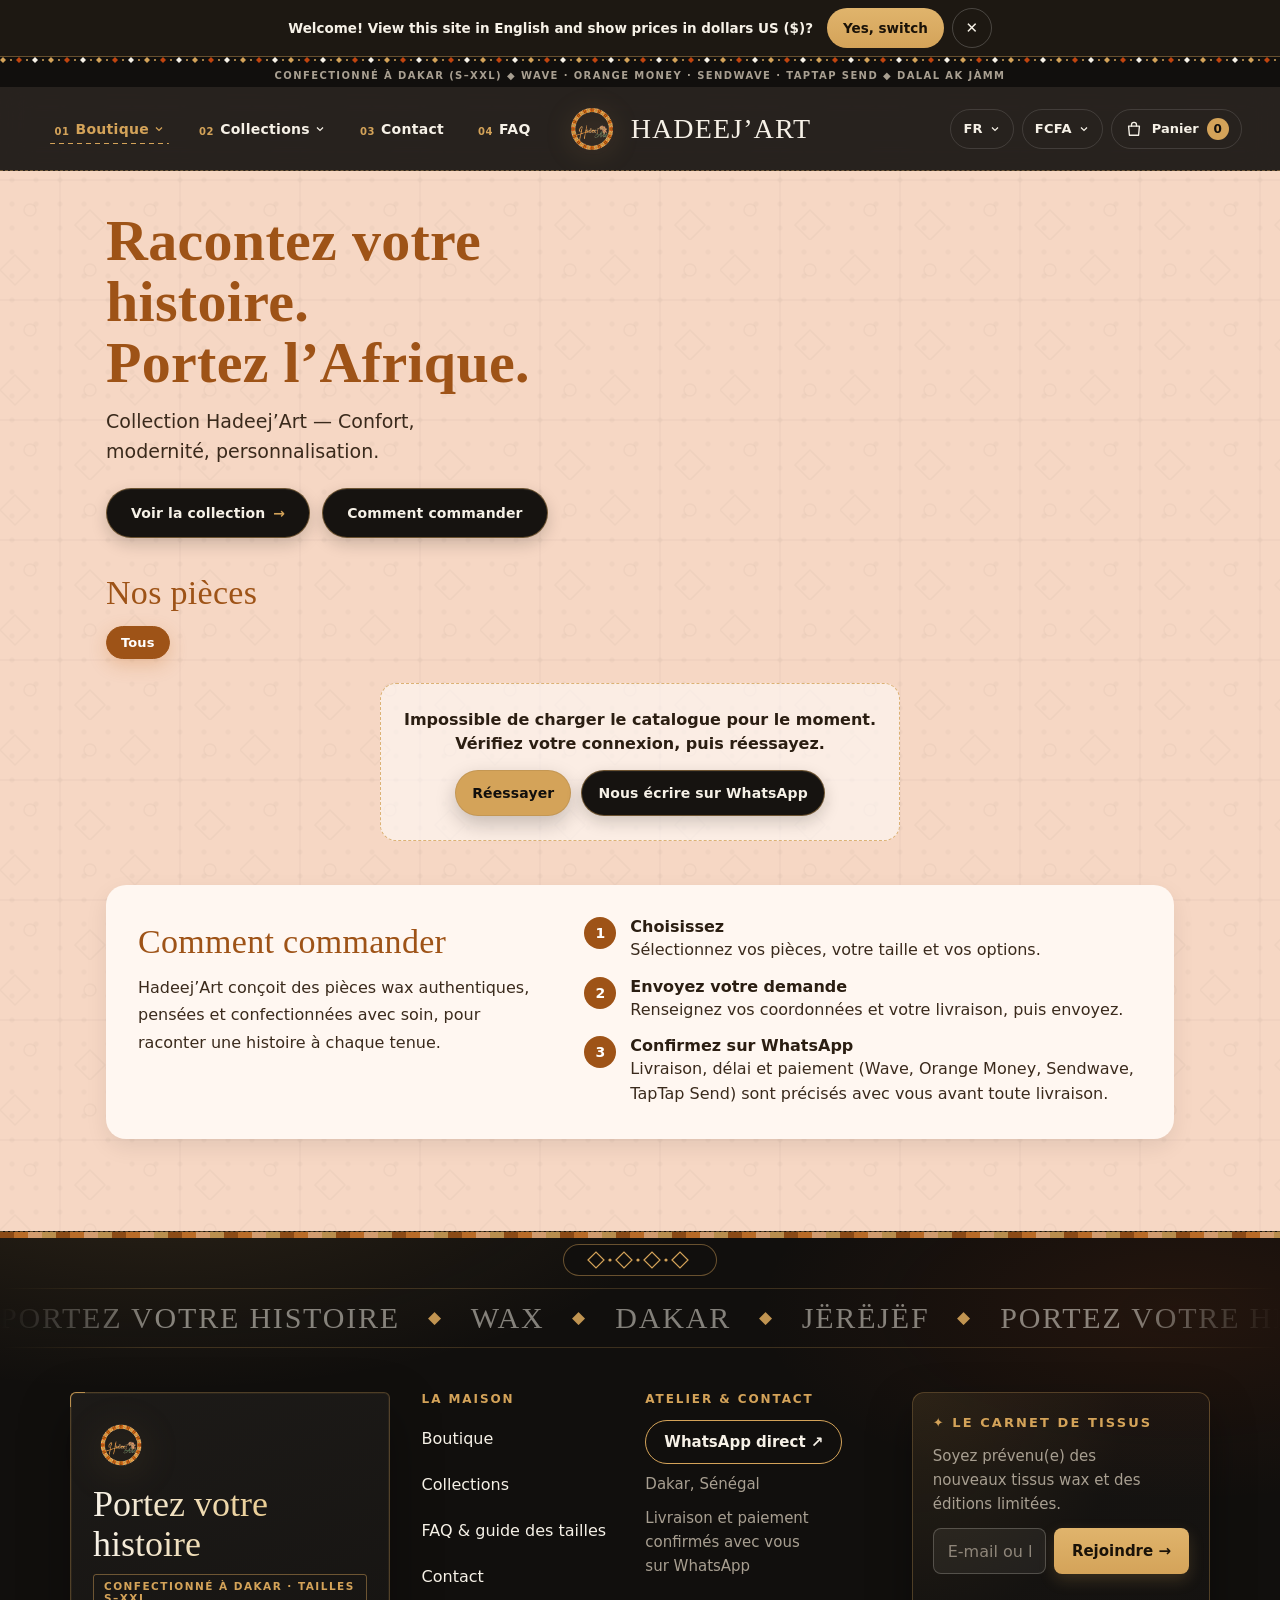
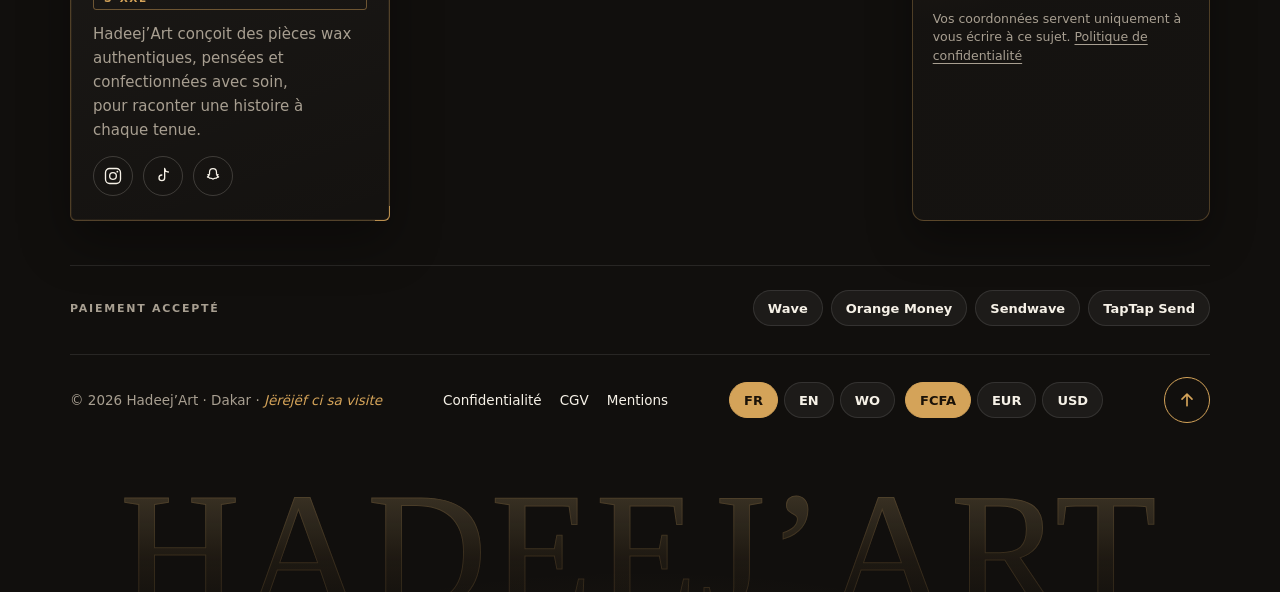
<file: index.html>
<!DOCTYPE html>
<html lang="fr">
<head>
<meta charset="utf-8"/>
<meta name="viewport" content="width=device-width, initial-scale=1, viewport-fit=cover"/>
<meta http-equiv="Content-Security-Policy" content="default-src 'self'; script-src 'self' 'unsafe-inline' https://unpkg.com; style-src 'self' 'unsafe-inline' https://fonts.googleapis.com https://unpkg.com; font-src 'self' https://fonts.gstatic.com; img-src 'self' data: blob: https://*.tile.openstreetmap.org https://unpkg.com https://nwujdxrelsjicvsnbgzc.supabase.co; connect-src 'self' https://nwujdxrelsjicvsnbgzc.supabase.co https://nominatim.openstreetmap.org https://unpkg.com; object-src 'none'; base-uri 'self'; form-action 'self'">
<meta name="referrer" content="strict-origin-when-cross-origin">
<link rel="icon" type="image/png" sizes="32x32" href="images/icons/favicon-32.png">
<link rel="icon" type="image/png" sizes="192x192" href="images/icons/icon-192.png">
<link rel="apple-touch-icon" sizes="180x180" href="images/icons/icon-180.png">
<link rel="manifest" href="manifest.webmanifest">
<meta name="apple-mobile-web-app-capable" content="yes">
<meta name="mobile-web-app-capable" content="yes">
<meta name="apple-mobile-web-app-title" content="Hadeej’Art">
<title data-i18n="page_title_home">Hadeej’Art — Boutique wax à Dakar</title>
<link rel="preconnect" href="https://nwujdxrelsjicvsnbgzc.supabase.co" crossorigin>
<link rel="preconnect" href="https://fonts.googleapis.com">
<link rel="preconnect" href="https://fonts.gstatic.com" crossorigin>
<link rel="stylesheet" href="https://fonts.googleapis.com/css2?family=DM+Sans:ital,opsz,wght@0,9..40,400..800;1,9..40,400..600&family=Fraunces:ital,opsz,wght@0,9..144,400..800;1,9..144,400..600&family=Kenia&display=swap" media="print" onload="this.media='all'">
<noscript><link rel="stylesheet" href="https://fonts.googleapis.com/css2?family=DM+Sans:ital,opsz,wght@0,9..40,400..800;1,9..40,400..600&family=Fraunces:ital,opsz,wght@0,9..144,400..800;1,9..144,400..600&family=Kenia&display=swap"></noscript>
<link rel="stylesheet" href="css/style.css?v=9bf48f9a">

<meta name="description" content="Hadeej’Art — Créations & accessoires inspirés Wax. Commande WhatsApp rapide.">
<link rel="canonical" href="https://hadeejart.store/">
<meta property="og:type" content="website">
<meta property="og:site_name" content="Hadeej’Art">
<meta property="og:locale" content="fr_FR">
<meta property="og:title" content="Hadeej’Art — Boutique">
<meta property="og:description" content="Hadeej’Art — Créations & accessoires inspirés Wax. Commande WhatsApp rapide.">
<meta property="og:url" content="https://hadeejart.store/">
<meta property="og:image" content="https://hadeejart.store/images/logo.png">
<meta name="twitter:card" content="summary">
<meta name="theme-color" content="#111111">
<script type="application/ld+json">
{
  "@context": "https://schema.org",
  "@type": "Organization",
  "name": "Hadeej’Art",
  "url": "https://hadeejart.store/",
  "logo": "https://hadeejart.store/images/logo.png",
  "sameAs": [
    "https://www.instagram.com/hadeejart.sn",
    "https://www.tiktok.com/@hadeejart.sn",
    "https://www.snapchat.com/add/Hadeejart.sn"
  ]
}
</script>
<script type="application/ld+json" id="ldProducts"></script>
</head>
<body>
<div id="pageLoader" aria-hidden="true">
  <div class="page-loader-halo">
    <div class="page-loader-mark"><img src="images/logo.png" alt=""></div>
  </div>
  <p class="page-loader-word">Hadeej’Art</p>
  <div class="page-loader-bar"></div>
</div>
<canvas id="inv" width="1240" height="1754"></canvas>

<div class="hd-ribbon" id="hdRibbon">
  <div class="hd-weave" aria-hidden="true"></div>
  <p class="hd-micro"><span class="hd-micro-full" data-i18n="hd_micro_full">Confectionné à Dakar (S–XXL) ◆ Wave · Orange Money · Sendwave · TapTap Send ◆ Dalal ak jàmm</span><span class="hd-micro-short" data-i18n="hd_micro_short">Confectionné à Dakar · Commande via WhatsApp</span></p>
</div>

<header class="hd" id="siteHeader">
  <div class="hd-bar">
    <nav class="main-nav hd-nav" id="mainNav" data-i18n-aria="nav_main_aria" aria-label="Navigation principale">
      <div class="nav-item" id="navShop">
        <button type="button" class="nav-link" id="navShopBtn" aria-haspopup="true" aria-expanded="false">
          <sup aria-hidden="true">01</sup><span data-i18n="nav_shop">Boutique</span>
          <svg class="chev" viewBox="0 0 24 24" aria-hidden="true"><path d="M6 9l6 6 6-6"/></svg>
        </button>
        <div class="dropdown" id="navShopMenu" role="menu" data-i18n-aria="nav_shop" aria-label="Boutique"></div>
      </div>
      <div class="nav-item" id="navCollections">
        <button type="button" class="nav-link" id="navCollectionsBtn" aria-haspopup="true" aria-expanded="false">
          <sup aria-hidden="true">02</sup><span data-i18n="nav_collections">Collections</span>
          <svg class="chev" viewBox="0 0 24 24" aria-hidden="true"><path d="M6 9l6 6 6-6"/></svg>
        </button>
        <div class="dropdown" id="navCollectionsMenu" role="menu" data-i18n-aria="nav_collections" aria-label="Collections"></div>
      </div>
      <a class="nav-link nav-plain" id="navContact" href="contact.html"><sup aria-hidden="true">03</sup><span data-i18n="nav_contact">Contact</span></a>
      <a class="nav-link nav-plain" id="navFaq" href="faq.html"><sup aria-hidden="true">04</sup><span data-i18n="nav_faq">FAQ</span></a>
    </nav>

    <a class="hd-brand" href="index.html" data-i18n-aria="home_aria" aria-label="Retour à l’accueil">
      <span class="hd-emblem"><img src="images/logo.png" alt="" width="56" height="56"></span>
      <span class="hd-word">HADEEJ’ART</span>
    </a>

    <div class="hd-actions">
      <select id="langSelect" class="hd-select lang-select" data-i18n-aria="lang_label" data-i18n-title="lang_label" title="Langue">
        <option value="fr">FR</option>
        <option value="en">EN</option>
        <option value="wo">WO</option>
      </select>
      <select id="currencySelect" class="hd-select currency-select" data-i18n-aria="currency_label" data-i18n-title="currency_label" title="Devise">
        <option value="FCFA">FCFA</option>
        <option value="EUR">EUR</option>
        <option value="USD">USD</option>
      </select>
      <a id="cartBtn" class="hd-cart" href="index.html" data-i18n-aria="cart" aria-label="Panier">
        <svg viewBox="0 0 24 24" aria-hidden="true"><path d="M5.5 8.5h13l-1 11h-11z" fill="none" stroke="currentColor" stroke-width="1.6" stroke-linejoin="round"/><path d="M9 8.5V7a3 3 0 0 1 6 0v1.5" fill="none" stroke="currentColor" stroke-width="1.6" stroke-linecap="round"/></svg>
        <span class="hd-cart-label" data-i18n="cart">Panier</span>
        <span class="hd-count" id="cartCount">0</span>
      </a>
      <button type="button" class="hd-burger" id="hamburgerBtn" aria-haspopup="true" aria-expanded="false" aria-controls="mobileMenu" data-i18n-aria="menu_open" aria-label="Ouvrir le menu">
        <span></span><span></span>
      </button>
    </div>
  </div>
</header>

<!-- RIDEAU D'ATELIER (menu mobile plein écran) -->
<div class="mobile-menu mm" id="mobileMenu" role="dialog" aria-modal="true" aria-label="Menu" data-i18n-aria="nav_main_aria">
  <svg class="mm-corner mm-corner-tl" viewBox="0 0 80 80" aria-hidden="true"><g fill="none" stroke="#D4A359" stroke-width="1.2" opacity=".55"><path d="M2 40l38-38 38 38-38 38z"/><path d="M14 40l26-26 26 26-26 26z"/><path d="M26 40l14-14 14 14-14 14z"/></g></svg>
  <svg class="mm-corner mm-corner-br" viewBox="0 0 80 80" aria-hidden="true"><g fill="none" stroke="#D4A359" stroke-width="1.2" opacity=".55"><path d="M2 40l38-38 38 38-38 38z"/><path d="M14 40l26-26 26 26-26 26z"/><path d="M26 40l14-14 14 14-14 14z"/></g></svg>
  <div class="mobile-menu-head">
    <a class="hd-brand" href="index.html" data-i18n-aria="home_aria" aria-label="Retour à l’accueil">
      <span class="hd-emblem"><img src="images/logo.png" alt="" width="56" height="56"></span>
      <span class="hd-word">HADEEJ’ART</span>
    </a>
    <button type="button" class="mobile-menu-close" id="mobileMenuClose" data-i18n-aria="menu_close" aria-label="Fermer le menu">
      <svg viewBox="0 0 24 24" aria-hidden="true"><path d="M5 5l14 14M19 5L5 19"/></svg>
    </button>
  </div>
  <nav class="mobile-menu-body mobile-links" data-i18n-aria="nav_main_aria" aria-label="Navigation principale">
    <a class="mobile-link" href="index.html#catalogue"><span class="mobile-link-num" aria-hidden="true">01</span><span class="mobile-link-label" data-i18n="nav_shop">Boutique</span></a>
    <a class="mobile-link" href="collections.html"><span class="mobile-link-num" aria-hidden="true">02</span><span class="mobile-link-label" data-i18n="nav_collections">Collections</span></a>
    <a class="mobile-link" href="contact.html"><span class="mobile-link-num" aria-hidden="true">03</span><span class="mobile-link-label" data-i18n="nav_contact">Contact</span></a>
    <a class="mobile-link" href="faq.html"><span class="mobile-link-num" aria-hidden="true">04</span><span class="mobile-link-label" data-i18n="nav_faq">FAQ</span></a>
    <div class="mm-prefs">
      <div class="mm-pref"><span class="mm-pref-label" data-i18n="footer_langs_title">Langue</span>
        <div class="mm-pills" role="group" aria-label="Langue">
          <button type="button" class="mm-pill" data-lang="fr">FR</button><button type="button" class="mm-pill" data-lang="en">EN</button><button type="button" class="mm-pill" data-lang="wo">WO</button>
        </div></div>
      <div class="mm-pref"><span class="mm-pref-label" data-i18n="footer_currencies_title">Devise</span>
        <div class="mm-pills" role="group" aria-label="Devise">
          <button type="button" class="mm-pill" data-currency="FCFA">FCFA</button><button type="button" class="mm-pill" data-currency="EUR">EUR</button><button type="button" class="mm-pill" data-currency="USD">USD</button>
        </div></div>
    </div>
    <a class="mm-wa" id="mobileWaLink" data-wa target="_blank" rel="noopener" data-i18n="mm_wa_cta">Écrire à l’atelier sur WhatsApp ↗</a>
  </nav>
</div>

<div class="container" id="top">

  <!-- PREMIER ÉCRAN : une vraie photo de la collection, un titre, une action -->
  <section class="hero2" aria-label="Mise en avant" data-i18n-aria="hero_aria">
    <figure class="hero2-photo" id="heroPhoto" hidden>
      <img id="heroImg" alt="" width="1200" height="800" fetchpriority="high" decoding="async">
    </figure>
    <div class="hero2-text">
      <p class="hero2-kicker" id="heroKicker" hidden></p>
      <h1 data-i18n-html="hero_title_html">Racontez votre histoire.<br/>Portez l’Afrique.</h1>
      <p class="hero2-sub" data-i18n="hero_sub">Pièces wax authentiques, confectionnées avec soin.</p>
      <div class="hero2-cta">
        <a class="btn ghost arrow" id="heroCta" href="#catalogue" onclick="scrollToCatalogue();return false;" data-i18n="cta_view_collection">Voir la collection</a>
        <a class="btn ghost" href="#how" data-i18n="cta_how">Comment commander</a>
      </div>
    </div>
  </section>

  <!-- COLLECTIONS (rempli depuis les collections publiées) -->
  <section class="home-collections" id="homeCollections" aria-labelledby="homeColTitle" hidden>
    <h2 id="homeColTitle" class="section-title" data-i18n="nav_collections">Collections</h2>
    <div class="home-col-row" id="homeColRow"></div>
  </section>

  <!-- CATALOGUE -->
  <h2 id="catalogue" class="section-title" data-i18n="catalogue_title">Nos pièces</h2>
  <div id="categoryFilters" class="category-filters"></div>
  <p id="comingSoon" class="coming-soon" hidden></p>
  <div id="activeCollectionBanner" class="active-collection-banner" hidden></div>
  <div id="productGrid" class="grid"></div>

  <!-- COMMENT COMMANDER + MARQUE -->
  <section class="how" id="how" aria-labelledby="howTitle">
    <div class="how-brand">
      <h2 id="howTitle" class="section-title" data-i18n="how_title">Comment commander</h2>
      <p data-i18n="footer_about">Hadeej’Art conçoit des pièces wax authentiques, pensées et confectionnées avec soin, pour raconter une histoire à chaque tenue.</p>
    </div>
    <ol class="how-steps">
      <li><b data-i18n="how_1_t">Choisissez</b><span data-i18n="how_1_d">Sélectionnez vos pièces, votre taille et vos options.</span></li>
      <li><b data-i18n="how_2_t">Envoyez votre demande</b><span data-i18n="how_2_d">Renseignez vos coordonnées et votre livraison, puis envoyez.</span></li>
      <li><b data-i18n="how_3_t">Confirmez sur WhatsApp</b><span data-i18n="how_3_d">Livraison, délai et paiement (Wave, Orange Money, Sendwave, TapTap Send) sont précisés avec vous avant toute livraison.</span></li>
    </ol>
  </section>

</div>

<!-- PIED DE PAGE -->
<footer class="mf" id="siteFooter">
  <div class="mf-stitch" aria-hidden="true">
    <svg viewBox="0 0 120 24" width="120" height="24" focusable="false"><g fill="none" stroke="#D4A359" stroke-width="1.2"><path d="M8 12l8-8 8 8-8 8z"/><path d="M36 12l8-8 8 8-8 8z"/><path d="M64 12l8-8 8 8-8 8z"/><path d="M92 12l8-8 8 8-8 8z"/></g><g fill="#D4A359"><circle cx="30" cy="12" r="1.6"/><circle cx="58" cy="12" r="1.6"/><circle cx="86" cy="12" r="1.6"/></g></svg>
  </div>
  <div class="mf-inner">
    <div class="mf-grid">
      <section class="mf-label" aria-labelledby="mfBrand">
        <img class="mf-logo" src="images/logo.png" alt="" width="64" height="64" loading="lazy">
        <p class="mf-tagline" id="mfBrand" data-i18n="footer_tagline">Portez votre histoire</p>
        <p class="mf-badge" data-i18n="ft_badge">Confectionné à Dakar · Tailles S–XXL</p>
        <p class="mf-about" data-i18n="footer_about">Hadeej’Art conçoit des pièces wax authentiques, pensées et confectionnées avec soin, pour raconter une histoire à chaque tenue.</p>
        <ul class="mf-social" id="mfSocial" hidden></ul>
      </section>

      <nav class="mf-col" aria-labelledby="mfMaison">
        <h2 class="mf-h" id="mfMaison" data-i18n="ft_maison">La Maison</h2>
        <ul class="mf-links">
          <li><a href="index.html#catalogue" data-i18n="nav_shop">Boutique</a></li>
          <li><a href="collections.html" data-i18n="nav_collections">Collections</a></li>
          <li><a href="faq.html" data-i18n="ft_faq">FAQ &amp; guide des tailles</a></li>
          <li><a href="contact.html" data-i18n="nav_contact">Contact</a></li>
        </ul>
      </nav>

      <section class="mf-col" aria-labelledby="mfAtelier">
        <h2 class="mf-h" id="mfAtelier" data-i18n="ft_atelier">Atelier &amp; contact</h2>
        <a class="mf-wa" id="footerWaLink" target="_blank" rel="noopener" data-i18n="ft_wa">WhatsApp direct ↗</a>
        <p class="mf-line" data-i18n="ft_place">Dakar, Sénégal</p>
        <p class="mf-line" data-i18n="ft_delivery">Livraison et paiement confirmés avec vous sur WhatsApp</p>
      </section>

      <section class="mf-col mf-vip" aria-labelledby="mfVip">
        <h2 class="mf-h" id="mfVip" data-i18n="ft_vip_title">Le Carnet de Tissus</h2>
        <p class="mf-line" data-i18n="ft_vip_text">Soyez prévenu(e) des nouveaux tissus wax et des éditions limitées.</p>
        <form class="mf-form" id="mfVipForm" novalidate>
          <label class="mf-sr" for="mfVipInput" data-i18n="ft_vip_label">E-mail ou numéro WhatsApp</label>
          <div class="mf-field">
            <input id="mfVipInput" name="contact" class="mf-input" type="text" inputmode="email" autocomplete="email" maxlength="200" data-i18n-placeholder="ft_vip_placeholder" placeholder="E-mail ou N° WhatsApp" aria-describedby="mfVipMsg">
            <input type="text" name="website" tabindex="-1" autocomplete="off" class="mf-hp" aria-hidden="true">
            <button class="mf-btn" type="submit" id="mfVipBtn" data-i18n="ft_vip_btn">Rejoindre →</button>
          </div>
          <p class="mf-msg" id="mfVipMsg" role="status" aria-live="polite"></p>
          <p class="mf-fine"><span data-i18n="ft_vip_consent">Vos coordonnées servent uniquement à vous écrire à ce sujet.</span> <a href="politique-confidentialite.html" data-i18n="privacy_link">Politique de confidentialité</a></p>
        </form>
      </section>
    </div>

    <div class="mf-pay">
      <span class="mf-pay-label" data-i18n="footer_payments_title">Paiement accepté</span>
      <ul class="mf-pills" aria-label="Moyens de paiement">
        <li>Wave</li><li>Orange Money</li><li>Sendwave</li><li>TapTap Send</li>
      </ul>
    </div>

    <div class="mf-util">
      <p class="mf-copy">© <span id="footerYear"></span> Hadeej’Art · Dakar <span class="mf-sep" aria-hidden="true">·</span> <em>Jërëjëf ci sa visite</em></p>
      <ul class="mf-legal">
        <li><a href="politique-confidentialite.html" data-i18n="ft_privacy_short">Confidentialité</a></li>
        <li><a href="conditions-generales.html" data-i18n="ft_terms_short">CGV</a></li>
        <li><a href="mentions-legales.html" data-i18n="ft_legal_short">Mentions</a></li>
      </ul>
      <div class="mf-prefs">
        <div class="mf-pillrow" id="footerLangRow" role="group" aria-label="Langue">
          <button type="button" class="mf-pill" data-lang="fr">FR</button>
          <button type="button" class="mf-pill" data-lang="en">EN</button>
          <button type="button" class="mf-pill" data-lang="wo">WO</button>
        </div>
        <div class="mf-pillrow" id="footerCurrencyRow" role="group" aria-label="Devise">
          <button type="button" class="mf-pill" data-currency="FCFA">FCFA</button>
          <button type="button" class="mf-pill" data-currency="EUR">EUR</button>
          <button type="button" class="mf-pill" data-currency="USD">USD</button>
        </div>
      </div>
    </div>
  </div>
  <div class="mf-wordmark" aria-hidden="true">HADEEJ’ART</div>
</footer>

<!-- PANIER (tiroir) -->
<div id="cartOverlay" class="cart-overlay" aria-hidden="true"></div>
<aside id="cartPanel" class="cart-drawer" role="dialog" aria-modal="true" aria-labelledby="cartTitle" aria-hidden="true">
  <div class="cart-grab" aria-hidden="true"></div>
  <header class="cart-head">
    <div class="cart-head-title">
      <h4 id="cartTitle" data-i18n="cart_title">Votre panier</h4>
      <span class="cart-count-chip" id="cartCountChip" aria-live="polite">0</span>
    </div>
    <button type="button" class="cart-close" id="cartClose" data-i18n-aria="cart_close" aria-label="Fermer le panier">
      <svg viewBox="0 0 24 24" aria-hidden="true"><path d="M6 6l12 12M18 6L6 18"/></svg>
    </button>
  </header>
  <div class="cart-stitch" aria-hidden="true"></div>
  <div id="cartLines" class="cart-lines"></div>
  <footer class="cart-foot" id="cartFoot">
    <div id="cartNotices" class="cart-notices" aria-live="polite" hidden></div>
    <div class="cart-sum cart-sum-total"><span data-i18n="total_items">Total des articles (hors livraison)</span><b id="cartTotal">0 FCFA</b></div>
    <p class="cart-note" data-i18n="cart_note_delivery">Les frais de livraison ne sont pas inclus : ils sont confirmés avec vous sur WhatsApp, avec le paiement, avant toute livraison.</p>
    <button class="btn cart-checkout" type="button" data-i18n="checkout" onclick="openClient()">Finaliser</button>
    <button class="cart-continue" type="button" data-i18n="cart_continue" onclick="closeCart()">Continuer mes achats</button>
  </footer>
</aside>

<!-- CONFIRMATION DE COMMANDE -->
<div id="orderDone" class="modal" role="dialog" aria-modal="true" aria-labelledby="odTitle" onclick="if(event.target===this) closeOrderDone()">
  <div class="sheet order-done">
    <div class="od-badge" aria-hidden="true">
      <svg viewBox="0 0 24 24"><path d="M5 12.5l4.2 4.2L19 7"/></svg>
    </div>
    <h3 id="odTitle" data-i18n="order_done_title">Commande enregistrée !</h3>
    <p class="od-label" data-i18n="order_done_number_label">Votre numéro de commande</p>
    <div class="od-ref-row">
      <strong id="odRef" class="od-ref"></strong>
      <button type="button" class="od-copy" id="odCopy" onclick="orderDoneCopyRef()" data-i18n="order_done_copy">Copier</button>
    </div>
    <p class="od-text" data-i18n="order_done_text">Votre facture a été téléchargée. Envoyez-la sur WhatsApp à Hadeej’Art pour confirmer votre commande.</p>
    <pre id="odSummary" class="od-summary" tabindex="0" aria-label="Récapitulatif de la commande"></pre>
    <button type="button" class="btn ghost sm" id="odCopySummary" onclick="orderDoneCopySummary()" data-i18n="od_copy_summary">Copier le récapitulatif</button>
    <img id="odPreview" class="od-preview" alt="" hidden>
    <a id="odWhatsapp" class="btn od-wa" href="#" target="_blank" rel="noopener" data-i18n="order_done_wa">Confirmer sur WhatsApp</a>
    <div class="od-actions">
      <button type="button" class="btn ghost" onclick="downloadInvoice()" data-i18n="order_done_download">Télécharger la facture</button>
      <button type="button" class="btn ghost" onclick="orderDoneBackToShop()" data-i18n="order_done_back">Retour à la boutique</button>
    </div>
  </div>
</div>

<!-- MODAL DÉTAIL -->
<div id="detail" class="modal" onclick="if(event.target===this) closeDetail()">
  <div class="sheet">
    <header>
      <b id="dName" data-i18n="detail_default_title">Détail</b>
      <button class="close-medal" type="button" data-i18n-aria="close" aria-label="Fermer" data-i18n-title="close" title="Fermer" onclick="closeDetail()"><svg viewBox="0 0 24 24" aria-hidden="true"><path d="M6 6l12 12M18 6L6 18"/></svg></button>
    </header>
    <div class="body">
      <div class="media" id="dMedia">
        <div class="media-frame">
          <img id="dImg" alt="" onclick="openImageFullscreen(this.src)">
          <button class="gallery-nav prev" type="button" onclick="galleryStep(-1)" data-i18n-aria="gallery_prev_aria" aria-label="Photo précédente" hidden>
            <svg viewBox="0 0 24 24"><path d="M15 6l-6 6 6 6"/></svg>
          </button>
          <button class="gallery-nav next" type="button" onclick="galleryStep(1)" data-i18n-aria="gallery_next_aria" aria-label="Photo suivante" hidden>
            <svg viewBox="0 0 24 24"><path d="M9 6l6 6-6 6"/></svg>
          </button>
          <span class="gallery-count" id="dGalleryCount" hidden></span>
        </div>
        <button class="img-expand" type="button" onclick="openImageFullscreen(document.getElementById('dImg').src)" data-i18n-title="fullscreen_title" title="Voir en plein écran">
          <svg viewBox="0 0 24 24"><path d="M4 9V4h5M20 15v5h-5M15 4h5v5M4 15v5h5"/></svg>
        </button>
        <div id="dThumbs" class="thumbs" hidden></div>
      </div>
      <div class="detail-info">
        <div id="dMeta"></div>
        <div class="price" id="dPrice"></div>
        <div class="detail-availability" id="dAvail"></div>
        <p class="detail-text" id="dDescription" hidden></p>
        <div id="dForm"></div>
        <div id="dSections" class="detail-sections"></div>
        <button type="button" class="link-btn detail-share" id="dShare" onclick="shareCurrentProduct()" data-i18n="share_link">Copier le lien du produit</button>
      </div>
    </div>
  </div>
</div>

<!-- COMMANDE EN 3 ÉTAPES -->
<div id="client" class="modal" role="dialog" aria-modal="true" aria-labelledby="clientTitle" onclick="if(event.target===this) closeClient()">
  <div class="sheet checkout-sheet">
    <header><b id="clientTitle" data-i18n="checkout_title">Ma commande</b><button class="close-medal" type="button" data-i18n-aria="close" aria-label="Fermer" data-i18n-title="close" title="Fermer" onclick="closeClient()"><svg viewBox="0 0 24 24" aria-hidden="true"><path d="M6 6l12 12M18 6L6 18"/></svg></button></header>
    <ol class="co-steps" id="coSteps">
      <li data-step="1"><span class="co-step-n">1</span><span data-i18n="step_contact">Coordonnées</span></li>
      <li data-step="2"><span class="co-step-n">2</span><span data-i18n="step_delivery">Livraison</span></li>
      <li data-step="3"><span class="co-step-n">3</span><span data-i18n="step_summary">Récapitulatif</span></li>
    </ol>
    <form id="coForm" novalidate autocomplete="on" onsubmit="return false">
      <section class="co-step" data-step="1">
        <div class="field"><label for="cName" data-i18n="name_label">Nom complet</label><input id="cName" class="input" autocomplete="name" aria-describedby="err-cName" data-i18n-placeholder="name_placeholder" placeholder="ex: Aïcha Diop"><p class="field-error" id="err-cName" role="alert" hidden></p></div>
        <div class="field"><label for="cPhone" data-i18n="phone_label">Téléphone (WhatsApp)</label><input id="cPhone" class="input" type="tel" inputmode="tel" autocomplete="tel" aria-describedby="hint-cPhone err-cPhone" data-i18n-placeholder="phone_placeholder" placeholder="77 123 45 67"><p class="field-hint" id="hint-cPhone" data-i18n="phone_hint">Ex : 77 123 45 67 ou +221 77 123 45 67</p><p class="field-error" id="err-cPhone" role="alert" hidden></p></div>
        <div class="field"><label for="cEmail" data-i18n="email_label">E-mail (facultatif)</label><input id="cEmail" type="email" class="input" autocomplete="email" aria-describedby="err-cEmail" data-i18n-placeholder="email_placeholder" placeholder="vous@exemple.com"><p class="field-error" id="err-cEmail" role="alert" hidden></p></div>
      </section>

      <section class="co-step" data-step="2" hidden>
        <div class="row">
          <div class="field" style="flex:1"><label for="cCountry" data-i18n="country_label">Pays</label><input id="cCountry" class="input" autocomplete="country-name" data-i18n-placeholder="country_placeholder" placeholder="Sénégal"></div>
          <div class="field" style="flex:1"><label for="cCity" data-i18n="city_label">Ville</label><input id="cCity" class="input" autocomplete="address-level2" aria-describedby="err-cCity" data-i18n-placeholder="city_placeholder" placeholder="Dakar"><p class="field-error" id="err-cCity" role="alert" hidden></p></div>
        </div>
        <div class="field"><label for="cDistrict" data-i18n="district_label">Quartier</label><input id="cDistrict" class="input" autocomplete="address-level3" aria-describedby="err-cDistrict" data-i18n-placeholder="district_placeholder" placeholder="Sicap Mbao"><p class="field-error" id="err-cDistrict" role="alert" hidden></p></div>
        <div class="field"><label for="locNote" data-i18n="location_note_label">Repère ou précision (facultatif)</label><input id="locNote" class="input" maxlength="300" data-i18n-placeholder="location_note_placeholder" placeholder="ex: portail bleu, 2e étage"></div>

        <div class="field co-map">
          <button type="button" class="btn ghost" id="btnShowMap" aria-expanded="false" aria-controls="coMapBox" data-i18n="map_toggle">📍 Ajouter ma position sur la carte (facultatif)</button>
          <div id="coMapBox" hidden>
            <p class="small" data-i18n="map_optional_note">Facultatif : la carte aide le livreur, mais votre commande reste possible sans elle. Votre position n'est demandée que si vous appuyez sur « Ma position ».</p>
            <div class="map-tools">
              <input id="mapSearch" class="input" aria-label="Rechercher une adresse" data-i18n-placeholder="map_search_placeholder" placeholder="Rechercher une adresse…">
              <button type="button" class="btn ghost sm" id="btnMapSearch" data-i18n="map_search_btn">Chercher</button>
              <button type="button" class="btn ghost sm" id="btnLocateMe" data-i18n="map_locate_btn">📍 Ma position</button>
            </div>
            <ul id="mapResults" class="map-results" role="listbox" hidden data-i18n-aria="map_results_label" aria-label="Résultats de la recherche"></ul>
            <div id="deliveryMap" role="application" aria-label="Carte de livraison"></div>
            <p class="small" id="mapStatus" aria-live="polite" data-i18n="map_status_default">Déplacez le repère ou recherchez votre adresse.</p>
            <input type="hidden" id="locLat"><input type="hidden" id="locLng">
            <input id="locAddress" type="hidden">
          </div>
        </div>

        <div class="field">
          <label class="checkbox"><input type="checkbox" id="cRemember"> <span data-i18n="remember_label">Se souvenir de mes informations</span></label>
        </div>
      </section>

      <section class="co-step" data-step="3" hidden>
        <h4 class="co-h" data-i18n="recap_items">Vos articles</h4>
        <ul id="coRecap" class="co-recap"></ul>
        <div class="cart-sum cart-sum-total"><span data-i18n="total_items">Total des articles (hors livraison)</span><b id="coTotal"></b></div>
        <p class="co-note" id="coCurrencyNote" hidden></p>
        <p class="co-note" data-i18n="co_confirm_note">Votre demande sera confirmée avec vous sur WhatsApp : frais de livraison, délai et paiement y sont précisés avant toute livraison. Aucun paiement n'est demandé sur ce site.</p>
        <h4 class="co-h" data-i18n="recap_delivery">Livraison</h4>
        <p class="co-address" id="coAddress"></p>
        <div class="field">
          <label data-i18n="payment_label" id="payLabel">Moyen de paiement prévu</label>
          <div id="payGrid" class="pay-grid" role="radiogroup" aria-labelledby="payLabel">
            <button type="button" class="pay-card" data-method="wave" role="radio" aria-checked="true" tabindex="0"><i class="pay-dot" aria-hidden="true"></i>
              <img src="images/payments/wave-icon.png" alt="" width="18" height="18"><span>Wave</span>
            </button>
            <button type="button" class="pay-card" data-method="orange_money" role="radio" aria-checked="false" tabindex="-1"><i class="pay-dot" aria-hidden="true"></i>
              <img src="images/payments/orange-money-icon.png" alt="" width="18" height="18"><span>Orange Money</span>
            </button>
            <button type="button" class="pay-card" data-method="sendwave" role="radio" aria-checked="false" tabindex="-1"><i class="pay-dot" aria-hidden="true"></i>
              <svg xmlns="http://www.w3.org/2000/svg" width="18" height="18" viewBox="0 0 24 24" aria-hidden="true"><circle cx="12" cy="12" r="11" fill="#5B2A86"/><path d="M6 13l4 4 8-9" stroke="#fff" stroke-width="2" fill="none" stroke-linecap="round" stroke-linejoin="round"/></svg><span>Sendwave</span>
            </button>
            <button type="button" class="pay-card" data-method="taptap_send" role="radio" aria-checked="false" tabindex="-1"><i class="pay-dot" aria-hidden="true"></i>
              <svg xmlns="http://www.w3.org/2000/svg" width="18" height="18" viewBox="0 0 24 24" aria-hidden="true"><circle cx="12" cy="12" r="11" fill="#0B5FFF"/><path d="M7 12h10M13 8l4 4-4 4" stroke="#fff" stroke-width="2" fill="none" stroke-linecap="round" stroke-linejoin="round"/></svg><span>TapTap Send</span>
            </button>
          </div>
          <p class="pay-trust" id="payTrust" aria-live="polite"></p>
          <input type="hidden" id="cPay" name="pay_method" value="wave">
        </div>
        <div id="coError" class="co-error" role="alert" hidden></div>
        <button type="button" class="btn ghost" id="coWaFallback" hidden data-i18n="co_wa_fallback">Envoyer par WhatsApp sans enregistrement</button>
      </section>

      <div class="co-actions">
        <button type="button" class="btn ghost" id="coBack" data-i18n="step_back">Retour</button>
        <button type="button" class="btn" id="coNext" data-i18n="step_next">Continuer</button>
        <button type="button" class="btn" id="btnOrder" data-action="order" data-i18n="place_order_btn" hidden>Envoyer ma demande de commande</button>
      </div>
      <p class="cta-hint co-hint" id="coSendHint" data-i18n="invoice_hint" hidden>Un récapitulatif (et une facture image) sera généré et partagé sur WhatsApp.</p>
      <noscript><a class="btn" href="https://wa.me/221781444340">Commander par WhatsApp</a></noscript>
    </form>
  </div>
</div>

<!-- PLEIN ÉCRAN IMAGE -->
<div id="imgViewer" class="lightbox" onclick="closeImageViewer()">
  <button class="close close-medal" data-i18n-aria="close" aria-label="Fermer" type="button" onclick="closeImageViewer(); event.stopPropagation()"><svg viewBox="0 0 24 24" aria-hidden="true"><path d="M6 6l12 12M18 6L6 18"/></svg></button>
  <img id="imgViewerImg" data-i18n-alt="lightbox_alt" alt="Aperçu produit"/>
</div>

<script src="js/config.js?v=c936df79"></script>
<script src="js/utils.js?v=42bbca5e"></script>
<script src="js/i18n.js?v=e074d265"></script>
<script src="js/currency.js?v=b84c893c"></script>
<script src="js/data.js?v=ad27f3b2"></script>
<script src="js/api.js?v=fb625e1e"></script>
<script src="js/cart.js?v=848b25f1"></script>
<script src="js/catalogue.js?v=d73f945b"></script>
<script src="js/qr.js?v=0d82ab2e"></script>
<script src="js/invoice.js?v=07062c7f"></script>
<script src="js/map.js?v=e1e0b59a"></script>
<script src="js/checkout.js?v=f473d2d5"></script>
<script src="js/nav.js?v=8af2d8a9"></script>
<script src="js/ui.js?v=aa08dacc"></script>
<script src="js/main.js?v=c12df98d"></script>
</body>
</html>
</file>
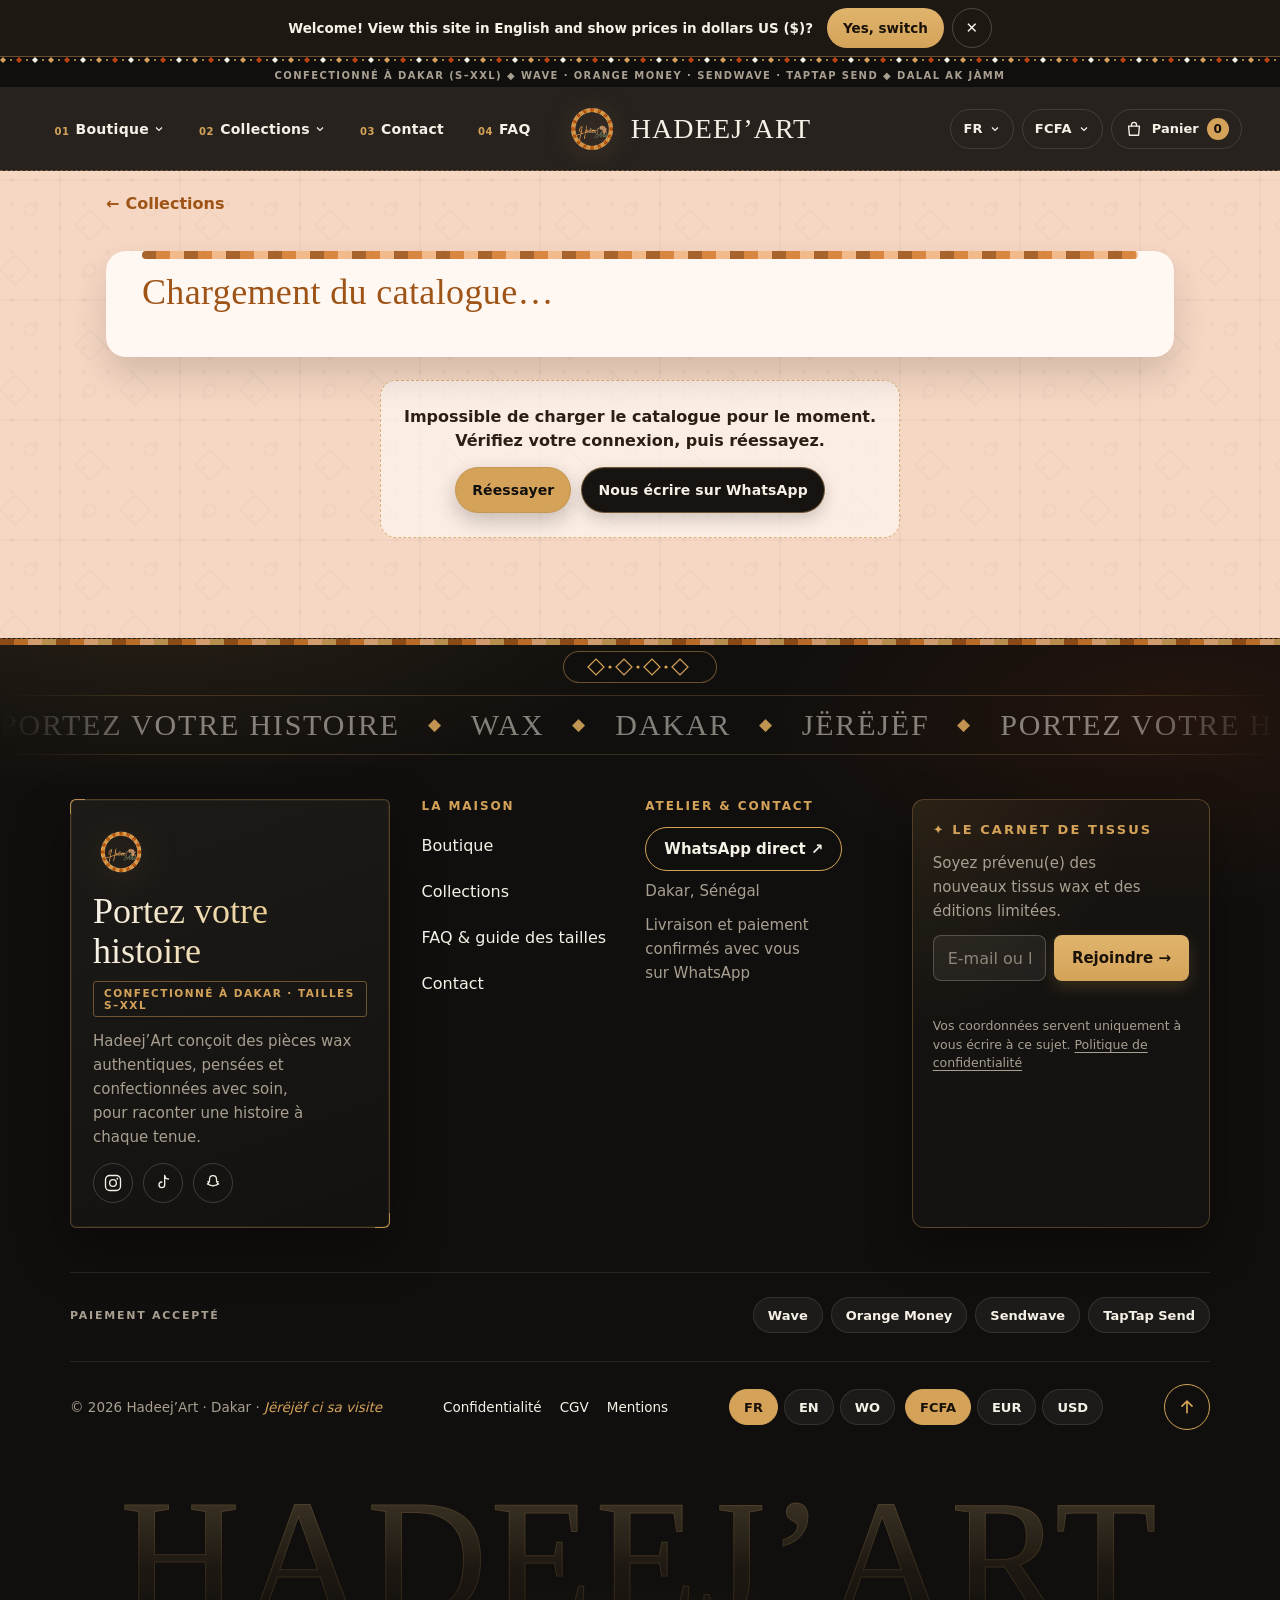
<file: collection.html>
<!DOCTYPE html>
<html lang="fr">
<head>
<meta charset="utf-8"/>
<meta name="viewport" content="width=device-width, initial-scale=1, viewport-fit=cover"/>
<meta http-equiv="Content-Security-Policy" content="default-src 'self'; script-src 'self' 'unsafe-inline' https://unpkg.com; style-src 'self' 'unsafe-inline' https://fonts.googleapis.com https://unpkg.com; font-src 'self' https://fonts.gstatic.com; img-src 'self' data: blob: https://*.tile.openstreetmap.org https://unpkg.com https://nwujdxrelsjicvsnbgzc.supabase.co; connect-src 'self' https://nwujdxrelsjicvsnbgzc.supabase.co https://nominatim.openstreetmap.org https://unpkg.com; object-src 'none'; base-uri 'self'; form-action 'self'">
<meta name="referrer" content="strict-origin-when-cross-origin">
<link rel="icon" type="image/png" sizes="32x32" href="images/icons/favicon-32.png">
<link rel="icon" type="image/png" sizes="192x192" href="images/icons/icon-192.png">
<link rel="apple-touch-icon" sizes="180x180" href="images/icons/icon-180.png">
<link rel="manifest" href="manifest.webmanifest">
<meta name="apple-mobile-web-app-capable" content="yes">
<meta name="mobile-web-app-capable" content="yes">
<meta name="apple-mobile-web-app-title" content="Hadeej’Art">
<title id="pageTitle">Collection — Hadeej’Art</title>
<link rel="preconnect" href="https://nwujdxrelsjicvsnbgzc.supabase.co" crossorigin>
<link rel="preconnect" href="https://fonts.googleapis.com">
<link rel="preconnect" href="https://fonts.gstatic.com" crossorigin>
<link rel="stylesheet" href="https://fonts.googleapis.com/css2?family=DM+Sans:ital,opsz,wght@0,9..40,400..800;1,9..40,400..600&family=Fraunces:ital,opsz,wght@0,9..144,400..800;1,9..144,400..600&family=Kenia&display=swap" media="print" onload="this.media='all'">
<noscript><link rel="stylesheet" href="https://fonts.googleapis.com/css2?family=DM+Sans:ital,opsz,wght@0,9..40,400..800;1,9..40,400..600&family=Fraunces:ital,opsz,wght@0,9..144,400..800;1,9..144,400..600&family=Kenia&display=swap"></noscript>
<link rel="stylesheet" href="css/style.css?v=9bf48f9a">
<meta name="description" content="Hadeej’Art — Découvrez les pièces de cette collection wax.">
<meta property="og:type" content="website">
<meta property="og:site_name" content="Hadeej’Art">
<meta property="og:locale" content="fr_FR">
<meta property="og:title" content="Collection — Hadeej’Art">
<meta property="og:description" content="Hadeej’Art — Découvrez les pièces de cette collection wax.">
<meta property="og:image" content="https://hadeejart.store/images/logo.png">
<meta name="twitter:card" content="summary">
<meta name="theme-color" content="#111111">
</head>
<body>
<div id="pageLoader" aria-hidden="true">
  <div class="page-loader-halo">
    <div class="page-loader-mark"><img src="images/logo.png" alt=""></div>
  </div>
  <p class="page-loader-word">Hadeej’Art</p>
  <div class="page-loader-bar"></div>
</div>
<canvas id="inv" width="1240" height="1754"></canvas>

<div class="hd-ribbon" id="hdRibbon">
  <div class="hd-weave" aria-hidden="true"></div>
  <p class="hd-micro"><span class="hd-micro-full" data-i18n="hd_micro_full">Confectionné à Dakar (S–XXL) ◆ Wave · Orange Money · Sendwave · TapTap Send ◆ Dalal ak jàmm</span><span class="hd-micro-short" data-i18n="hd_micro_short">Confectionné à Dakar · Commande via WhatsApp</span></p>
</div>

<header class="hd" id="siteHeader">
  <div class="hd-bar">
    <nav class="main-nav hd-nav" id="mainNav" data-i18n-aria="nav_main_aria" aria-label="Navigation principale">
      <div class="nav-item" id="navShop">
        <button type="button" class="nav-link" id="navShopBtn" aria-haspopup="true" aria-expanded="false">
          <sup aria-hidden="true">01</sup><span data-i18n="nav_shop">Boutique</span>
          <svg class="chev" viewBox="0 0 24 24" aria-hidden="true"><path d="M6 9l6 6 6-6"/></svg>
        </button>
        <div class="dropdown" id="navShopMenu" role="menu" data-i18n-aria="nav_shop" aria-label="Boutique"></div>
      </div>
      <div class="nav-item" id="navCollections">
        <button type="button" class="nav-link" id="navCollectionsBtn" aria-haspopup="true" aria-expanded="false">
          <sup aria-hidden="true">02</sup><span data-i18n="nav_collections">Collections</span>
          <svg class="chev" viewBox="0 0 24 24" aria-hidden="true"><path d="M6 9l6 6 6-6"/></svg>
        </button>
        <div class="dropdown" id="navCollectionsMenu" role="menu" data-i18n-aria="nav_collections" aria-label="Collections"></div>
      </div>
      <a class="nav-link nav-plain" id="navContact" href="contact.html"><sup aria-hidden="true">03</sup><span data-i18n="nav_contact">Contact</span></a>
      <a class="nav-link nav-plain" id="navFaq" href="faq.html"><sup aria-hidden="true">04</sup><span data-i18n="nav_faq">FAQ</span></a>
    </nav>

    <a class="hd-brand" href="index.html" data-i18n-aria="home_aria" aria-label="Retour à l’accueil">
      <span class="hd-emblem"><img src="images/logo.png" alt="" width="56" height="56"></span>
      <span class="hd-word">HADEEJ’ART</span>
    </a>

    <div class="hd-actions">
      <select id="langSelect" class="hd-select lang-select" data-i18n-aria="lang_label" data-i18n-title="lang_label" title="Langue">
        <option value="fr">FR</option>
        <option value="en">EN</option>
        <option value="wo">WO</option>
      </select>
      <select id="currencySelect" class="hd-select currency-select" data-i18n-aria="currency_label" data-i18n-title="currency_label" title="Devise">
        <option value="FCFA">FCFA</option>
        <option value="EUR">EUR</option>
        <option value="USD">USD</option>
      </select>
      <a id="cartBtn" class="hd-cart" href="index.html" data-i18n-aria="cart" aria-label="Panier">
        <svg viewBox="0 0 24 24" aria-hidden="true"><path d="M5.5 8.5h13l-1 11h-11z" fill="none" stroke="currentColor" stroke-width="1.6" stroke-linejoin="round"/><path d="M9 8.5V7a3 3 0 0 1 6 0v1.5" fill="none" stroke="currentColor" stroke-width="1.6" stroke-linecap="round"/></svg>
        <span class="hd-cart-label" data-i18n="cart">Panier</span>
        <span class="hd-count" id="cartCount">0</span>
      </a>
      <button type="button" class="hd-burger" id="hamburgerBtn" aria-haspopup="true" aria-expanded="false" aria-controls="mobileMenu" data-i18n-aria="menu_open" aria-label="Ouvrir le menu">
        <span></span><span></span>
      </button>
    </div>
  </div>
</header>

<!-- RIDEAU D'ATELIER (menu mobile plein écran) -->
<div class="mobile-menu mm" id="mobileMenu" role="dialog" aria-modal="true" aria-label="Menu" data-i18n-aria="nav_main_aria">
  <svg class="mm-corner mm-corner-tl" viewBox="0 0 80 80" aria-hidden="true"><g fill="none" stroke="#D4A359" stroke-width="1.2" opacity=".55"><path d="M2 40l38-38 38 38-38 38z"/><path d="M14 40l26-26 26 26-26 26z"/><path d="M26 40l14-14 14 14-14 14z"/></g></svg>
  <svg class="mm-corner mm-corner-br" viewBox="0 0 80 80" aria-hidden="true"><g fill="none" stroke="#D4A359" stroke-width="1.2" opacity=".55"><path d="M2 40l38-38 38 38-38 38z"/><path d="M14 40l26-26 26 26-26 26z"/><path d="M26 40l14-14 14 14-14 14z"/></g></svg>
  <div class="mobile-menu-head">
    <a class="hd-brand" href="index.html" data-i18n-aria="home_aria" aria-label="Retour à l’accueil">
      <span class="hd-emblem"><img src="images/logo.png" alt="" width="56" height="56"></span>
      <span class="hd-word">HADEEJ’ART</span>
    </a>
    <button type="button" class="mobile-menu-close" id="mobileMenuClose" data-i18n-aria="menu_close" aria-label="Fermer le menu">
      <svg viewBox="0 0 24 24" aria-hidden="true"><path d="M5 5l14 14M19 5L5 19"/></svg>
    </button>
  </div>
  <nav class="mobile-menu-body mobile-links" data-i18n-aria="nav_main_aria" aria-label="Navigation principale">
    <a class="mobile-link" href="index.html#catalogue"><span class="mobile-link-num" aria-hidden="true">01</span><span class="mobile-link-label" data-i18n="nav_shop">Boutique</span></a>
    <a class="mobile-link" href="collections.html"><span class="mobile-link-num" aria-hidden="true">02</span><span class="mobile-link-label" data-i18n="nav_collections">Collections</span></a>
    <a class="mobile-link" href="contact.html"><span class="mobile-link-num" aria-hidden="true">03</span><span class="mobile-link-label" data-i18n="nav_contact">Contact</span></a>
    <a class="mobile-link" href="faq.html"><span class="mobile-link-num" aria-hidden="true">04</span><span class="mobile-link-label" data-i18n="nav_faq">FAQ</span></a>
    <div class="mm-prefs">
      <div class="mm-pref"><span class="mm-pref-label" data-i18n="footer_langs_title">Langue</span>
        <div class="mm-pills" role="group" aria-label="Langue">
          <button type="button" class="mm-pill" data-lang="fr">FR</button><button type="button" class="mm-pill" data-lang="en">EN</button><button type="button" class="mm-pill" data-lang="wo">WO</button>
        </div></div>
      <div class="mm-pref"><span class="mm-pref-label" data-i18n="footer_currencies_title">Devise</span>
        <div class="mm-pills" role="group" aria-label="Devise">
          <button type="button" class="mm-pill" data-currency="FCFA">FCFA</button><button type="button" class="mm-pill" data-currency="EUR">EUR</button><button type="button" class="mm-pill" data-currency="USD">USD</button>
        </div></div>
    </div>
    <a class="mm-wa" id="mobileWaLink" data-wa target="_blank" rel="noopener" data-i18n="mm_wa_cta">Écrire à l’atelier sur WhatsApp ↗</a>
  </nav>
</div>

<div class="container" id="top">

  <!-- BANNIÈRE DE LA COLLECTION -->
  <a class="back-link" href="collections.html">← <span data-i18n="footer_collections_title">Collections</span></a>
  <section class="page-hero collection-hero">
    <div class="ribbon"></div>
    <div class="collection-hero-cover" id="collHeroCover" hidden>
      <div class="chc-bg" id="collHeroCoverBg" aria-hidden="true"></div>
      <img id="collHeroCoverImg" alt="">
    </div>
    <h1 id="collHeroTitle" data-i18n="loading">Chargement…</h1>
    <p class="lead" id="collHeroDesc" hidden></p>
  </section>

  <!-- CATALOGUE (produits de cette collection uniquement) -->
  <div id="catalogue"></div>
  <div id="productGrid" class="grid"></div>


</div>

<!-- PIED DE PAGE -->
<footer class="mf" id="siteFooter">
  <div class="mf-stitch" aria-hidden="true">
    <svg viewBox="0 0 120 24" width="120" height="24" focusable="false"><g fill="none" stroke="#D4A359" stroke-width="1.2"><path d="M8 12l8-8 8 8-8 8z"/><path d="M36 12l8-8 8 8-8 8z"/><path d="M64 12l8-8 8 8-8 8z"/><path d="M92 12l8-8 8 8-8 8z"/></g><g fill="#D4A359"><circle cx="30" cy="12" r="1.6"/><circle cx="58" cy="12" r="1.6"/><circle cx="86" cy="12" r="1.6"/></g></svg>
  </div>
  <div class="mf-inner">
    <div class="mf-grid">
      <section class="mf-label" aria-labelledby="mfBrand">
        <img class="mf-logo" src="images/logo.png" alt="" width="64" height="64" loading="lazy">
        <p class="mf-tagline" id="mfBrand" data-i18n="footer_tagline">Portez votre histoire</p>
        <p class="mf-badge" data-i18n="ft_badge">Confectionné à Dakar · Tailles S–XXL</p>
        <p class="mf-about" data-i18n="footer_about">Hadeej’Art conçoit des pièces wax authentiques, pensées et confectionnées avec soin, pour raconter une histoire à chaque tenue.</p>
        <ul class="mf-social" id="mfSocial" hidden></ul>
      </section>

      <nav class="mf-col" aria-labelledby="mfMaison">
        <h2 class="mf-h" id="mfMaison" data-i18n="ft_maison">La Maison</h2>
        <ul class="mf-links">
          <li><a href="index.html#catalogue" data-i18n="nav_shop">Boutique</a></li>
          <li><a href="collections.html" data-i18n="nav_collections">Collections</a></li>
          <li><a href="faq.html" data-i18n="ft_faq">FAQ &amp; guide des tailles</a></li>
          <li><a href="contact.html" data-i18n="nav_contact">Contact</a></li>
        </ul>
      </nav>

      <section class="mf-col" aria-labelledby="mfAtelier">
        <h2 class="mf-h" id="mfAtelier" data-i18n="ft_atelier">Atelier &amp; contact</h2>
        <a class="mf-wa" id="footerWaLink" target="_blank" rel="noopener" data-i18n="ft_wa">WhatsApp direct ↗</a>
        <p class="mf-line" data-i18n="ft_place">Dakar, Sénégal</p>
        <p class="mf-line" data-i18n="ft_delivery">Livraison et paiement confirmés avec vous sur WhatsApp</p>
      </section>

      <section class="mf-col mf-vip" aria-labelledby="mfVip">
        <h2 class="mf-h" id="mfVip" data-i18n="ft_vip_title">Le Carnet de Tissus</h2>
        <p class="mf-line" data-i18n="ft_vip_text">Soyez prévenu(e) des nouveaux tissus wax et des éditions limitées.</p>
        <form class="mf-form" id="mfVipForm" novalidate>
          <label class="mf-sr" for="mfVipInput" data-i18n="ft_vip_label">E-mail ou numéro WhatsApp</label>
          <div class="mf-field">
            <input id="mfVipInput" name="contact" class="mf-input" type="text" inputmode="email" autocomplete="email" maxlength="200" data-i18n-placeholder="ft_vip_placeholder" placeholder="E-mail ou N° WhatsApp" aria-describedby="mfVipMsg">
            <input type="text" name="website" tabindex="-1" autocomplete="off" class="mf-hp" aria-hidden="true">
            <button class="mf-btn" type="submit" id="mfVipBtn" data-i18n="ft_vip_btn">Rejoindre →</button>
          </div>
          <p class="mf-msg" id="mfVipMsg" role="status" aria-live="polite"></p>
          <p class="mf-fine"><span data-i18n="ft_vip_consent">Vos coordonnées servent uniquement à vous écrire à ce sujet.</span> <a href="politique-confidentialite.html" data-i18n="privacy_link">Politique de confidentialité</a></p>
        </form>
      </section>
    </div>

    <div class="mf-pay">
      <span class="mf-pay-label" data-i18n="footer_payments_title">Paiement accepté</span>
      <ul class="mf-pills" aria-label="Moyens de paiement">
        <li>Wave</li><li>Orange Money</li><li>Sendwave</li><li>TapTap Send</li>
      </ul>
    </div>

    <div class="mf-util">
      <p class="mf-copy">© <span id="footerYear"></span> Hadeej’Art · Dakar <span class="mf-sep" aria-hidden="true">·</span> <em>Jërëjëf ci sa visite</em></p>
      <ul class="mf-legal">
        <li><a href="politique-confidentialite.html" data-i18n="ft_privacy_short">Confidentialité</a></li>
        <li><a href="conditions-generales.html" data-i18n="ft_terms_short">CGV</a></li>
        <li><a href="mentions-legales.html" data-i18n="ft_legal_short">Mentions</a></li>
      </ul>
      <div class="mf-prefs">
        <div class="mf-pillrow" id="footerLangRow" role="group" aria-label="Langue">
          <button type="button" class="mf-pill" data-lang="fr">FR</button>
          <button type="button" class="mf-pill" data-lang="en">EN</button>
          <button type="button" class="mf-pill" data-lang="wo">WO</button>
        </div>
        <div class="mf-pillrow" id="footerCurrencyRow" role="group" aria-label="Devise">
          <button type="button" class="mf-pill" data-currency="FCFA">FCFA</button>
          <button type="button" class="mf-pill" data-currency="EUR">EUR</button>
          <button type="button" class="mf-pill" data-currency="USD">USD</button>
        </div>
      </div>
    </div>
  </div>
  <div class="mf-wordmark" aria-hidden="true">HADEEJ’ART</div>
</footer>

<!-- PANIER (tiroir) -->
<div id="cartOverlay" class="cart-overlay" aria-hidden="true"></div>
<aside id="cartPanel" class="cart-drawer" role="dialog" aria-modal="true" aria-labelledby="cartTitle" aria-hidden="true">
  <div class="cart-grab" aria-hidden="true"></div>
  <header class="cart-head">
    <div class="cart-head-title">
      <h4 id="cartTitle" data-i18n="cart_title">Votre panier</h4>
      <span class="cart-count-chip" id="cartCountChip" aria-live="polite">0</span>
    </div>
    <button type="button" class="cart-close" id="cartClose" data-i18n-aria="cart_close" aria-label="Fermer le panier">
      <svg viewBox="0 0 24 24" aria-hidden="true"><path d="M6 6l12 12M18 6L6 18"/></svg>
    </button>
  </header>
  <div class="cart-stitch" aria-hidden="true"></div>
  <div id="cartLines" class="cart-lines"></div>
  <footer class="cart-foot" id="cartFoot">
    <div id="cartNotices" class="cart-notices" aria-live="polite" hidden></div>
    <div class="cart-sum cart-sum-total"><span data-i18n="total_items">Total des articles (hors livraison)</span><b id="cartTotal">0 FCFA</b></div>
    <p class="cart-note" data-i18n="cart_note_delivery">Les frais de livraison ne sont pas inclus : ils sont confirmés avec vous sur WhatsApp, avec le paiement, avant toute livraison.</p>
    <button class="btn cart-checkout" type="button" data-i18n="checkout" onclick="openClient()">Finaliser</button>
    <button class="cart-continue" type="button" data-i18n="cart_continue" onclick="closeCart()">Continuer mes achats</button>
  </footer>
</aside>

<!-- CONFIRMATION DE COMMANDE -->
<div id="orderDone" class="modal" role="dialog" aria-modal="true" aria-labelledby="odTitle" onclick="if(event.target===this) closeOrderDone()">
  <div class="sheet order-done">
    <div class="od-badge" aria-hidden="true">
      <svg viewBox="0 0 24 24"><path d="M5 12.5l4.2 4.2L19 7"/></svg>
    </div>
    <h3 id="odTitle" data-i18n="order_done_title">Commande enregistrée !</h3>
    <p class="od-label" data-i18n="order_done_number_label">Votre numéro de commande</p>
    <div class="od-ref-row">
      <strong id="odRef" class="od-ref"></strong>
      <button type="button" class="od-copy" id="odCopy" onclick="orderDoneCopyRef()" data-i18n="order_done_copy">Copier</button>
    </div>
    <p class="od-text" data-i18n="order_done_text">Votre facture a été téléchargée. Envoyez-la sur WhatsApp à Hadeej’Art pour confirmer votre commande.</p>
    <pre id="odSummary" class="od-summary" tabindex="0" aria-label="Récapitulatif de la commande"></pre>
    <button type="button" class="btn ghost sm" id="odCopySummary" onclick="orderDoneCopySummary()" data-i18n="od_copy_summary">Copier le récapitulatif</button>
    <img id="odPreview" class="od-preview" alt="" hidden>
    <a id="odWhatsapp" class="btn od-wa" href="#" target="_blank" rel="noopener" data-i18n="order_done_wa">Confirmer sur WhatsApp</a>
    <div class="od-actions">
      <button type="button" class="btn ghost" onclick="downloadInvoice()" data-i18n="order_done_download">Télécharger la facture</button>
      <button type="button" class="btn ghost" onclick="orderDoneBackToShop()" data-i18n="order_done_back">Retour à la boutique</button>
    </div>
  </div>
</div>

<!-- MODAL DÉTAIL -->
<div id="detail" class="modal" onclick="if(event.target===this) closeDetail()">
  <div class="sheet">
    <header>
      <b id="dName" data-i18n="detail_default_title">Détail</b>
      <button class="close-medal" type="button" data-i18n-aria="close" aria-label="Fermer" data-i18n-title="close" title="Fermer" onclick="closeDetail()"><svg viewBox="0 0 24 24" aria-hidden="true"><path d="M6 6l12 12M18 6L6 18"/></svg></button>
    </header>
    <div class="body">
      <div class="media" id="dMedia">
        <div class="media-frame">
          <img id="dImg" alt="" onclick="openImageFullscreen(this.src)">
          <button class="gallery-nav prev" type="button" onclick="galleryStep(-1)" data-i18n-aria="gallery_prev_aria" aria-label="Photo précédente" hidden>
            <svg viewBox="0 0 24 24"><path d="M15 6l-6 6 6 6"/></svg>
          </button>
          <button class="gallery-nav next" type="button" onclick="galleryStep(1)" data-i18n-aria="gallery_next_aria" aria-label="Photo suivante" hidden>
            <svg viewBox="0 0 24 24"><path d="M9 6l6 6-6 6"/></svg>
          </button>
          <span class="gallery-count" id="dGalleryCount" hidden></span>
        </div>
        <button class="img-expand" type="button" onclick="openImageFullscreen(document.getElementById('dImg').src)" data-i18n-title="fullscreen_title" title="Voir en plein écran">
          <svg viewBox="0 0 24 24"><path d="M4 9V4h5M20 15v5h-5M15 4h5v5M4 15v5h5"/></svg>
        </button>
        <div id="dThumbs" class="thumbs" hidden></div>
      </div>
      <div class="detail-info">
        <div id="dMeta"></div>
        <div class="price" id="dPrice"></div>
        <div class="detail-availability" id="dAvail"></div>
        <p class="detail-text" id="dDescription" hidden></p>
        <div id="dForm"></div>
        <div id="dSections" class="detail-sections"></div>
        <button type="button" class="link-btn detail-share" id="dShare" onclick="shareCurrentProduct()" data-i18n="share_link">Copier le lien du produit</button>
      </div>
    </div>
  </div>
</div>

<!-- COMMANDE EN 3 ÉTAPES -->
<div id="client" class="modal" role="dialog" aria-modal="true" aria-labelledby="clientTitle" onclick="if(event.target===this) closeClient()">
  <div class="sheet checkout-sheet">
    <header><b id="clientTitle" data-i18n="checkout_title">Ma commande</b><button class="close-medal" type="button" data-i18n-aria="close" aria-label="Fermer" data-i18n-title="close" title="Fermer" onclick="closeClient()"><svg viewBox="0 0 24 24" aria-hidden="true"><path d="M6 6l12 12M18 6L6 18"/></svg></button></header>
    <ol class="co-steps" id="coSteps">
      <li data-step="1"><span class="co-step-n">1</span><span data-i18n="step_contact">Coordonnées</span></li>
      <li data-step="2"><span class="co-step-n">2</span><span data-i18n="step_delivery">Livraison</span></li>
      <li data-step="3"><span class="co-step-n">3</span><span data-i18n="step_summary">Récapitulatif</span></li>
    </ol>
    <form id="coForm" novalidate autocomplete="on" onsubmit="return false">
      <section class="co-step" data-step="1">
        <div class="field"><label for="cName" data-i18n="name_label">Nom complet</label><input id="cName" class="input" autocomplete="name" aria-describedby="err-cName" data-i18n-placeholder="name_placeholder" placeholder="ex: Aïcha Diop"><p class="field-error" id="err-cName" role="alert" hidden></p></div>
        <div class="field"><label for="cPhone" data-i18n="phone_label">Téléphone (WhatsApp)</label><input id="cPhone" class="input" type="tel" inputmode="tel" autocomplete="tel" aria-describedby="hint-cPhone err-cPhone" data-i18n-placeholder="phone_placeholder" placeholder="77 123 45 67"><p class="field-hint" id="hint-cPhone" data-i18n="phone_hint">Ex : 77 123 45 67 ou +221 77 123 45 67</p><p class="field-error" id="err-cPhone" role="alert" hidden></p></div>
        <div class="field"><label for="cEmail" data-i18n="email_label">E-mail (facultatif)</label><input id="cEmail" type="email" class="input" autocomplete="email" aria-describedby="err-cEmail" data-i18n-placeholder="email_placeholder" placeholder="vous@exemple.com"><p class="field-error" id="err-cEmail" role="alert" hidden></p></div>
      </section>

      <section class="co-step" data-step="2" hidden>
        <div class="row">
          <div class="field" style="flex:1"><label for="cCountry" data-i18n="country_label">Pays</label><input id="cCountry" class="input" autocomplete="country-name" data-i18n-placeholder="country_placeholder" placeholder="Sénégal"></div>
          <div class="field" style="flex:1"><label for="cCity" data-i18n="city_label">Ville</label><input id="cCity" class="input" autocomplete="address-level2" aria-describedby="err-cCity" data-i18n-placeholder="city_placeholder" placeholder="Dakar"><p class="field-error" id="err-cCity" role="alert" hidden></p></div>
        </div>
        <div class="field"><label for="cDistrict" data-i18n="district_label">Quartier</label><input id="cDistrict" class="input" autocomplete="address-level3" aria-describedby="err-cDistrict" data-i18n-placeholder="district_placeholder" placeholder="Sicap Mbao"><p class="field-error" id="err-cDistrict" role="alert" hidden></p></div>
        <div class="field"><label for="locNote" data-i18n="location_note_label">Repère ou précision (facultatif)</label><input id="locNote" class="input" maxlength="300" data-i18n-placeholder="location_note_placeholder" placeholder="ex: portail bleu, 2e étage"></div>

        <div class="field co-map">
          <button type="button" class="btn ghost" id="btnShowMap" aria-expanded="false" aria-controls="coMapBox" data-i18n="map_toggle">📍 Ajouter ma position sur la carte (facultatif)</button>
          <div id="coMapBox" hidden>
            <p class="small" data-i18n="map_optional_note">Facultatif : la carte aide le livreur, mais votre commande reste possible sans elle. Votre position n'est demandée que si vous appuyez sur « Ma position ».</p>
            <div class="map-tools">
              <input id="mapSearch" class="input" aria-label="Rechercher une adresse" data-i18n-placeholder="map_search_placeholder" placeholder="Rechercher une adresse…">
              <button type="button" class="btn ghost sm" id="btnMapSearch" data-i18n="map_search_btn">Chercher</button>
              <button type="button" class="btn ghost sm" id="btnLocateMe" data-i18n="map_locate_btn">📍 Ma position</button>
            </div>
            <ul id="mapResults" class="map-results" role="listbox" hidden data-i18n-aria="map_results_label" aria-label="Résultats de la recherche"></ul>
            <div id="deliveryMap" role="application" aria-label="Carte de livraison"></div>
            <p class="small" id="mapStatus" aria-live="polite" data-i18n="map_status_default">Déplacez le repère ou recherchez votre adresse.</p>
            <input type="hidden" id="locLat"><input type="hidden" id="locLng">
            <input id="locAddress" type="hidden">
          </div>
        </div>

        <div class="field">
          <label class="checkbox"><input type="checkbox" id="cRemember"> <span data-i18n="remember_label">Se souvenir de mes informations</span></label>
        </div>
      </section>

      <section class="co-step" data-step="3" hidden>
        <h4 class="co-h" data-i18n="recap_items">Vos articles</h4>
        <ul id="coRecap" class="co-recap"></ul>
        <div class="cart-sum cart-sum-total"><span data-i18n="total_items">Total des articles (hors livraison)</span><b id="coTotal"></b></div>
        <p class="co-note" id="coCurrencyNote" hidden></p>
        <p class="co-note" data-i18n="co_confirm_note">Votre demande sera confirmée avec vous sur WhatsApp : frais de livraison, délai et paiement y sont précisés avant toute livraison. Aucun paiement n'est demandé sur ce site.</p>
        <h4 class="co-h" data-i18n="recap_delivery">Livraison</h4>
        <p class="co-address" id="coAddress"></p>
        <div class="field">
          <label data-i18n="payment_label" id="payLabel">Moyen de paiement prévu</label>
          <div id="payGrid" class="pay-grid" role="radiogroup" aria-labelledby="payLabel">
            <button type="button" class="pay-card" data-method="wave" role="radio" aria-checked="true" tabindex="0"><i class="pay-dot" aria-hidden="true"></i>
              <img src="images/payments/wave-icon.png" alt="" width="18" height="18"><span>Wave</span>
            </button>
            <button type="button" class="pay-card" data-method="orange_money" role="radio" aria-checked="false" tabindex="-1"><i class="pay-dot" aria-hidden="true"></i>
              <img src="images/payments/orange-money-icon.png" alt="" width="18" height="18"><span>Orange Money</span>
            </button>
            <button type="button" class="pay-card" data-method="sendwave" role="radio" aria-checked="false" tabindex="-1"><i class="pay-dot" aria-hidden="true"></i>
              <svg xmlns="http://www.w3.org/2000/svg" width="18" height="18" viewBox="0 0 24 24" aria-hidden="true"><circle cx="12" cy="12" r="11" fill="#5B2A86"/><path d="M6 13l4 4 8-9" stroke="#fff" stroke-width="2" fill="none" stroke-linecap="round" stroke-linejoin="round"/></svg><span>Sendwave</span>
            </button>
            <button type="button" class="pay-card" data-method="taptap_send" role="radio" aria-checked="false" tabindex="-1"><i class="pay-dot" aria-hidden="true"></i>
              <svg xmlns="http://www.w3.org/2000/svg" width="18" height="18" viewBox="0 0 24 24" aria-hidden="true"><circle cx="12" cy="12" r="11" fill="#0B5FFF"/><path d="M7 12h10M13 8l4 4-4 4" stroke="#fff" stroke-width="2" fill="none" stroke-linecap="round" stroke-linejoin="round"/></svg><span>TapTap Send</span>
            </button>
          </div>
          <p class="pay-trust" id="payTrust" aria-live="polite"></p>
          <input type="hidden" id="cPay" name="pay_method" value="wave">
        </div>
        <div id="coError" class="co-error" role="alert" hidden></div>
        <button type="button" class="btn ghost" id="coWaFallback" hidden data-i18n="co_wa_fallback">Envoyer par WhatsApp sans enregistrement</button>
      </section>

      <div class="co-actions">
        <button type="button" class="btn ghost" id="coBack" data-i18n="step_back">Retour</button>
        <button type="button" class="btn" id="coNext" data-i18n="step_next">Continuer</button>
        <button type="button" class="btn" id="btnOrder" data-action="order" data-i18n="place_order_btn" hidden>Envoyer ma demande de commande</button>
      </div>
      <p class="cta-hint co-hint" id="coSendHint" data-i18n="invoice_hint" hidden>Un récapitulatif (et une facture image) sera généré et partagé sur WhatsApp.</p>
      <noscript><a class="btn" href="https://wa.me/221781444340">Commander par WhatsApp</a></noscript>
    </form>
  </div>
</div>

<!-- PLEIN ÉCRAN IMAGE -->
<div id="imgViewer" class="lightbox" onclick="closeImageViewer()">
  <button class="close close-medal" data-i18n-aria="close" aria-label="Fermer" type="button" onclick="closeImageViewer(); event.stopPropagation()"><svg viewBox="0 0 24 24" aria-hidden="true"><path d="M6 6l12 12M18 6L6 18"/></svg></button>
  <img id="imgViewerImg" data-i18n-alt="lightbox_alt" alt="Aperçu produit"/>
</div>

<script src="js/config.js?v=c936df79"></script>
<script src="js/utils.js?v=42bbca5e"></script>
<script src="js/i18n.js?v=e074d265"></script>
<script src="js/currency.js?v=b84c893c"></script>
<script src="js/data.js?v=ad27f3b2"></script>
<script src="js/api.js?v=fb625e1e"></script>
<script src="js/cart.js?v=848b25f1"></script>
<script src="js/catalogue.js?v=d73f945b"></script>
<script src="js/qr.js?v=0d82ab2e"></script>
<script src="js/invoice.js?v=07062c7f"></script>
<script src="js/map.js?v=e1e0b59a"></script>
<script src="js/checkout.js?v=f473d2d5"></script>
<script src="js/nav.js?v=8af2d8a9"></script>
<script src="js/ui.js?v=aa08dacc"></script>
<script src="js/main.js?v=c12df98d"></script>
</body>
</html>
</file>
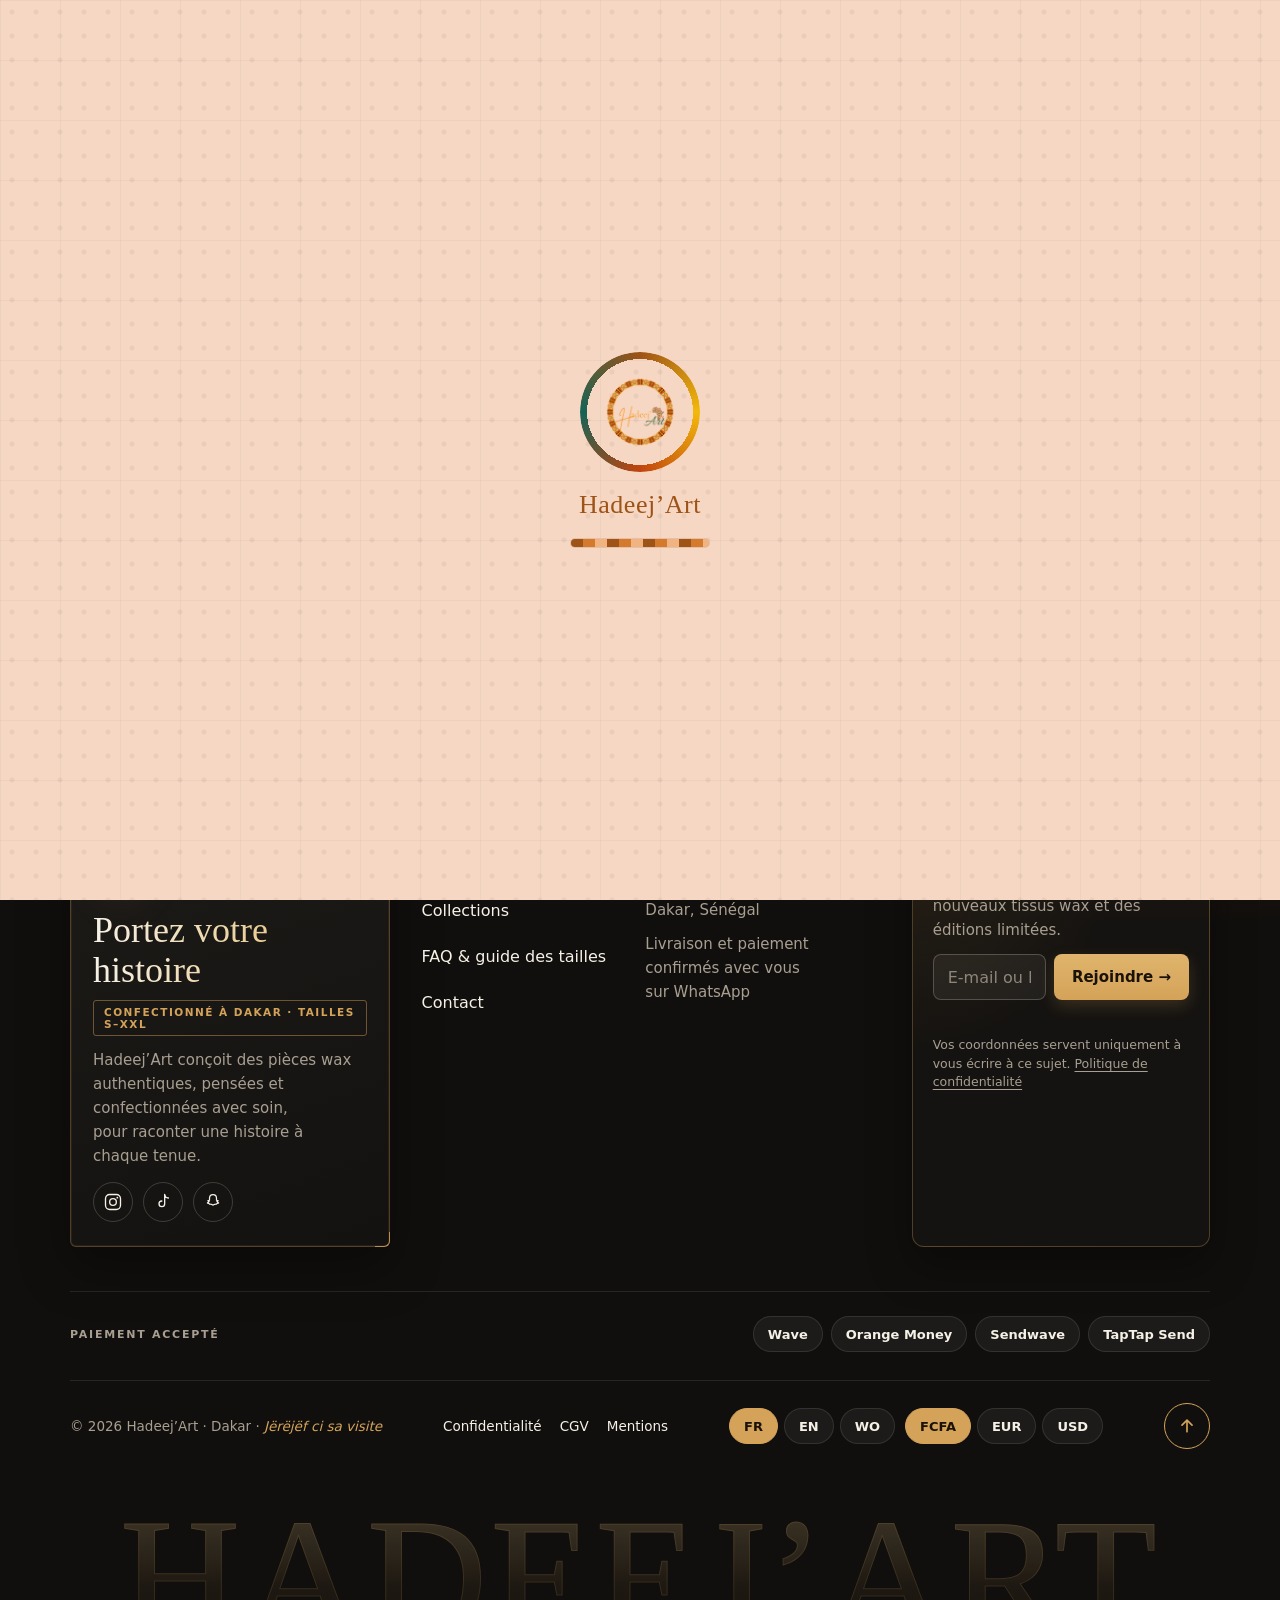
<file: collections.html>
<!DOCTYPE html>
<html lang="fr">
<head>
<meta charset="utf-8"/>
<meta name="viewport" content="width=device-width, initial-scale=1, viewport-fit=cover"/>
<meta http-equiv="Content-Security-Policy" content="default-src 'self'; script-src 'self' 'unsafe-inline' https://unpkg.com; style-src 'self' 'unsafe-inline' https://fonts.googleapis.com https://unpkg.com; font-src 'self' https://fonts.gstatic.com; img-src 'self' data: blob: https://*.tile.openstreetmap.org https://unpkg.com https://nwujdxrelsjicvsnbgzc.supabase.co; connect-src 'self' https://nwujdxrelsjicvsnbgzc.supabase.co https://nominatim.openstreetmap.org https://unpkg.com; object-src 'none'; base-uri 'self'; form-action 'self'">
<meta name="referrer" content="strict-origin-when-cross-origin">
<link rel="icon" type="image/png" sizes="32x32" href="images/icons/favicon-32.png">
<link rel="icon" type="image/png" sizes="192x192" href="images/icons/icon-192.png">
<link rel="apple-touch-icon" sizes="180x180" href="images/icons/icon-180.png">
<link rel="manifest" href="manifest.webmanifest">
<meta name="apple-mobile-web-app-capable" content="yes">
<meta name="mobile-web-app-capable" content="yes">
<meta name="apple-mobile-web-app-title" content="Hadeej’Art">
<title data-i18n="page_title_collections">Collections — Hadeej’Art</title>
<link rel="preconnect" href="https://nwujdxrelsjicvsnbgzc.supabase.co" crossorigin>
<link rel="preconnect" href="https://fonts.googleapis.com">
<link rel="preconnect" href="https://fonts.gstatic.com" crossorigin>
<link rel="stylesheet" href="https://fonts.googleapis.com/css2?family=DM+Sans:ital,opsz,wght@0,9..40,400..800;1,9..40,400..600&family=Fraunces:ital,opsz,wght@0,9..144,400..800;1,9..144,400..600&family=Kenia&display=swap" media="print" onload="this.media='all'">
<noscript><link rel="stylesheet" href="https://fonts.googleapis.com/css2?family=DM+Sans:ital,opsz,wght@0,9..40,400..800;1,9..40,400..600&family=Fraunces:ital,opsz,wght@0,9..144,400..800;1,9..144,400..600&family=Kenia&display=swap"></noscript>
<link rel="stylesheet" href="css/style.css?v=9bf48f9a">
<meta name="description" content="Hadeej’Art — Découvrez nos collections publiées : des sélections de pièces wax mises en avant par l’équipe.">
<link rel="canonical" href="https://hadeejart.store/collections.html">
<meta property="og:type" content="website">
<meta property="og:site_name" content="Hadeej’Art">
<meta property="og:locale" content="fr_FR">
<meta property="og:title" content="Collections — Hadeej’Art">
<meta property="og:description" content="Hadeej’Art — Découvrez nos collections publiées : des sélections de pièces wax mises en avant par l’équipe.">
<meta property="og:url" content="https://hadeejart.store/collections.html">
<meta property="og:image" content="https://hadeejart.store/images/logo.png">
<meta name="twitter:card" content="summary">
<meta name="theme-color" content="#111111">
</head>
<body>
<div id="pageLoader" aria-hidden="true">
  <div class="page-loader-halo">
    <div class="page-loader-mark"><img src="images/logo.png" alt=""></div>
  </div>
  <p class="page-loader-word">Hadeej’Art</p>
  <div class="page-loader-bar"></div>
</div>
<div class="hd-ribbon" id="hdRibbon">
  <div class="hd-weave" aria-hidden="true"></div>
  <p class="hd-micro"><span class="hd-micro-full" data-i18n="hd_micro_full">Confectionné à Dakar (S–XXL) ◆ Wave · Orange Money · Sendwave · TapTap Send ◆ Dalal ak jàmm</span><span class="hd-micro-short" data-i18n="hd_micro_short">Confectionné à Dakar · Commande via WhatsApp</span></p>
</div>

<header class="hd" id="siteHeader">
  <div class="hd-bar">
    <nav class="main-nav hd-nav" id="mainNav" data-i18n-aria="nav_main_aria" aria-label="Navigation principale">
      <div class="nav-item" id="navShop">
        <button type="button" class="nav-link" id="navShopBtn" aria-haspopup="true" aria-expanded="false">
          <sup aria-hidden="true">01</sup><span data-i18n="nav_shop">Boutique</span>
          <svg class="chev" viewBox="0 0 24 24" aria-hidden="true"><path d="M6 9l6 6 6-6"/></svg>
        </button>
        <div class="dropdown" id="navShopMenu" role="menu" data-i18n-aria="nav_shop" aria-label="Boutique"></div>
      </div>
      <div class="nav-item" id="navCollections">
        <button type="button" class="nav-link" id="navCollectionsBtn" aria-haspopup="true" aria-expanded="false">
          <sup aria-hidden="true">02</sup><span data-i18n="nav_collections">Collections</span>
          <svg class="chev" viewBox="0 0 24 24" aria-hidden="true"><path d="M6 9l6 6 6-6"/></svg>
        </button>
        <div class="dropdown" id="navCollectionsMenu" role="menu" data-i18n-aria="nav_collections" aria-label="Collections"></div>
      </div>
      <a class="nav-link nav-plain" id="navContact" href="contact.html"><sup aria-hidden="true">03</sup><span data-i18n="nav_contact">Contact</span></a>
      <a class="nav-link nav-plain" id="navFaq" href="faq.html"><sup aria-hidden="true">04</sup><span data-i18n="nav_faq">FAQ</span></a>
    </nav>

    <a class="hd-brand" href="index.html" data-i18n-aria="home_aria" aria-label="Retour à l’accueil">
      <span class="hd-emblem"><img src="images/logo.png" alt="" width="56" height="56"></span>
      <span class="hd-word">HADEEJ’ART</span>
    </a>

    <div class="hd-actions">
      <select id="langSelect" class="hd-select lang-select" data-i18n-aria="lang_label" data-i18n-title="lang_label" title="Langue">
        <option value="fr">FR</option>
        <option value="en">EN</option>
        <option value="wo">WO</option>
      </select>
      <select id="currencySelect" class="hd-select currency-select" data-i18n-aria="currency_label" data-i18n-title="currency_label" title="Devise">
        <option value="FCFA">FCFA</option>
        <option value="EUR">EUR</option>
        <option value="USD">USD</option>
      </select>
      <a id="cartBtn" class="hd-cart" href="index.html" data-i18n-aria="cart" aria-label="Panier">
        <svg viewBox="0 0 24 24" aria-hidden="true"><path d="M5.5 8.5h13l-1 11h-11z" fill="none" stroke="currentColor" stroke-width="1.6" stroke-linejoin="round"/><path d="M9 8.5V7a3 3 0 0 1 6 0v1.5" fill="none" stroke="currentColor" stroke-width="1.6" stroke-linecap="round"/></svg>
        <span class="hd-cart-label" data-i18n="cart">Panier</span>
        <span class="hd-count" id="cartCount">0</span>
      </a>
      <button type="button" class="hd-burger" id="hamburgerBtn" aria-haspopup="true" aria-expanded="false" aria-controls="mobileMenu" data-i18n-aria="menu_open" aria-label="Ouvrir le menu">
        <span></span><span></span>
      </button>
    </div>
  </div>
</header>

<!-- RIDEAU D'ATELIER (menu mobile plein écran) -->
<div class="mobile-menu mm" id="mobileMenu" role="dialog" aria-modal="true" aria-label="Menu" data-i18n-aria="nav_main_aria">
  <svg class="mm-corner mm-corner-tl" viewBox="0 0 80 80" aria-hidden="true"><g fill="none" stroke="#D4A359" stroke-width="1.2" opacity=".55"><path d="M2 40l38-38 38 38-38 38z"/><path d="M14 40l26-26 26 26-26 26z"/><path d="M26 40l14-14 14 14-14 14z"/></g></svg>
  <svg class="mm-corner mm-corner-br" viewBox="0 0 80 80" aria-hidden="true"><g fill="none" stroke="#D4A359" stroke-width="1.2" opacity=".55"><path d="M2 40l38-38 38 38-38 38z"/><path d="M14 40l26-26 26 26-26 26z"/><path d="M26 40l14-14 14 14-14 14z"/></g></svg>
  <div class="mobile-menu-head">
    <a class="hd-brand" href="index.html" data-i18n-aria="home_aria" aria-label="Retour à l’accueil">
      <span class="hd-emblem"><img src="images/logo.png" alt="" width="56" height="56"></span>
      <span class="hd-word">HADEEJ’ART</span>
    </a>
    <button type="button" class="mobile-menu-close" id="mobileMenuClose" data-i18n-aria="menu_close" aria-label="Fermer le menu">
      <svg viewBox="0 0 24 24" aria-hidden="true"><path d="M5 5l14 14M19 5L5 19"/></svg>
    </button>
  </div>
  <nav class="mobile-menu-body mobile-links" data-i18n-aria="nav_main_aria" aria-label="Navigation principale">
    <a class="mobile-link" href="index.html#catalogue"><span class="mobile-link-num" aria-hidden="true">01</span><span class="mobile-link-label" data-i18n="nav_shop">Boutique</span></a>
    <a class="mobile-link" href="collections.html"><span class="mobile-link-num" aria-hidden="true">02</span><span class="mobile-link-label" data-i18n="nav_collections">Collections</span></a>
    <a class="mobile-link" href="contact.html"><span class="mobile-link-num" aria-hidden="true">03</span><span class="mobile-link-label" data-i18n="nav_contact">Contact</span></a>
    <a class="mobile-link" href="faq.html"><span class="mobile-link-num" aria-hidden="true">04</span><span class="mobile-link-label" data-i18n="nav_faq">FAQ</span></a>
    <div class="mm-prefs">
      <div class="mm-pref"><span class="mm-pref-label" data-i18n="footer_langs_title">Langue</span>
        <div class="mm-pills" role="group" aria-label="Langue">
          <button type="button" class="mm-pill" data-lang="fr">FR</button><button type="button" class="mm-pill" data-lang="en">EN</button><button type="button" class="mm-pill" data-lang="wo">WO</button>
        </div></div>
      <div class="mm-pref"><span class="mm-pref-label" data-i18n="footer_currencies_title">Devise</span>
        <div class="mm-pills" role="group" aria-label="Devise">
          <button type="button" class="mm-pill" data-currency="FCFA">FCFA</button><button type="button" class="mm-pill" data-currency="EUR">EUR</button><button type="button" class="mm-pill" data-currency="USD">USD</button>
        </div></div>
    </div>
    <a class="mm-wa" id="mobileWaLink" data-wa target="_blank" rel="noopener" data-i18n="mm_wa_cta">Écrire à l’atelier sur WhatsApp ↗</a>
  </nav>
</div>

<div class="container" id="top">

  <!-- CONTENU -->
  <a class="back-link" href="index.html">← <span data-i18n="footer_home_link">Accueil</span></a>

  <section class="page-hero">
    <div class="ribbon"></div>
    <h1 data-i18n="collectionspage_title">Nos collections</h1>
    <p class="lead" data-i18n="collectionspage_lead">Des sélections mises en avant par l’équipe Hadeej’Art. Cliquez sur une collection pour voir les pièces qui la composent.</p>
  </section>

  <div id="collectionsGrid" class="collections-grid" aria-live="polite">
    <p class="small" data-i18n="loading">Chargement du catalogue…</p>
  </div>

  <div class="motif-bar motif-bottom" aria-hidden="true"></div>

</div>

<!-- PIED DE PAGE -->
<footer class="mf" id="siteFooter">
  <div class="mf-stitch" aria-hidden="true">
    <svg viewBox="0 0 120 24" width="120" height="24" focusable="false"><g fill="none" stroke="#D4A359" stroke-width="1.2"><path d="M8 12l8-8 8 8-8 8z"/><path d="M36 12l8-8 8 8-8 8z"/><path d="M64 12l8-8 8 8-8 8z"/><path d="M92 12l8-8 8 8-8 8z"/></g><g fill="#D4A359"><circle cx="30" cy="12" r="1.6"/><circle cx="58" cy="12" r="1.6"/><circle cx="86" cy="12" r="1.6"/></g></svg>
  </div>
  <div class="mf-inner">
    <div class="mf-grid">
      <section class="mf-label" aria-labelledby="mfBrand">
        <img class="mf-logo" src="images/logo.png" alt="" width="64" height="64" loading="lazy">
        <p class="mf-tagline" id="mfBrand" data-i18n="footer_tagline">Portez votre histoire</p>
        <p class="mf-badge" data-i18n="ft_badge">Confectionné à Dakar · Tailles S–XXL</p>
        <p class="mf-about" data-i18n="footer_about">Hadeej’Art conçoit des pièces wax authentiques, pensées et confectionnées avec soin, pour raconter une histoire à chaque tenue.</p>
        <ul class="mf-social" id="mfSocial" hidden></ul>
      </section>

      <nav class="mf-col" aria-labelledby="mfMaison">
        <h2 class="mf-h" id="mfMaison" data-i18n="ft_maison">La Maison</h2>
        <ul class="mf-links">
          <li><a href="index.html#catalogue" data-i18n="nav_shop">Boutique</a></li>
          <li><a href="collections.html" data-i18n="nav_collections">Collections</a></li>
          <li><a href="faq.html" data-i18n="ft_faq">FAQ &amp; guide des tailles</a></li>
          <li><a href="contact.html" data-i18n="nav_contact">Contact</a></li>
        </ul>
      </nav>

      <section class="mf-col" aria-labelledby="mfAtelier">
        <h2 class="mf-h" id="mfAtelier" data-i18n="ft_atelier">Atelier &amp; contact</h2>
        <a class="mf-wa" id="footerWaLink" target="_blank" rel="noopener" data-i18n="ft_wa">WhatsApp direct ↗</a>
        <p class="mf-line" data-i18n="ft_place">Dakar, Sénégal</p>
        <p class="mf-line" data-i18n="ft_delivery">Livraison et paiement confirmés avec vous sur WhatsApp</p>
      </section>

      <section class="mf-col mf-vip" aria-labelledby="mfVip">
        <h2 class="mf-h" id="mfVip" data-i18n="ft_vip_title">Le Carnet de Tissus</h2>
        <p class="mf-line" data-i18n="ft_vip_text">Soyez prévenu(e) des nouveaux tissus wax et des éditions limitées.</p>
        <form class="mf-form" id="mfVipForm" novalidate>
          <label class="mf-sr" for="mfVipInput" data-i18n="ft_vip_label">E-mail ou numéro WhatsApp</label>
          <div class="mf-field">
            <input id="mfVipInput" name="contact" class="mf-input" type="text" inputmode="email" autocomplete="email" maxlength="200" data-i18n-placeholder="ft_vip_placeholder" placeholder="E-mail ou N° WhatsApp" aria-describedby="mfVipMsg">
            <input type="text" name="website" tabindex="-1" autocomplete="off" class="mf-hp" aria-hidden="true">
            <button class="mf-btn" type="submit" id="mfVipBtn" data-i18n="ft_vip_btn">Rejoindre →</button>
          </div>
          <p class="mf-msg" id="mfVipMsg" role="status" aria-live="polite"></p>
          <p class="mf-fine"><span data-i18n="ft_vip_consent">Vos coordonnées servent uniquement à vous écrire à ce sujet.</span> <a href="politique-confidentialite.html" data-i18n="privacy_link">Politique de confidentialité</a></p>
        </form>
      </section>
    </div>

    <div class="mf-pay">
      <span class="mf-pay-label" data-i18n="footer_payments_title">Paiement accepté</span>
      <ul class="mf-pills" aria-label="Moyens de paiement">
        <li>Wave</li><li>Orange Money</li><li>Sendwave</li><li>TapTap Send</li>
      </ul>
    </div>

    <div class="mf-util">
      <p class="mf-copy">© <span id="footerYear"></span> Hadeej’Art · Dakar <span class="mf-sep" aria-hidden="true">·</span> <em>Jërëjëf ci sa visite</em></p>
      <ul class="mf-legal">
        <li><a href="politique-confidentialite.html" data-i18n="ft_privacy_short">Confidentialité</a></li>
        <li><a href="conditions-generales.html" data-i18n="ft_terms_short">CGV</a></li>
        <li><a href="mentions-legales.html" data-i18n="ft_legal_short">Mentions</a></li>
      </ul>
      <div class="mf-prefs">
        <div class="mf-pillrow" id="footerLangRow" role="group" aria-label="Langue">
          <button type="button" class="mf-pill" data-lang="fr">FR</button>
          <button type="button" class="mf-pill" data-lang="en">EN</button>
          <button type="button" class="mf-pill" data-lang="wo">WO</button>
        </div>
        <div class="mf-pillrow" id="footerCurrencyRow" role="group" aria-label="Devise">
          <button type="button" class="mf-pill" data-currency="FCFA">FCFA</button>
          <button type="button" class="mf-pill" data-currency="EUR">EUR</button>
          <button type="button" class="mf-pill" data-currency="USD">USD</button>
        </div>
      </div>
    </div>
  </div>
  <div class="mf-wordmark" aria-hidden="true">HADEEJ’ART</div>
</footer>

<script src="js/config.js?v=c936df79"></script>
<script src="js/utils.js?v=42bbca5e"></script>
<script src="js/i18n.js?v=e074d265"></script>
<script src="js/currency.js?v=b84c893c"></script>
<script src="js/data.js?v=ad27f3b2"></script>
<script src="js/api.js?v=fb625e1e"></script>
<script src="js/nav.js?v=8af2d8a9"></script>
<script src="js/ui.js?v=aa08dacc"></script>
<script>
  /* Grille des collections publiées : dépend de COLLECTIONS, rechargée à
     chaque changement de langue via onNavDataLoaded (voir js/page.js). */
  function renderCollectionsPageGrid() {
    const host = document.getElementById('collectionsGrid');
    if (!host) return;
    if (!COLLECTIONS.length) {
      host.className = '';
      host.innerHTML = `
        <div class="empty-state">
          <div class="motif-dot" aria-hidden="true"></div>
          <h2>${escapeHtml(t('collectionspage_empty_title'))}</h2>
          <p>${escapeHtml(t('collectionspage_empty_text'))}</p>
          <button class="btn" type="button" onclick="location.href='index.html#catalogue'">${escapeHtml(t('collectionspage_empty_cta'))}</button>
        </div>`;
      return;
    }
    host.className = 'collections-grid';
    host.innerHTML = COLLECTIONS.map((c, i) => `
      <a class="collection-card" style="--i:${i}" href="collection.html?slug=${encodeURIComponent(c.id)}">
        <div class="cover">
          ${c.cover ? `<div class="cover-bg" style="background-image:url('${escapeHtml(c.cover)}')"></div><img src="${escapeHtml(c.cover)}" alt="">` : ''}
        </div>
        <div class="body">
          <h3>${escapeHtml(c.label)}</h3>
          <span class="btn sm ghost">${escapeHtml(t('collectionspage_view_btn'))}</span>
        </div>
      </a>`).join('');
  }
  function onNavDataLoaded() { renderCollectionsPageGrid(); }
</script>
<script src="js/page.js?v=44b419d0"></script>
</body>
</html>
</file>
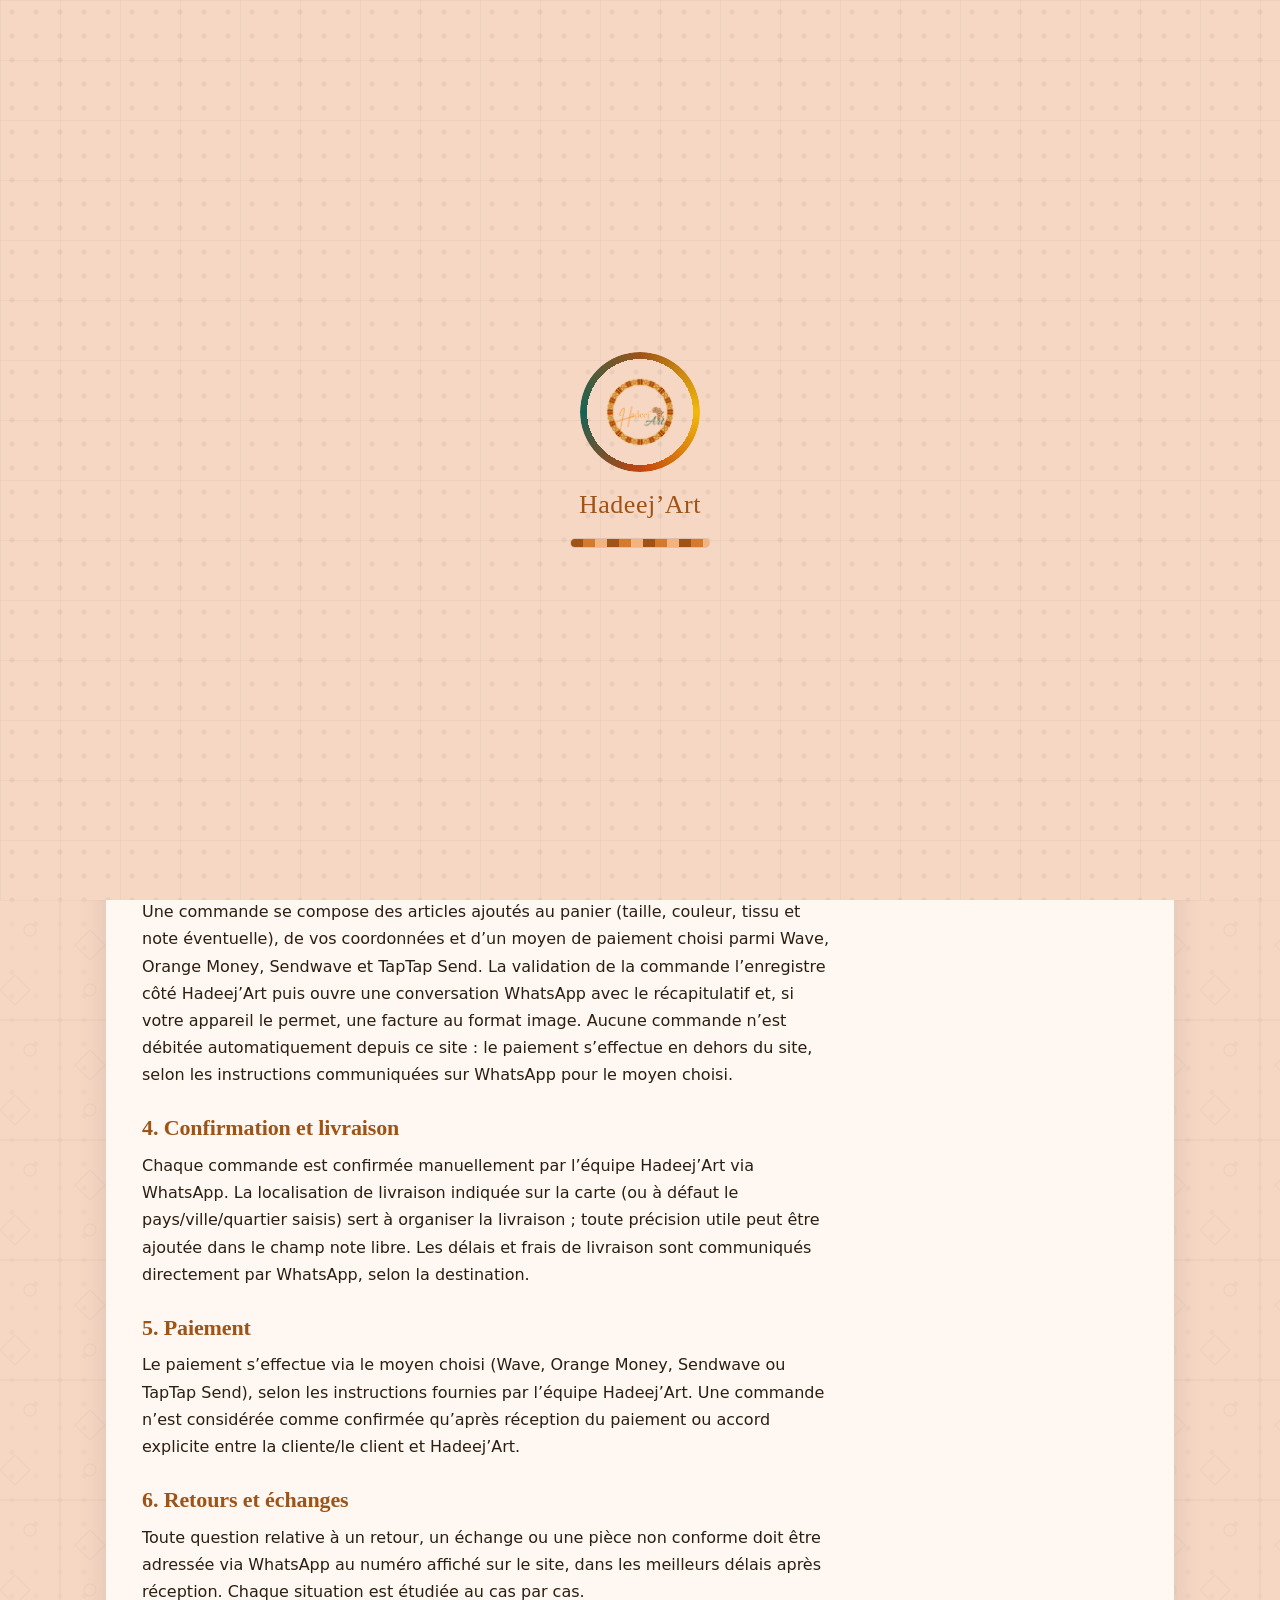
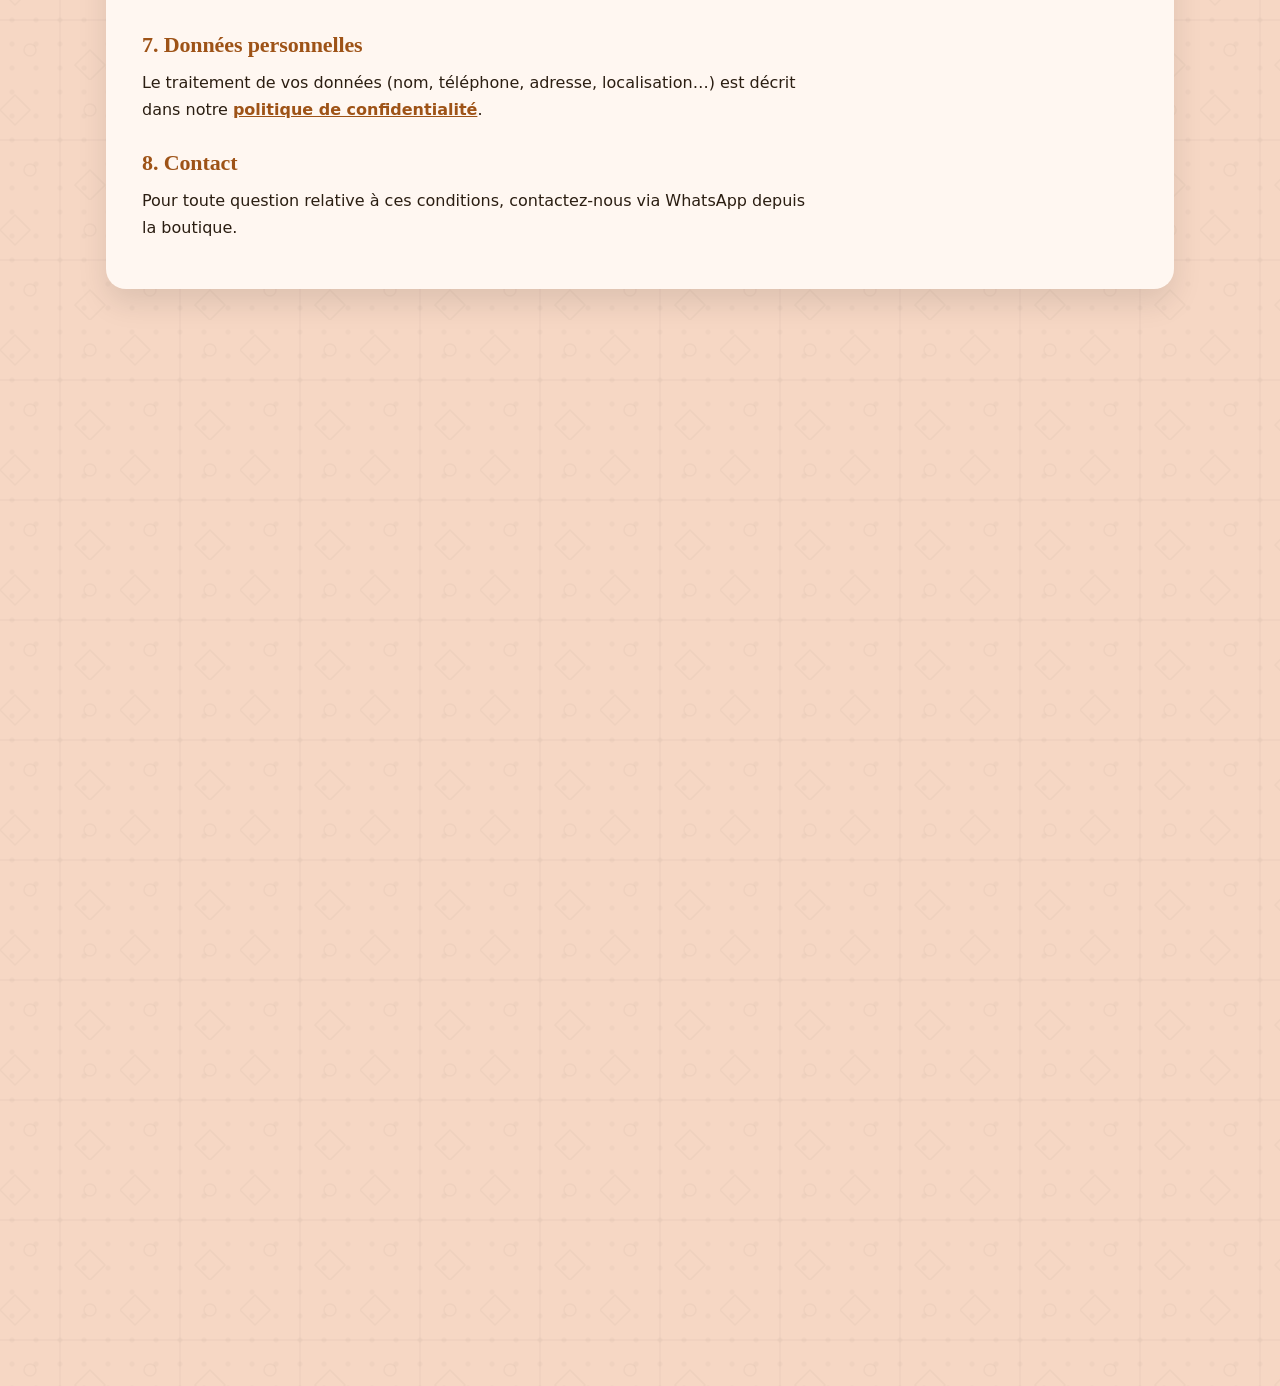
<file: conditions-generales.html>
<!DOCTYPE html>
<html lang="fr">
<head>
<meta charset="utf-8"/>
<meta name="viewport" content="width=device-width, initial-scale=1, viewport-fit=cover"/>
<meta http-equiv="Content-Security-Policy" content="default-src 'self'; script-src 'self' 'unsafe-inline' https://unpkg.com; style-src 'self' 'unsafe-inline' https://fonts.googleapis.com https://unpkg.com; font-src 'self' https://fonts.gstatic.com; img-src 'self' data: blob: https://*.tile.openstreetmap.org https://unpkg.com https://nwujdxrelsjicvsnbgzc.supabase.co; connect-src 'self' https://nwujdxrelsjicvsnbgzc.supabase.co https://nominatim.openstreetmap.org https://unpkg.com; object-src 'none'; base-uri 'self'; form-action 'self'">
<meta name="referrer" content="strict-origin-when-cross-origin">
<link rel="icon" type="image/png" sizes="32x32" href="images/icons/favicon-32.png">
<link rel="icon" type="image/png" sizes="192x192" href="images/icons/icon-192.png">
<link rel="apple-touch-icon" sizes="180x180" href="images/icons/icon-180.png">
<link rel="manifest" href="manifest.webmanifest">
<meta name="apple-mobile-web-app-capable" content="yes">
<meta name="mobile-web-app-capable" content="yes">
<meta name="apple-mobile-web-app-title" content="Hadeej’Art">
<title data-i18n="page_title_terms">Conditions générales de vente — Hadeej’Art</title>
<link rel="preconnect" href="https://nwujdxrelsjicvsnbgzc.supabase.co" crossorigin>
<link rel="preconnect" href="https://fonts.googleapis.com">
<link rel="preconnect" href="https://fonts.gstatic.com" crossorigin>
<link rel="stylesheet" href="https://fonts.googleapis.com/css2?family=DM+Sans:ital,opsz,wght@0,9..40,400..800;1,9..40,400..600&family=Fraunces:ital,opsz,wght@0,9..144,400..800;1,9..144,400..600&family=Kenia&display=swap" media="print" onload="this.media='all'">
<noscript><link rel="stylesheet" href="https://fonts.googleapis.com/css2?family=DM+Sans:ital,opsz,wght@0,9..40,400..800;1,9..40,400..600&family=Fraunces:ital,opsz,wght@0,9..144,400..800;1,9..144,400..600&family=Kenia&display=swap"></noscript>
<link rel="stylesheet" href="css/style.css?v=9bf48f9a">
<meta name="description" content="Hadeej’Art — Conditions générales de vente : produits, commande, paiement, livraison et retours.">
<link rel="canonical" href="https://hadeejart.store/conditions-generales.html">
<meta property="og:type" content="website">
<meta property="og:site_name" content="Hadeej’Art">
<meta property="og:locale" content="fr_FR">
<meta property="og:title" content="Conditions générales de vente — Hadeej’Art">
<meta property="og:description" content="Hadeej’Art — Conditions générales de vente : produits, commande, paiement, livraison et retours.">
<meta property="og:url" content="https://hadeejart.store/conditions-generales.html">
<meta property="og:image" content="https://hadeejart.store/images/logo.png">
<meta name="twitter:card" content="summary">
<meta name="theme-color" content="#111111">
</head>
<body>
<div id="pageLoader" aria-hidden="true">
  <div class="page-loader-halo">
    <div class="page-loader-mark"><img src="images/logo.png" alt=""></div>
  </div>
  <p class="page-loader-word">Hadeej’Art</p>
  <div class="page-loader-bar"></div>
</div>
<div class="hd-ribbon" id="hdRibbon">
  <div class="hd-weave" aria-hidden="true"></div>
  <p class="hd-micro"><span class="hd-micro-full" data-i18n="hd_micro_full">Confectionné à Dakar (S–XXL) ◆ Wave · Orange Money · Sendwave · TapTap Send ◆ Dalal ak jàmm</span><span class="hd-micro-short" data-i18n="hd_micro_short">Confectionné à Dakar · Commande via WhatsApp</span></p>
</div>

<header class="hd" id="siteHeader">
  <div class="hd-bar">
    <nav class="main-nav hd-nav" id="mainNav" data-i18n-aria="nav_main_aria" aria-label="Navigation principale">
      <div class="nav-item" id="navShop">
        <button type="button" class="nav-link" id="navShopBtn" aria-haspopup="true" aria-expanded="false">
          <sup aria-hidden="true">01</sup><span data-i18n="nav_shop">Boutique</span>
          <svg class="chev" viewBox="0 0 24 24" aria-hidden="true"><path d="M6 9l6 6 6-6"/></svg>
        </button>
        <div class="dropdown" id="navShopMenu" role="menu" data-i18n-aria="nav_shop" aria-label="Boutique"></div>
      </div>
      <div class="nav-item" id="navCollections">
        <button type="button" class="nav-link" id="navCollectionsBtn" aria-haspopup="true" aria-expanded="false">
          <sup aria-hidden="true">02</sup><span data-i18n="nav_collections">Collections</span>
          <svg class="chev" viewBox="0 0 24 24" aria-hidden="true"><path d="M6 9l6 6 6-6"/></svg>
        </button>
        <div class="dropdown" id="navCollectionsMenu" role="menu" data-i18n-aria="nav_collections" aria-label="Collections"></div>
      </div>
      <a class="nav-link nav-plain" id="navContact" href="contact.html"><sup aria-hidden="true">03</sup><span data-i18n="nav_contact">Contact</span></a>
      <a class="nav-link nav-plain" id="navFaq" href="faq.html"><sup aria-hidden="true">04</sup><span data-i18n="nav_faq">FAQ</span></a>
    </nav>

    <a class="hd-brand" href="index.html" data-i18n-aria="home_aria" aria-label="Retour à l’accueil">
      <span class="hd-emblem"><img src="images/logo.png" alt="" width="56" height="56"></span>
      <span class="hd-word">HADEEJ’ART</span>
    </a>

    <div class="hd-actions">
      <select id="langSelect" class="hd-select lang-select" data-i18n-aria="lang_label" data-i18n-title="lang_label" title="Langue">
        <option value="fr">FR</option>
        <option value="en">EN</option>
        <option value="wo">WO</option>
      </select>
      <select id="currencySelect" class="hd-select currency-select" data-i18n-aria="currency_label" data-i18n-title="currency_label" title="Devise">
        <option value="FCFA">FCFA</option>
        <option value="EUR">EUR</option>
        <option value="USD">USD</option>
      </select>
      <a id="cartBtn" class="hd-cart" href="index.html" data-i18n-aria="cart" aria-label="Panier">
        <svg viewBox="0 0 24 24" aria-hidden="true"><path d="M5.5 8.5h13l-1 11h-11z" fill="none" stroke="currentColor" stroke-width="1.6" stroke-linejoin="round"/><path d="M9 8.5V7a3 3 0 0 1 6 0v1.5" fill="none" stroke="currentColor" stroke-width="1.6" stroke-linecap="round"/></svg>
        <span class="hd-cart-label" data-i18n="cart">Panier</span>
        <span class="hd-count" id="cartCount">0</span>
      </a>
      <button type="button" class="hd-burger" id="hamburgerBtn" aria-haspopup="true" aria-expanded="false" aria-controls="mobileMenu" data-i18n-aria="menu_open" aria-label="Ouvrir le menu">
        <span></span><span></span>
      </button>
    </div>
  </div>
</header>

<!-- RIDEAU D'ATELIER (menu mobile plein écran) -->
<div class="mobile-menu mm" id="mobileMenu" role="dialog" aria-modal="true" aria-label="Menu" data-i18n-aria="nav_main_aria">
  <svg class="mm-corner mm-corner-tl" viewBox="0 0 80 80" aria-hidden="true"><g fill="none" stroke="#D4A359" stroke-width="1.2" opacity=".55"><path d="M2 40l38-38 38 38-38 38z"/><path d="M14 40l26-26 26 26-26 26z"/><path d="M26 40l14-14 14 14-14 14z"/></g></svg>
  <svg class="mm-corner mm-corner-br" viewBox="0 0 80 80" aria-hidden="true"><g fill="none" stroke="#D4A359" stroke-width="1.2" opacity=".55"><path d="M2 40l38-38 38 38-38 38z"/><path d="M14 40l26-26 26 26-26 26z"/><path d="M26 40l14-14 14 14-14 14z"/></g></svg>
  <div class="mobile-menu-head">
    <a class="hd-brand" href="index.html" data-i18n-aria="home_aria" aria-label="Retour à l’accueil">
      <span class="hd-emblem"><img src="images/logo.png" alt="" width="56" height="56"></span>
      <span class="hd-word">HADEEJ’ART</span>
    </a>
    <button type="button" class="mobile-menu-close" id="mobileMenuClose" data-i18n-aria="menu_close" aria-label="Fermer le menu">
      <svg viewBox="0 0 24 24" aria-hidden="true"><path d="M5 5l14 14M19 5L5 19"/></svg>
    </button>
  </div>
  <nav class="mobile-menu-body mobile-links" data-i18n-aria="nav_main_aria" aria-label="Navigation principale">
    <a class="mobile-link" href="index.html#catalogue"><span class="mobile-link-num" aria-hidden="true">01</span><span class="mobile-link-label" data-i18n="nav_shop">Boutique</span></a>
    <a class="mobile-link" href="collections.html"><span class="mobile-link-num" aria-hidden="true">02</span><span class="mobile-link-label" data-i18n="nav_collections">Collections</span></a>
    <a class="mobile-link" href="contact.html"><span class="mobile-link-num" aria-hidden="true">03</span><span class="mobile-link-label" data-i18n="nav_contact">Contact</span></a>
    <a class="mobile-link" href="faq.html"><span class="mobile-link-num" aria-hidden="true">04</span><span class="mobile-link-label" data-i18n="nav_faq">FAQ</span></a>
    <div class="mm-prefs">
      <div class="mm-pref"><span class="mm-pref-label" data-i18n="footer_langs_title">Langue</span>
        <div class="mm-pills" role="group" aria-label="Langue">
          <button type="button" class="mm-pill" data-lang="fr">FR</button><button type="button" class="mm-pill" data-lang="en">EN</button><button type="button" class="mm-pill" data-lang="wo">WO</button>
        </div></div>
      <div class="mm-pref"><span class="mm-pref-label" data-i18n="footer_currencies_title">Devise</span>
        <div class="mm-pills" role="group" aria-label="Devise">
          <button type="button" class="mm-pill" data-currency="FCFA">FCFA</button><button type="button" class="mm-pill" data-currency="EUR">EUR</button><button type="button" class="mm-pill" data-currency="USD">USD</button>
        </div></div>
    </div>
    <a class="mm-wa" id="mobileWaLink" data-wa target="_blank" rel="noopener" data-i18n="mm_wa_cta">Écrire à l’atelier sur WhatsApp ↗</a>
  </nav>
</div>

<div class="container" id="top">

  <!-- CONTENU -->
  <a class="back-link" href="index.html">← <span data-i18n="footer_home_link">Accueil</span></a>

  <section class="page-hero">
    <div class="ribbon"></div>
    <h1 data-i18n="terms_link">Conditions générales de vente</h1>
    <p class="page-updated"><span data-i18n="privacy_updated_label">Dernière mise à jour :</span> <span id="updateDate"></span></p>
  </section>

  <div class="content-card">
    <h2 data-i18n="terms_s1_title">1. Qui sommes-nous</h2>
    <div data-i18n-html="terms_s1_body"></div>

    <h2 data-i18n="terms_s2_title">2. Produits et prix</h2>
    <div data-i18n-html="terms_s2_body"></div>

    <h2 data-i18n="terms_s3_title">3. Commande</h2>
    <div data-i18n-html="terms_s3_body"></div>

    <h2 data-i18n="terms_s4_title">4. Confirmation et livraison</h2>
    <div data-i18n-html="terms_s4_body"></div>

    <h2 data-i18n="terms_s5_title">5. Paiement</h2>
    <div data-i18n-html="terms_s5_body"></div>

    <h2 data-i18n="terms_s6_title">6. Retours et échanges</h2>
    <div data-i18n-html="terms_s6_body"></div>

    <h2 data-i18n="terms_s7_title">7. Données personnelles</h2>
    <div data-i18n-html="terms_s7_body"></div>

    <h2 data-i18n="terms_s8_title">8. Contact</h2>
    <div data-i18n-html="terms_s8_body"></div>
  </div>

  <div class="motif-bar motif-bottom" aria-hidden="true"></div>

</div>

<!-- PIED DE PAGE -->
<footer class="mf" id="siteFooter">
  <div class="mf-stitch" aria-hidden="true">
    <svg viewBox="0 0 120 24" width="120" height="24" focusable="false"><g fill="none" stroke="#D4A359" stroke-width="1.2"><path d="M8 12l8-8 8 8-8 8z"/><path d="M36 12l8-8 8 8-8 8z"/><path d="M64 12l8-8 8 8-8 8z"/><path d="M92 12l8-8 8 8-8 8z"/></g><g fill="#D4A359"><circle cx="30" cy="12" r="1.6"/><circle cx="58" cy="12" r="1.6"/><circle cx="86" cy="12" r="1.6"/></g></svg>
  </div>
  <div class="mf-inner">
    <div class="mf-grid">
      <section class="mf-label" aria-labelledby="mfBrand">
        <img class="mf-logo" src="images/logo.png" alt="" width="64" height="64" loading="lazy">
        <p class="mf-tagline" id="mfBrand" data-i18n="footer_tagline">Portez votre histoire</p>
        <p class="mf-badge" data-i18n="ft_badge">Confectionné à Dakar · Tailles S–XXL</p>
        <p class="mf-about" data-i18n="footer_about">Hadeej’Art conçoit des pièces wax authentiques, pensées et confectionnées avec soin, pour raconter une histoire à chaque tenue.</p>
        <ul class="mf-social" id="mfSocial" hidden></ul>
      </section>

      <nav class="mf-col" aria-labelledby="mfMaison">
        <h2 class="mf-h" id="mfMaison" data-i18n="ft_maison">La Maison</h2>
        <ul class="mf-links">
          <li><a href="index.html#catalogue" data-i18n="nav_shop">Boutique</a></li>
          <li><a href="collections.html" data-i18n="nav_collections">Collections</a></li>
          <li><a href="faq.html" data-i18n="ft_faq">FAQ &amp; guide des tailles</a></li>
          <li><a href="contact.html" data-i18n="nav_contact">Contact</a></li>
        </ul>
      </nav>

      <section class="mf-col" aria-labelledby="mfAtelier">
        <h2 class="mf-h" id="mfAtelier" data-i18n="ft_atelier">Atelier &amp; contact</h2>
        <a class="mf-wa" id="footerWaLink" target="_blank" rel="noopener" data-i18n="ft_wa">WhatsApp direct ↗</a>
        <p class="mf-line" data-i18n="ft_place">Dakar, Sénégal</p>
        <p class="mf-line" data-i18n="ft_delivery">Livraison et paiement confirmés avec vous sur WhatsApp</p>
      </section>

      <section class="mf-col mf-vip" aria-labelledby="mfVip">
        <h2 class="mf-h" id="mfVip" data-i18n="ft_vip_title">Le Carnet de Tissus</h2>
        <p class="mf-line" data-i18n="ft_vip_text">Soyez prévenu(e) des nouveaux tissus wax et des éditions limitées.</p>
        <form class="mf-form" id="mfVipForm" novalidate>
          <label class="mf-sr" for="mfVipInput" data-i18n="ft_vip_label">E-mail ou numéro WhatsApp</label>
          <div class="mf-field">
            <input id="mfVipInput" name="contact" class="mf-input" type="text" inputmode="email" autocomplete="email" maxlength="200" data-i18n-placeholder="ft_vip_placeholder" placeholder="E-mail ou N° WhatsApp" aria-describedby="mfVipMsg">
            <input type="text" name="website" tabindex="-1" autocomplete="off" class="mf-hp" aria-hidden="true">
            <button class="mf-btn" type="submit" id="mfVipBtn" data-i18n="ft_vip_btn">Rejoindre →</button>
          </div>
          <p class="mf-msg" id="mfVipMsg" role="status" aria-live="polite"></p>
          <p class="mf-fine"><span data-i18n="ft_vip_consent">Vos coordonnées servent uniquement à vous écrire à ce sujet.</span> <a href="politique-confidentialite.html" data-i18n="privacy_link">Politique de confidentialité</a></p>
        </form>
      </section>
    </div>

    <div class="mf-pay">
      <span class="mf-pay-label" data-i18n="footer_payments_title">Paiement accepté</span>
      <ul class="mf-pills" aria-label="Moyens de paiement">
        <li>Wave</li><li>Orange Money</li><li>Sendwave</li><li>TapTap Send</li>
      </ul>
    </div>

    <div class="mf-util">
      <p class="mf-copy">© <span id="footerYear"></span> Hadeej’Art · Dakar <span class="mf-sep" aria-hidden="true">·</span> <em>Jërëjëf ci sa visite</em></p>
      <ul class="mf-legal">
        <li><a href="politique-confidentialite.html" data-i18n="ft_privacy_short">Confidentialité</a></li>
        <li><a href="conditions-generales.html" data-i18n="ft_terms_short">CGV</a></li>
        <li><a href="mentions-legales.html" data-i18n="ft_legal_short">Mentions</a></li>
      </ul>
      <div class="mf-prefs">
        <div class="mf-pillrow" id="footerLangRow" role="group" aria-label="Langue">
          <button type="button" class="mf-pill" data-lang="fr">FR</button>
          <button type="button" class="mf-pill" data-lang="en">EN</button>
          <button type="button" class="mf-pill" data-lang="wo">WO</button>
        </div>
        <div class="mf-pillrow" id="footerCurrencyRow" role="group" aria-label="Devise">
          <button type="button" class="mf-pill" data-currency="FCFA">FCFA</button>
          <button type="button" class="mf-pill" data-currency="EUR">EUR</button>
          <button type="button" class="mf-pill" data-currency="USD">USD</button>
        </div>
      </div>
    </div>
  </div>
  <div class="mf-wordmark" aria-hidden="true">HADEEJ’ART</div>
</footer>

<script src="js/config.js?v=c936df79"></script>
<script src="js/utils.js?v=42bbca5e"></script>
<script src="js/i18n.js?v=e074d265"></script>
<script src="js/currency.js?v=b84c893c"></script>
<script src="js/data.js?v=ad27f3b2"></script>
<script src="js/api.js?v=fb625e1e"></script>
<script src="js/nav.js?v=8af2d8a9"></script>
<script src="js/ui.js?v=aa08dacc"></script>
<script>
  function initPageContent() {
    const d = document.getElementById('updateDate');
    if (d) {
      const locale = CURRENT_LANG === 'en' ? 'en-GB' : 'fr-FR';
      d.textContent = new Date().toLocaleDateString(locale, { year: 'numeric', month: 'long', day: 'numeric' });
    }
  }
</script>
<script src="js/page.js?v=44b419d0"></script>
</body>
</html>
</file>
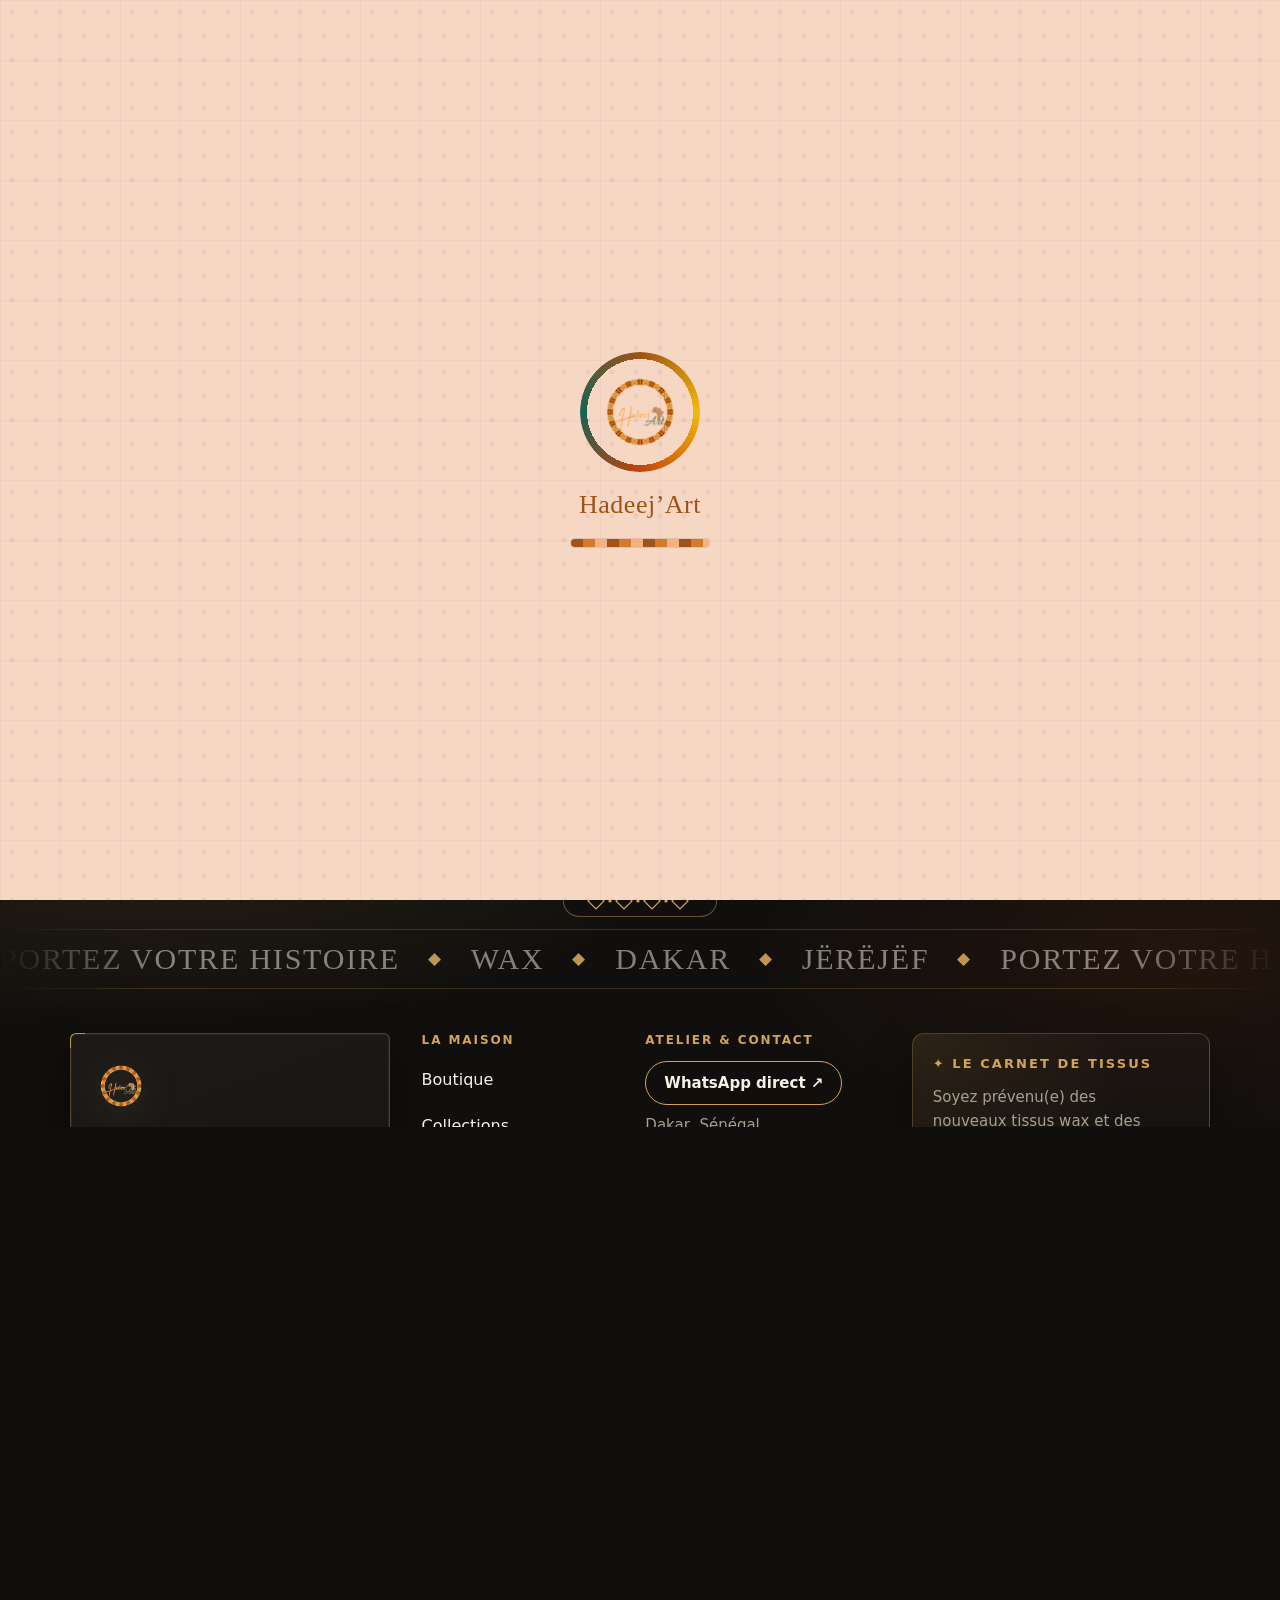
<file: contact.html>
<!DOCTYPE html>
<html lang="fr">
<head>
<meta charset="utf-8"/>
<meta name="viewport" content="width=device-width, initial-scale=1, viewport-fit=cover"/>
<meta http-equiv="Content-Security-Policy" content="default-src 'self'; script-src 'self' 'unsafe-inline' https://unpkg.com; style-src 'self' 'unsafe-inline' https://fonts.googleapis.com https://unpkg.com; font-src 'self' https://fonts.gstatic.com; img-src 'self' data: blob: https://*.tile.openstreetmap.org https://unpkg.com https://nwujdxrelsjicvsnbgzc.supabase.co; connect-src 'self' https://nwujdxrelsjicvsnbgzc.supabase.co https://nominatim.openstreetmap.org https://unpkg.com; object-src 'none'; base-uri 'self'; form-action 'self'">
<meta name="referrer" content="strict-origin-when-cross-origin">
<link rel="icon" type="image/png" sizes="32x32" href="images/icons/favicon-32.png">
<link rel="icon" type="image/png" sizes="192x192" href="images/icons/icon-192.png">
<link rel="apple-touch-icon" sizes="180x180" href="images/icons/icon-180.png">
<link rel="manifest" href="manifest.webmanifest">
<meta name="apple-mobile-web-app-capable" content="yes">
<meta name="mobile-web-app-capable" content="yes">
<meta name="apple-mobile-web-app-title" content="Hadeej’Art">
<title data-i18n="page_title_contact">Contact — Hadeej’Art</title>
<link rel="preconnect" href="https://nwujdxrelsjicvsnbgzc.supabase.co" crossorigin>
<link rel="preconnect" href="https://fonts.googleapis.com">
<link rel="preconnect" href="https://fonts.gstatic.com" crossorigin>
<link rel="stylesheet" href="https://fonts.googleapis.com/css2?family=DM+Sans:ital,opsz,wght@0,9..40,400..800;1,9..40,400..600&family=Fraunces:ital,opsz,wght@0,9..144,400..800;1,9..144,400..600&family=Kenia&display=swap" media="print" onload="this.media='all'">
<noscript><link rel="stylesheet" href="https://fonts.googleapis.com/css2?family=DM+Sans:ital,opsz,wght@0,9..40,400..800;1,9..40,400..600&family=Fraunces:ital,opsz,wght@0,9..144,400..800;1,9..144,400..600&family=Kenia&display=swap"></noscript>
<link rel="stylesheet" href="css/style.css?v=9bf48f9a">
<meta name="description" content="Hadeej’Art — Contactez-nous directement sur WhatsApp pour toute question ou suivi de commande.">
<link rel="canonical" href="https://hadeejart.store/contact.html">
<meta property="og:type" content="website">
<meta property="og:site_name" content="Hadeej’Art">
<meta property="og:locale" content="fr_FR">
<meta property="og:title" content="Contact — Hadeej’Art">
<meta property="og:description" content="Hadeej’Art — Contactez-nous directement sur WhatsApp pour toute question ou suivi de commande.">
<meta property="og:url" content="https://hadeejart.store/contact.html">
<meta property="og:image" content="https://hadeejart.store/images/logo.png">
<meta name="twitter:card" content="summary">
<meta name="theme-color" content="#111111">
</head>
<body>
<div id="pageLoader" aria-hidden="true">
  <div class="page-loader-halo">
    <div class="page-loader-mark"><img src="images/logo.png" alt=""></div>
  </div>
  <p class="page-loader-word">Hadeej’Art</p>
  <div class="page-loader-bar"></div>
</div>
<div class="hd-ribbon" id="hdRibbon">
  <div class="hd-weave" aria-hidden="true"></div>
  <p class="hd-micro"><span class="hd-micro-full" data-i18n="hd_micro_full">Confectionné à Dakar (S–XXL) ◆ Wave · Orange Money · Sendwave · TapTap Send ◆ Dalal ak jàmm</span><span class="hd-micro-short" data-i18n="hd_micro_short">Confectionné à Dakar · Commande via WhatsApp</span></p>
</div>

<header class="hd" id="siteHeader">
  <div class="hd-bar">
    <nav class="main-nav hd-nav" id="mainNav" data-i18n-aria="nav_main_aria" aria-label="Navigation principale">
      <div class="nav-item" id="navShop">
        <button type="button" class="nav-link" id="navShopBtn" aria-haspopup="true" aria-expanded="false">
          <sup aria-hidden="true">01</sup><span data-i18n="nav_shop">Boutique</span>
          <svg class="chev" viewBox="0 0 24 24" aria-hidden="true"><path d="M6 9l6 6 6-6"/></svg>
        </button>
        <div class="dropdown" id="navShopMenu" role="menu" data-i18n-aria="nav_shop" aria-label="Boutique"></div>
      </div>
      <div class="nav-item" id="navCollections">
        <button type="button" class="nav-link" id="navCollectionsBtn" aria-haspopup="true" aria-expanded="false">
          <sup aria-hidden="true">02</sup><span data-i18n="nav_collections">Collections</span>
          <svg class="chev" viewBox="0 0 24 24" aria-hidden="true"><path d="M6 9l6 6 6-6"/></svg>
        </button>
        <div class="dropdown" id="navCollectionsMenu" role="menu" data-i18n-aria="nav_collections" aria-label="Collections"></div>
      </div>
      <a class="nav-link nav-plain" id="navContact" href="contact.html"><sup aria-hidden="true">03</sup><span data-i18n="nav_contact">Contact</span></a>
      <a class="nav-link nav-plain" id="navFaq" href="faq.html"><sup aria-hidden="true">04</sup><span data-i18n="nav_faq">FAQ</span></a>
    </nav>

    <a class="hd-brand" href="index.html" data-i18n-aria="home_aria" aria-label="Retour à l’accueil">
      <span class="hd-emblem"><img src="images/logo.png" alt="" width="56" height="56"></span>
      <span class="hd-word">HADEEJ’ART</span>
    </a>

    <div class="hd-actions">
      <select id="langSelect" class="hd-select lang-select" data-i18n-aria="lang_label" data-i18n-title="lang_label" title="Langue">
        <option value="fr">FR</option>
        <option value="en">EN</option>
        <option value="wo">WO</option>
      </select>
      <select id="currencySelect" class="hd-select currency-select" data-i18n-aria="currency_label" data-i18n-title="currency_label" title="Devise">
        <option value="FCFA">FCFA</option>
        <option value="EUR">EUR</option>
        <option value="USD">USD</option>
      </select>
      <a id="cartBtn" class="hd-cart" href="index.html" data-i18n-aria="cart" aria-label="Panier">
        <svg viewBox="0 0 24 24" aria-hidden="true"><path d="M5.5 8.5h13l-1 11h-11z" fill="none" stroke="currentColor" stroke-width="1.6" stroke-linejoin="round"/><path d="M9 8.5V7a3 3 0 0 1 6 0v1.5" fill="none" stroke="currentColor" stroke-width="1.6" stroke-linecap="round"/></svg>
        <span class="hd-cart-label" data-i18n="cart">Panier</span>
        <span class="hd-count" id="cartCount">0</span>
      </a>
      <button type="button" class="hd-burger" id="hamburgerBtn" aria-haspopup="true" aria-expanded="false" aria-controls="mobileMenu" data-i18n-aria="menu_open" aria-label="Ouvrir le menu">
        <span></span><span></span>
      </button>
    </div>
  </div>
</header>

<!-- RIDEAU D'ATELIER (menu mobile plein écran) -->
<div class="mobile-menu mm" id="mobileMenu" role="dialog" aria-modal="true" aria-label="Menu" data-i18n-aria="nav_main_aria">
  <svg class="mm-corner mm-corner-tl" viewBox="0 0 80 80" aria-hidden="true"><g fill="none" stroke="#D4A359" stroke-width="1.2" opacity=".55"><path d="M2 40l38-38 38 38-38 38z"/><path d="M14 40l26-26 26 26-26 26z"/><path d="M26 40l14-14 14 14-14 14z"/></g></svg>
  <svg class="mm-corner mm-corner-br" viewBox="0 0 80 80" aria-hidden="true"><g fill="none" stroke="#D4A359" stroke-width="1.2" opacity=".55"><path d="M2 40l38-38 38 38-38 38z"/><path d="M14 40l26-26 26 26-26 26z"/><path d="M26 40l14-14 14 14-14 14z"/></g></svg>
  <div class="mobile-menu-head">
    <a class="hd-brand" href="index.html" data-i18n-aria="home_aria" aria-label="Retour à l’accueil">
      <span class="hd-emblem"><img src="images/logo.png" alt="" width="56" height="56"></span>
      <span class="hd-word">HADEEJ’ART</span>
    </a>
    <button type="button" class="mobile-menu-close" id="mobileMenuClose" data-i18n-aria="menu_close" aria-label="Fermer le menu">
      <svg viewBox="0 0 24 24" aria-hidden="true"><path d="M5 5l14 14M19 5L5 19"/></svg>
    </button>
  </div>
  <nav class="mobile-menu-body mobile-links" data-i18n-aria="nav_main_aria" aria-label="Navigation principale">
    <a class="mobile-link" href="index.html#catalogue"><span class="mobile-link-num" aria-hidden="true">01</span><span class="mobile-link-label" data-i18n="nav_shop">Boutique</span></a>
    <a class="mobile-link" href="collections.html"><span class="mobile-link-num" aria-hidden="true">02</span><span class="mobile-link-label" data-i18n="nav_collections">Collections</span></a>
    <a class="mobile-link" href="contact.html"><span class="mobile-link-num" aria-hidden="true">03</span><span class="mobile-link-label" data-i18n="nav_contact">Contact</span></a>
    <a class="mobile-link" href="faq.html"><span class="mobile-link-num" aria-hidden="true">04</span><span class="mobile-link-label" data-i18n="nav_faq">FAQ</span></a>
    <div class="mm-prefs">
      <div class="mm-pref"><span class="mm-pref-label" data-i18n="footer_langs_title">Langue</span>
        <div class="mm-pills" role="group" aria-label="Langue">
          <button type="button" class="mm-pill" data-lang="fr">FR</button><button type="button" class="mm-pill" data-lang="en">EN</button><button type="button" class="mm-pill" data-lang="wo">WO</button>
        </div></div>
      <div class="mm-pref"><span class="mm-pref-label" data-i18n="footer_currencies_title">Devise</span>
        <div class="mm-pills" role="group" aria-label="Devise">
          <button type="button" class="mm-pill" data-currency="FCFA">FCFA</button><button type="button" class="mm-pill" data-currency="EUR">EUR</button><button type="button" class="mm-pill" data-currency="USD">USD</button>
        </div></div>
    </div>
    <a class="mm-wa" id="mobileWaLink" data-wa target="_blank" rel="noopener" data-i18n="mm_wa_cta">Écrire à l’atelier sur WhatsApp ↗</a>
  </nav>
</div>

<div class="container" id="top">

  <!-- CONTENU -->
  <a class="back-link" href="index.html">← <span data-i18n="footer_home_link">Accueil</span></a>

  <section class="page-hero">
    <div class="ribbon"></div>
    <h1 data-i18n="contact_title">Contact</h1>
    <p class="lead" data-i18n="contact_lead">Une question, une envie particulière, un suivi de commande ? Écrivez-nous directement sur WhatsApp.</p>
  </section>

  <div class="contact-grid">
    <div class="contact-card">
      <a class="btn" id="contactWaLink" target="_blank" rel="noopener" data-i18n="nav_whatsapp">Écrivez-nous sur WhatsApp</a>
      <div class="contact-notes">
        <p data-i18n="contact_response_note">Nous répondons à chaque message dès que possible.</p>
        <p data-i18n="contact_order_note">Pour toute question sur une commande déjà passée, gardez votre référence de commande à portée de main.</p>
      </div>
    </div>
    <div class="contact-card">
      <p data-i18n="contact_faq_hint">Besoin d’une réponse immédiate ? Un coup d’œil à notre FAQ répond peut-être déjà à votre question.</p>
      <a class="btn ghost" href="faq.html" data-i18n="nav_faq">FAQ</a>
    </div>
  </div>

  <div class="motif-bar motif-bottom" aria-hidden="true"></div>

</div>

<!-- PIED DE PAGE -->
<footer class="mf" id="siteFooter">
  <div class="mf-stitch" aria-hidden="true">
    <svg viewBox="0 0 120 24" width="120" height="24" focusable="false"><g fill="none" stroke="#D4A359" stroke-width="1.2"><path d="M8 12l8-8 8 8-8 8z"/><path d="M36 12l8-8 8 8-8 8z"/><path d="M64 12l8-8 8 8-8 8z"/><path d="M92 12l8-8 8 8-8 8z"/></g><g fill="#D4A359"><circle cx="30" cy="12" r="1.6"/><circle cx="58" cy="12" r="1.6"/><circle cx="86" cy="12" r="1.6"/></g></svg>
  </div>
  <div class="mf-inner">
    <div class="mf-grid">
      <section class="mf-label" aria-labelledby="mfBrand">
        <img class="mf-logo" src="images/logo.png" alt="" width="64" height="64" loading="lazy">
        <p class="mf-tagline" id="mfBrand" data-i18n="footer_tagline">Portez votre histoire</p>
        <p class="mf-badge" data-i18n="ft_badge">Confectionné à Dakar · Tailles S–XXL</p>
        <p class="mf-about" data-i18n="footer_about">Hadeej’Art conçoit des pièces wax authentiques, pensées et confectionnées avec soin, pour raconter une histoire à chaque tenue.</p>
        <ul class="mf-social" id="mfSocial" hidden></ul>
      </section>

      <nav class="mf-col" aria-labelledby="mfMaison">
        <h2 class="mf-h" id="mfMaison" data-i18n="ft_maison">La Maison</h2>
        <ul class="mf-links">
          <li><a href="index.html#catalogue" data-i18n="nav_shop">Boutique</a></li>
          <li><a href="collections.html" data-i18n="nav_collections">Collections</a></li>
          <li><a href="faq.html" data-i18n="ft_faq">FAQ &amp; guide des tailles</a></li>
          <li><a href="contact.html" data-i18n="nav_contact">Contact</a></li>
        </ul>
      </nav>

      <section class="mf-col" aria-labelledby="mfAtelier">
        <h2 class="mf-h" id="mfAtelier" data-i18n="ft_atelier">Atelier &amp; contact</h2>
        <a class="mf-wa" id="footerWaLink" target="_blank" rel="noopener" data-i18n="ft_wa">WhatsApp direct ↗</a>
        <p class="mf-line" data-i18n="ft_place">Dakar, Sénégal</p>
        <p class="mf-line" data-i18n="ft_delivery">Livraison et paiement confirmés avec vous sur WhatsApp</p>
      </section>

      <section class="mf-col mf-vip" aria-labelledby="mfVip">
        <h2 class="mf-h" id="mfVip" data-i18n="ft_vip_title">Le Carnet de Tissus</h2>
        <p class="mf-line" data-i18n="ft_vip_text">Soyez prévenu(e) des nouveaux tissus wax et des éditions limitées.</p>
        <form class="mf-form" id="mfVipForm" novalidate>
          <label class="mf-sr" for="mfVipInput" data-i18n="ft_vip_label">E-mail ou numéro WhatsApp</label>
          <div class="mf-field">
            <input id="mfVipInput" name="contact" class="mf-input" type="text" inputmode="email" autocomplete="email" maxlength="200" data-i18n-placeholder="ft_vip_placeholder" placeholder="E-mail ou N° WhatsApp" aria-describedby="mfVipMsg">
            <input type="text" name="website" tabindex="-1" autocomplete="off" class="mf-hp" aria-hidden="true">
            <button class="mf-btn" type="submit" id="mfVipBtn" data-i18n="ft_vip_btn">Rejoindre →</button>
          </div>
          <p class="mf-msg" id="mfVipMsg" role="status" aria-live="polite"></p>
          <p class="mf-fine"><span data-i18n="ft_vip_consent">Vos coordonnées servent uniquement à vous écrire à ce sujet.</span> <a href="politique-confidentialite.html" data-i18n="privacy_link">Politique de confidentialité</a></p>
        </form>
      </section>
    </div>

    <div class="mf-pay">
      <span class="mf-pay-label" data-i18n="footer_payments_title">Paiement accepté</span>
      <ul class="mf-pills" aria-label="Moyens de paiement">
        <li>Wave</li><li>Orange Money</li><li>Sendwave</li><li>TapTap Send</li>
      </ul>
    </div>

    <div class="mf-util">
      <p class="mf-copy">© <span id="footerYear"></span> Hadeej’Art · Dakar <span class="mf-sep" aria-hidden="true">·</span> <em>Jërëjëf ci sa visite</em></p>
      <ul class="mf-legal">
        <li><a href="politique-confidentialite.html" data-i18n="ft_privacy_short">Confidentialité</a></li>
        <li><a href="conditions-generales.html" data-i18n="ft_terms_short">CGV</a></li>
        <li><a href="mentions-legales.html" data-i18n="ft_legal_short">Mentions</a></li>
      </ul>
      <div class="mf-prefs">
        <div class="mf-pillrow" id="footerLangRow" role="group" aria-label="Langue">
          <button type="button" class="mf-pill" data-lang="fr">FR</button>
          <button type="button" class="mf-pill" data-lang="en">EN</button>
          <button type="button" class="mf-pill" data-lang="wo">WO</button>
        </div>
        <div class="mf-pillrow" id="footerCurrencyRow" role="group" aria-label="Devise">
          <button type="button" class="mf-pill" data-currency="FCFA">FCFA</button>
          <button type="button" class="mf-pill" data-currency="EUR">EUR</button>
          <button type="button" class="mf-pill" data-currency="USD">USD</button>
        </div>
      </div>
    </div>
  </div>
  <div class="mf-wordmark" aria-hidden="true">HADEEJ’ART</div>
</footer>

<script src="js/config.js?v=c936df79"></script>
<script src="js/utils.js?v=42bbca5e"></script>
<script src="js/i18n.js?v=e074d265"></script>
<script src="js/currency.js?v=b84c893c"></script>
<script src="js/data.js?v=ad27f3b2"></script>
<script src="js/api.js?v=fb625e1e"></script>
<script src="js/nav.js?v=8af2d8a9"></script>
<script src="js/ui.js?v=aa08dacc"></script>
<script>
  function initPageContent() {
    const link = document.getElementById('contactWaLink');
    if (link) link.href = `https://wa.me/${SITE_WA_NUMBER}`;
  }
</script>
<script src="js/page.js?v=44b419d0"></script>
</body>
</html>
</file>
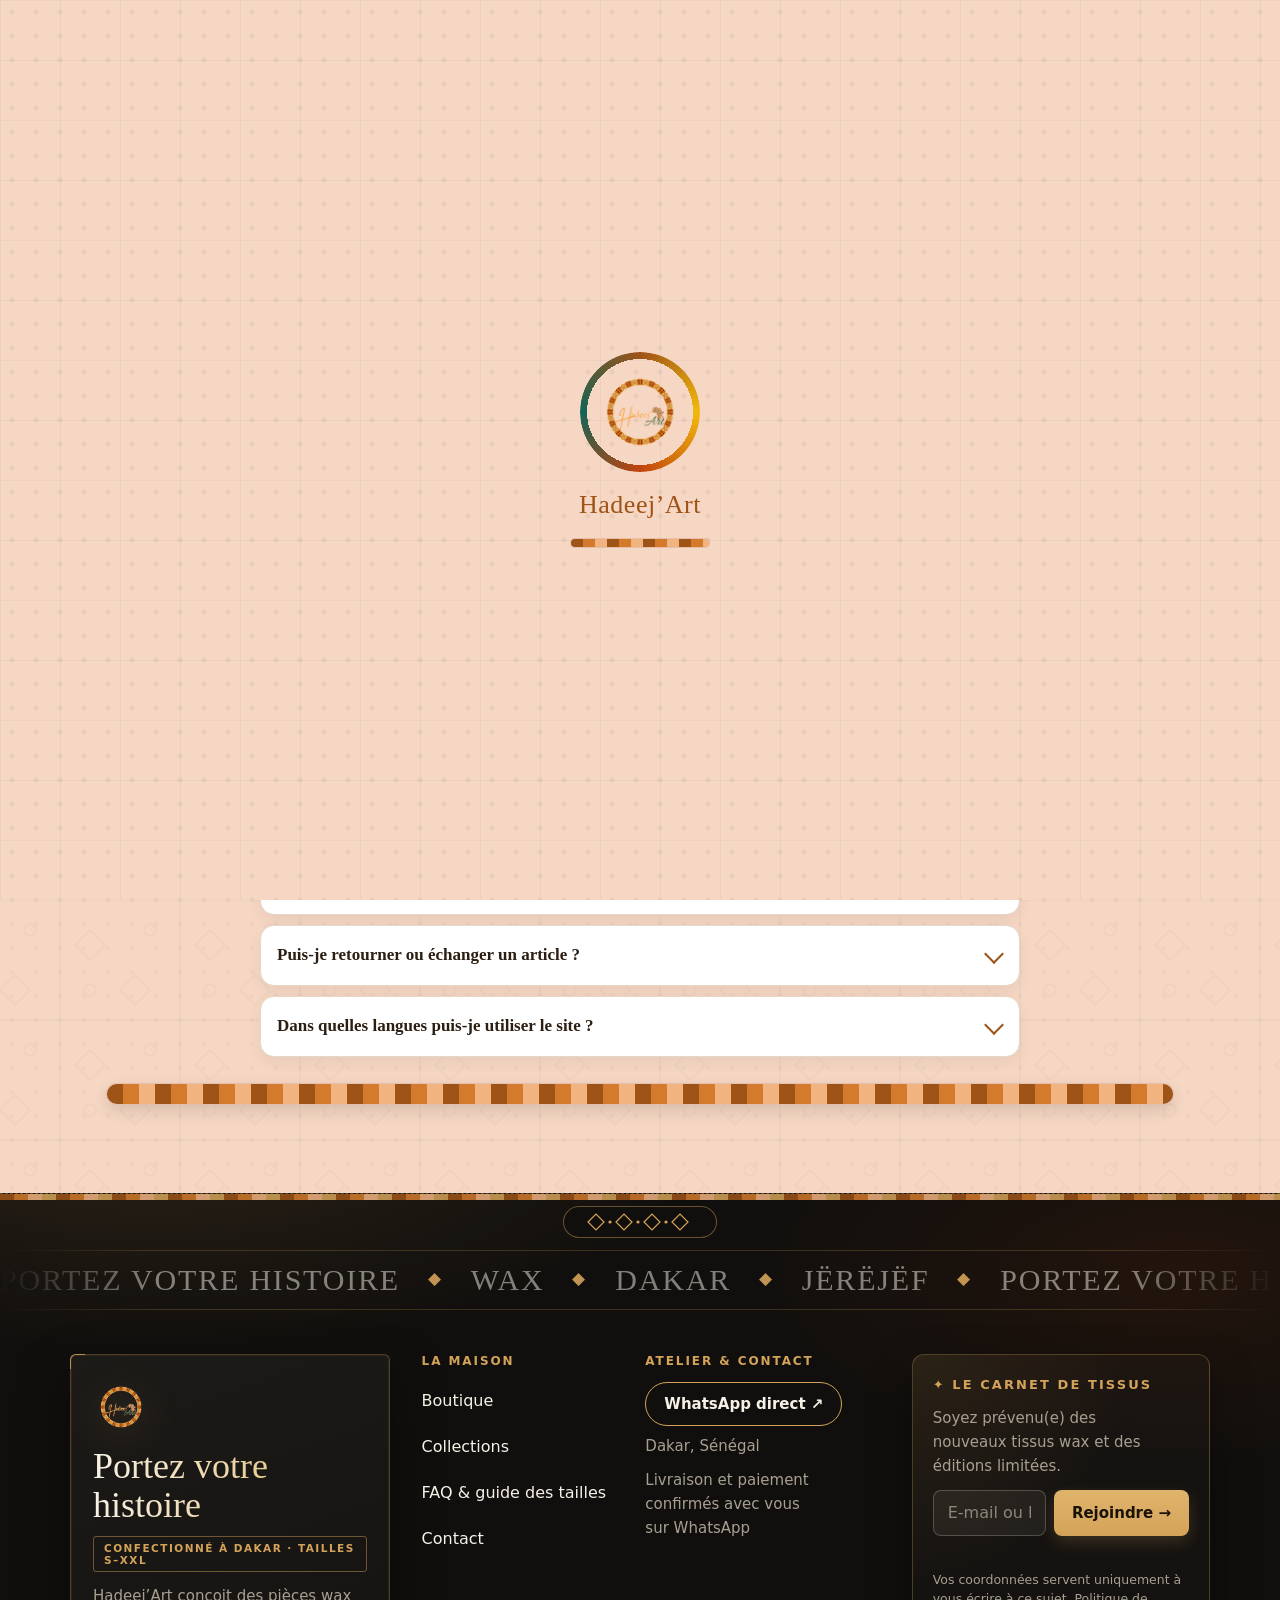
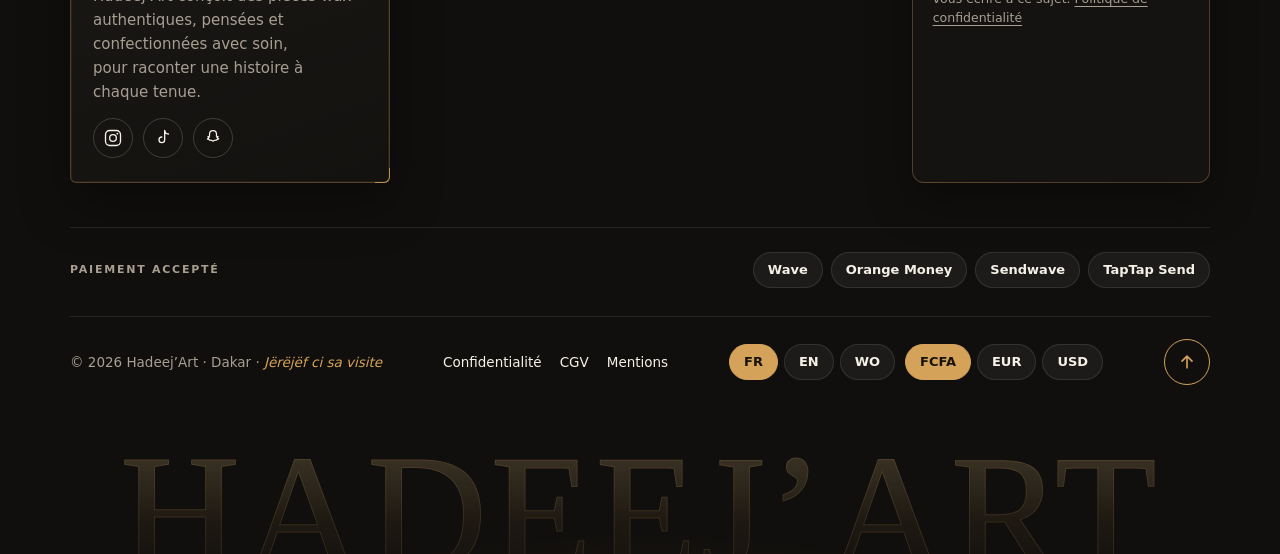
<file: faq.html>
<!DOCTYPE html>
<html lang="fr">
<head>
<meta charset="utf-8"/>
<meta name="viewport" content="width=device-width, initial-scale=1, viewport-fit=cover"/>
<meta http-equiv="Content-Security-Policy" content="default-src 'self'; script-src 'self' 'unsafe-inline' https://unpkg.com; style-src 'self' 'unsafe-inline' https://fonts.googleapis.com https://unpkg.com; font-src 'self' https://fonts.gstatic.com; img-src 'self' data: blob: https://*.tile.openstreetmap.org https://unpkg.com https://nwujdxrelsjicvsnbgzc.supabase.co; connect-src 'self' https://nwujdxrelsjicvsnbgzc.supabase.co https://nominatim.openstreetmap.org https://unpkg.com; object-src 'none'; base-uri 'self'; form-action 'self'">
<meta name="referrer" content="strict-origin-when-cross-origin">
<link rel="icon" type="image/png" sizes="32x32" href="images/icons/favicon-32.png">
<link rel="icon" type="image/png" sizes="192x192" href="images/icons/icon-192.png">
<link rel="apple-touch-icon" sizes="180x180" href="images/icons/icon-180.png">
<link rel="manifest" href="manifest.webmanifest">
<meta name="apple-mobile-web-app-capable" content="yes">
<meta name="mobile-web-app-capable" content="yes">
<meta name="apple-mobile-web-app-title" content="Hadeej’Art">
<title data-i18n="page_title_faq">Questions fréquentes — Hadeej’Art</title>
<link rel="preconnect" href="https://nwujdxrelsjicvsnbgzc.supabase.co" crossorigin>
<link rel="preconnect" href="https://fonts.googleapis.com">
<link rel="preconnect" href="https://fonts.gstatic.com" crossorigin>
<link rel="stylesheet" href="https://fonts.googleapis.com/css2?family=DM+Sans:ital,opsz,wght@0,9..40,400..800;1,9..40,400..600&family=Fraunces:ital,opsz,wght@0,9..144,400..800;1,9..144,400..600&family=Kenia&display=swap" media="print" onload="this.media='all'">
<noscript><link rel="stylesheet" href="https://fonts.googleapis.com/css2?family=DM+Sans:ital,opsz,wght@0,9..40,400..800;1,9..40,400..600&family=Fraunces:ital,opsz,wght@0,9..144,400..800;1,9..144,400..600&family=Kenia&display=swap"></noscript>
<link rel="stylesheet" href="css/style.css?v=9bf48f9a">
<meta name="description" content="Hadeej’Art — Questions fréquentes : commande, devises, paiement, tailles, livraison, retours et langues.">
<link rel="canonical" href="https://hadeejart.store/faq.html">
<meta property="og:type" content="website">
<meta property="og:site_name" content="Hadeej’Art">
<meta property="og:locale" content="fr_FR">
<meta property="og:title" content="Questions fréquentes — Hadeej’Art">
<meta property="og:description" content="Hadeej’Art — Questions fréquentes : commande, devises, paiement, tailles, livraison, retours et langues.">
<meta property="og:url" content="https://hadeejart.store/faq.html">
<meta property="og:image" content="https://hadeejart.store/images/logo.png">
<meta name="twitter:card" content="summary">
<meta name="theme-color" content="#111111">
</head>
<body>
<div id="pageLoader" aria-hidden="true">
  <div class="page-loader-halo">
    <div class="page-loader-mark"><img src="images/logo.png" alt=""></div>
  </div>
  <p class="page-loader-word">Hadeej’Art</p>
  <div class="page-loader-bar"></div>
</div>
<div class="hd-ribbon" id="hdRibbon">
  <div class="hd-weave" aria-hidden="true"></div>
  <p class="hd-micro"><span class="hd-micro-full" data-i18n="hd_micro_full">Confectionné à Dakar (S–XXL) ◆ Wave · Orange Money · Sendwave · TapTap Send ◆ Dalal ak jàmm</span><span class="hd-micro-short" data-i18n="hd_micro_short">Confectionné à Dakar · Commande via WhatsApp</span></p>
</div>

<header class="hd" id="siteHeader">
  <div class="hd-bar">
    <nav class="main-nav hd-nav" id="mainNav" data-i18n-aria="nav_main_aria" aria-label="Navigation principale">
      <div class="nav-item" id="navShop">
        <button type="button" class="nav-link" id="navShopBtn" aria-haspopup="true" aria-expanded="false">
          <sup aria-hidden="true">01</sup><span data-i18n="nav_shop">Boutique</span>
          <svg class="chev" viewBox="0 0 24 24" aria-hidden="true"><path d="M6 9l6 6 6-6"/></svg>
        </button>
        <div class="dropdown" id="navShopMenu" role="menu" data-i18n-aria="nav_shop" aria-label="Boutique"></div>
      </div>
      <div class="nav-item" id="navCollections">
        <button type="button" class="nav-link" id="navCollectionsBtn" aria-haspopup="true" aria-expanded="false">
          <sup aria-hidden="true">02</sup><span data-i18n="nav_collections">Collections</span>
          <svg class="chev" viewBox="0 0 24 24" aria-hidden="true"><path d="M6 9l6 6 6-6"/></svg>
        </button>
        <div class="dropdown" id="navCollectionsMenu" role="menu" data-i18n-aria="nav_collections" aria-label="Collections"></div>
      </div>
      <a class="nav-link nav-plain" id="navContact" href="contact.html"><sup aria-hidden="true">03</sup><span data-i18n="nav_contact">Contact</span></a>
      <a class="nav-link nav-plain" id="navFaq" href="faq.html"><sup aria-hidden="true">04</sup><span data-i18n="nav_faq">FAQ</span></a>
    </nav>

    <a class="hd-brand" href="index.html" data-i18n-aria="home_aria" aria-label="Retour à l’accueil">
      <span class="hd-emblem"><img src="images/logo.png" alt="" width="56" height="56"></span>
      <span class="hd-word">HADEEJ’ART</span>
    </a>

    <div class="hd-actions">
      <select id="langSelect" class="hd-select lang-select" data-i18n-aria="lang_label" data-i18n-title="lang_label" title="Langue">
        <option value="fr">FR</option>
        <option value="en">EN</option>
        <option value="wo">WO</option>
      </select>
      <select id="currencySelect" class="hd-select currency-select" data-i18n-aria="currency_label" data-i18n-title="currency_label" title="Devise">
        <option value="FCFA">FCFA</option>
        <option value="EUR">EUR</option>
        <option value="USD">USD</option>
      </select>
      <a id="cartBtn" class="hd-cart" href="index.html" data-i18n-aria="cart" aria-label="Panier">
        <svg viewBox="0 0 24 24" aria-hidden="true"><path d="M5.5 8.5h13l-1 11h-11z" fill="none" stroke="currentColor" stroke-width="1.6" stroke-linejoin="round"/><path d="M9 8.5V7a3 3 0 0 1 6 0v1.5" fill="none" stroke="currentColor" stroke-width="1.6" stroke-linecap="round"/></svg>
        <span class="hd-cart-label" data-i18n="cart">Panier</span>
        <span class="hd-count" id="cartCount">0</span>
      </a>
      <button type="button" class="hd-burger" id="hamburgerBtn" aria-haspopup="true" aria-expanded="false" aria-controls="mobileMenu" data-i18n-aria="menu_open" aria-label="Ouvrir le menu">
        <span></span><span></span>
      </button>
    </div>
  </div>
</header>

<!-- RIDEAU D'ATELIER (menu mobile plein écran) -->
<div class="mobile-menu mm" id="mobileMenu" role="dialog" aria-modal="true" aria-label="Menu" data-i18n-aria="nav_main_aria">
  <svg class="mm-corner mm-corner-tl" viewBox="0 0 80 80" aria-hidden="true"><g fill="none" stroke="#D4A359" stroke-width="1.2" opacity=".55"><path d="M2 40l38-38 38 38-38 38z"/><path d="M14 40l26-26 26 26-26 26z"/><path d="M26 40l14-14 14 14-14 14z"/></g></svg>
  <svg class="mm-corner mm-corner-br" viewBox="0 0 80 80" aria-hidden="true"><g fill="none" stroke="#D4A359" stroke-width="1.2" opacity=".55"><path d="M2 40l38-38 38 38-38 38z"/><path d="M14 40l26-26 26 26-26 26z"/><path d="M26 40l14-14 14 14-14 14z"/></g></svg>
  <div class="mobile-menu-head">
    <a class="hd-brand" href="index.html" data-i18n-aria="home_aria" aria-label="Retour à l’accueil">
      <span class="hd-emblem"><img src="images/logo.png" alt="" width="56" height="56"></span>
      <span class="hd-word">HADEEJ’ART</span>
    </a>
    <button type="button" class="mobile-menu-close" id="mobileMenuClose" data-i18n-aria="menu_close" aria-label="Fermer le menu">
      <svg viewBox="0 0 24 24" aria-hidden="true"><path d="M5 5l14 14M19 5L5 19"/></svg>
    </button>
  </div>
  <nav class="mobile-menu-body mobile-links" data-i18n-aria="nav_main_aria" aria-label="Navigation principale">
    <a class="mobile-link" href="index.html#catalogue"><span class="mobile-link-num" aria-hidden="true">01</span><span class="mobile-link-label" data-i18n="nav_shop">Boutique</span></a>
    <a class="mobile-link" href="collections.html"><span class="mobile-link-num" aria-hidden="true">02</span><span class="mobile-link-label" data-i18n="nav_collections">Collections</span></a>
    <a class="mobile-link" href="contact.html"><span class="mobile-link-num" aria-hidden="true">03</span><span class="mobile-link-label" data-i18n="nav_contact">Contact</span></a>
    <a class="mobile-link" href="faq.html"><span class="mobile-link-num" aria-hidden="true">04</span><span class="mobile-link-label" data-i18n="nav_faq">FAQ</span></a>
    <div class="mm-prefs">
      <div class="mm-pref"><span class="mm-pref-label" data-i18n="footer_langs_title">Langue</span>
        <div class="mm-pills" role="group" aria-label="Langue">
          <button type="button" class="mm-pill" data-lang="fr">FR</button><button type="button" class="mm-pill" data-lang="en">EN</button><button type="button" class="mm-pill" data-lang="wo">WO</button>
        </div></div>
      <div class="mm-pref"><span class="mm-pref-label" data-i18n="footer_currencies_title">Devise</span>
        <div class="mm-pills" role="group" aria-label="Devise">
          <button type="button" class="mm-pill" data-currency="FCFA">FCFA</button><button type="button" class="mm-pill" data-currency="EUR">EUR</button><button type="button" class="mm-pill" data-currency="USD">USD</button>
        </div></div>
    </div>
    <a class="mm-wa" id="mobileWaLink" data-wa target="_blank" rel="noopener" data-i18n="mm_wa_cta">Écrire à l’atelier sur WhatsApp ↗</a>
  </nav>
</div>

<div class="container" id="top">

  <!-- CONTENU -->
  <a class="back-link" href="index.html">← <span data-i18n="footer_home_link">Accueil</span></a>

  <section class="page-hero">
    <div class="ribbon"></div>
    <h1 data-i18n="faq_title">Questions fréquentes</h1>
    <p class="lead" data-i18n="faq_lead">Tout ce qu’il faut savoir avant de commander sur Hadeej’Art.</p>
  </section>

  <div class="faq-list">
    <details open>
      <summary data-i18n="faq_q1">Comment passer commande ?</summary>
      <p class="faq-answer" data-i18n="faq_a1">Ajoutez vos pièces au panier en choisissant taille, couleur, tissu et une note si besoin, renseignez vos informations puis validez : la commande est enregistrée et un message récapitulatif s’ouvre sur WhatsApp avec une facture.</p>
    </details>
    <details>
      <summary data-i18n="faq_q2">Quelles devises acceptez-vous ?</summary>
      <p class="faq-answer" data-i18n="faq_a2">Les prix sont affichés en FCFA, EUR ou USD selon le produit. Vous pouvez changer de devise à tout moment depuis le menu ; aucune conversion automatique n’est appliquée.</p>
    </details>
    <details>
      <summary data-i18n="faq_q3">Quels moyens de paiement proposez-vous ?</summary>
      <p class="faq-answer" data-i18n="faq_a3">Wave, Orange Money, Sendwave et TapTap Send. Les instructions de paiement précises vous sont communiquées par WhatsApp après validation de la commande.</p>
    </details>
    <details>
      <summary data-i18n="faq_q4">Quelles tailles proposez-vous ?</summary>
      <p class="faq-answer" data-i18n="faq_a4">Nos pièces vont de S à XXL selon le produit ; les tailles réellement disponibles pour chaque article sont indiquées sur sa fiche détail.</p>
    </details>
    <details>
      <summary data-i18n="faq_q5">Comment se passe la livraison ?</summary>
      <p class="faq-answer" data-i18n="faq_a5">Indiquez votre position sur la carte, ou à défaut votre pays, ville et quartier. Le délai et les frais de livraison vous sont confirmés par WhatsApp après la commande.</p>
    </details>
    <details>
      <summary data-i18n="faq_q6">Puis-je retourner ou échanger un article ?</summary>
      <p class="faq-answer" data-i18n-html="faq_a6_html">Contactez-nous sur WhatsApp dès réception de votre colis : chaque situation est étudiée au cas par cas (voir nos <a href="conditions-generales.html" data-i18n="terms_link">conditions générales de vente</a>).</p>
    </details>
    <details>
      <summary data-i18n="faq_q7">Dans quelles langues puis-je utiliser le site ?</summary>
      <p class="faq-answer" data-i18n="faq_a7">Français, anglais et wolof. Changez de langue à tout moment grâce au sélecteur du menu — l’ensemble du site s’adapte, y compris la commande et la facture.</p>
    </details>
  </div>

  <div class="motif-bar motif-bottom" aria-hidden="true"></div>

</div>

<!-- PIED DE PAGE -->
<footer class="mf" id="siteFooter">
  <div class="mf-stitch" aria-hidden="true">
    <svg viewBox="0 0 120 24" width="120" height="24" focusable="false"><g fill="none" stroke="#D4A359" stroke-width="1.2"><path d="M8 12l8-8 8 8-8 8z"/><path d="M36 12l8-8 8 8-8 8z"/><path d="M64 12l8-8 8 8-8 8z"/><path d="M92 12l8-8 8 8-8 8z"/></g><g fill="#D4A359"><circle cx="30" cy="12" r="1.6"/><circle cx="58" cy="12" r="1.6"/><circle cx="86" cy="12" r="1.6"/></g></svg>
  </div>
  <div class="mf-inner">
    <div class="mf-grid">
      <section class="mf-label" aria-labelledby="mfBrand">
        <img class="mf-logo" src="images/logo.png" alt="" width="64" height="64" loading="lazy">
        <p class="mf-tagline" id="mfBrand" data-i18n="footer_tagline">Portez votre histoire</p>
        <p class="mf-badge" data-i18n="ft_badge">Confectionné à Dakar · Tailles S–XXL</p>
        <p class="mf-about" data-i18n="footer_about">Hadeej’Art conçoit des pièces wax authentiques, pensées et confectionnées avec soin, pour raconter une histoire à chaque tenue.</p>
        <ul class="mf-social" id="mfSocial" hidden></ul>
      </section>

      <nav class="mf-col" aria-labelledby="mfMaison">
        <h2 class="mf-h" id="mfMaison" data-i18n="ft_maison">La Maison</h2>
        <ul class="mf-links">
          <li><a href="index.html#catalogue" data-i18n="nav_shop">Boutique</a></li>
          <li><a href="collections.html" data-i18n="nav_collections">Collections</a></li>
          <li><a href="faq.html" data-i18n="ft_faq">FAQ &amp; guide des tailles</a></li>
          <li><a href="contact.html" data-i18n="nav_contact">Contact</a></li>
        </ul>
      </nav>

      <section class="mf-col" aria-labelledby="mfAtelier">
        <h2 class="mf-h" id="mfAtelier" data-i18n="ft_atelier">Atelier &amp; contact</h2>
        <a class="mf-wa" id="footerWaLink" target="_blank" rel="noopener" data-i18n="ft_wa">WhatsApp direct ↗</a>
        <p class="mf-line" data-i18n="ft_place">Dakar, Sénégal</p>
        <p class="mf-line" data-i18n="ft_delivery">Livraison et paiement confirmés avec vous sur WhatsApp</p>
      </section>

      <section class="mf-col mf-vip" aria-labelledby="mfVip">
        <h2 class="mf-h" id="mfVip" data-i18n="ft_vip_title">Le Carnet de Tissus</h2>
        <p class="mf-line" data-i18n="ft_vip_text">Soyez prévenu(e) des nouveaux tissus wax et des éditions limitées.</p>
        <form class="mf-form" id="mfVipForm" novalidate>
          <label class="mf-sr" for="mfVipInput" data-i18n="ft_vip_label">E-mail ou numéro WhatsApp</label>
          <div class="mf-field">
            <input id="mfVipInput" name="contact" class="mf-input" type="text" inputmode="email" autocomplete="email" maxlength="200" data-i18n-placeholder="ft_vip_placeholder" placeholder="E-mail ou N° WhatsApp" aria-describedby="mfVipMsg">
            <input type="text" name="website" tabindex="-1" autocomplete="off" class="mf-hp" aria-hidden="true">
            <button class="mf-btn" type="submit" id="mfVipBtn" data-i18n="ft_vip_btn">Rejoindre →</button>
          </div>
          <p class="mf-msg" id="mfVipMsg" role="status" aria-live="polite"></p>
          <p class="mf-fine"><span data-i18n="ft_vip_consent">Vos coordonnées servent uniquement à vous écrire à ce sujet.</span> <a href="politique-confidentialite.html" data-i18n="privacy_link">Politique de confidentialité</a></p>
        </form>
      </section>
    </div>

    <div class="mf-pay">
      <span class="mf-pay-label" data-i18n="footer_payments_title">Paiement accepté</span>
      <ul class="mf-pills" aria-label="Moyens de paiement">
        <li>Wave</li><li>Orange Money</li><li>Sendwave</li><li>TapTap Send</li>
      </ul>
    </div>

    <div class="mf-util">
      <p class="mf-copy">© <span id="footerYear"></span> Hadeej’Art · Dakar <span class="mf-sep" aria-hidden="true">·</span> <em>Jërëjëf ci sa visite</em></p>
      <ul class="mf-legal">
        <li><a href="politique-confidentialite.html" data-i18n="ft_privacy_short">Confidentialité</a></li>
        <li><a href="conditions-generales.html" data-i18n="ft_terms_short">CGV</a></li>
        <li><a href="mentions-legales.html" data-i18n="ft_legal_short">Mentions</a></li>
      </ul>
      <div class="mf-prefs">
        <div class="mf-pillrow" id="footerLangRow" role="group" aria-label="Langue">
          <button type="button" class="mf-pill" data-lang="fr">FR</button>
          <button type="button" class="mf-pill" data-lang="en">EN</button>
          <button type="button" class="mf-pill" data-lang="wo">WO</button>
        </div>
        <div class="mf-pillrow" id="footerCurrencyRow" role="group" aria-label="Devise">
          <button type="button" class="mf-pill" data-currency="FCFA">FCFA</button>
          <button type="button" class="mf-pill" data-currency="EUR">EUR</button>
          <button type="button" class="mf-pill" data-currency="USD">USD</button>
        </div>
      </div>
    </div>
  </div>
  <div class="mf-wordmark" aria-hidden="true">HADEEJ’ART</div>
</footer>

<script src="js/config.js?v=c936df79"></script>
<script src="js/utils.js?v=42bbca5e"></script>
<script src="js/i18n.js?v=e074d265"></script>
<script src="js/currency.js?v=b84c893c"></script>
<script src="js/data.js?v=ad27f3b2"></script>
<script src="js/api.js?v=fb625e1e"></script>
<script src="js/nav.js?v=8af2d8a9"></script>
<script src="js/ui.js?v=aa08dacc"></script>
<script src="js/page.js?v=44b419d0"></script>
</body>
</html>
</file>
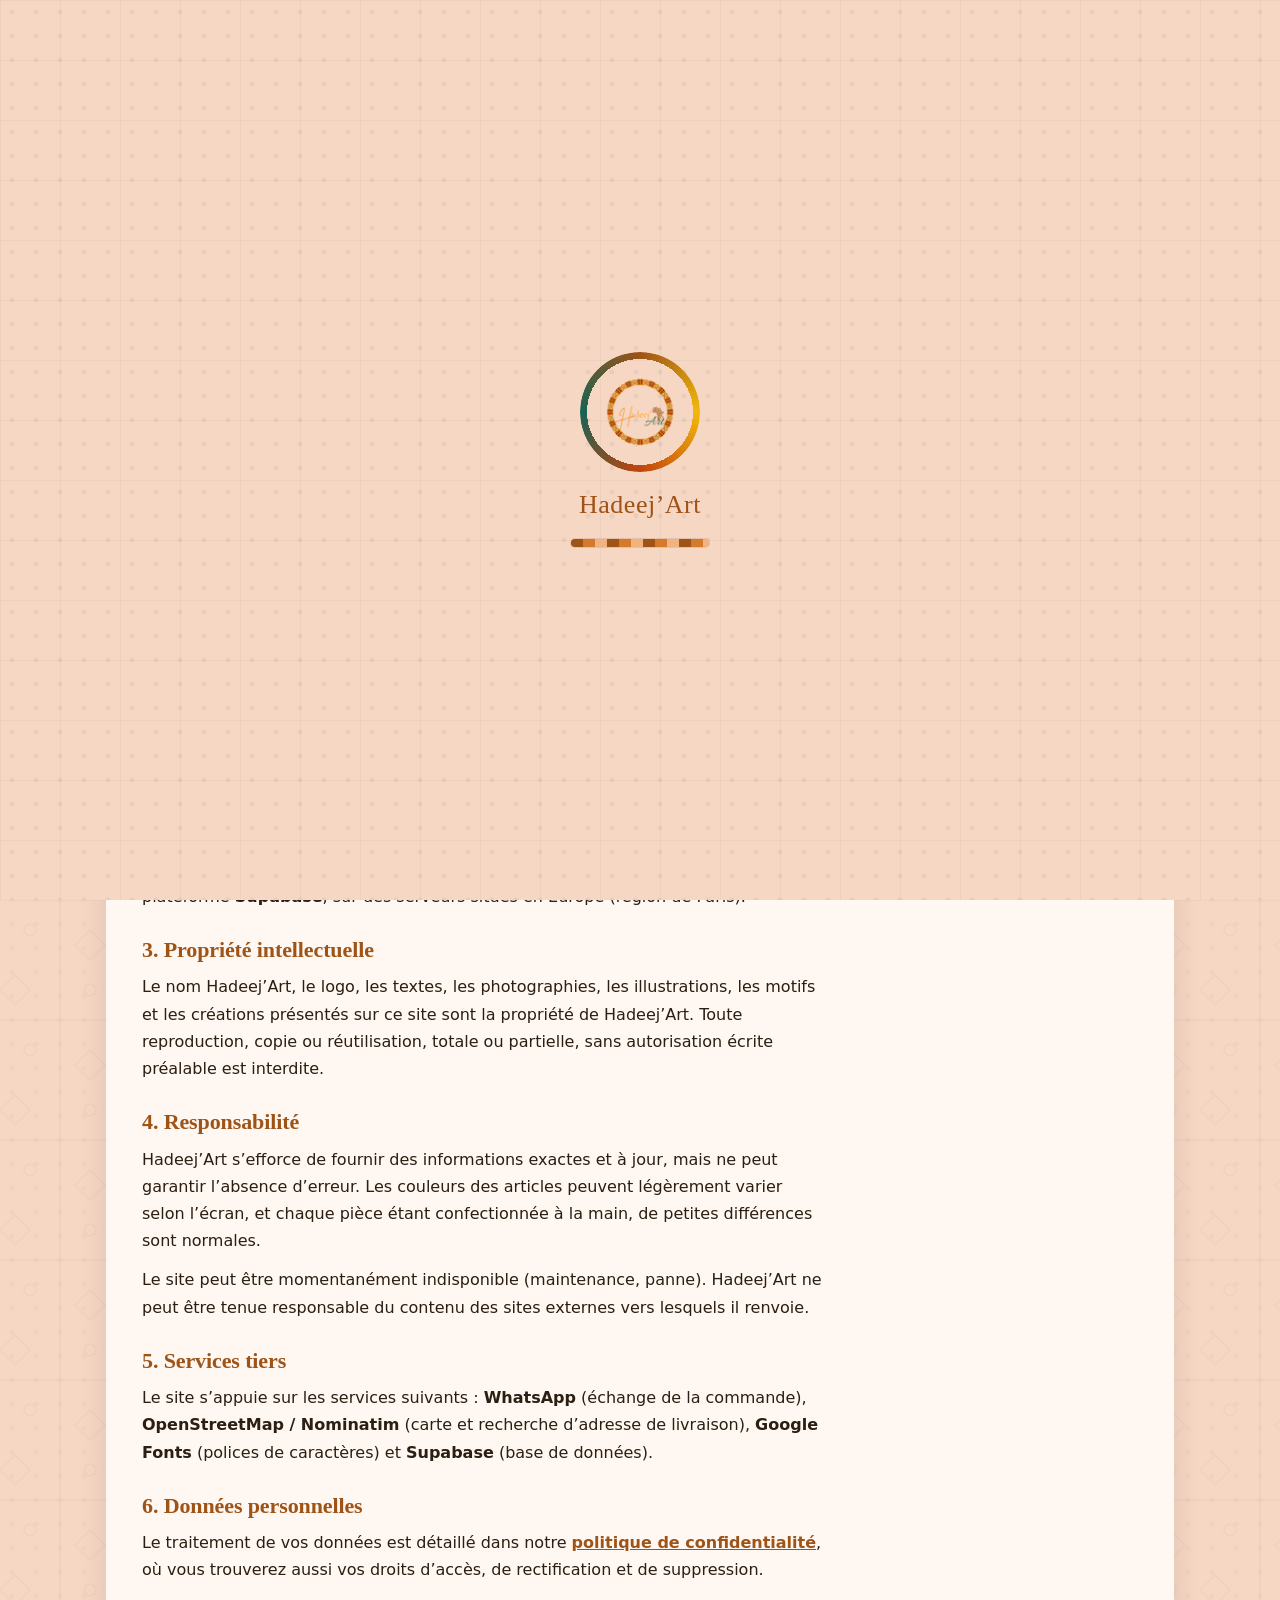
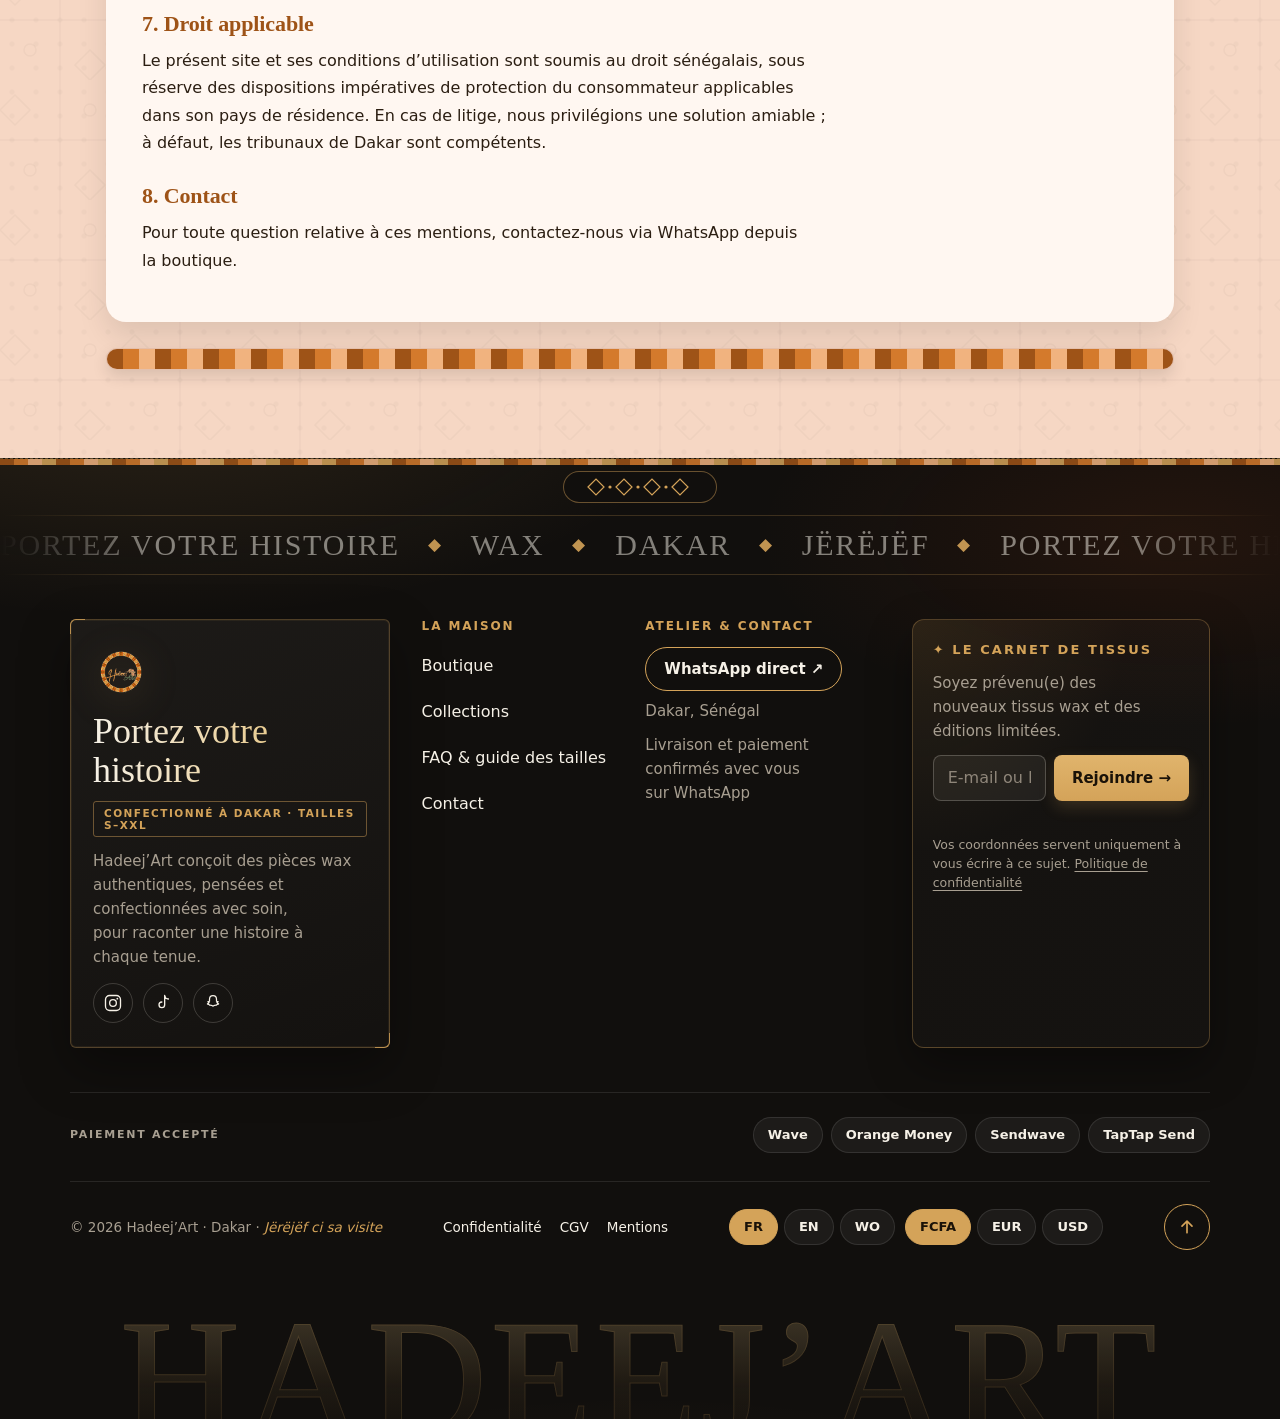
<file: mentions-legales.html>
<!DOCTYPE html>
<html lang="fr">
<head>
<meta charset="utf-8"/>
<meta name="viewport" content="width=device-width, initial-scale=1, viewport-fit=cover"/>
<meta http-equiv="Content-Security-Policy" content="default-src 'self'; script-src 'self' 'unsafe-inline' https://unpkg.com; style-src 'self' 'unsafe-inline' https://fonts.googleapis.com https://unpkg.com; font-src 'self' https://fonts.gstatic.com; img-src 'self' data: blob: https://*.tile.openstreetmap.org https://unpkg.com https://nwujdxrelsjicvsnbgzc.supabase.co; connect-src 'self' https://nwujdxrelsjicvsnbgzc.supabase.co https://nominatim.openstreetmap.org https://unpkg.com; object-src 'none'; base-uri 'self'; form-action 'self'">
<meta name="referrer" content="strict-origin-when-cross-origin">
<link rel="icon" type="image/png" sizes="32x32" href="images/icons/favicon-32.png">
<link rel="icon" type="image/png" sizes="192x192" href="images/icons/icon-192.png">
<link rel="apple-touch-icon" sizes="180x180" href="images/icons/icon-180.png">
<link rel="manifest" href="manifest.webmanifest">
<meta name="apple-mobile-web-app-capable" content="yes">
<meta name="mobile-web-app-capable" content="yes">
<meta name="apple-mobile-web-app-title" content="Hadeej’Art">
<title data-i18n="page_title_legal">Mentions légales — Hadeej’Art</title>
<link rel="preconnect" href="https://nwujdxrelsjicvsnbgzc.supabase.co" crossorigin>
<link rel="preconnect" href="https://fonts.googleapis.com">
<link rel="preconnect" href="https://fonts.gstatic.com" crossorigin>
<link rel="stylesheet" href="https://fonts.googleapis.com/css2?family=DM+Sans:ital,opsz,wght@0,9..40,400..800;1,9..40,400..600&family=Fraunces:ital,opsz,wght@0,9..144,400..800;1,9..144,400..600&family=Kenia&display=swap" media="print" onload="this.media='all'">
<noscript><link rel="stylesheet" href="https://fonts.googleapis.com/css2?family=DM+Sans:ital,opsz,wght@0,9..40,400..800;1,9..40,400..600&family=Fraunces:ital,opsz,wght@0,9..144,400..800;1,9..144,400..600&family=Kenia&display=swap"></noscript>
<link rel="stylesheet" href="css/style.css?v=9bf48f9a">
<meta name="description" content="Hadeej’Art — Mentions légales : éditeur, hébergement, propriété intellectuelle, responsabilité et droit applicable.">
<link rel="canonical" href="https://hadeejart.store/mentions-legales.html">
<meta property="og:type" content="website">
<meta property="og:site_name" content="Hadeej’Art">
<meta property="og:locale" content="fr_FR">
<meta property="og:title" content="Mentions légales — Hadeej’Art">
<meta property="og:description" content="Hadeej’Art — Mentions légales : éditeur, hébergement, propriété intellectuelle, responsabilité et droit applicable.">
<meta property="og:url" content="https://hadeejart.store/mentions-legales.html">
<meta property="og:image" content="https://hadeejart.store/images/logo.png">
<meta name="twitter:card" content="summary">
<meta name="theme-color" content="#111111">
</head>
<body>
<div id="pageLoader" aria-hidden="true">
  <div class="page-loader-halo">
    <div class="page-loader-mark"><img src="images/logo.png" alt=""></div>
  </div>
  <p class="page-loader-word">Hadeej’Art</p>
  <div class="page-loader-bar"></div>
</div>
<div class="hd-ribbon" id="hdRibbon">
  <div class="hd-weave" aria-hidden="true"></div>
  <p class="hd-micro"><span class="hd-micro-full" data-i18n="hd_micro_full">Confectionné à Dakar (S–XXL) ◆ Wave · Orange Money · Sendwave · TapTap Send ◆ Dalal ak jàmm</span><span class="hd-micro-short" data-i18n="hd_micro_short">Confectionné à Dakar · Commande via WhatsApp</span></p>
</div>

<header class="hd" id="siteHeader">
  <div class="hd-bar">
    <nav class="main-nav hd-nav" id="mainNav" data-i18n-aria="nav_main_aria" aria-label="Navigation principale">
      <div class="nav-item" id="navShop">
        <button type="button" class="nav-link" id="navShopBtn" aria-haspopup="true" aria-expanded="false">
          <sup aria-hidden="true">01</sup><span data-i18n="nav_shop">Boutique</span>
          <svg class="chev" viewBox="0 0 24 24" aria-hidden="true"><path d="M6 9l6 6 6-6"/></svg>
        </button>
        <div class="dropdown" id="navShopMenu" role="menu" data-i18n-aria="nav_shop" aria-label="Boutique"></div>
      </div>
      <div class="nav-item" id="navCollections">
        <button type="button" class="nav-link" id="navCollectionsBtn" aria-haspopup="true" aria-expanded="false">
          <sup aria-hidden="true">02</sup><span data-i18n="nav_collections">Collections</span>
          <svg class="chev" viewBox="0 0 24 24" aria-hidden="true"><path d="M6 9l6 6 6-6"/></svg>
        </button>
        <div class="dropdown" id="navCollectionsMenu" role="menu" data-i18n-aria="nav_collections" aria-label="Collections"></div>
      </div>
      <a class="nav-link nav-plain" id="navContact" href="contact.html"><sup aria-hidden="true">03</sup><span data-i18n="nav_contact">Contact</span></a>
      <a class="nav-link nav-plain" id="navFaq" href="faq.html"><sup aria-hidden="true">04</sup><span data-i18n="nav_faq">FAQ</span></a>
    </nav>

    <a class="hd-brand" href="index.html" data-i18n-aria="home_aria" aria-label="Retour à l’accueil">
      <span class="hd-emblem"><img src="images/logo.png" alt="" width="56" height="56"></span>
      <span class="hd-word">HADEEJ’ART</span>
    </a>

    <div class="hd-actions">
      <select id="langSelect" class="hd-select lang-select" data-i18n-aria="lang_label" data-i18n-title="lang_label" title="Langue">
        <option value="fr">FR</option>
        <option value="en">EN</option>
        <option value="wo">WO</option>
      </select>
      <select id="currencySelect" class="hd-select currency-select" data-i18n-aria="currency_label" data-i18n-title="currency_label" title="Devise">
        <option value="FCFA">FCFA</option>
        <option value="EUR">EUR</option>
        <option value="USD">USD</option>
      </select>
      <a id="cartBtn" class="hd-cart" href="index.html" data-i18n-aria="cart" aria-label="Panier">
        <svg viewBox="0 0 24 24" aria-hidden="true"><path d="M5.5 8.5h13l-1 11h-11z" fill="none" stroke="currentColor" stroke-width="1.6" stroke-linejoin="round"/><path d="M9 8.5V7a3 3 0 0 1 6 0v1.5" fill="none" stroke="currentColor" stroke-width="1.6" stroke-linecap="round"/></svg>
        <span class="hd-cart-label" data-i18n="cart">Panier</span>
        <span class="hd-count" id="cartCount">0</span>
      </a>
      <button type="button" class="hd-burger" id="hamburgerBtn" aria-haspopup="true" aria-expanded="false" aria-controls="mobileMenu" data-i18n-aria="menu_open" aria-label="Ouvrir le menu">
        <span></span><span></span>
      </button>
    </div>
  </div>
</header>

<!-- RIDEAU D'ATELIER (menu mobile plein écran) -->
<div class="mobile-menu mm" id="mobileMenu" role="dialog" aria-modal="true" aria-label="Menu" data-i18n-aria="nav_main_aria">
  <svg class="mm-corner mm-corner-tl" viewBox="0 0 80 80" aria-hidden="true"><g fill="none" stroke="#D4A359" stroke-width="1.2" opacity=".55"><path d="M2 40l38-38 38 38-38 38z"/><path d="M14 40l26-26 26 26-26 26z"/><path d="M26 40l14-14 14 14-14 14z"/></g></svg>
  <svg class="mm-corner mm-corner-br" viewBox="0 0 80 80" aria-hidden="true"><g fill="none" stroke="#D4A359" stroke-width="1.2" opacity=".55"><path d="M2 40l38-38 38 38-38 38z"/><path d="M14 40l26-26 26 26-26 26z"/><path d="M26 40l14-14 14 14-14 14z"/></g></svg>
  <div class="mobile-menu-head">
    <a class="hd-brand" href="index.html" data-i18n-aria="home_aria" aria-label="Retour à l’accueil">
      <span class="hd-emblem"><img src="images/logo.png" alt="" width="56" height="56"></span>
      <span class="hd-word">HADEEJ’ART</span>
    </a>
    <button type="button" class="mobile-menu-close" id="mobileMenuClose" data-i18n-aria="menu_close" aria-label="Fermer le menu">
      <svg viewBox="0 0 24 24" aria-hidden="true"><path d="M5 5l14 14M19 5L5 19"/></svg>
    </button>
  </div>
  <nav class="mobile-menu-body mobile-links" data-i18n-aria="nav_main_aria" aria-label="Navigation principale">
    <a class="mobile-link" href="index.html#catalogue"><span class="mobile-link-num" aria-hidden="true">01</span><span class="mobile-link-label" data-i18n="nav_shop">Boutique</span></a>
    <a class="mobile-link" href="collections.html"><span class="mobile-link-num" aria-hidden="true">02</span><span class="mobile-link-label" data-i18n="nav_collections">Collections</span></a>
    <a class="mobile-link" href="contact.html"><span class="mobile-link-num" aria-hidden="true">03</span><span class="mobile-link-label" data-i18n="nav_contact">Contact</span></a>
    <a class="mobile-link" href="faq.html"><span class="mobile-link-num" aria-hidden="true">04</span><span class="mobile-link-label" data-i18n="nav_faq">FAQ</span></a>
    <div class="mm-prefs">
      <div class="mm-pref"><span class="mm-pref-label" data-i18n="footer_langs_title">Langue</span>
        <div class="mm-pills" role="group" aria-label="Langue">
          <button type="button" class="mm-pill" data-lang="fr">FR</button><button type="button" class="mm-pill" data-lang="en">EN</button><button type="button" class="mm-pill" data-lang="wo">WO</button>
        </div></div>
      <div class="mm-pref"><span class="mm-pref-label" data-i18n="footer_currencies_title">Devise</span>
        <div class="mm-pills" role="group" aria-label="Devise">
          <button type="button" class="mm-pill" data-currency="FCFA">FCFA</button><button type="button" class="mm-pill" data-currency="EUR">EUR</button><button type="button" class="mm-pill" data-currency="USD">USD</button>
        </div></div>
    </div>
    <a class="mm-wa" id="mobileWaLink" data-wa target="_blank" rel="noopener" data-i18n="mm_wa_cta">Écrire à l’atelier sur WhatsApp ↗</a>
  </nav>
</div>

<div class="container" id="top">

  <!-- CONTENU -->
  <a class="back-link" href="index.html">← <span data-i18n="footer_home_link">Accueil</span></a>

  <section class="page-hero">
    <div class="ribbon"></div>
    <h1 data-i18n="legal_link">Mentions légales</h1>
    <p class="page-updated"><span data-i18n="privacy_updated_label">Dernière mise à jour :</span> <span id="updateDate"></span></p>
  </section>

  <div class="content-card">
    <h2 data-i18n="legal_s1_title">1. Éditeur du site</h2>
    <div data-i18n-html="legal_s1_body"></div>

    <h2 data-i18n="legal_s2_title">2. Hébergement</h2>
    <div data-i18n-html="legal_s2_body"></div>

    <h2 data-i18n="legal_s3_title">3. Propriété intellectuelle</h2>
    <div data-i18n-html="legal_s3_body"></div>

    <h2 data-i18n="legal_s4_title">4. Responsabilité</h2>
    <div data-i18n-html="legal_s4_body"></div>

    <h2 data-i18n="legal_s5_title">5. Services tiers</h2>
    <div data-i18n-html="legal_s5_body"></div>

    <h2 data-i18n="legal_s6_title">6. Données personnelles</h2>
    <div data-i18n-html="legal_s6_body"></div>

    <h2 data-i18n="legal_s7_title">7. Droit applicable</h2>
    <div data-i18n-html="legal_s7_body"></div>

    <h2 data-i18n="legal_s8_title">8. Contact</h2>
    <div data-i18n-html="legal_s8_body"></div>
  </div>

  <div class="motif-bar motif-bottom" aria-hidden="true"></div>

</div>

<!-- PIED DE PAGE -->
<footer class="mf" id="siteFooter">
  <div class="mf-stitch" aria-hidden="true">
    <svg viewBox="0 0 120 24" width="120" height="24" focusable="false"><g fill="none" stroke="#D4A359" stroke-width="1.2"><path d="M8 12l8-8 8 8-8 8z"/><path d="M36 12l8-8 8 8-8 8z"/><path d="M64 12l8-8 8 8-8 8z"/><path d="M92 12l8-8 8 8-8 8z"/></g><g fill="#D4A359"><circle cx="30" cy="12" r="1.6"/><circle cx="58" cy="12" r="1.6"/><circle cx="86" cy="12" r="1.6"/></g></svg>
  </div>
  <div class="mf-inner">
    <div class="mf-grid">
      <section class="mf-label" aria-labelledby="mfBrand">
        <img class="mf-logo" src="images/logo.png" alt="" width="64" height="64" loading="lazy">
        <p class="mf-tagline" id="mfBrand" data-i18n="footer_tagline">Portez votre histoire</p>
        <p class="mf-badge" data-i18n="ft_badge">Confectionné à Dakar · Tailles S–XXL</p>
        <p class="mf-about" data-i18n="footer_about">Hadeej’Art conçoit des pièces wax authentiques, pensées et confectionnées avec soin, pour raconter une histoire à chaque tenue.</p>
        <ul class="mf-social" id="mfSocial" hidden></ul>
      </section>

      <nav class="mf-col" aria-labelledby="mfMaison">
        <h2 class="mf-h" id="mfMaison" data-i18n="ft_maison">La Maison</h2>
        <ul class="mf-links">
          <li><a href="index.html#catalogue" data-i18n="nav_shop">Boutique</a></li>
          <li><a href="collections.html" data-i18n="nav_collections">Collections</a></li>
          <li><a href="faq.html" data-i18n="ft_faq">FAQ &amp; guide des tailles</a></li>
          <li><a href="contact.html" data-i18n="nav_contact">Contact</a></li>
        </ul>
      </nav>

      <section class="mf-col" aria-labelledby="mfAtelier">
        <h2 class="mf-h" id="mfAtelier" data-i18n="ft_atelier">Atelier &amp; contact</h2>
        <a class="mf-wa" id="footerWaLink" target="_blank" rel="noopener" data-i18n="ft_wa">WhatsApp direct ↗</a>
        <p class="mf-line" data-i18n="ft_place">Dakar, Sénégal</p>
        <p class="mf-line" data-i18n="ft_delivery">Livraison et paiement confirmés avec vous sur WhatsApp</p>
      </section>

      <section class="mf-col mf-vip" aria-labelledby="mfVip">
        <h2 class="mf-h" id="mfVip" data-i18n="ft_vip_title">Le Carnet de Tissus</h2>
        <p class="mf-line" data-i18n="ft_vip_text">Soyez prévenu(e) des nouveaux tissus wax et des éditions limitées.</p>
        <form class="mf-form" id="mfVipForm" novalidate>
          <label class="mf-sr" for="mfVipInput" data-i18n="ft_vip_label">E-mail ou numéro WhatsApp</label>
          <div class="mf-field">
            <input id="mfVipInput" name="contact" class="mf-input" type="text" inputmode="email" autocomplete="email" maxlength="200" data-i18n-placeholder="ft_vip_placeholder" placeholder="E-mail ou N° WhatsApp" aria-describedby="mfVipMsg">
            <input type="text" name="website" tabindex="-1" autocomplete="off" class="mf-hp" aria-hidden="true">
            <button class="mf-btn" type="submit" id="mfVipBtn" data-i18n="ft_vip_btn">Rejoindre →</button>
          </div>
          <p class="mf-msg" id="mfVipMsg" role="status" aria-live="polite"></p>
          <p class="mf-fine"><span data-i18n="ft_vip_consent">Vos coordonnées servent uniquement à vous écrire à ce sujet.</span> <a href="politique-confidentialite.html" data-i18n="privacy_link">Politique de confidentialité</a></p>
        </form>
      </section>
    </div>

    <div class="mf-pay">
      <span class="mf-pay-label" data-i18n="footer_payments_title">Paiement accepté</span>
      <ul class="mf-pills" aria-label="Moyens de paiement">
        <li>Wave</li><li>Orange Money</li><li>Sendwave</li><li>TapTap Send</li>
      </ul>
    </div>

    <div class="mf-util">
      <p class="mf-copy">© <span id="footerYear"></span> Hadeej’Art · Dakar <span class="mf-sep" aria-hidden="true">·</span> <em>Jërëjëf ci sa visite</em></p>
      <ul class="mf-legal">
        <li><a href="politique-confidentialite.html" data-i18n="ft_privacy_short">Confidentialité</a></li>
        <li><a href="conditions-generales.html" data-i18n="ft_terms_short">CGV</a></li>
        <li><a href="mentions-legales.html" data-i18n="ft_legal_short">Mentions</a></li>
      </ul>
      <div class="mf-prefs">
        <div class="mf-pillrow" id="footerLangRow" role="group" aria-label="Langue">
          <button type="button" class="mf-pill" data-lang="fr">FR</button>
          <button type="button" class="mf-pill" data-lang="en">EN</button>
          <button type="button" class="mf-pill" data-lang="wo">WO</button>
        </div>
        <div class="mf-pillrow" id="footerCurrencyRow" role="group" aria-label="Devise">
          <button type="button" class="mf-pill" data-currency="FCFA">FCFA</button>
          <button type="button" class="mf-pill" data-currency="EUR">EUR</button>
          <button type="button" class="mf-pill" data-currency="USD">USD</button>
        </div>
      </div>
    </div>
  </div>
  <div class="mf-wordmark" aria-hidden="true">HADEEJ’ART</div>
</footer>

<script src="js/config.js?v=c936df79"></script>
<script src="js/utils.js?v=42bbca5e"></script>
<script src="js/i18n.js?v=e074d265"></script>
<script src="js/currency.js?v=b84c893c"></script>
<script src="js/data.js?v=ad27f3b2"></script>
<script src="js/api.js?v=fb625e1e"></script>
<script src="js/nav.js?v=8af2d8a9"></script>
<script src="js/ui.js?v=aa08dacc"></script>
<script>
  function initPageContent() {
    const d = document.getElementById('updateDate');
    if (d) {
      const locale = CURRENT_LANG === 'en' ? 'en-GB' : 'fr-FR';
      d.textContent = new Date().toLocaleDateString(locale, { year: 'numeric', month: 'long', day: 'numeric' });
    }
  }
</script>
<script src="js/page.js?v=44b419d0"></script>
</body>
</html>
</file>
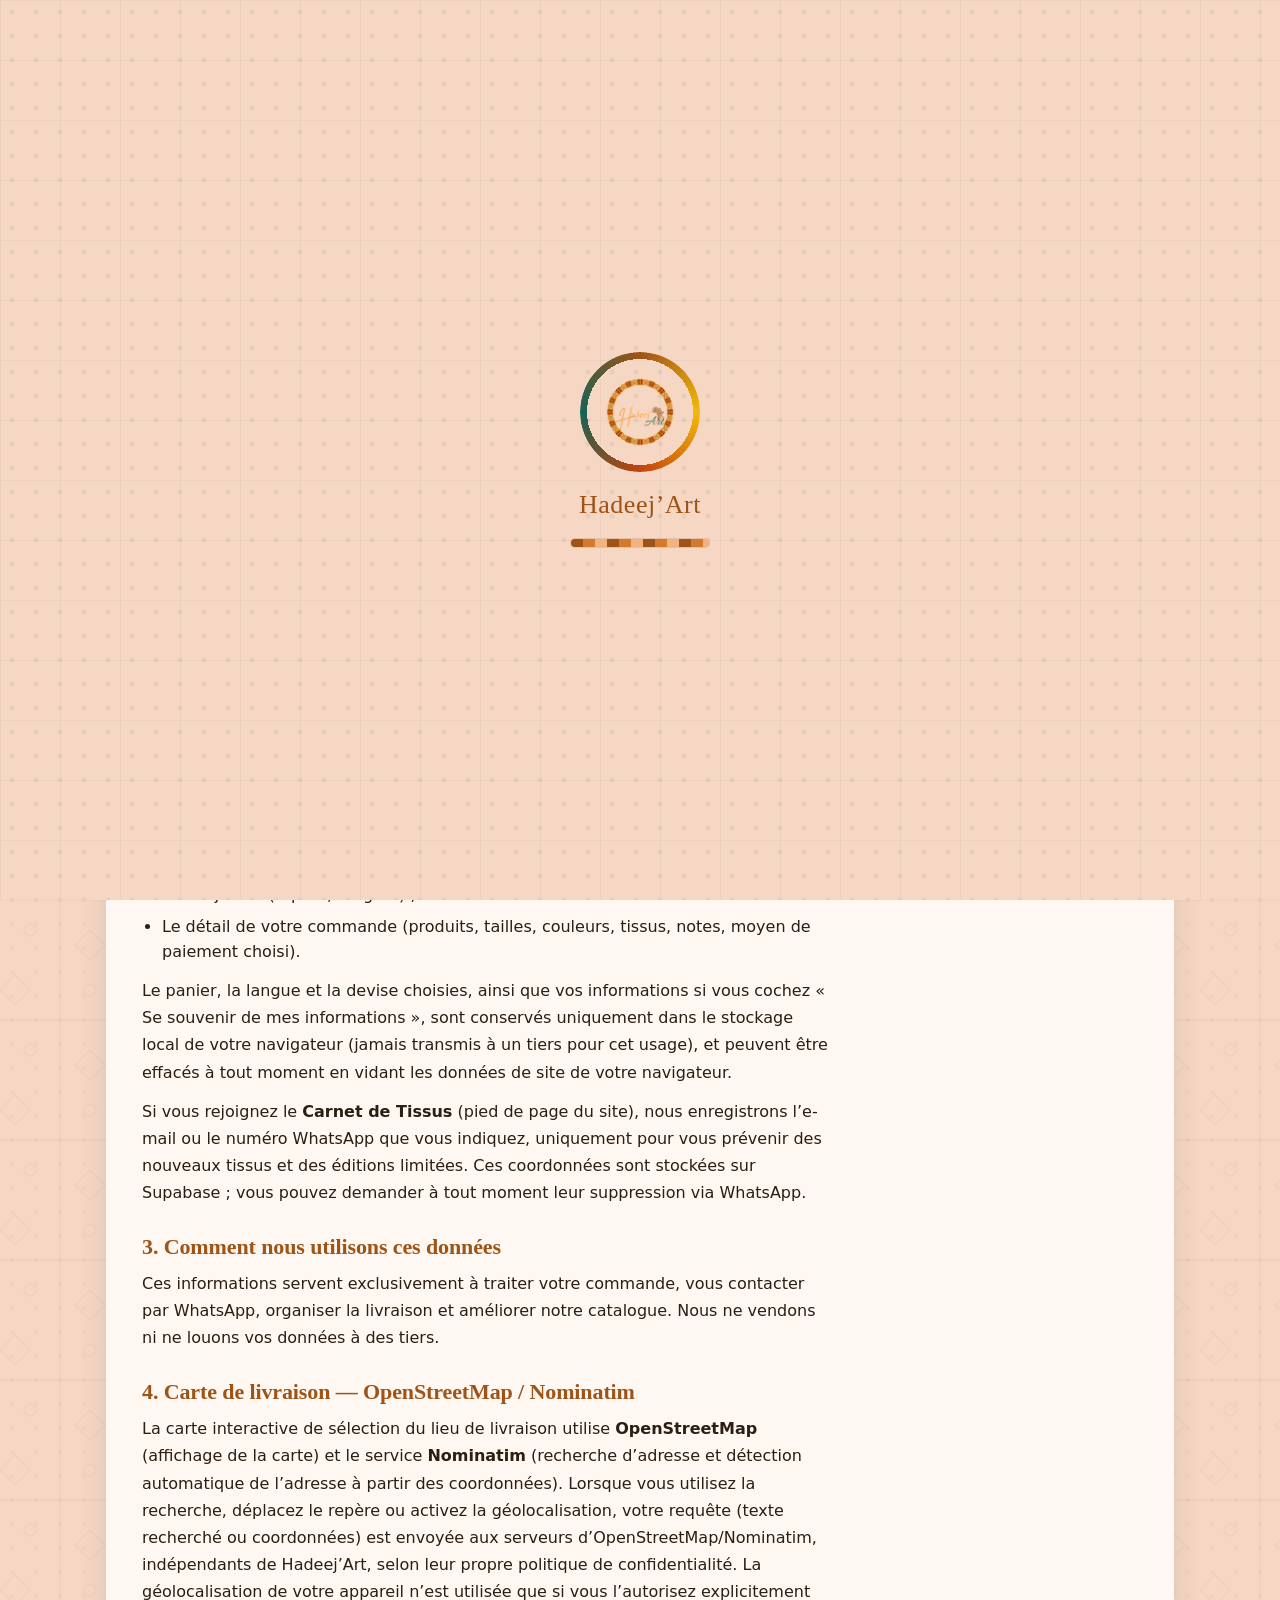
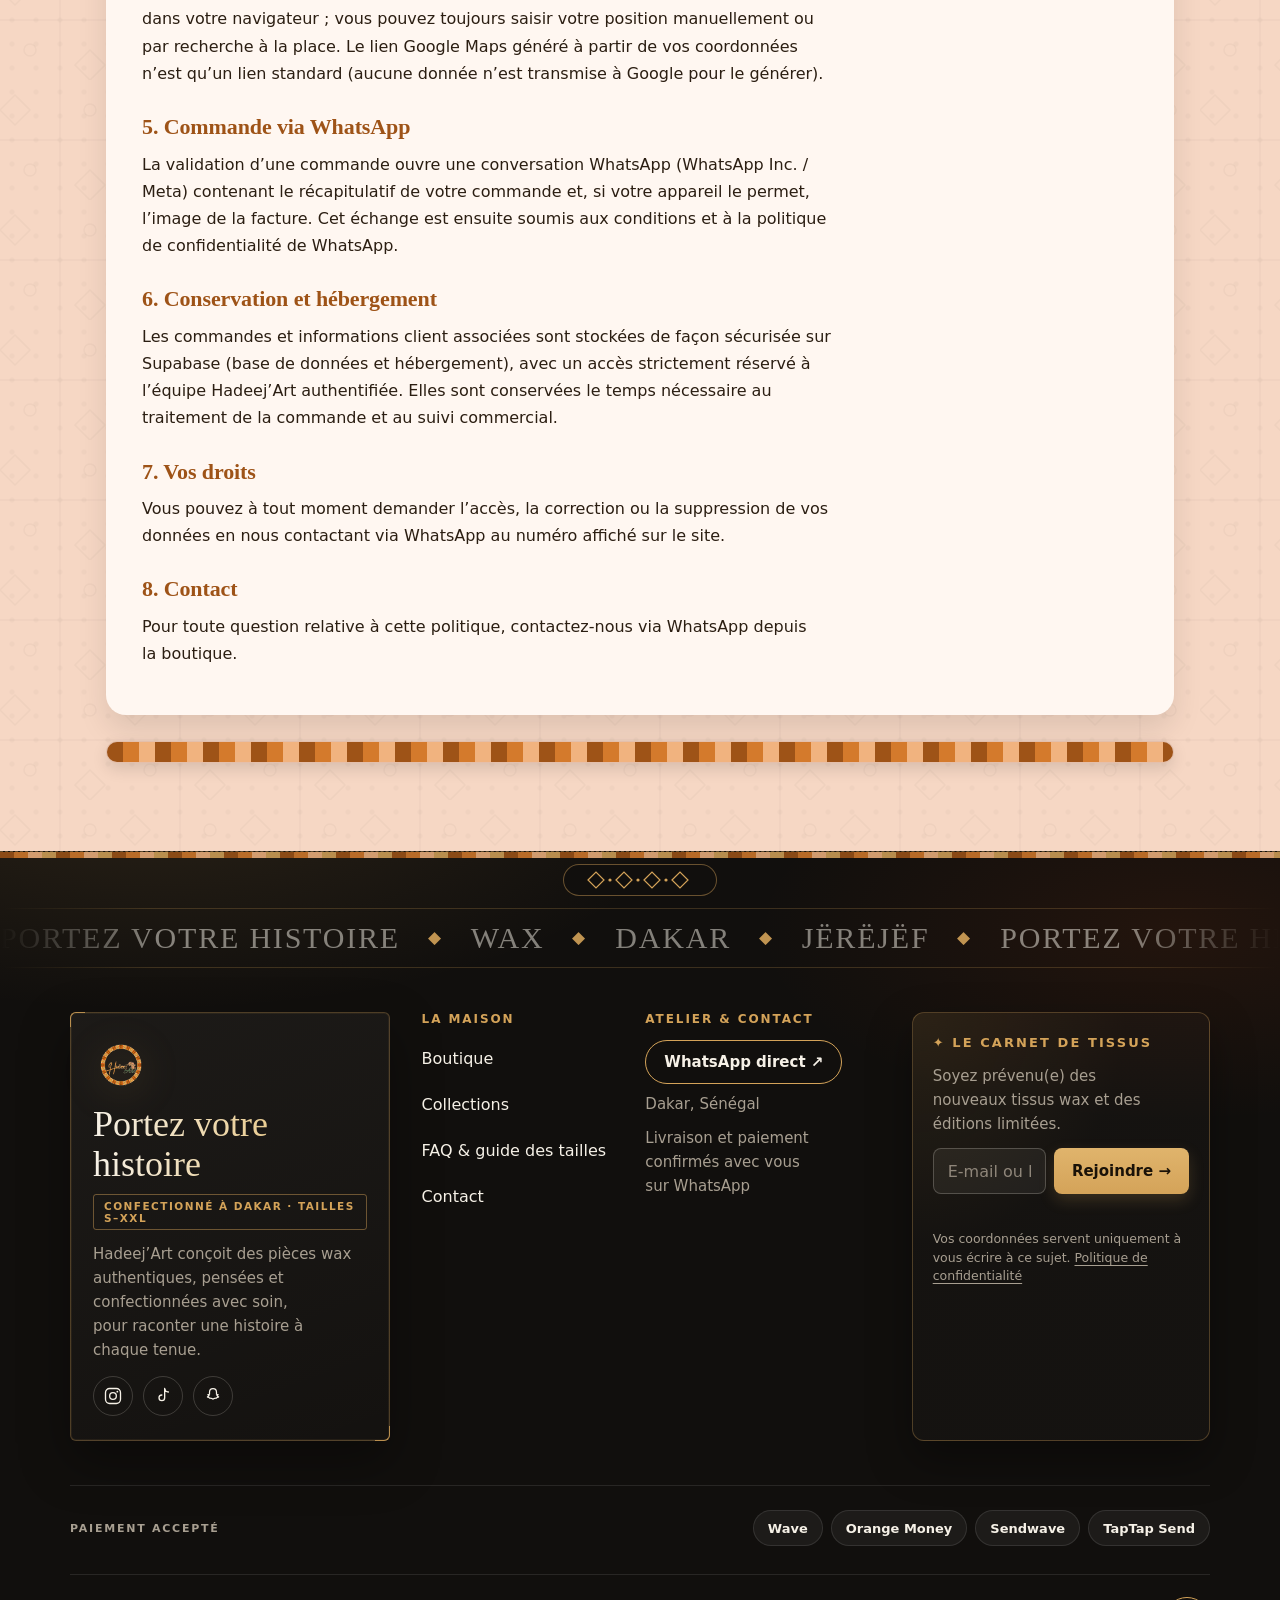
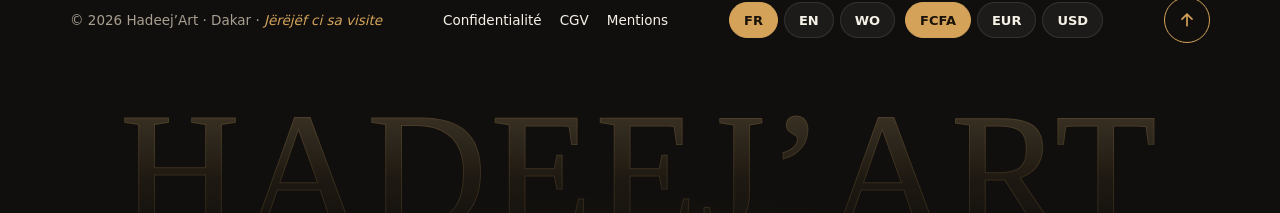
<file: politique-confidentialite.html>
<!DOCTYPE html>
<html lang="fr">
<head>
<meta charset="utf-8"/>
<meta name="viewport" content="width=device-width, initial-scale=1, viewport-fit=cover"/>
<meta http-equiv="Content-Security-Policy" content="default-src 'self'; script-src 'self' 'unsafe-inline' https://unpkg.com; style-src 'self' 'unsafe-inline' https://fonts.googleapis.com https://unpkg.com; font-src 'self' https://fonts.gstatic.com; img-src 'self' data: blob: https://*.tile.openstreetmap.org https://unpkg.com https://nwujdxrelsjicvsnbgzc.supabase.co; connect-src 'self' https://nwujdxrelsjicvsnbgzc.supabase.co https://nominatim.openstreetmap.org https://unpkg.com; object-src 'none'; base-uri 'self'; form-action 'self'">
<meta name="referrer" content="strict-origin-when-cross-origin">
<link rel="icon" type="image/png" sizes="32x32" href="images/icons/favicon-32.png">
<link rel="icon" type="image/png" sizes="192x192" href="images/icons/icon-192.png">
<link rel="apple-touch-icon" sizes="180x180" href="images/icons/icon-180.png">
<link rel="manifest" href="manifest.webmanifest">
<meta name="apple-mobile-web-app-capable" content="yes">
<meta name="mobile-web-app-capable" content="yes">
<meta name="apple-mobile-web-app-title" content="Hadeej’Art">
<title data-i18n="page_title_privacy">Politique de confidentialité — Hadeej’Art</title>
<link rel="preconnect" href="https://nwujdxrelsjicvsnbgzc.supabase.co" crossorigin>
<link rel="preconnect" href="https://fonts.googleapis.com">
<link rel="preconnect" href="https://fonts.gstatic.com" crossorigin>
<link rel="stylesheet" href="https://fonts.googleapis.com/css2?family=DM+Sans:ital,opsz,wght@0,9..40,400..800;1,9..40,400..600&family=Fraunces:ital,opsz,wght@0,9..144,400..800;1,9..144,400..600&family=Kenia&display=swap" media="print" onload="this.media='all'">
<noscript><link rel="stylesheet" href="https://fonts.googleapis.com/css2?family=DM+Sans:ital,opsz,wght@0,9..40,400..800;1,9..40,400..600&family=Fraunces:ital,opsz,wght@0,9..144,400..800;1,9..144,400..600&family=Kenia&display=swap"></noscript>
<link rel="stylesheet" href="css/style.css?v=9bf48f9a">
<meta name="description" content="Hadeej’Art — Politique de confidentialité : données collectées, usage, carte de livraison et vos droits.">
<link rel="canonical" href="https://hadeejart.store/politique-confidentialite.html">
<meta property="og:type" content="website">
<meta property="og:site_name" content="Hadeej’Art">
<meta property="og:locale" content="fr_FR">
<meta property="og:title" content="Politique de confidentialité — Hadeej’Art">
<meta property="og:description" content="Hadeej’Art — Politique de confidentialité : données collectées, usage, carte de livraison et vos droits.">
<meta property="og:url" content="https://hadeejart.store/politique-confidentialite.html">
<meta property="og:image" content="https://hadeejart.store/images/logo.png">
<meta name="twitter:card" content="summary">
<meta name="theme-color" content="#111111">
</head>
<body>
<div id="pageLoader" aria-hidden="true">
  <div class="page-loader-halo">
    <div class="page-loader-mark"><img src="images/logo.png" alt=""></div>
  </div>
  <p class="page-loader-word">Hadeej’Art</p>
  <div class="page-loader-bar"></div>
</div>
<div class="hd-ribbon" id="hdRibbon">
  <div class="hd-weave" aria-hidden="true"></div>
  <p class="hd-micro"><span class="hd-micro-full" data-i18n="hd_micro_full">Confectionné à Dakar (S–XXL) ◆ Wave · Orange Money · Sendwave · TapTap Send ◆ Dalal ak jàmm</span><span class="hd-micro-short" data-i18n="hd_micro_short">Confectionné à Dakar · Commande via WhatsApp</span></p>
</div>

<header class="hd" id="siteHeader">
  <div class="hd-bar">
    <nav class="main-nav hd-nav" id="mainNav" data-i18n-aria="nav_main_aria" aria-label="Navigation principale">
      <div class="nav-item" id="navShop">
        <button type="button" class="nav-link" id="navShopBtn" aria-haspopup="true" aria-expanded="false">
          <sup aria-hidden="true">01</sup><span data-i18n="nav_shop">Boutique</span>
          <svg class="chev" viewBox="0 0 24 24" aria-hidden="true"><path d="M6 9l6 6 6-6"/></svg>
        </button>
        <div class="dropdown" id="navShopMenu" role="menu" data-i18n-aria="nav_shop" aria-label="Boutique"></div>
      </div>
      <div class="nav-item" id="navCollections">
        <button type="button" class="nav-link" id="navCollectionsBtn" aria-haspopup="true" aria-expanded="false">
          <sup aria-hidden="true">02</sup><span data-i18n="nav_collections">Collections</span>
          <svg class="chev" viewBox="0 0 24 24" aria-hidden="true"><path d="M6 9l6 6 6-6"/></svg>
        </button>
        <div class="dropdown" id="navCollectionsMenu" role="menu" data-i18n-aria="nav_collections" aria-label="Collections"></div>
      </div>
      <a class="nav-link nav-plain" id="navContact" href="contact.html"><sup aria-hidden="true">03</sup><span data-i18n="nav_contact">Contact</span></a>
      <a class="nav-link nav-plain" id="navFaq" href="faq.html"><sup aria-hidden="true">04</sup><span data-i18n="nav_faq">FAQ</span></a>
    </nav>

    <a class="hd-brand" href="index.html" data-i18n-aria="home_aria" aria-label="Retour à l’accueil">
      <span class="hd-emblem"><img src="images/logo.png" alt="" width="56" height="56"></span>
      <span class="hd-word">HADEEJ’ART</span>
    </a>

    <div class="hd-actions">
      <select id="langSelect" class="hd-select lang-select" data-i18n-aria="lang_label" data-i18n-title="lang_label" title="Langue">
        <option value="fr">FR</option>
        <option value="en">EN</option>
        <option value="wo">WO</option>
      </select>
      <select id="currencySelect" class="hd-select currency-select" data-i18n-aria="currency_label" data-i18n-title="currency_label" title="Devise">
        <option value="FCFA">FCFA</option>
        <option value="EUR">EUR</option>
        <option value="USD">USD</option>
      </select>
      <a id="cartBtn" class="hd-cart" href="index.html" data-i18n-aria="cart" aria-label="Panier">
        <svg viewBox="0 0 24 24" aria-hidden="true"><path d="M5.5 8.5h13l-1 11h-11z" fill="none" stroke="currentColor" stroke-width="1.6" stroke-linejoin="round"/><path d="M9 8.5V7a3 3 0 0 1 6 0v1.5" fill="none" stroke="currentColor" stroke-width="1.6" stroke-linecap="round"/></svg>
        <span class="hd-cart-label" data-i18n="cart">Panier</span>
        <span class="hd-count" id="cartCount">0</span>
      </a>
      <button type="button" class="hd-burger" id="hamburgerBtn" aria-haspopup="true" aria-expanded="false" aria-controls="mobileMenu" data-i18n-aria="menu_open" aria-label="Ouvrir le menu">
        <span></span><span></span>
      </button>
    </div>
  </div>
</header>

<!-- RIDEAU D'ATELIER (menu mobile plein écran) -->
<div class="mobile-menu mm" id="mobileMenu" role="dialog" aria-modal="true" aria-label="Menu" data-i18n-aria="nav_main_aria">
  <svg class="mm-corner mm-corner-tl" viewBox="0 0 80 80" aria-hidden="true"><g fill="none" stroke="#D4A359" stroke-width="1.2" opacity=".55"><path d="M2 40l38-38 38 38-38 38z"/><path d="M14 40l26-26 26 26-26 26z"/><path d="M26 40l14-14 14 14-14 14z"/></g></svg>
  <svg class="mm-corner mm-corner-br" viewBox="0 0 80 80" aria-hidden="true"><g fill="none" stroke="#D4A359" stroke-width="1.2" opacity=".55"><path d="M2 40l38-38 38 38-38 38z"/><path d="M14 40l26-26 26 26-26 26z"/><path d="M26 40l14-14 14 14-14 14z"/></g></svg>
  <div class="mobile-menu-head">
    <a class="hd-brand" href="index.html" data-i18n-aria="home_aria" aria-label="Retour à l’accueil">
      <span class="hd-emblem"><img src="images/logo.png" alt="" width="56" height="56"></span>
      <span class="hd-word">HADEEJ’ART</span>
    </a>
    <button type="button" class="mobile-menu-close" id="mobileMenuClose" data-i18n-aria="menu_close" aria-label="Fermer le menu">
      <svg viewBox="0 0 24 24" aria-hidden="true"><path d="M5 5l14 14M19 5L5 19"/></svg>
    </button>
  </div>
  <nav class="mobile-menu-body mobile-links" data-i18n-aria="nav_main_aria" aria-label="Navigation principale">
    <a class="mobile-link" href="index.html#catalogue"><span class="mobile-link-num" aria-hidden="true">01</span><span class="mobile-link-label" data-i18n="nav_shop">Boutique</span></a>
    <a class="mobile-link" href="collections.html"><span class="mobile-link-num" aria-hidden="true">02</span><span class="mobile-link-label" data-i18n="nav_collections">Collections</span></a>
    <a class="mobile-link" href="contact.html"><span class="mobile-link-num" aria-hidden="true">03</span><span class="mobile-link-label" data-i18n="nav_contact">Contact</span></a>
    <a class="mobile-link" href="faq.html"><span class="mobile-link-num" aria-hidden="true">04</span><span class="mobile-link-label" data-i18n="nav_faq">FAQ</span></a>
    <div class="mm-prefs">
      <div class="mm-pref"><span class="mm-pref-label" data-i18n="footer_langs_title">Langue</span>
        <div class="mm-pills" role="group" aria-label="Langue">
          <button type="button" class="mm-pill" data-lang="fr">FR</button><button type="button" class="mm-pill" data-lang="en">EN</button><button type="button" class="mm-pill" data-lang="wo">WO</button>
        </div></div>
      <div class="mm-pref"><span class="mm-pref-label" data-i18n="footer_currencies_title">Devise</span>
        <div class="mm-pills" role="group" aria-label="Devise">
          <button type="button" class="mm-pill" data-currency="FCFA">FCFA</button><button type="button" class="mm-pill" data-currency="EUR">EUR</button><button type="button" class="mm-pill" data-currency="USD">USD</button>
        </div></div>
    </div>
    <a class="mm-wa" id="mobileWaLink" data-wa target="_blank" rel="noopener" data-i18n="mm_wa_cta">Écrire à l’atelier sur WhatsApp ↗</a>
  </nav>
</div>

<div class="container" id="top">

  <!-- CONTENU -->
  <a class="back-link" href="index.html">← <span data-i18n="footer_home_link">Accueil</span></a>

  <section class="page-hero">
    <div class="ribbon"></div>
    <h1 data-i18n="privacy_link">Politique de confidentialité</h1>
    <p class="page-updated"><span data-i18n="privacy_updated_label">Dernière mise à jour :</span> <span id="updateDate"></span></p>
  </section>

  <div class="content-card">
    <h2 data-i18n="privacy_s1_title">1. Qui sommes-nous</h2>
    <div data-i18n-html="privacy_s1_body"><p>Hadeej’Art est une boutique de créations et accessoires inspirés du wax, basée au Sénégal.</p></div>

    <h2 data-i18n="privacy_s2_title">2. Données que nous collectons</h2>
    <div data-i18n-html="privacy_s2_body"></div>

    <h2 data-i18n="privacy_s3_title">3. Comment nous utilisons ces données</h2>
    <div data-i18n-html="privacy_s3_body"></div>

    <h2 data-i18n="privacy_s4_title">4. Carte de livraison — OpenStreetMap / Nominatim</h2>
    <div data-i18n-html="privacy_s4_body"></div>

    <h2 data-i18n="privacy_s5_title">5. Commande via WhatsApp</h2>
    <div data-i18n-html="privacy_s5_body"></div>

    <h2 data-i18n="privacy_s6_title">6. Conservation et hébergement</h2>
    <div data-i18n-html="privacy_s6_body"></div>

    <h2 data-i18n="privacy_s7_title">7. Vos droits</h2>
    <div data-i18n-html="privacy_s7_body"></div>

    <h2 data-i18n="privacy_s8_title">8. Contact</h2>
    <div data-i18n-html="privacy_s8_body"></div>
  </div>

  <div class="motif-bar motif-bottom" aria-hidden="true"></div>

</div>

<!-- PIED DE PAGE -->
<footer class="mf" id="siteFooter">
  <div class="mf-stitch" aria-hidden="true">
    <svg viewBox="0 0 120 24" width="120" height="24" focusable="false"><g fill="none" stroke="#D4A359" stroke-width="1.2"><path d="M8 12l8-8 8 8-8 8z"/><path d="M36 12l8-8 8 8-8 8z"/><path d="M64 12l8-8 8 8-8 8z"/><path d="M92 12l8-8 8 8-8 8z"/></g><g fill="#D4A359"><circle cx="30" cy="12" r="1.6"/><circle cx="58" cy="12" r="1.6"/><circle cx="86" cy="12" r="1.6"/></g></svg>
  </div>
  <div class="mf-inner">
    <div class="mf-grid">
      <section class="mf-label" aria-labelledby="mfBrand">
        <img class="mf-logo" src="images/logo.png" alt="" width="64" height="64" loading="lazy">
        <p class="mf-tagline" id="mfBrand" data-i18n="footer_tagline">Portez votre histoire</p>
        <p class="mf-badge" data-i18n="ft_badge">Confectionné à Dakar · Tailles S–XXL</p>
        <p class="mf-about" data-i18n="footer_about">Hadeej’Art conçoit des pièces wax authentiques, pensées et confectionnées avec soin, pour raconter une histoire à chaque tenue.</p>
        <ul class="mf-social" id="mfSocial" hidden></ul>
      </section>

      <nav class="mf-col" aria-labelledby="mfMaison">
        <h2 class="mf-h" id="mfMaison" data-i18n="ft_maison">La Maison</h2>
        <ul class="mf-links">
          <li><a href="index.html#catalogue" data-i18n="nav_shop">Boutique</a></li>
          <li><a href="collections.html" data-i18n="nav_collections">Collections</a></li>
          <li><a href="faq.html" data-i18n="ft_faq">FAQ &amp; guide des tailles</a></li>
          <li><a href="contact.html" data-i18n="nav_contact">Contact</a></li>
        </ul>
      </nav>

      <section class="mf-col" aria-labelledby="mfAtelier">
        <h2 class="mf-h" id="mfAtelier" data-i18n="ft_atelier">Atelier &amp; contact</h2>
        <a class="mf-wa" id="footerWaLink" target="_blank" rel="noopener" data-i18n="ft_wa">WhatsApp direct ↗</a>
        <p class="mf-line" data-i18n="ft_place">Dakar, Sénégal</p>
        <p class="mf-line" data-i18n="ft_delivery">Livraison et paiement confirmés avec vous sur WhatsApp</p>
      </section>

      <section class="mf-col mf-vip" aria-labelledby="mfVip">
        <h2 class="mf-h" id="mfVip" data-i18n="ft_vip_title">Le Carnet de Tissus</h2>
        <p class="mf-line" data-i18n="ft_vip_text">Soyez prévenu(e) des nouveaux tissus wax et des éditions limitées.</p>
        <form class="mf-form" id="mfVipForm" novalidate>
          <label class="mf-sr" for="mfVipInput" data-i18n="ft_vip_label">E-mail ou numéro WhatsApp</label>
          <div class="mf-field">
            <input id="mfVipInput" name="contact" class="mf-input" type="text" inputmode="email" autocomplete="email" maxlength="200" data-i18n-placeholder="ft_vip_placeholder" placeholder="E-mail ou N° WhatsApp" aria-describedby="mfVipMsg">
            <input type="text" name="website" tabindex="-1" autocomplete="off" class="mf-hp" aria-hidden="true">
            <button class="mf-btn" type="submit" id="mfVipBtn" data-i18n="ft_vip_btn">Rejoindre →</button>
          </div>
          <p class="mf-msg" id="mfVipMsg" role="status" aria-live="polite"></p>
          <p class="mf-fine"><span data-i18n="ft_vip_consent">Vos coordonnées servent uniquement à vous écrire à ce sujet.</span> <a href="politique-confidentialite.html" data-i18n="privacy_link">Politique de confidentialité</a></p>
        </form>
      </section>
    </div>

    <div class="mf-pay">
      <span class="mf-pay-label" data-i18n="footer_payments_title">Paiement accepté</span>
      <ul class="mf-pills" aria-label="Moyens de paiement">
        <li>Wave</li><li>Orange Money</li><li>Sendwave</li><li>TapTap Send</li>
      </ul>
    </div>

    <div class="mf-util">
      <p class="mf-copy">© <span id="footerYear"></span> Hadeej’Art · Dakar <span class="mf-sep" aria-hidden="true">·</span> <em>Jërëjëf ci sa visite</em></p>
      <ul class="mf-legal">
        <li><a href="politique-confidentialite.html" data-i18n="ft_privacy_short">Confidentialité</a></li>
        <li><a href="conditions-generales.html" data-i18n="ft_terms_short">CGV</a></li>
        <li><a href="mentions-legales.html" data-i18n="ft_legal_short">Mentions</a></li>
      </ul>
      <div class="mf-prefs">
        <div class="mf-pillrow" id="footerLangRow" role="group" aria-label="Langue">
          <button type="button" class="mf-pill" data-lang="fr">FR</button>
          <button type="button" class="mf-pill" data-lang="en">EN</button>
          <button type="button" class="mf-pill" data-lang="wo">WO</button>
        </div>
        <div class="mf-pillrow" id="footerCurrencyRow" role="group" aria-label="Devise">
          <button type="button" class="mf-pill" data-currency="FCFA">FCFA</button>
          <button type="button" class="mf-pill" data-currency="EUR">EUR</button>
          <button type="button" class="mf-pill" data-currency="USD">USD</button>
        </div>
      </div>
    </div>
  </div>
  <div class="mf-wordmark" aria-hidden="true">HADEEJ’ART</div>
</footer>

<script src="js/config.js?v=c936df79"></script>
<script src="js/utils.js?v=42bbca5e"></script>
<script src="js/i18n.js?v=e074d265"></script>
<script src="js/currency.js?v=b84c893c"></script>
<script src="js/data.js?v=ad27f3b2"></script>
<script src="js/api.js?v=fb625e1e"></script>
<script src="js/nav.js?v=8af2d8a9"></script>
<script src="js/ui.js?v=aa08dacc"></script>
<script>
  function initPageContent() {
    const d = document.getElementById('updateDate');
    if (d) {
      const locale = CURRENT_LANG === 'en' ? 'en-GB' : 'fr-FR';
      d.textContent = new Date().toLocaleDateString(locale, { year: 'numeric', month: 'long', day: 'numeric' });
    }
  }
</script>
<script src="js/page.js?v=44b419d0"></script>
</body>
</html>
</file>
<file: css/style.css>
/* ======================================================================
   Hadeej'Art — Feuille de styles
   ====================================================================== */

:root{
  --bg:#f6d7c4;
  --paper:#fff7f1;
  --brand:#d47a2c;
  --brand-700:#9e5317;
  --ink:#2b1e12;
  --terracotta:#C1440E;
  --safran:#F2B90C;
  --emerald:#146356;
  --noir:#1A1A1A;

  /* ====== Échelle de z-index (du plus bas au plus haut) ======
     Documentée ici pour éviter toute superposition accidentelle :
     contenu (auto) < header collant < menu Boutique/Collections/Infos <
     panier < menu mobile plein écran < modales (fiche détail, client) <
     visionneuse plein écran (ouverte depuis la fiche détail, doit donc
     toujours passer au-dessus). */
  --z-header: 60;
  --z-dropdown: 70;
  --z-panel: 80;
  --z-mobile-menu: 200;
  --z-modal: 300;
  --z-lightbox: 400;
  --z-loader: 500;
}
*{box-sizing:border-box}
html,body{margin:0;padding:0;background:var(--bg);color:var(--ink);font:16px/1.5 var(--font-body)}

/* --- Écran de chargement (toutes les pages publiques) ---
   Affiché immédiatement au chargement de la page, masqué dès que son
   contenu essentiel est prêt (catalogue, menus…) — voir hidePageLoader()
   dans js/utils.js, appelé par main.js et page.js, avec un filet de
   sécurité qui le masque de toute façon après quelques secondes.
   Reprend l'identité du site plutôt qu'un rond générique : le halo tourne
   dans les couleurs de la marque, la barre en bas reprend le tissage animé
   des bandes motif du header/footer (voir .motif-bar, @keyframes slidePattern). */
#pageLoader{
  position:fixed; inset:0; z-index:var(--z-loader); display:flex; flex-direction:column;
  align-items:center; justify-content:center; gap:18px; background:var(--bg);
  background-image:
    radial-gradient(circle at 12px 12px, rgba(0,0,0,.05) 2px, transparent 3px),
    linear-gradient(90deg, rgba(0,0,0,.03) 1px, transparent 1px),
    linear-gradient(180deg, rgba(0,0,0,.03) 1px, transparent 1px);
  background-size: 24px 24px, 60px 60px, 60px 60px;
  transition:opacity .4s ease, visibility .4s ease;
}
#pageLoader.hide{ opacity:0; visibility:hidden; pointer-events:none; }
.page-loader-halo{
  position:relative; width:120px; height:120px; display:flex; align-items:center; justify-content:center;
}
.page-loader-halo::before{
  content:""; position:absolute; inset:0; border-radius:50%;
  background:conic-gradient(from 0deg, var(--brand-700), var(--safran), var(--terracotta), var(--emerald), var(--brand-700));
  animation:loaderSpin 2.2s linear infinite;
  -webkit-mask:radial-gradient(farthest-side, transparent calc(100% - 7px), #000 calc(100% - 7px));
  mask:radial-gradient(farthest-side, transparent calc(100% - 7px), #000 calc(100% - 7px));
}
.page-loader-mark{
  position:relative; z-index:1; width:92px; height:92px; display:grid; place-items:center;
  animation:loaderPulse 1.8s ease-in-out infinite;
}
.page-loader-mark img{ width:100%; height:100%; object-fit:contain; }
.page-loader-word{ margin:0; font:400 26px var(--font-display); color:var(--brand-700); letter-spacing:.5px; animation:loaderFade 1.8s ease-in-out infinite; }
.page-loader-bar{
  width:140px; height:10px; border-radius:8px; overflow:hidden; border:1px solid #0001;
  box-shadow:0 8px 14px rgba(0,0,0,.15) inset; background:#f4cdb7; position:relative;
}
.page-loader-bar::before{
  content:""; position:absolute; inset:0;
  background:repeating-linear-gradient(90deg,var(--brand-700) 0 12px,var(--brand) 12px 24px,#f1b37f 24px 36px);
  animation:slidePattern 3s linear infinite;
}
@keyframes loaderSpin{ to{ transform:rotate(360deg); } }
@keyframes loaderPulse{ 0%,100%{ transform:scale(1); } 50%{ transform:scale(1.07); } }
@keyframes loaderFade{ 0%,100%{ opacity:.55; } 50%{ opacity:1; } }
@media (prefers-reduced-motion:reduce){
  .page-loader-halo::before, .page-loader-mark, .page-loader-word, .page-loader-bar::before{ animation:none; }
}
body{
  font-family: var(--font-body);
  background-image:
    radial-gradient(circle at 12px 12px, rgba(0,0,0,.025) 2px, transparent 3px),
    url("data:image/svg+xml;utf8,<svg xmlns='http://www.w3.org/2000/svg' width='120' height='120' viewBox='0 0 120 120'><g opacity='0.035' stroke='%232b1e12' stroke-width='1.5' fill='none'><path d='M0 60h120M60 0v120'/><path d='M15 15l15 15-15 15-15-15zM90 90l15 15-15 15-15-15z'/><circle cx='30' cy='90' r='6'/><circle cx='90' cy='30' r='6'/></g></svg>");
  background-size: 24px 24px, 120px 120px;
}
img{max-width:100%;height:auto;display:block}
.container{
  max-width:1100px;margin:0 auto;
  padding:20px max(16px, env(safe-area-inset-right)) 20px max(16px, env(safe-area-inset-left));
}

/* ====== HEADER ======
   Deux états, franchement différents plutôt qu'un simple changement
   d'opacité : au repos, le header se fond dans le hero (grand, aéré,
   quasi transparent) ; dès le premier défilement, il se contracte en
   bandeau premium opaque avec sa propre lisière tissée en pied — comme un
   ourlet — et l'identité (logo, titre) se resserre avec lui. */
.header{
  display:flex;align-items:center;justify-content:space-between;gap:18px;position:sticky;top:0;
  background:linear-gradient(180deg,rgba(255,244,230,.72),rgba(246,215,196,.35));backdrop-filter:blur(2px);
  /* Au repos : un pointillé de couture sous le header, comme un ourlet
     piqué à la main — il devient lisière tissée une fois le bandeau contracté. */
  border-bottom:1.5px dashed rgba(122,75,33,.35);
  z-index:var(--z-header);
  padding-block:20px;
  /* Réserve l'encoche/île dynamique en haut : le header colle au tout
     haut de l'écran dès le défilement, y compris sous cette zone. */
  padding-top:calc(20px + env(safe-area-inset-top));
  transition:background .35s ease, backdrop-filter .35s ease, box-shadow .35s ease,
             border-color .35s ease, padding .3s cubic-bezier(.22,.9,.32,1);
}
/* Trame de tissu discrète, visible seulement au repos (le bandeau
   contracté, lui, est uni et lisible avant tout). */
.header::before{
  content:""; position:absolute; inset:0; z-index:-1; pointer-events:none;
  background:repeating-linear-gradient(45deg,rgba(181,67,42,.07) 0 2px,transparent 2px 10px),
             repeating-linear-gradient(-45deg,rgba(232,163,23,.08) 0 2px,transparent 2px 10px);
  transition:opacity .3s ease;
}
.header.scrolled::before{ opacity:0; }
.header::after{
  /* Lisière tissée en pied de header, façon ourlet — n'apparaît qu'une
     fois le bandeau contracté, pour marquer nettement la transition. */
  content:""; position:absolute; left:0; right:0; bottom:-3px; height:3px;
  background:repeating-linear-gradient(90deg,var(--brand-700) 0 14px,var(--brand) 14px 28px,#f1b37f 28px 42px);
  opacity:0; transition:opacity .3s ease;
  pointer-events:none;
}
.header.scrolled{
  background:rgba(250,232,213,.96);backdrop-filter:blur(14px) saturate(1.1);
  box-shadow:0 12px 28px rgba(80,40,10,.24);
  border-bottom-color:transparent;
  padding-block:8px;
  padding-top:calc(8px + env(safe-area-inset-top));
}
.header.scrolled::after{ opacity:.9; }
/* La marque est un vrai lien vers l'accueil (fonctionne sans JavaScript). */
.brand{display:flex;align-items:center;gap:14px;color:inherit;text-decoration:none;border-radius:16px;min-width:44px;min-height:44px}
.brand:focus-visible{ outline:3px solid #ffcf9c; outline-offset:4px; }
.brand-text{ display:flex; flex-direction:column; align-items:flex-start; min-width:0; }
.brand .badge{ white-space:nowrap; max-width:100%; text-overflow:ellipsis; }
/* Entre 861 et 1100 px, nav + sélecteurs + panier occupent la barre : l'accroche
   cède la place plutôt que de passer sur plusieurs lignes et gonfler le header. */
@media (min-width:861px) and (max-width:1100px){ .brand .badge{ display:none; } }
.brand-name{ display:block; line-height:1.05; }
.brand .mark{
  width:72px;height:72px;display:grid;place-items:center;position:relative;flex:0 0 auto;
  transition:width .3s cubic-bezier(.22,.9,.32,1), height .3s cubic-bezier(.22,.9,.32,1), transform .35s cubic-bezier(.34,1.56,.64,1);
}
.brand:hover .mark{ transform:rotate(-6deg) scale(1.05); }
.header.scrolled .brand .mark{ width:48px; height:48px; }
.brand .mark img{width:100%;height:100%;object-fit:contain}
.brand-name{margin:0;font:800 30px var(--font-body);transition:font-size .3s cubic-bezier(.22,.9,.32,1);}
.header.scrolled .brand-name{ font-size:20px; }
.brand-name,
.hero h1{
  font-family: var(--font-display);
  font-weight: 800;
  letter-spacing: .5px;
  text-shadow: 0 1px 0 rgba(0,0,0,.06);
}
.badge{
  /* 80px, pas une valeur ajustée à 1-2 lignes : sur les largeurs moyennes
     (861-1024px), nav + pastilles langue/devise + panier compressent le
     bloc marque au point que l'accroche peut passer sur 3 lignes — une
     limite trop juste coupait alors le texte au repos, pas seulement au
     scroll (seul moment où elle doit vraiment disparaître, via la règle
     .scrolled ci-dessous). */
  font:600 12px var(--font-body);opacity:.75; position:relative; display:inline-block; padding-bottom:3px;
  max-height:80px; overflow:hidden; transition:max-height .3s ease, opacity .3s ease, margin .3s ease;
}
/* Petit fil discret sous l'accroche, comme une couture — s'efface quand
   le header se resserre, pour ne garder que l'essentiel. */
.badge::after{
  content:""; position:absolute; left:0; bottom:0; height:1px; width:28px;
  background-image:repeating-linear-gradient(90deg,var(--brand-700) 0 3px,transparent 3px 6px);
  opacity:.6;
}
.header.scrolled .badge{ max-height:0; opacity:0; margin:0; }

.action{display:inline-flex;gap:10px;align-items:center}
.btn{display:inline-flex;align-items:center;gap:8px;border:0;border-radius:999px;background-image:linear-gradient(180deg,var(--brand),var(--brand-700));color:#fff;padding:10px 16px;font-weight:800;box-shadow:0 8px 18px rgba(0,0,0,.18);cursor:pointer;text-decoration:none;transition: transform .15s ease, box-shadow .2s ease, filter .2s ease;}
.btn:hover{ transform: translateY(-1px); box-shadow:0 14px 24px rgba(0,0,0,.22); filter: saturate(1.05); }
.btn span.bubble{display:inline-grid;place-items:center;background:#fff;color:var(--brand-700);min-width:20px;height:20px;border-radius:999px;font:800 12px var(--font-body);padding:0 5px}
.btn.ghost{background:#fff;color:var(--emerald);box-shadow:0 1px 2px rgba(0,0,0,.08);border:1px solid #0001}
.btn.ghost:hover{ background:#fff; color:#0F4F46; border-color:#0002; box-shadow:0 4px 12px rgba(0,0,0,.12); }

/* ====== HERO ====== */
.hero{display:grid;grid-template-columns:1.05fr .95fr;gap:22px;margin:18px 0 28px}
@media(max-width:860px){.hero{grid-template-columns:1fr;}}
.hero-card{background:var(--paper);border-radius:20px;padding:22px 24px;box-shadow:0 18px 36px rgba(0,0,0,.18)}

.hero-frame{
  position:relative;
  background:#f4cdb7;
  border:1px solid #0001;
  box-shadow:0 18px 46px rgba(0,0,0,.18),0 0 0 6px rgba(212,122,44,.08) inset;
  min-height:320px;
  display:grid;
  place-items:center;
  padding:0;
}
.hero-frame .logo-hero{
  display:block;margin:0 auto;
  width: min(78%, 420px);
  height: auto; object-fit: contain;
  border-radius: 16px;
  box-shadow: 0 10px 24px rgba(0,0,0,.12);
}

.hero-inline{display:flex;align-items:center;gap:12px;margin-bottom:8px}
.logo-inline{width:72px;height:72px}
.logo-inline img{width:100%;height:100%;object-fit:contain}
.hero h1{margin:0;font:800 42px/1.08 var(--font-display);color:var(--brand-700);letter-spacing:.5px}
@media(max-width:520px){.hero h1{font-size:34px}}
@media(max-width:380px){.hero h1{font-size:28px}}
.hero-sub{margin:.6rem 0 .2rem;color:#3a2a1c}
.note{font-size:13px;opacity:.7;margin-top:.4rem}
.ribbon{height:10px;border-radius:8px;margin-bottom:12px;background:repeating-linear-gradient(90deg,var(--brand-700) 0 14px,var(--brand) 14px 28px,#f1b37f 28px 42px);opacity:.9}
.beads{margin:12px 0 6px;height:10px;background:radial-gradient(var(--brand-700) 1.6px,transparent 2.8px) 0 0/18px 10px repeat-x;opacity:.85}
.cta-row{display:flex;align-items:center;gap:1rem;flex-wrap:wrap;margin-top:1rem}
.cta-hero{display:inline-flex}
.cta-hero-2{display:inline-flex}
.cta-hint{margin:0; color:#7a624f; font-size:.95rem; line-height:1.3; white-space:normal;}
@media (max-width:720px){
  .cta-row{flex-direction:column; align-items:flex-start; gap:.6rem;}
  .cta-hint{font-size:.9rem;}
}

/* CTA collant mobile */
.mobile-sticky-cta{display:none !important}
@media(max-width:760px){
  .mobile-sticky-cta{
    position:sticky;bottom:12px;display:flex;justify-content:center;margin-top:8px;z-index:45
  }
  .mobile-sticky-cta .btn{box-shadow:0 10px 22px rgba(0,0,0,.25)}
}

/* ====== Bandes motifs africains ====== */
.motif-bar{
  height: 22px;
  border-radius: 12px;
  overflow: hidden;
  border: 1px solid #0001;
  box-shadow: 0 8px 18px rgba(0,0,0,.15) inset, 0 6px 16px rgba(0,0,0,.12);
  background: #f4cdb7;
  position: relative;
}
.motif-bar::before{
  content:"";
  position:absolute; inset:0;
  background: repeating-linear-gradient(90deg,var(--brand-700) 0 16px,var(--brand) 16px 32px,#f1b37f 32px 48px);
  animation: slidePattern 12s linear infinite;
}
/* Bande de motif : uniquement le fil de couleurs qui défile (les chevrons ont été retirés). */
.motif-top{ margin: 10px 0 18px; }
.motif-bottom{ margin: 26px 0 12px; }
@keyframes slidePattern { from{ background-position:0 0, 0 0 } to{ background-position:120px 0, 120px 0 } }

/* ====== CATALOGUE ====== */
.section-title{display:flex;align-items:center;gap:10px;margin:6px 0 14px;color:var(--noir);text-transform:uppercase;letter-spacing:.6px}
.section-title:before{content:"";width:62px;height:10px;border-radius:6px;background:repeating-linear-gradient(90deg,var(--safran) 0 12px, var(--brand) 12px 24px);opacity:.7}

/* Filtres de catégories */
.category-filters{display:flex;flex-wrap:wrap;gap:8px;margin:0 0 16px}
.chip{
  border:1.5px solid #e6d7c8;background:#fff6ee;color:#5a3b25;
  font-weight:700;font-size:13px;padding:8px 14px;border-radius:999px;cursor:pointer;
  transition:transform .08s ease, background .15s, border-color .15s, box-shadow .15s;
}
.chip:hover{ transform:translateY(-1px); background:#ffeede; }
.chip.active{ background:var(--brand-700); color:#fff; border-color:var(--brand-700); box-shadow:0 6px 18px rgba(196,109,32,.25); }

.grid{display:grid;grid-template-columns:repeat(4,1fr);gap:16px}
@media(max-width:1020px){.grid{grid-template-columns:repeat(3,1fr)}}
/* En dessous de 760px, la grille reste impérativement à 2 colonnes (y
   compris sur les très petits téléphones, ex: 320px) : voir les
   ajustements de densité de carte plus bas plutôt qu'un repli à 1 colonne. */
@media(max-width:760px){.grid{grid-template-columns:repeat(2,1fr); gap:10px;}}
@media(max-width:400px){.grid{gap:8px}}
.card{background:#fff;border:1px solid #0001;border-radius:16px;overflow:hidden;box-shadow:0 10px 24px rgba(0,0,0,.12);position:relative;transition: transform .18s ease, box-shadow .2s ease; display:flex; flex-direction:column;}
.card:hover{ transform: translateY(-4px); box-shadow:0 16px 30px rgba(0,0,0,.18); }
.card:before{content:"";position:absolute;left:0;right:0;top:0;height:6px;background:repeating-linear-gradient(90deg,var(--brand-700) 0 12px,var(--brand) 12px 24px);opacity:.45}
.card img{display:block;width:100%;aspect-ratio:3/4;height:auto;object-fit:cover;background:#f4cdb7;transition: transform .35s ease;}
.card:hover img{ transform: scale(1.03); }
.card .cap{padding:12px 14px 14px; display:flex; flex-direction:column; flex:1;}
.card h3,
#dName {
  margin:2px 0 2px;font:800 18px var(--font-body);
  font-family: var(--font-display);
  letter-spacing: .3px;
}
.card h3{
  display:-webkit-box; -webkit-line-clamp:2; -webkit-box-orient:vertical; overflow:hidden;
}
.price {
  font:800 16px var(--font-body);margin:4px 0 10px;
  letter-spacing: .2px;
  font-weight:700;
}
.row{display:flex;gap:10px;flex-wrap:wrap; margin-top:auto;}
.btn.sm{padding:8px 12px;border-radius:12px;font-weight:700}
.btn.icon{gap:6px}

/* ====== Densité réduite des cartes sur mobile (grille 2 colonnes) ====== */
@media(max-width:760px){
  .card .cap{padding:9px 10px 11px}
  .card h3{font-size:15px; line-height:1.25; margin:0 0 3px;}
  .price{font-size:14px; margin:2px 0 8px;}
  .card .row{flex-direction:column; gap:6px;}
  .card .row .btn{width:100%; justify-content:center; padding:9px 8px; font-size:12.5px; white-space:nowrap;}
}
@media(max-width:360px){
  .card h3{font-size:14px}
  .price{font-size:13px}
}

/* ====== MODALS ======
   position:fixed + overflow-y:auto sur .modal (plutôt que sur .sheet ou
   sa seule .body) : si la fiche est plus haute que l'écran (beaucoup de
   champs + clavier virtuel ouvert), c'est la modale entière qui défile,
   jamais coupée en haut — le bouton fermer reste donc toujours atteignable
   par un simple scroll, et au-dessus du header du site grâce au z-index. */
.modal{
  position:fixed;inset:0;background:rgba(43,30,18,.5);
  display:flex;align-items:flex-start;justify-content:center;
  overflow-y:auto;-webkit-overflow-scrolling:touch;overscroll-behavior:contain;
  padding:max(20px, env(safe-area-inset-top)) max(20px, env(safe-area-inset-right)) max(20px, env(safe-area-inset-bottom)) max(20px, env(safe-area-inset-left));
  z-index:var(--z-modal);
  opacity:0;visibility:hidden;pointer-events:none;transition:opacity .22s ease,visibility 0s linear .22s;
}
.modal.show{opacity:1;visibility:visible;pointer-events:auto;transition:opacity .22s ease}
@media(min-height:640px){ .modal{ padding-top:max(48px, env(safe-area-inset-top)); } }
.sheet{background:#fff;border-radius:18px;max-width:860px;width:100%;margin:auto;overflow:hidden;box-shadow:0 20px 60px rgba(0,0,0,.35)}
.sheet header{
  display:flex;justify-content:space-between;align-items:center;gap:12px;padding:16px 18px;background:#fff7f1;border-bottom:1px solid #0001;
  position:sticky;top:0;z-index:2; /* toujours visible : le bouton fermer ne se fait jamais scroller hors champ */
}
.sheet header .btn.ghost{ flex:0 0 auto; }
.sheet .body{display:grid;grid-template-columns:1fr 1fr;gap:16px;padding:18px}
@media(max-width:780px){.sheet .body{grid-template-columns:1fr}}
.sheet .media{position:relative;background:#00000008;border-radius:14px;padding:8px;margin-bottom:12px}
.sheet .media img{width:100%;height:auto;max-height:70vh;object-fit:contain;display:block;border-radius:10px}
@media (max-width: 820px){ .sheet .body{ max-height: 82vh; overflow:auto; } .sheet .media img{ max-height: 40vh !important; } }
@media (max-width: 480px){ .sheet .media img{ max-height: 35vh !important; } }
.sheet .media .img-expand{
  position: absolute; right: 12px; top: 12px;
  min-width:40px; min-height:40px;
  background: rgba(255,255,255,.9); border: 0; border-radius: 10px; padding: 8px;
  cursor: pointer; box-shadow: 0 6px 18px rgba(0,0,0,.12);
}
.sheet .media .img-expand:hover{ background:#fff; }
.sheet .media .img-expand:focus-visible{ outline:3px solid #ffcf9c; outline-offset:2px; }
.sheet .media .img-expand svg{ width: 18px; height: 18px; stroke:#5b3b1f; fill:none; }
.sheet .media img#dImg{ cursor:zoom-in; }
.sheet .media-frame{ position:relative; overflow:hidden; border-radius:10px; }
@media (hover:hover) and (pointer:fine){
  .sheet .media-frame img#dImg{ transition:transform .35s ease; }
  .sheet .media-frame:hover img#dImg{ transform:scale(1.06); }
}
.gallery-nav{
  position:absolute; top:50%; transform:translateY(-50%); z-index:2;
  width:38px; height:38px; min-width:38px; min-height:38px; border-radius:50%;
  background:rgba(255,255,255,.92); border:0; cursor:pointer;
  display:flex; align-items:center; justify-content:center;
  box-shadow:0 6px 16px rgba(0,0,0,.18); transition:background .15s, transform .15s;
}
.gallery-nav:hover{ background:#fff; transform:translateY(-50%) scale(1.06); }
.gallery-nav:focus-visible{ outline:3px solid #ffcf9c; outline-offset:2px; }
.gallery-nav svg{ width:20px; height:20px; stroke:#5b3b1f; fill:none; stroke-width:2.4; }
.gallery-nav.prev{ left:10px; }
.gallery-nav.next{ right:10px; }
.gallery-count{
  position:absolute; left:50%; bottom:10px; transform:translateX(-50%); z-index:2;
  background:rgba(0,0,0,.55); color:#fff; font:700 12px var(--font-body);
  padding:4px 10px; border-radius:999px; letter-spacing:.02em;
}
@media (max-width:480px){ .gallery-nav{ width:34px; height:34px; min-width:34px; min-height:34px; } }

/* --- Galerie de vignettes (fiche détail) --- */
.thumbs{ display:flex; gap:8px; flex-wrap:wrap; margin-top:10px; }
.thumbs .thumb{
  width:56px; height:56px; padding:0; border-radius:10px; overflow:hidden; cursor:pointer;
  border:2px solid transparent; background:#f4cdb7; flex:0 0 auto;
  transition:border-color .15s, transform .1s ease;
}
.thumbs .thumb img{ width:100%; height:100%; object-fit:cover; }
.thumbs .thumb:hover{ transform:translateY(-2px); }
.thumbs .thumb:focus-visible{ outline:3px solid #ffcf9c; outline-offset:1px; }
.thumbs .thumb.active{ border-color:var(--brand-700); box-shadow:0 4px 10px rgba(0,0,0,.15); }

/* --- Étiquettes catégorie/collection + disponibilité (fiche détail) --- */
.detail-tags{ display:flex; flex-wrap:wrap; gap:6px; margin:2px 0 10px; }
.tag{
  display:inline-flex; align-items:center; font:700 12px var(--font-body); padding:5px 11px; border-radius:999px;
  background:#fff1e4; color:var(--brand-700); border:1px solid #f0d9bd;
}
.tag-collection{ background:#eaf3ef; color:var(--emerald); border-color:#cfe6dc; }
.detail-availability{
  display:flex; align-items:center; flex-wrap:wrap; gap:8px; font:600 13px var(--font-body); color:#4a6b52; margin:0 0 14px;
}
.detail-availability .avail-dot{ width:9px; height:9px; border-radius:50%; background:#2AA06A; flex:0 0 auto; box-shadow:0 0 0 3px rgba(42,160,106,.18); }
.detail-availability .sep-dot{ opacity:.4; }

.field{margin:10px 0}
.field label{display:block;font-weight:800;margin-bottom:6px;font-size:13px;letter-spacing:.3px;color:#5a3b25}
/* Champs texte + listes déroulantes natives : même habillage "tissu" que
   les pastilles langue/devise et les chips (fond crème, liseré brandé),
   pour que TOUTE liste déroulante du site (taille, sexe, variantes, pays,
   ville, quartier, tissu, couleur...) partage une seule identité visuelle
   forte plutôt que le style de formulaire générique du navigateur. */
.input,select,textarea{
  width:100%;border:1.5px solid #e6d7c8;border-radius:12px;padding:10px 12px;
  font:600 14px var(--font-body);color:var(--ink);background:#fff9f4;
  box-shadow:0 1px 0 rgba(0,0,0,.03) inset;
  transition:border-color .15s ease, box-shadow .2s ease, background-color .15s ease, transform .08s ease;
}
.input:hover,select:hover,textarea:hover{ border-color:var(--brand); background:#fffdfb; }
.input:focus,select:focus,textarea:focus{
  outline:none; border-color:var(--brand-700); background:#fff;
  box-shadow:0 0 0 4px rgba(212,122,44,.2), 0 8px 18px rgba(0,0,0,.08);
}
/* Zones tactiles confortables (>=44px) sur les champs de formulaire
   uniquement — pas sur les pastilles compactes langue/devise du header,
   qui doivent rester fines. */
.field select, .field .input, .field textarea{ min-height:44px; }
.field .epic-select{ display:block; width:100%; }
/* Flèche brandée cohérente sur TOUTES les listes déroulantes natives du
   site (taille, sexe, variantes...), pas seulement les pastilles
   langue/devise — comportement 100% natif (clavier, tactile, lecteurs
   d'écran) conservé, seul l'habillage change. La flèche change de teinte
   et s'anime légèrement au survol/focus pour rester vivante. */
select{
  appearance:none; -webkit-appearance:none; -moz-appearance:none;
  background-image:url('data:image/svg+xml;utf8,<svg xmlns="http://www.w3.org/2000/svg" viewBox="0 0 24 24"><path d="M6 9l6 6 6-6" stroke="%239e5317" stroke-width="2.6" fill="none" stroke-linecap="round" stroke-linejoin="round"/></svg>');
  background-repeat:no-repeat; background-position:right 12px center; background-size:16px;
  padding-right:38px; cursor:pointer; font-weight:700;
  transition:border-color .15s, box-shadow .15s, transform .08s ease, background-color .15s ease;
}
select:hover{ border-color:var(--brand); }
/* :not(.select-pill) : les pastilles langue/devise gèrent leur propre
   flèche (taille/position différentes) plus bas — éviter que cette règle,
   plus spécifique qu'une simple classe à cause du pseudo-état, ne l'écrase. */
select:not(.select-pill):hover{
  background-image:url('data:image/svg+xml;utf8,<svg xmlns="http://www.w3.org/2000/svg" viewBox="0 0 24 24"><path d="M6 9l6 6 6-6" stroke="%23d47a2c" stroke-width="2.6" fill="none" stroke-linecap="round" stroke-linejoin="round"/></svg>');
}
select:not(.select-pill):focus{
  background-image:url('data:image/svg+xml;utf8,<svg xmlns="http://www.w3.org/2000/svg" viewBox="0 0 24 24"><path d="M18 15l-6-6-6 6" stroke="%239e5317" stroke-width="2.6" fill="none" stroke-linecap="round" stroke-linejoin="round"/></svg>');
}
select:active{ transform:translateY(1px); }
/* Champs à suggestions libres (pays, ville, quartier, tissu, couleur) :
   même famille visuelle que les selects, avec la même flèche brandée (qui
   s'inverse quand le panneau est ouvert) — texte libre toujours possible,
   voir .epic-autocomplete dans ui.js pour le panneau. */
.epic-autocomplete{ position:relative; display:block; width:100%; }
.field .epic-autocomplete{ display:block; width:100%; }
.epic-autocomplete input{
  background-image:url('data:image/svg+xml;utf8,<svg xmlns="http://www.w3.org/2000/svg" viewBox="0 0 24 24"><path d="M6 9l6 6 6-6" stroke="%239e5317" stroke-width="2.6" fill="none" stroke-linecap="round" stroke-linejoin="round"/></svg>');
  background-repeat:no-repeat; background-position:right 12px center; background-size:16px;
  padding-right:38px; transition:border-color .15s ease, box-shadow .2s ease, background-color .15s ease, background-image .1s ease;
}
.epic-autocomplete input:hover{
  background-image:url('data:image/svg+xml;utf8,<svg xmlns="http://www.w3.org/2000/svg" viewBox="0 0 24 24"><path d="M6 9l6 6 6-6" stroke="%23d47a2c" stroke-width="2.6" fill="none" stroke-linecap="round" stroke-linejoin="round"/></svg>');
}
.epic-autocomplete input:focus, .epic-autocomplete input[aria-expanded="true"]{
  background-image:url('data:image/svg+xml;utf8,<svg xmlns="http://www.w3.org/2000/svg" viewBox="0 0 24 24"><path d="M18 15l-6-6-6 6" stroke="%239e5317" stroke-width="2.6" fill="none" stroke-linecap="round" stroke-linejoin="round"/></svg>');
}
/* Une seule flèche, à droite : les règles :hover/:focus de .input utilisent le
   raccourci « background », qui remet répétition et taille par défaut et
   faisait répéter la flèche sur toute la largeur du champ. */
.epic-autocomplete input,
.epic-autocomplete input:hover,
.epic-autocomplete input:focus,
.epic-autocomplete input[aria-expanded="true"]{
  background-repeat:no-repeat !important; background-position:right 12px center !important; background-size:16px 16px !important;
}

/* Lightbox plein écran (au-dessus de tout, y compris la modale fiche
   détail : elle peut s'ouvrir depuis celle-ci). */
.lightbox{
  position: fixed; inset: 0; background: rgba(0,0,0,.88); display: flex; align-items: center; justify-content: center; z-index: var(--z-lightbox);
  padding:max(16px, env(safe-area-inset-top)) max(16px, env(safe-area-inset-right)) max(16px, env(safe-area-inset-bottom)) max(16px, env(safe-area-inset-left));
  visibility:hidden; opacity:0; pointer-events:none; transition:opacity 0s linear .18s,visibility 0s linear .18s;
}
.lightbox.show{ visibility:visible; opacity:1; pointer-events:auto; transition:opacity .18s ease; }
.lightbox img{max-width: 95vw; max-height: 92vh; border-radius: 14px; box-shadow: 0 20px 60px rgba(0,0,0,.55); cursor:zoom-out;}
.lightbox .close{
  position: fixed; top: max(16px, env(safe-area-inset-top)); right: max(16px, env(safe-area-inset-right));
  min-width:44px; min-height:44px; padding:10px 16px; font-weight:800;
  background: rgba(255,255,255,.92); border:0; border-radius: 12px; cursor: pointer; box-shadow: 0 6px 18px rgba(0,0,0,.18);
}
.lightbox .close:hover{ background:#fff; }
.lightbox .close:focus-visible{ outline:3px solid #ffcf9c; outline-offset:2px; }

/* ====== PANIER ====== */
.cart{display:inline-flex}
.line{display:flex;justify-content:space-between;align-items:center;font-size:14px;margin:6px 0;gap:8px}
.small{font-size:12px;opacity:.75}
.sep{height:1px;background:#0001;margin:10px 0}

.trash{ background: transparent; border: 0; padding: 6px; border-radius: 8px; cursor: pointer; min-width:36px; min-height:36px; display:grid; place-items:center; }
.trash:hover{ background: #0000000d; }
.trash:focus-visible{ outline:3px solid #ffcf9c; outline-offset:1px; }
.trash svg{ width: 18px; height: 18px; stroke: #B43D2A; fill: none; }

/* ====== FACTURE (canvas hors écran) ====== */
#inv{display:none}

/* ====== Fiche client ====== */
#client .sheet{
  border: 1px solid #0001;
  box-shadow: 0 22px 60px rgba(0,0,0,.35);
  background:
    radial-gradient(1200px 400px at -10% -20%, rgba(244,205,183,.35), transparent 60%),
    radial-gradient(900px 300px at 120% 120%, rgba(212,122,44,.15), transparent 60%),
    #ffffff;
}
#client .sheet header b{ font-family: var(--font-display); font-size: 26px; letter-spacing: .5px; color: var(--brand-700); }
#client .sheet .body{ background: #fff7f1; border-radius: 14px; margin: 14px; padding: 16px; box-shadow: inset 0 0 0 1px #00000008; }
#client .field label{ color: #2b1e12; font-weight: 800; font-size: 13px; letter-spacing: .2px; }
#client .input, #client select, #client textarea{
  border: 1px solid var(--brand); background-color: #fff; border-radius: 12px;
  padding: 12px 14px; font-weight: 600; transition: border .2s, box-shadow .2s, background .2s;
}
#client .input:focus, #client select:focus, #client textarea:focus{
  border-color: var(--brand-700); box-shadow: 0 0 0 3px rgba(212,122,44,.22); background: #fffefd; outline:none;
}
#client label.checkbox{ display:flex; align-items:center; gap:8px; font-weight:600; cursor:pointer; }
#client #cRemember{ accent-color: var(--brand-700); width:auto; }

#client .sheet .body .btn{
  width:100%; justify-content:center; border-radius: 14px; padding: 14px 18px; font-size: 16px;
  background-image: linear-gradient(135deg,var(--brand),var(--brand-700));
  box-shadow: 0 12px 22px rgba(0,0,0,.18);
}

@media (max-width: 780px){
  #client .sheet .body{ grid-template-columns: 1fr !important; margin: 10px; padding: 14px; }
}
@media (max-width: 420px){
  #client .sheet header b{ font-size: 24px; }
  #client .sheet .body .btn{ padding: 12px 16px; font-size: 15px; }
}

/* Moyens de paiement */
.pay-grid{ display:flex; gap:.6rem; flex-wrap:wrap; }
.pay-card{
  display:inline-flex; align-items:center; gap:.5rem;
  padding:.55rem .9rem; border-radius:999px;
  border:1.5px solid #e6d7c8; background:#fff6ee;
  color:#5a3b25; font-weight:600; line-height:1;
  box-shadow:0 1px 0 rgba(0,0,0,.03) inset; cursor:pointer;
  transition:transform .08s ease, background .15s, border-color .15s, box-shadow .15s;
}
.pay-card img{ width:18px; height:18px; display:block; }
.pay-card:hover{ transform:translateY(-1px); background:#ffeede; }
.pay-card:focus-visible{ outline:3px solid #ffcf9c; outline-offset:2px; }
.pay-card[aria-pressed="true"]{
  background:#c46d20; color:#fff; border-color:#b45f15;
  box-shadow:0 6px 18px rgba(196,109,32,.25);
}
@media (max-width:480px){ .pay-card{ padding:.5rem .8rem; font-weight:700; } }

/* ====== Responsive / mobile ====== */
@media (max-width: 820px){
  /* Un seul élément (body) reçoit overflow-x:hidden : le mettre aussi sur
     html créerait deux contextes de défilement imbriqués et casserait le
     header "sticky" (bug constaté sur mobile). */
  body { overflow-x: hidden; max-width: 100%; touch-action: manipulation; overscroll-behavior-x: none; }
  .hero, .grid { max-width: 100%; }
  img, video, canvas, svg { max-width: 100%; }

  .cart .btn{ width:46px; height:46px; padding:0; border-radius:14px; position:relative; display:grid; place-items:center; }
  .cart .btn span:first-child{ display:none; }
  .cart .btn::before{
    content:'';
    width:22px; height:22px;
    background: currentColor;
    -webkit-mask: url('data:image/svg+xml;utf8,<svg xmlns="http://www.w3.org/2000/svg" viewBox="0 0 24 24"><path d="M6 6h15l-2 9H8L6 6z"/><circle cx="9" cy="20" r="1.8"/><circle cx="17" cy="20" r="1.8"/></svg>') no-repeat center / contain;
    mask: url('data:image/svg+xml;utf8,<svg xmlns="http://www.w3.org/2000/svg" viewBox="0 0 24 24"><path d="M6 6h15l-2 9H8L6 6z"/><circle cx="9" cy="20" r="1.8"/><circle cx="17" cy="20" r="1.8"/></svg>') no-repeat center / contain;
  }
  .cart .btn span.bubble{ position:absolute; right:-6px; top:-6px; min-width:20px; height:20px; font-size:12px; padding:0 6px; }
}

/* ====== Sélecteurs langue / devise ====== */
.select-pill{
  width:auto; min-width:76px; flex:0 0 auto;
  border:1.5px solid #e6d7c8; background:#fff6ee; color:#5a3b25;
  font-weight:700; font-size:13px; padding:8px 26px 8px 12px; border-radius:999px; cursor:pointer;
  appearance:none; -webkit-appearance:none; -moz-appearance:none;
  background-image:url('data:image/svg+xml;utf8,<svg xmlns="http://www.w3.org/2000/svg" viewBox="0 0 24 24"><path d="M6 9l6 6 6-6" stroke="%235a3b25" stroke-width="2" fill="none" stroke-linecap="round" stroke-linejoin="round"/></svg>');
  background-repeat:no-repeat; background-position:right 8px center; background-size:14px;
  transition:transform .08s ease, background-color .15s, border-color .15s, box-shadow .15s;
}
.select-pill:hover{ background-color:#ffeede; border-color:var(--brand); transform:translateY(-1px); box-shadow:0 6px 14px rgba(0,0,0,.1); }
.select-pill:focus-visible{ outline:3px solid #ffcf9c; outline-offset:2px; border-color:var(--brand-700); }
.select-pill:active{ transform:translateY(0) scale(.97); }

/* ====== Listes déroulantes "épiques" (langue / devise) ======
   Le rendu OUVERT d'un <select> natif (liste système grise, surlignage
   bleu du navigateur) n'est pas stylable en CSS, quel que soit l'habillage
   donné à l'état fermé. On remplace donc ce popup par un vrai bouton +
   liste ARIA (role="listbox"), dans le même langage visuel que le menu
   Boutique/Collections/Infos (liseré tissé, lisière qui se déploie,
   coche pour l'option active). Le <select> d'origine reste cependant dans
   le DOM : valeur, événement "change" et logique JS existante (setLang,
   setCurrency...) ne changent pas d'un octet. */
.epic-select{ position:relative; display:inline-flex; }
.epic-select-native{ display:none; }
.epic-select-trigger{
  display:inline-flex; align-items:center; justify-content:space-between; gap:6px;
  font-family:var(--font-body); cursor:pointer;
  /* Look "champ de formulaire" par défaut (taille, sexe, variantes dans la
     fiche détail) — .select-pill ci-dessous prend le dessus pour les
     pastilles langue/devise du header et du menu mobile. */
  width:100%; border:1.5px solid #e6d7c8; border-radius:12px; padding:10px 12px;
  font-weight:600; font-size:14px; color:var(--ink); background:#fff9f4; min-height:44px;
  box-shadow:0 1px 0 rgba(0,0,0,.03) inset;
  transition:border-color .15s ease, box-shadow .2s ease, background-color .15s ease;
}
.epic-select-trigger:hover{ border-color:var(--brand); background:#fffdfb; transform:translateY(-1px); box-shadow:0 6px 14px rgba(43,30,18,.08); }
.epic-select.open .epic-select-trigger, .epic-select-trigger:focus-visible{
  outline:none; border-color:var(--brand-700); background:#fff; transform:none;
  box-shadow:0 0 0 4px rgba(212,122,44,.2), 0 10px 22px rgba(43,30,18,.12);
}
.epic-select-trigger.select-pill{
  /* min-height 44px : c'est ce bouton, et non plus le <select> natif, qui
     reçoit désormais le clic/toucher — la pastille doit donc respecter la
     même zone tactile que le panier/hamburger du header, même si elle
     reste visuellement fine (voir .select-pill:hover/:focus-visible). */
  width:auto; min-height:44px; box-shadow:none; background-image:none; padding:8px 10px 8px 12px;
}
.epic-select-trigger.select-pill:hover{ box-shadow:0 6px 14px rgba(0,0,0,.1); }
.epic-select.open .epic-select-trigger.select-pill{ box-shadow:none; outline:3px solid #ffcf9c; outline-offset:2px; }
.epic-select-label{ overflow:hidden; text-overflow:ellipsis; white-space:nowrap; }
.epic-select-trigger .chev{
  width:12px; height:12px; stroke:currentColor; fill:none; stroke-width:2.4; flex:0 0 auto;
  transition:transform .28s cubic-bezier(.34,1.56,.64,1);
}
.epic-select-trigger:hover .chev{ transform:translateY(1px); }
.epic-select.open .epic-select-trigger .chev{ transform:rotate(180deg); }
.epic-select.open .epic-select-trigger:hover .chev{ transform:rotate(180deg); }
/* Portail : la liste est déplacée en fin de <body> et positionnée en
   "fixed" (coordonnées calculées en JS depuis le bouton) plutôt qu'en
   absolute sous son déclencheur — indispensable pour qu'elle ne soit
   jamais rognée par l'overflow:hidden de la fiche détail/modale client.
   z-index au niveau de la visionneuse plein écran : une liste ouverte
   doit toujours dominer, y compris par-dessus une modale. */
.epic-select-list{
  position:fixed; z-index:var(--z-lightbox);
  max-height:280px; overflow-y:auto; overflow-x:hidden;
  background:
    radial-gradient(120% 60px at 50% 0%, rgba(212,122,44,.07), transparent 70%),
    linear-gradient(180deg, #fffefc, #fff9f2);
  border:1px solid #f0d9bd; border-radius:18px; padding:12px 8px 8px;
  box-shadow:0 24px 48px -12px rgba(43,30,18,.35), 0 2px 6px rgba(43,30,18,.08), 0 0 0 1px rgba(255,255,255,.6) inset;
  opacity:0; visibility:hidden; transform:translateY(-10px) scale(.96); pointer-events:none;
  transition:opacity .2s ease, transform .22s cubic-bezier(.22,.9,.32,1), visibility 0s linear .2s;
}
/* Fine trame tissée en filigrane, à peine perceptible, pour que même le
   fond du panneau porte la signature textile Hadeej'Art. */
.epic-select-list::after{
  content:""; position:absolute; inset:0; border-radius:inherit; pointer-events:none; z-index:-1;
  opacity:.5;
  background-image:repeating-linear-gradient(45deg, rgba(212,122,44,.05) 0 5px, transparent 5px 11px);
}
.epic-select-list::before{
  content:""; display:block; position:sticky; top:0; height:4px; margin:0 2px 10px; border-radius:4px;
  background:repeating-linear-gradient(90deg,var(--brand-700) 0 8px,var(--brand) 8px 16px,#f1b37f 16px 24px);
  opacity:.85; z-index:1;
}
.epic-select-list.open-up{ transform:translateY(10px) scale(.96); }
.epic-select-list.show{
  opacity:1; visibility:visible; transform:none; pointer-events:auto;
  transition:opacity .2s ease, transform .22s cubic-bezier(.22,.9,.32,1);
}
.epic-select-list::-webkit-scrollbar{ width:8px; }
.epic-select-list::-webkit-scrollbar-track{ background:transparent; }
.epic-select-list::-webkit-scrollbar-thumb{ background:#e6d7c8; border-radius:8px; border:2px solid #fffefc; }
.epic-select-list::-webkit-scrollbar-thumb:hover{ background:var(--brand); }

.epic-select-option{
  display:flex; align-items:center; justify-content:space-between; gap:10px; position:relative;
  min-height:44px; box-sizing:border-box;
  padding:9px 12px 9px 16px; margin:2px 0; border-radius:12px; font:600 14px var(--font-body); color:var(--ink); cursor:pointer;
  transition:background .16s ease, color .16s ease, transform .12s ease;
}
.epic-select-option::before{
  content:""; position:absolute; left:2px; top:7px; bottom:7px; width:3px; border-radius:3px;
  background:linear-gradient(180deg,var(--safran),var(--brand-700)); transform:scaleY(0); transition:transform .18s cubic-bezier(.34,1.56,.64,1);
}
.epic-select-option .swatch-dot{
  width:15px; height:15px; border-radius:50%; flex:0 0 auto; margin-right:2px;
  box-shadow:0 0 0 2px #fff, 0 0 0 3px rgba(0,0,0,.08), inset 0 0 0 1px rgba(0,0,0,.06);
}
.epic-select-option > span{ display:flex; align-items:center; gap:10px; overflow:hidden; text-overflow:ellipsis; white-space:nowrap; }
.epic-select-option:hover, .epic-select-option.focus{
  background:linear-gradient(135deg,#fff1e4,#ffe6cf); color:var(--brand-700); transform:translateX(3px);
}
.epic-select-option:hover::before, .epic-select-option.focus::before{ transform:scaleY(1); }
.epic-select-option.active{
  font-weight:800; color:#fff;
  background:linear-gradient(135deg,var(--brand),var(--brand-700));
  box-shadow:0 6px 16px rgba(196,109,32,.35);
}
.epic-select-option.active:hover, .epic-select-option.active.focus{ transform:translateX(3px); filter:brightness(1.04); }
.epic-select-option.active::before{ transform:scaleY(1); background:#fff; opacity:.85; }
.epic-select-option .chk{ width:16px; height:16px; flex:0 0 auto; stroke:var(--brand-700); stroke-width:3; fill:none; opacity:0; transform:scale(.5); transition:opacity .15s ease, transform .2s cubic-bezier(.34,1.56,.64,1); }
.epic-select-option.active .chk{ opacity:1; transform:scale(1); stroke:#fff; }

/* Entrée en cascade des options à l'ouverture — une seule identité
   d'animation avec les cartes produit et le menu Boutique/Collections. */
@media (prefers-reduced-motion: no-preference){
  .epic-select-list.show .epic-select-option{
    animation: epicOptionIn .22s cubic-bezier(.22,.9,.32,1) both;
    animation-delay: calc(var(--i, 0) * 22ms);
  }
  @keyframes epicOptionIn{ from{ opacity:0; transform:translateY(-4px); } to{ opacity:1; transform:translateY(0); } }
}

/* ====== Navigation principale (Boutique / Collections) ====== */
.main-nav{ display:flex; align-items:center; gap:2px; }
.nav-link{
  display:inline-flex; align-items:center; gap:6px; border:0; background:transparent; cursor:pointer;
  font:700 15px var(--font-body); color:var(--ink); padding:10px 14px; min-height:44px; border-radius:10px; position:relative;
  transition:background .15s, color .15s;
}
/* Petit fil qui se déroule sous l'item au survol/ouverture, comme un point
   de couture qu'on tire — plus vivant qu'un simple fond qui change. */
.nav-link::after{
  content:""; position:absolute; left:14px; right:14px; bottom:5px; height:3px; border-radius:2px;
  /* Fil piqué : tirets réguliers, comme un point avant. */
  background:repeating-linear-gradient(90deg,var(--brand-700) 0 6px,transparent 6px 10px);
  transform:scaleX(0); transform-origin:left center; transition:transform .3s cubic-bezier(.22,.9,.32,1);
}
/* Page active : le fil est tiré en continu, en safran, et un petit nœud
   marque la fin — indicateur permanent, sans dépendre du survol. */
.nav-item.is-current > .nav-link{ color:var(--brand-700); }
.nav-item.is-current > .nav-link::after{
  transform:scaleX(1); height:3px;
  background:linear-gradient(90deg,var(--safran),var(--brand-700));
}
.nav-item.is-current > .nav-link::before{
  content:""; position:absolute; right:12px; bottom:2px; width:8px; height:8px; border-radius:50%;
  background:var(--safran); box-shadow:0 0 0 2px #fff6ea;
}
@media (prefers-reduced-motion: no-preference){
  .nav-item.is-current > .nav-link::after{ animation:navThread .7s cubic-bezier(.22,.9,.32,1) both; }
  @keyframes navThread{ from{ transform:scaleX(0); } to{ transform:scaleX(1); } }
}
.nav-link:hover, .nav-link:focus-visible{ background:rgba(255,255,255,.55); color:var(--brand-700); }
.nav-link:hover::after, .nav-link:focus-visible::after, .nav-item.open .nav-link::after{ transform:scaleX(1); }
.nav-item.open .nav-link{ background:rgba(255,255,255,.75); color:var(--brand-700); }
.nav-link .chev{ width:12px; height:12px; stroke:currentColor; fill:none; stroke-width:2.4; transition:transform .28s cubic-bezier(.34,1.56,.64,1); }
.nav-item.open .nav-link .chev{ transform:rotate(180deg); }

.nav-item{ position:relative; }
.dropdown{
  position:absolute; top:calc(100% + 8px); left:0; min-width:230px; z-index:var(--z-dropdown);
  max-height:min(420px, 70vh); overflow-y:auto; overflow-x:hidden;
  background:
    radial-gradient(120% 60px at 50% 0%, rgba(212,122,44,.07), transparent 70%),
    linear-gradient(180deg, #fffefc, #fff9f2);
  border:1px solid #f0d9bd; border-radius:18px; padding:14px 10px 10px;
  box-shadow:0 24px 48px -12px rgba(43,30,18,.32), 0 2px 6px rgba(43,30,18,.08), 0 0 0 1px rgba(255,255,255,.6) inset;
  opacity:0; visibility:hidden; transform:translateY(-10px) scale(.96); pointer-events:none;
  transition:opacity .2s ease, transform .22s cubic-bezier(.22,.9,.32,1), visibility 0s linear .2s;
}
.nav-item.open .dropdown{
  opacity:1; visibility:visible; transform:none; pointer-events:auto;
  transition:opacity .2s ease, transform .22s cubic-bezier(.22,.9,.32,1);
}
/* Trame tissée en filigrane + liseré en tête, même identité que les
   listes "épiques" (langue/devise/taille) — un seul et même système
   visuel de liste déroulante sur tout le site. */
.dropdown::after{
  content:""; position:absolute; inset:0; border-radius:inherit; pointer-events:none; z-index:-1; opacity:.5;
  background-image:repeating-linear-gradient(45deg, rgba(212,122,44,.05) 0 5px, transparent 5px 11px);
}
.dropdown::before{
  content:""; display:block; position:sticky; top:0; height:5px; margin:0 2px 10px; border-radius:4px;
  background:repeating-linear-gradient(90deg,var(--brand-700) 0 10px,var(--brand) 10px 20px,#f1b37f 20px 30px);
  opacity:.85; z-index:1;
}
.dropdown::-webkit-scrollbar{ width:8px; }
.dropdown::-webkit-scrollbar-track{ background:transparent; }
.dropdown::-webkit-scrollbar-thumb{ background:#e6d7c8; border-radius:8px; border:2px solid #fffefc; }
.dropdown::-webkit-scrollbar-thumb:hover{ background:var(--brand); }
.nav-drop-item{
  display:flex; align-items:center; gap:10px; width:100%; border:0; background:transparent; cursor:pointer;
  text-align:left; padding:8px 10px 8px 12px; margin:2px 0; border-radius:12px; font:600 14px var(--font-body); color:var(--ink);
  text-decoration:none; position:relative; transition:background .16s ease, color .16s ease, transform .12s ease;
}
/* Accent de gauche qui se déploie au survol/focus, comme une lisière de
   tissu qu'on tire — plus vivant qu'un simple changement de fond. */
.nav-drop-item::before{
  content:""; position:absolute; left:0; top:8px; bottom:8px; width:3px; border-radius:3px;
  background:linear-gradient(180deg,var(--safran),var(--brand-700)); transform:scaleY(0); transition:transform .18s cubic-bezier(.34,1.56,.64,1);
}
.nav-drop-item:hover, .nav-drop-item:focus-visible{
  background:linear-gradient(135deg,#fff1e4,#ffe6cf); color:var(--brand-700); transform:translateX(3px);
}
.nav-drop-item:hover::before, .nav-drop-item:focus-visible::before{ transform:scaleY(1); }
.nav-drop-item.current{
  font-weight:800; color:#fff;
  background:linear-gradient(135deg,var(--brand),var(--brand-700));
  box-shadow:0 6px 16px rgba(196,109,32,.35);
}
.nav-drop-item.current::before{ transform:scaleY(1); background:#fff; opacity:.85; }
.nav-drop-item.current .swatch{ box-shadow:0 0 0 2px rgba(255,255,255,.7) inset; }
@media (prefers-reduced-motion: no-preference){
  .nav-item.open .nav-drop-item{ animation: epicOptionIn .22s cubic-bezier(.22,.9,.32,1) both; animation-delay: calc(var(--i, 0) * 25ms); }
}
.nav-drop-item .swatch{
  width:32px; height:32px; border-radius:9px; flex:0 0 auto; background-size:cover; background-position:center;
  background-color:#f4cdb7;
  background-image:
    radial-gradient(circle at 8px 8px, rgba(0,0,0,.12) 1.5px, transparent 2.4px),
    repeating-linear-gradient(45deg, rgba(43,30,18,.12) 0 4px, transparent 4px 10px);
  filter:hue-rotate(calc(var(--i, 0) * 28deg));
  box-shadow:0 1px 2px rgba(0,0,0,.15) inset;
}
.nav-drop-item .swatch-all{ background:linear-gradient(135deg,var(--brand),var(--brand-700)); filter:none; }
.nav-drop-item .swatch-generic{ background:linear-gradient(135deg,#f4cdb7,#e6a97a); }
.nav-drop-empty{ margin:6px; padding:10px; font:600 13px var(--font-body); color:#7a624f; text-align:center; }

/* Bandeau collection active au-dessus de la grille */
.active-collection-banner{
  display:flex; align-items:center; justify-content:space-between; gap:10px; flex-wrap:wrap;
  background:#fff6ee; border:1px solid #e6d7c8; border-radius:14px; padding:10px 14px; margin:0 0 16px;
  font:600 14px var(--font-body); color:#5a3b25;
}
.active-collection-banner[hidden]{ display:none; }

/* ====== Bouton menu mobile (hamburger) + menu plein écran ====== */
.hamburger{
  display:none; flex-direction:column; justify-content:center; align-items:center; gap:5px;
  width:44px; height:44px; border:0; border-radius:12px; background:#fff6ee; cursor:pointer;
  border:1.5px solid #e6d7c8; flex:0 0 auto; position:relative;
  transition:background .2s ease, border-color .2s ease, transform .15s ease;
}
.hamburger:hover{ background:#ffeede; border-color:var(--brand); }
.hamburger:active{ transform:scale(.94); }
.hamburger:focus-visible{ outline:3px solid #ffcf9c; outline-offset:2px; }
.hamburger span{
  display:block; height:2px; width:20px; background:#5a3b25; border-radius:2px;
  transition:transform .28s cubic-bezier(.22,.9,.32,1), opacity .2s ease, width .2s ease;
}
/* Morph en croix quand le menu est ouvert — reflète l'état ARIA réel du
   bouton (aria-expanded), sans JS supplémentaire. */
.hamburger[aria-expanded="true"] span:nth-child(1){ transform:translateY(7px) rotate(45deg); }
.hamburger[aria-expanded="true"] span:nth-child(2){ opacity:0; width:0; }
.hamburger[aria-expanded="true"] span:nth-child(3){ transform:translateY(-7px) rotate(-45deg); }

/* Langue et devise restent dans la barre du header sur mobile (voir la fin de la feuille). */

.mobile-menu{
  position:fixed; inset:0; z-index:var(--z-mobile-menu);
  background:
    radial-gradient(120% 40% at 50% 0%, rgba(212,122,44,.1), transparent 65%),
    var(--paper);
  display:flex; flex-direction:column;
  opacity:0; visibility:hidden; transform:translateY(-12px); pointer-events:none;
  transition:opacity .26s ease, transform .26s cubic-bezier(.22,.9,.32,1), visibility 0s linear .26s;
}
.mobile-menu.show{ opacity:1; visibility:visible; transform:none; pointer-events:auto; transition:opacity .26s ease, transform .26s cubic-bezier(.22,.9,.32,1); }
.mobile-menu-head{
  display:flex; align-items:center; justify-content:space-between; padding:16px; position:relative;
  padding-top:max(16px, env(safe-area-inset-top)); padding-left:max(16px, env(safe-area-inset-left)); padding-right:max(16px, env(safe-area-inset-right));
  flex:0 0 auto;
}
/* Lisière tissée sous l'en-tête du menu — l'entrée dans l'univers
   Hadeej'Art commence dès l'ouverture, pas seulement dans le contenu. */
.mobile-menu-head::after{
  content:""; position:absolute; left:16px; right:16px; bottom:0; height:3px; border-radius:3px;
  background:repeating-linear-gradient(90deg,var(--brand-700) 0 12px,var(--brand) 12px 24px,#f1b37f 24px 36px);
  opacity:.85;
}
.mobile-menu-head .brand{ display:flex; align-items:center; gap:10px; }
.mobile-menu-head .brand .mark{ width:46px; height:46px; }
.mobile-menu-head .brand-name{ margin:0; font-size:22px; }
.mobile-menu-close{ width:44px; height:44px; border-radius:12px; border:0; background:#fff; box-shadow:0 4px 10px rgba(0,0,0,.12); cursor:pointer; display:grid; place-items:center; transition:transform .15s ease, background .15s ease; }
.mobile-menu-close:hover{ background:#fff1e4; }
.mobile-menu-close:active{ transform:scale(.92); }
.mobile-menu-close svg{ width:18px; height:18px; stroke:#5a3b25; stroke-width:2.4; fill:none; }
.mobile-menu-close:focus-visible{ outline:3px solid #ffcf9c; outline-offset:2px; }
.mobile-menu-body{
  flex:1; overflow-y:auto; -webkit-overflow-scrolling:touch; overscroll-behavior:contain;
  padding:20px 18px; padding-left:max(18px, env(safe-area-inset-left)); padding-right:max(18px, env(safe-area-inset-right));
  padding-bottom:max(18px, env(safe-area-inset-bottom));
}
.mobile-menu-body section{ margin-bottom:24px; }
.mobile-menu-body h3{
  margin:0 0 10px; text-transform:uppercase; font-size:12px; letter-spacing:1px; color:var(--brand-700);
  display:inline-flex; align-items:center; gap:8px;
}
/* Petite puce façon bouton-pression de tissu devant chaque titre de
   section — un repère artisanal discret plutôt qu'un simple texte nu. */
.mobile-menu-body h3::before{
  content:""; width:7px; height:7px; border-radius:50%;
  background:linear-gradient(135deg,var(--safran),var(--brand-700));
}
.mobile-menu-list{ display:flex; flex-direction:column; gap:2px; }
.mobile-menu-list .nav-drop-item{ font-size:16px; padding:13px 10px; min-height:44px; }
.mobile-menu-cta{
  width:100%; justify-content:center; text-decoration:none; min-height:48px;
  font-size:15px; gap:10px;
}
.mobile-menu-cta::before{
  content:"💬"; font-size:16px; line-height:1;
}
body.scroll-locked{ overflow:hidden; }

@media (prefers-reduced-motion: no-preference){
  /* Les sections du menu entrent en cascade légère, comme les cartes du
     catalogue — perceptible seulement à l'ouverture (pas à chaque re-rendu
     de langue), grâce à l'animation liée au conteneur .show. */
  .mobile-menu.show .mobile-menu-body > section,
  .mobile-menu.show .mobile-menu-cta{
    animation: epicOptionIn .32s cubic-bezier(.22,.9,.32,1) both;
  }
  .mobile-menu.show .mobile-menu-body > section:nth-child(1){ animation-delay:.03s; }
  .mobile-menu.show .mobile-menu-body > section:nth-child(2){ animation-delay:.08s; }
  .mobile-menu.show .mobile-menu-body > section:nth-child(3){ animation-delay:.13s; }
  .mobile-menu.show .mobile-menu-body > section:nth-child(4){ animation-delay:.18s; }
  .mobile-menu.show .mobile-menu-cta{ animation-delay:.22s; }
}

@media (max-width:860px){
  .main-nav{ display:none; }
  .hamburger{ display:flex; }
  /* Barre mobile compacte : la marque et le panier passent avant tout. */
  .header{ padding-block:12px; padding-top:calc(12px + env(safe-area-inset-top)); gap:10px; }
  .header.scrolled{ padding-block:6px; padding-top:calc(6px + env(safe-area-inset-top)); }
  .brand{ gap:10px; }
  .brand .mark{ width:58px; height:58px; }
  .header.scrolled .brand .mark{ width:44px; height:44px; }
  .brand-name{ font-size:24px; }
  .header.scrolled .brand-name{ font-size:19px; }
}
/* Sur les petits écrans, l'accroche cède la place : seul le logo et le nom
   restent, pour une barre lisible d'un coup d'œil. */
@media (max-width:640px){
  .brand .badge{ display:none; }
  .brand-name{ font-size:22px; }
}
@media (max-width:360px){
  .brand-name{ font-size:20px; }
  .brand .mark{ width:50px; height:50px; }
}
@media (min-width:861px){
  .mobile-menu{ display:none; }
}

/* ====== Carte de livraison ====== */
.map-tools{ display:flex; gap:8px; flex-wrap:wrap; margin-bottom:8px; }
.map-tools .input{ flex:1; min-width:140px; }
#deliveryMap{ height:220px; border-radius:14px; overflow:hidden; border:1px solid var(--brand); }


#detail.gendered .sexe-field{display:none !important}
@media(max-width:768px){#detailOptions{display:block !important}}

/* ====== PIED DE PAGE — signature de marque ======
   Rupture volontaire avec le reste du site, clair : un grand pan sombre et
   chaud, comme l'envers d'un tissu wax richement teint, avec une seule
   étiquette de vêtement (claire sur fond sombre) cousue en haut — plutôt
   qu'une accumulation de cartes et de motifs. Quatre zones au maximum :
   signature de marque, navigation essentielle, univers boutique,
   contact/action — voir le HTML pour le découpage exact. */
.site-footer{
  --f-ink:#f5e8d8; --f-ink-dim:rgba(245,232,216,.68); --f-line:rgba(245,232,216,.14);
  --f-accent:var(--safran);
  position:relative; margin:36px 0 0; padding:40px 28px 12px; display:grid; grid-template-columns:1fr auto; column-gap:24px;
  background:linear-gradient(165deg,#2b1c10 0%,#20140a 55%,#170e06 100%);
  border-radius:32px 32px 0 0; box-shadow:0 -20px 48px rgba(0,0,0,.28);
  font-size:13px; color:var(--f-ink-dim); overflow:hidden;
}
/* Trame tissée en filigrane, très discrète — la seule texture de fond,
   pour ne pas alourdir un pan par ailleurs volontairement sobre. */
.site-footer::before{
  content:""; position:absolute; inset:0; pointer-events:none; opacity:.05;
  background-image:repeating-linear-gradient(45deg, var(--f-ink) 0 6px, transparent 6px 14px);
}
/* Étiquette de vêtement cousue en haut du pied de page : claire sur fond
   sombre, comme une vraie étiquette de marque sur l'envers d'un tissu —
   l'élément visuel signature de ce footer, unique et non générique. */
.site-footer::after{
  content:"Hadeej’Art"; position:absolute; top:0; left:50%; transform:translateX(-50%);
  background:var(--paper); color:var(--brand-700);
  font:800 11px var(--font-display); letter-spacing:1.5px; text-transform:uppercase;
  padding:4px 22px 6px; border-radius:0 0 10px 10px; box-shadow:0 10px 20px rgba(0,0,0,.3);
}
.site-footer a{ color:var(--f-ink); font-weight:700; text-decoration:none; }
.site-footer .footer-list a,
.site-footer .footer-wa{ color:var(--f-ink-dim); }

.footer-grid{
  position:relative; grid-column:1 / -1; display:grid; grid-template-columns:1.25fr 1fr 1.15fr 1.05fr; gap:14px 24px; padding-bottom:16px;
  border-bottom:1px solid var(--f-line);
}
@media(max-width:1020px){
  /* Deux colonnes : marque | contact en haut, navigation | boutique dessous. */
  .footer-grid{ grid-template-columns:1fr 1fr; row-gap:16px; }
  .footer-brand{ grid-column:1; grid-row:1; }
  .footer-contact{ grid-column:2; grid-row:1; }
}
@media(max-width:640px){
  .footer-grid{ grid-template-columns:1fr; }
  .footer-brand, .footer-contact{ grid-column:auto; grid-row:auto; }
}
/* Tablettes tactiles : en-têtes d'accordéon à hauteur de doigt. */
@media(max-width:1020px){
  .footer-accordion > summary{ min-height:44px; box-sizing:border-box; padding-block:0 4px; }
}

/* ---- Zone 1 : signature de marque ---- */
.footer-brand{ position:relative; grid-column:1 / 2; display:grid; grid-template-columns:auto 1fr; column-gap:12px; align-items:center; align-content:start; }

.footer-logo{ width:58px; height:58px; margin:0; }
.footer-logo img{ width:100%; height:100%; object-fit:contain; }
.footer-tagline{
  position:relative; display:inline-block; justify-self:start; margin:0 0 6px; font-family:var(--font-display);
  font-size:25px; line-height:1.1; font-weight:800; color:var(--f-accent); letter-spacing:.3px;
}
/* Trait manuscrit sous la signature — la "griffe" de la maison, seul
   ornement de cette zone. */
.footer-tagline::after{
  content:""; position:absolute; left:1px; right:-6px; bottom:-7px; height:6px;
  background:radial-gradient(var(--f-accent) 1.5px,transparent 2.3px) 0 0/12px 6px repeat-x;
  opacity:.6;
}
/* Grand guillemet en filigrane : la phrase émotionnelle devient une
   citation de maison, pas juste un paragraphe de description. */
.footer-about{
  position:relative; grid-column:1 / -1; margin:10px 0 0; padding-left:20px; line-height:1.5; max-width:330px; font-size:12.5px; font-style:italic; color:var(--f-ink-dim);
}
.footer-about::before{
  content:"“"; position:absolute; left:-4px; top:-10px; font:800 38px var(--font-display); color:var(--f-accent); opacity:.35; font-style:normal;
}

/* ---- En-têtes de zone : sobres, une seule fois le même traitement pour
   les 4 zones (accordéons compris) — pas de pastille ni de fond coloré,
   juste une majuscule espacée et un trait qui la souligne. ---- */
.footer-col > h4,
.footer-accordion > summary{
  margin:0 0 9px; font-size:12px; text-transform:uppercase; letter-spacing:1.6px; color:#fff; font-weight:800;
  padding-bottom:6px; border-bottom:1px solid var(--f-line);
}
.footer-sublabel{
  margin:10px 0 6px; font-size:11px; text-transform:uppercase; letter-spacing:1.2px; color:var(--f-accent); font-weight:800;
}
.footer-accordion > summary + .footer-sublabel{ margin-top:4px; }

.footer-list{ list-style:none; margin:0; padding:0; display:grid; grid-template-columns:repeat(2,minmax(0,1fr)); gap:5px 14px; }
.footer-list + .footer-list{ margin-top:5px; }
.footer-list + .footer-sublabel{ margin-top:10px; }
.footer-list li a{
  position:relative; font-weight:600; padding-left:0; transition:padding-left .18s ease, color .15s ease;
}
.footer-list li a::before{
  content:"–"; position:absolute; left:-16px; opacity:0; transition:opacity .18s ease, left .18s ease; color:var(--f-accent);
}
.footer-list li a:hover, .footer-list li a:focus-visible{ color:#fff; padding-left:16px; }
.footer-list li a:hover::before, .footer-list li a:focus-visible::before{ opacity:1; left:0; }
.footer-list li a[aria-current="page"]{ color:var(--f-accent); }
.footer-list:empty::after{ grid-column:1 / -1; content:attr(data-empty); opacity:.55; font-weight:500; font-style:italic; }

/* ---- Zones 2 et 3 en accordéon natif (<details>/<summary>) : ouvertes
   par défaut (rien ne change visuellement sur ordinateur), mais
   réductibles d'un tapotement sur mobile — clavier et lecteurs d'écran
   gérés nativement, sans JavaScript ni second système de navigation. ---- */
.footer-accordion{ border:0; }
.footer-accordion > summary{
  display:flex; align-items:center; justify-content:space-between; gap:10px; cursor:pointer; list-style:none;
  transition:color .15s ease;
}
.footer-accordion > summary::-webkit-details-marker{ display:none; }
.footer-accordion > summary:hover{ color:var(--f-accent); }
.footer-accordion > summary:focus-visible{ outline:2px solid var(--f-accent); outline-offset:4px; border-radius:2px; }
/* Flèche : seul indice qu'il s'agit d'un accordéon (le bouton hamburger
   du header a déjà ce langage visuel de "chevron qui se retourne"). */
.footer-accordion > summary::after{
  content:""; width:9px; height:9px; flex:0 0 auto; margin-left:auto;
  border-right:2px solid currentColor; border-bottom:2px solid currentColor; transform:rotate(45deg);
  transition:transform .25s cubic-bezier(.22,.9,.32,1);
}
.footer-accordion[open] > summary::after{ transform:rotate(-135deg); }
@media (prefers-reduced-motion: no-preference){
  .footer-accordion[open] .footer-list,
  .footer-accordion[open] .footer-sublabel{
    animation: epicOptionIn .22s ease both;
  }
}

/* ---- Zone 4 : contact et action ---- */
.footer-contact{ display:flex; flex-direction:column; }
.footer-wa{
  display:inline-flex; align-items:center; justify-content:center; gap:8px; margin:0 0 12px;
  background:linear-gradient(135deg,var(--brand),var(--brand-700)); color:#fff !important; font-weight:800;
  padding:9px 16px; border-radius:999px; min-height:44px; box-shadow:0 10px 24px rgba(0,0,0,.3);
  transition:transform .15s ease, box-shadow .15s ease;
}
.footer-wa::before{ content:"💬"; font-size:15px; line-height:1; }
.footer-wa:hover{ transform:translateY(-2px); box-shadow:0 14px 28px rgba(0,0,0,.35); }
.footer-prefs{ display:flex; gap:8px 16px; flex-wrap:wrap; }
.footer-prefs .footer-sublabel{ display:block; margin:0 0 4px; }

.footer-pill-row{ display:flex; gap:7px; flex-wrap:wrap; }
.footer-pill{
  border:1.5px solid var(--f-line); background:rgba(255,255,255,.06); color:var(--f-ink); font-weight:700; font-size:12px;
  padding:5px 11px; min-height:30px; border-radius:999px; cursor:pointer; transition:background .15s, transform .08s ease, color .15s, border-color .15s, box-shadow .15s;
}
.footer-pill:hover{ background:rgba(255,255,255,.14); transform:translateY(-1px); }
.footer-pill:focus-visible{ outline:2px solid var(--f-accent); outline-offset:2px; }
.footer-pill.active{ background:linear-gradient(135deg,var(--brand),var(--brand-700)); color:#fff; border-color:transparent; box-shadow:0 4px 12px rgba(0,0,0,.3); }
@media(max-width:760px){ .footer-pill{ padding:11px 16px; font-size:13px; min-height:44px; } }

.footer-payments{
  position:relative; display:flex; align-items:center; gap:8px 12px; flex-wrap:wrap; padding:12px 0 8px;
}
.footer-payments-title{ font-weight:800; font-size:11px; text-transform:uppercase; letter-spacing:1px; color:var(--f-accent); }
.footer-payments-row{ display:flex; gap:8px; flex-wrap:wrap; }
.footer-pay-badge{
  display:inline-flex; align-items:center; gap:6px; background:rgba(255,255,255,.06); border:1px solid var(--f-line); border-radius:999px;
  padding:4px 11px; font-weight:700; font-size:12px; color:var(--f-ink);
  transition:transform .15s ease, background .15s ease;
}
.footer-pay-badge:hover{ transform:translateY(-2px); background:rgba(255,255,255,.1); }

.footer-legal{
  position:relative; display:flex; gap:6px 16px; flex-wrap:wrap; align-items:center; justify-content:flex-end; padding:12px 0 8px; font-size:12px;
}
.footer-legal > span:first-child{ font-weight:800; text-transform:uppercase; letter-spacing:1px; opacity:.55; color:var(--f-ink); }
.footer-legal a{ color:var(--f-ink-dim); font-weight:600; }
.footer-legal a:hover{ color:#fff; }

/* Petit fil de couture avant le copyright — dernier détail cousu main. */
.footer-copyright::before{
  content:""; display:block; width:40px; height:2px; margin:0 auto 6px; border-radius:2px;
  background:var(--f-accent); opacity:.5;
}
.footer-copyright{ grid-column:1 / -1; margin:2px 0 0; text-align:center; opacity:.5; color:var(--f-ink); font-size:12px; }

@media(max-width:900px){
  .site-footer{ grid-template-columns:1fr; }
  .footer-legal{ justify-content:flex-start; padding-top:4px; }
}
@media(max-width:640px){
  .site-footer{ padding:34px 16px 10px; margin-top:28px; border-radius:22px 22px 0 0; }
  .footer-grid{ gap:0; padding-bottom:6px; }
  .footer-brand{ padding-bottom:12px; }
  .footer-tagline{ font-size:23px; }
  .footer-about{ max-width:none; }
  /* Accordéons compacts : la zone entière est la cible tactile (44 px). */
  .footer-accordion > summary{ margin:0; padding:12px 0; min-height:44px; box-sizing:border-box; }
  .footer-accordion[open] > summary{ margin-bottom:8px; }
  .footer-accordion{ border-bottom:1px solid var(--f-line); padding-bottom:0; }
  .footer-accordion[open]{ padding-bottom:10px; }
  .footer-accordion > summary{ border-bottom:0; }
  .footer-contact{ padding-top:14px; }
  .footer-contact > h4{ display:none; }
  .footer-list li a{ display:inline-flex; align-items:center; min-height:32px; }
  .footer-payments{ padding:10px 0 6px; }
  .footer-payments-title{ width:100%; }
  .footer-pay-badge{ padding:3px 9px; }
  .footer-legal{ padding:2px 0 6px; }
}

/* ======================================================================
   ====== MISE EN SCÈNE ÉDITORIALE — mouvement, couture, ambiance Dakar
   Tout ce bloc est désactivé pour les visiteurs qui préfèrent moins
   d'animation (accessibilité), et n'anime que transform/opacity (léger,
   fluide, sans jank sur mobile).
   ====================================================================== */
@media (prefers-reduced-motion: no-preference) {

  /* --- Cartes produit : entrée en cascade façon défilé de tissus --- */
  @keyframes cardReveal {
    from { opacity:0; transform: translateY(18px) scale(.97); }
    to   { opacity:1; transform: translateY(0) scale(1); }
  }
  .card{ animation: cardReveal .5s cubic-bezier(.22,.9,.32,1) both; animation-delay: calc(var(--i, 0) * 45ms); }

  /* --- Modale : entrée "couture" (léger scale + montée) --- */
  .sheet{
    transform: translateY(14px) scale(.97); opacity:0;
    transition: transform .32s cubic-bezier(.22,.9,.32,1), opacity .28s ease;
  }
  .modal.show .sheet{ transform:none; opacity:1; }

  /* --- Lightbox : léger zoom d'entrée sur l'image --- */
  .lightbox img{ transform: scale(.96); transition: transform .25s cubic-bezier(.22,.9,.32,1); }
  .lightbox.show img{ transform: scale(1); }

  /* --- Panier déroulant : glissé + fondu --- */

  /* --- Puces catégorie : bascule vivante --- */
  .chip{ transition: transform .08s ease, background .18s, border-color .18s, box-shadow .18s, color .18s; }
  .chip.active{ animation: chipPop .28s cubic-bezier(.34,1.56,.64,1); }
  @keyframes chipPop { 0%{ transform:scale(.92) } 60%{ transform:scale(1.05) } 100%{ transform:scale(1) } }

  /* --- Motif du hero : léger effet "tissu qui respire" --- */
  .hero-frame{ box-shadow:0 20px 48px rgba(0,0,0,.19), 0 0 0 7px rgba(212,122,44,.1) inset; }
  @keyframes frameGlow {
    0%,100%{ box-shadow:0 18px 46px rgba(0,0,0,.18), 0 0 0 6px rgba(212,122,44,.08) inset; }
    50%{ box-shadow:0 22px 52px rgba(0,0,0,.20), 0 0 0 9px rgba(212,122,44,.14) inset; }
  }
  .logo-hero{ animation: logoDrift 7s ease-in-out infinite; }
  @keyframes logoDrift { 0%,100%{ transform:translateY(0) } 50%{ transform:translateY(-6px) } }

  /* --- Boutons : appui plus tactile --- */
  .btn:active{ transform: translateY(0) scale(.96); }
  .chip:active, .pay-card:active{ transform: scale(.95); }

  /* --- Panier : petit "rebond" quand un article est ajouté --- */
  .cart .btn.bump{ animation: cartBump .45s cubic-bezier(.34,1.56,.64,1); }
  @keyframes cartBump {
    0%{ transform:scale(1) } 30%{ transform:scale(1.18) rotate(-4deg) } 60%{ transform:scale(.94) rotate(3deg) } 100%{ transform:scale(1) rotate(0) }
  }
  .btn span.bubble{ transition: transform .2s cubic-bezier(.34,1.56,.64,1); }
  .cart .btn.bump span.bubble{ transform:scale(1.25); }

  /* --- Titres de section : petit trait qui se déroule --- */
  .section-title:before{
    animation: threadUnroll .7s cubic-bezier(.22,.9,.32,1) both;
    transform-origin:left center;
  }
  @keyframes threadUnroll { from{ transform:scaleX(0) } to{ transform:scaleX(1) } }

  /* --- Galerie fiche détail : image principale douce au changement de
     vignette (classe relancée en JS, comme le rebond du panier) --- */
  .sheet .media img#dImg.switching{ animation: galleryFade .25s ease both; }
  @keyframes galleryFade { from{ opacity:.35 } to{ opacity:1 } }

  /* --- Pastille "disponible" : léger battement --- */
  .detail-availability .avail-dot{ animation: availPulse 2.4s ease-in-out infinite; }
  @keyframes availPulse { 0%,100%{ box-shadow:0 0 0 3px rgba(42,160,106,.18) } 50%{ box-shadow:0 0 0 6px rgba(42,160,106,.1) } }
}

/* --- État de chargement du catalogue : trame "wax" qui patiente --- */
.catalogue-skeleton{ display:grid; grid-template-columns:repeat(4,1fr); gap:16px; }
@media(max-width:1020px){ .catalogue-skeleton{ grid-template-columns:repeat(3,1fr); } }
@media(max-width:760px){ .catalogue-skeleton{ grid-template-columns:repeat(2,1fr); gap:10px; } }
.skeleton-card{
  height:310px; border-radius:16px; background:#fff;
  background-image: linear-gradient(100deg, #fff 30%, #fbe9dc 50%, #fff 70%);
  background-size: 200% 100%;
  border:1px solid #0001; box-shadow:0 10px 24px rgba(0,0,0,.08);
}
@media(max-width:760px){ .skeleton-card{ height:240px; } }
@media (prefers-reduced-motion: no-preference){
  .skeleton-card{ animation: shimmer 1.4s ease-in-out infinite; }
}
@keyframes shimmer { from{ background-position:200% 0 } to{ background-position:-200% 0 } }

/* --- Petit détail "cousu main" sur les cartes produit --- */
.card{ position:relative; }
.card .cap{ position:relative; }
.card .cap:before{
  content:""; position:absolute; left:14px; right:14px; top:0; height:1px;
  background-image: repeating-linear-gradient(90deg, var(--brand) 0 6px, transparent 6px 12px);
  opacity:.5;
}

/* ======================================================================
   ====== PAGES DE CONTENU (Collections, Contact,
   Contact, FAQ, pages légales) — mêmes textures/cadres que le reste du
   site, réutilisés tels quels.
   ====================================================================== */

/* Petit bandeau/hero réutilisé sur chaque page de contenu */
.page-hero{
  background:var(--paper); border-radius:20px; padding:clamp(22px,4vw,36px); margin:18px 0 22px;
  box-shadow:0 18px 36px rgba(0,0,0,.14); position:relative; overflow:hidden;
}
.page-hero .ribbon{ height:8px; border-radius:8px; margin-bottom:14px; background:repeating-linear-gradient(90deg,var(--brand-700) 0 14px,var(--brand) 14px 28px,#f1b37f 28px 42px); opacity:.9; }
.page-hero h1{ margin:0 0 8px; font:800 36px/1.1 var(--font-display); color:var(--brand-700); letter-spacing:.4px; }
@media(max-width:520px){ .page-hero h1{ font-size:28px; } }
.page-hero .lead{ margin:0; max-width:640px; color:#3a2a1c; font-size:1.05rem; line-height:1.6; }

/* Carte de contenu générique (texte courant, sections légales...) */
.content-card{
  background:var(--paper); border-radius:20px; padding:clamp(20px,4vw,36px); margin:0 0 22px;
  box-shadow:0 14px 30px rgba(0,0,0,.1);
}
.content-card + .content-card{ margin-top:18px; }
.content-card h2{ margin:26px 0 10px; color:var(--brand-700); font:800 20px var(--font-body); }
.content-card h2:first-child{ margin-top:0; }
.content-card p{ line-height:1.7; margin:0 0 12px; }
.content-card ul{ padding-left:20px; margin:0 0 12px; }
.content-card li{ margin:6px 0; line-height:1.6; }
.content-card a{ color:var(--brand-700); font-weight:700; }
.page-updated{ font-size:13px; opacity:.65; margin:0 0 18px; }
.back-link{ display:inline-flex; align-items:center; gap:6px; margin-bottom:16px; font-weight:700; color:var(--brand-700); text-decoration:none; }
.back-link:hover{ text-decoration:underline; }


/* --- Bannière de la page d'une collection (collection.html) ---
   La photo de couverture doit apparaître en entier, sans être recadrée,
   tout en occupant un grand bandeau immersif : un fond flouté agrandi de
   la même image comble les bords, une image nette et complète repose
   par-dessus. */
.collection-hero{ padding-top:0; overflow:visible; }
.collection-hero .back-link{ margin:18px 0 0; }
.collection-hero-cover{
  position:relative; height:clamp(240px,46vw,480px); margin:14px 0 20px; border-radius:20px;
  overflow:hidden; background-color:#f4cdb7; box-shadow:0 24px 48px rgba(0,0,0,.25);
}
.collection-hero-cover .chc-bg{
  position:absolute; inset:-24px; background-size:cover; background-position:center;
  filter:blur(32px) saturate(1.2) brightness(.85); transform:scale(1.18);
}
.collection-hero-cover img{
  position:relative; z-index:1; width:100%; height:100%; object-fit:contain; display:block;
  filter:drop-shadow(0 16px 32px rgba(0,0,0,.35));
}
@media(max-width:520px){ .collection-hero-cover{ height:min(60vw,320px); } }
@media (prefers-reduced-motion:no-preference){
  .collection-hero-cover{ animation: cardReveal .55s cubic-bezier(.22,.9,.32,1) both; }
}

/* --- État vide générique (Collections sans résultat...) --- */
.empty-state{
  text-align:center; padding:clamp(36px,8vw,64px) 20px; background:var(--paper); border-radius:20px;
  box-shadow:0 14px 30px rgba(0,0,0,.1);
}
.empty-state .motif-dot{
  width:64px; height:64px; margin:0 auto 16px; border-radius:50%;
  background:conic-gradient(from 0deg,var(--brand-700),var(--safran),var(--terracotta),var(--brand-700));
  opacity:.85; box-shadow:0 8px 18px rgba(0,0,0,.15);
}
.empty-state h2{ margin:0 0 8px; font:800 22px var(--font-body); color:var(--brand-700); }
.empty-state p{ margin:0 auto 18px; max-width:440px; color:#5a4634; line-height:1.6; }

/* --- Grille des collections --- */
.collections-grid{ display:grid; grid-template-columns:repeat(3,1fr); gap:18px; }
@media(max-width:900px){ .collections-grid{ grid-template-columns:repeat(2,1fr); } }
@media(max-width:560px){ .collections-grid{ grid-template-columns:1fr; } }
.collection-card{
  background:#fff; border:1px solid #0001; border-radius:18px; overflow:hidden; text-decoration:none; color:var(--ink);
  box-shadow:0 12px 26px rgba(0,0,0,.12); display:flex; flex-direction:column; transition:transform .18s ease, box-shadow .2s ease;
}
.collection-card:hover{ transform:translateY(-6px); box-shadow:0 22px 40px rgba(0,0,0,.2); }
.collection-card:hover .cover img{ transform:scale(1.04); }
.collection-card .cover{
  position:relative; height:220px; overflow:hidden; background-color:#f4cdb7;
  background-image:
    radial-gradient(circle at 20px 20px, rgba(0,0,0,.1) 3px, transparent 4px),
    repeating-linear-gradient(45deg, rgba(43,30,18,.1) 0 8px, transparent 8px 20px);
}
/* Photo entièrement visible (jamais recadrée) : un fond flouté agrandi de
   la même image comble l'espace autour, pour ne jamais laisser de bandes
   vides ni couper le sujet. */
.collection-card .cover-bg{
  position:absolute; inset:-16px; background-size:cover; background-position:center;
  filter:blur(22px) saturate(1.15) brightness(.92); transform:scale(1.15);
}
.collection-card .cover img{
  position:relative; z-index:1; width:100%; height:100%; object-fit:contain; display:block;
  transition:transform .3s ease; filter:drop-shadow(0 8px 18px rgba(0,0,0,.25));
}
@media(max-width:560px){ .collection-card .cover{ height:52vw; } }
.collection-card .body{ padding:16px; display:flex; flex-direction:column; gap:10px; flex:1; }
.collection-card h3{ margin:0; font:800 19px var(--font-display); color:var(--brand-700); }
.collection-card .btn{ align-self:flex-start; margin-top:auto; }

/* --- FAQ (accordéon natif <details>, fonctionne sans JS) --- */
.faq-list{ display:flex; flex-direction:column; gap:10px; max-width:760px; margin:0 auto; }
.faq-list details{
  background:#fff; border:1px solid #e6d7c8; border-radius:14px; padding:4px 16px; box-shadow:0 6px 16px rgba(0,0,0,.06);
}
.faq-list summary{
  cursor:pointer; list-style:none; padding:14px 28px 14px 0; font-weight:800; color:var(--ink); position:relative;
}
.faq-list summary::-webkit-details-marker{ display:none; }
.faq-list summary:after{
  content:""; position:absolute; right:2px; top:50%; width:12px; height:12px; margin-top:-8px;
  border-right:2.4px solid var(--brand-700); border-bottom:2.4px solid var(--brand-700);
  transform:rotate(45deg); transition:transform .2s ease;
}
.faq-list details[open] summary:after{ transform:rotate(-135deg); margin-top:-4px; }
.faq-list .faq-answer{ margin:0 0 16px; line-height:1.7; color:#3a2a1c; }

/* --- Contact --- */
.contact-grid{ display:grid; grid-template-columns:1.1fr .9fr; gap:22px; align-items:start; }
@media(max-width:760px){ .contact-grid{ grid-template-columns:1fr; } }
.contact-card{ background:#fff; border-radius:18px; padding:26px; box-shadow:0 14px 30px rgba(0,0,0,.1); }
.contact-card .btn{ margin-top:10px; }
.contact-notes{ margin-top:16px; display:flex; flex-direction:column; gap:8px; font-size:.92rem; color:#5a4634; }
.contact-notes a{ color:var(--brand-700); font-weight:700; }

@media (prefers-reduced-motion: no-preference){
  .page-hero{ animation: cardReveal .5s cubic-bezier(.22,.9,.32,1) both; }
  .collection-card{ animation: cardReveal .5s cubic-bezier(.22,.9,.32,1) both; animation-delay: calc(var(--i,0) * 60ms); }
}

/* ======================================================================
   ====== TYPOGRAPHIE — trois voix, chacune à sa place
   1. AFFICHAGE  (Kenia)     : la signature de la maison. Réservée aux
      grands moments — nom de marque, accroche du hero, titres de page,
      slogan, citation. Jamais en petit : à moins de 24 px, Kenia perd sa
      lisibilité, on passe donc à la voix suivante.
   2. ÉDITORIALE (Fraunces)  : une sérif chaleureuse, aux courbes douces,
      pour tout ce qui se lit comme du texte de magazine — noms de pièces,
      titres de sections, questions, chapeaux, citations.
   3. TEXTE / INTERFACE (DM Sans) : nette et sobre, pour la navigation, les
      boutons, formulaires, prix et paragraphes courants.
   Les trois couvrent l'intégralité des accents français et des lettres du
   wolof (ŋ, ñ, ë, ó…) ; seul Kenia n'a pas « ŋ » ni l'apostrophe courbe :
   la pile de repli passe alors à Fraunces, plutôt qu'à une police système. */
:root{
  --font-display:"Kenia","Fraunces",Georgia,serif;
  --font-serif:"Fraunces",Georgia,"Times New Roman",serif;
  --font-body:"DM Sans",system-ui,-apple-system,"Segoe UI",Roboto,Arial,sans-serif;
}
html{ -webkit-text-size-adjust:100%; text-rendering:optimizeLegibility; }
body{
  font-family:var(--font-body); font-size:16px; line-height:1.6; font-optical-sizing:auto;
  -webkit-font-smoothing:antialiased; -moz-osx-font-smoothing:grayscale; font-kerning:normal;
}
/* Les contrôles de formulaire n'héritent pas de la police par défaut : sans
   cette règle, boutons et champs s'affichaient en police système. */
button, input, select, textarea{ font-family:inherit; letter-spacing:inherit; }
.btn{ font-size:14px; letter-spacing:.01em; }
.btn.sm{ font-size:13px; }

/* Rythme du texte courant */
p, li, dd{ text-wrap:pretty; }
h1, h2, h3, h4, .lead, summary{ text-wrap:balance; }
.content-card p, .content-card li, .faq-answer{ max-width:68ch; }

/* Voix 2 — éditoriale */
.section-title{
  font-family:var(--font-serif); font-weight:700; font-size:clamp(26px,3.2vw,34px); line-height:1.1;
  text-transform:none; letter-spacing:-.01em; color:var(--brand-700);
}
.card h3, .collection-card h3, .content-card h2, .empty-state h2{
  font-family:var(--font-serif); font-weight:650; letter-spacing:-.005em; font-optical-sizing:auto;
}
.card h3{ font-size:17px; line-height:1.25; color:var(--ink); }
.collection-card h3{ font-size:20px; line-height:1.2; }
.content-card h2{ font-size:22px; line-height:1.25; }
.empty-state h2{ font-size:24px; line-height:1.2; }
.page-hero .lead, .hero-sub{
  font-family:var(--font-serif); font-weight:400; font-size:clamp(17px,2.2vw,20px); line-height:1.55; color:#4a3423;
}
.faq-list summary{ font-family:var(--font-serif); font-weight:600; font-size:17px; line-height:1.35; }
.footer-about{ font-family:var(--font-serif); font-style:italic; font-weight:400; font-size:13.5px; line-height:1.55; }
.dropdown .nav-drop-item, .mobile-menu-list .nav-drop-item{ font-family:var(--font-body); }
.sheet header b{ font-family:var(--font-serif); font-weight:700; font-size:20px; letter-spacing:-.005em; }
#client .sheet header b{ font-family:var(--font-display); font-weight:400; font-synthesis-weight:none; }
#dName{ font-family:var(--font-serif); font-weight:700; font-size:22px; line-height:1.2; letter-spacing:-.005em; }
@media(max-width:480px){ #dName{ font-size:19px; } }

/* Voix 3 — texte et interface */
.nav-link{ font-weight:600; letter-spacing:.01em; }
.price, .bubble, .line b, #cartTotal, #cartSubtotal{ font-variant-numeric:lining-nums tabular-nums; }
.price{ font-weight:700; font-size:16px; letter-spacing:0; }
.chip{ font-weight:600; letter-spacing:.01em; }
.small{ font-size:12.5px; }

/* Micro-titres en capitales : un seul traitement partout (approche « étiquette
   de vêtement ») — même graisse, même approche, même espacement. */
.footer-col > h4, .footer-accordion > summary, .footer-sublabel, .footer-payments-title,
.footer-legal > span:first-child, .mobile-menu-body h3{
  font-family:var(--font-body); font-weight:700; letter-spacing:.14em; text-transform:uppercase;
}
.footer-col > h4, .footer-accordion > summary{ font-size:12px; }
.footer-sublabel, .footer-payments-title, .footer-legal > span:first-child{ font-size:10.5px; }

/* Voix 1 — affichage : seulement où la taille le permet */
.brand-name, .hero h1, .page-hero h1, .footer-tagline, .cart-head h4{
  font-family:var(--font-display);
  /* Kenia n'existe qu'en une graisse : on interdit le faux gras du navigateur
     (contours baveux), le tracé d'origine est déjà volontairement épais. */
  font-weight:400; font-synthesis-weight:none; letter-spacing:.01em;
}

/* ======================================================================
   ====== PANIER — tiroir latéral (bas de page sur mobile)
   Un vrai moment de la commande : voile flouté, tiroir qui glisse, lignes
   avec vignette, pastilles de variante, quantité modifiable, total collé
   en bas, et un état vide illustré. Tout est piloté par cart.js. */
.cart-overlay{
  position:fixed; inset:0; z-index:var(--z-panel); background:rgba(43,30,18,.55);
  -webkit-backdrop-filter:blur(3px); backdrop-filter:blur(3px);
  opacity:0; visibility:hidden; transition:opacity .28s ease, visibility 0s linear .28s;
}
.cart-overlay.show{ opacity:1; visibility:visible; transition:opacity .28s ease; }

.cart-drawer{
  position:fixed; top:0; right:0; bottom:0; width:min(440px,100vw); z-index:calc(var(--z-panel) + 1);
  display:flex; flex-direction:column; color:var(--ink);
  background:radial-gradient(130% 240px at 100% 0%, rgba(242,185,12,.2), transparent 70%), var(--paper);
  border-radius:28px 0 0 28px; box-shadow:-24px 0 60px rgba(43,30,18,.38);
  padding-top:env(safe-area-inset-top); padding-right:env(safe-area-inset-right);
  transform:translateX(104%); visibility:hidden;
  transition:transform .38s cubic-bezier(.22,.9,.32,1), visibility 0s linear .38s;
}
.cart-drawer.show{ transform:none; visibility:visible; transition:transform .38s cubic-bezier(.22,.9,.32,1); }
.cart-grab{ display:none; }

.cart-head{ display:flex; align-items:center; justify-content:space-between; gap:12px; padding:20px 18px 12px 24px; flex:0 0 auto; }
.cart-head-title{ display:flex; align-items:center; gap:12px; min-width:0; flex-wrap:wrap; }
.cart-head h4{ margin:0; font-size:30px; line-height:1.05; color:var(--brand-700); }
.cart-count-chip{
  font:700 12px var(--font-body); letter-spacing:.02em; color:#fff; padding:5px 11px; border-radius:999px;
  background:linear-gradient(135deg,var(--brand),var(--brand-700)); white-space:nowrap;
}
.cart-count-chip[hidden]{ display:none; }
.cart-close{
  flex:0 0 auto; width:44px; height:44px; border-radius:14px; border:1.5px solid #e6d7c8; background:#fff; cursor:pointer;
  display:grid; place-items:center; transition:transform .15s ease, background .15s ease, border-color .15s ease;
}
.cart-close svg{ width:18px; height:18px; stroke:#5a3b25; stroke-width:2.4; fill:none; stroke-linecap:round; }
.cart-close:hover{ background:#fff1e4; border-color:var(--brand); }
.cart-close:active{ transform:scale(.92); }
.cart-close:focus-visible, .qty-btn:focus-visible, .cart-remove:focus-visible, .cart-continue:focus-visible{ outline:3px solid #ffcf9c; outline-offset:2px; }
.cart-stitch{
  height:6px; margin:0 24px; border-radius:6px; flex:0 0 auto; opacity:.85;
  background:repeating-linear-gradient(90deg,var(--brand-700) 0 12px,var(--brand) 12px 24px,#f1b37f 24px 36px);
}

.cart-lines{
  flex:1 1 auto; min-height:0; overflow-y:auto; overscroll-behavior:contain; -webkit-overflow-scrolling:touch;
  display:flex; flex-direction:column; gap:12px; padding:16px 20px;
}
.cart-line{
  position:relative; display:grid; grid-template-columns:76px minmax(0,1fr); gap:14px; padding:12px;
  background:#fff; border:1px solid rgba(43,30,18,.07); border-radius:18px; box-shadow:0 6px 18px rgba(80,40,10,.1);
  transition:opacity .2s ease, transform .2s ease;
}
.cart-line.is-leaving{ opacity:0; transform:translateX(28px); }
.cart-thumb{ width:76px; aspect-ratio:3/4; border-radius:12px; overflow:hidden; background:#f4cdb7; }
.cart-thumb img{ width:100%; height:100%; object-fit:cover; }
.cart-thumb-ph{ display:grid; place-items:center; width:100%; height:100%; font:400 32px var(--font-display); color:var(--brand-700); }
.cart-info{ min-width:0; display:flex; flex-direction:column; }
.cart-name{ margin:0 40px 6px 0; font:650 16px/1.25 var(--font-serif); color:var(--ink); }
.cart-chips{ list-style:none; margin:0 0 10px; padding:0; display:flex; flex-wrap:wrap; gap:5px; }
.cart-chips li{
  font:600 11.5px/1 var(--font-body); padding:5px 9px; border-radius:999px; background:#fff1e4; color:#7a4b21; border:1px solid #f0d4bd;
  max-width:100%; overflow:hidden; text-overflow:ellipsis; white-space:nowrap;
}
.cart-line-foot{ margin-top:auto; display:flex; align-items:center; justify-content:space-between; gap:8px 12px; flex-wrap:wrap; }
.qty{ display:inline-flex; align-items:center; background:#fff6ee; border:1.5px solid #e6d7c8; border-radius:999px; }
.qty-btn{
  width:44px; height:44px; border:0; background:transparent; border-radius:999px; cursor:pointer;
  font:600 22px/1 var(--font-body); color:var(--brand-700); display:grid; place-items:center;
  transition:background .15s ease, transform .1s ease;
}
.qty-btn:hover{ background:#ffe6d0; }
.qty-btn:active{ transform:scale(.9); }
.qty-val{ min-width:26px; text-align:center; font:700 15px var(--font-body); font-variant-numeric:tabular-nums; }
.cart-price{ display:flex; flex-direction:column; align-items:flex-end; margin-left:auto; }
.cart-price b{ font:700 16px var(--font-body); font-variant-numeric:lining-nums tabular-nums; white-space:nowrap; }
.cart-unit{ font:500 11.5px var(--font-body); opacity:.65; white-space:nowrap; }
.cart-remove{
  position:absolute; top:2px; right:2px; width:44px; height:44px; border:0; background:transparent; border-radius:14px; cursor:pointer;
  display:grid; place-items:center; transition:background .15s ease;
}
.cart-remove svg{ width:18px; height:18px; stroke:#a5764c; stroke-width:1.9; fill:none; stroke-linecap:round; stroke-linejoin:round; transition:stroke .15s ease; }
.cart-remove:hover{ background:#fdeae4; }
.cart-remove:hover svg{ stroke:var(--terracotta); }

.cart-foot{
  flex:0 0 auto; padding:14px 20px calc(18px + env(safe-area-inset-bottom));
  border-top:1.5px dashed rgba(122,75,33,.35); background:linear-gradient(180deg,rgba(255,255,255,.65),var(--paper));
}
.cart-sum{ display:flex; justify-content:space-between; align-items:baseline; gap:12px; margin:0 0 4px; font:500 14px var(--font-body); color:#5a3b25; }
.cart-sum b{ font:700 15px var(--font-body); color:var(--ink); font-variant-numeric:lining-nums tabular-nums; }
.cart-sum-total{ margin:6px 0 4px; padding-top:8px; border-top:1px solid rgba(43,30,18,.08); font:700 15px var(--font-body); color:var(--ink); }
.cart-sum-total b{ font:700 26px/1 var(--font-serif); color:var(--brand-700); }
.cart-note{ margin:6px 0 14px; font-size:12px; line-height:1.4; opacity:.7; }
.cart-checkout{
  width:100%; justify-content:center; min-height:54px; font-size:16px; letter-spacing:.02em; border-radius:16px;
  background-image:linear-gradient(135deg,var(--terracotta),#8F2F0A); box-shadow:0 12px 26px rgba(143,47,10,.35);
}
.cart-continue{
  display:block; margin:6px auto 0; min-height:44px; padding:0 14px; border:0; background:none; cursor:pointer;
  font:700 14px var(--font-body); color:var(--brand-700); text-decoration:underline; text-underline-offset:4px; text-decoration-style:dotted;
}
.cart-continue:hover{ color:var(--terracotta); }

.cart-drawer.is-empty .cart-foot{ display:none; }
.cart-drawer.is-empty .cart-lines{ justify-content:center; }
.cart-empty{ display:flex; flex-direction:column; align-items:center; text-align:center; gap:8px; padding:10px 8px 24px; }
.cart-empty-art{ width:min(190px,58%); height:auto; margin-bottom:6px; }
.cart-empty h5{ margin:0; font:700 24px/1.15 var(--font-serif); color:var(--ink); }
.cart-empty p{ margin:0 0 10px; max-width:28ch; opacity:.8; line-height:1.5; }

/* Mobile : le tiroir devient une feuille qui monte du bas de l'écran. */
@media (max-width:640px){
  .cart-drawer{
    top:auto; left:0; right:0; width:100%; height:auto; max-height:92vh; max-height:92dvh;
    border-radius:26px 26px 0 0; box-shadow:0 -18px 50px rgba(43,30,18,.4);
    padding-top:0; padding-right:0; transform:translateY(104%);
  }
  .cart-drawer.show{ transform:none; }
  .cart-drawer.is-empty{ min-height:56vh; min-height:56dvh; }
  .cart-grab{ display:block; width:44px; height:5px; margin:10px auto 0; border-radius:5px; background:#d9c3ad; flex:0 0 auto; }
  .cart-head{ padding:8px 12px 10px 20px; }
  .cart-head h4{ font-size:26px; }
  .cart-stitch{ margin:0 20px; }
  .cart-lines{ padding:12px 16px; }
  .cart-foot{ padding:12px 16px calc(14px + env(safe-area-inset-bottom)); }
  .cart-line{ grid-template-columns:68px minmax(0,1fr); gap:12px; }
  .cart-thumb{ width:68px; }
}

@media (prefers-reduced-motion: no-preference){
  /* Les lignes entrent en cascade à l'ouverture seulement (classe .opening
     posée par cart.js), pour ne pas rejouer l'animation à chaque « + ». */
  .cart-drawer.opening .cart-line, .cart-drawer.opening .cart-empty{ animation:cartLineIn .45s cubic-bezier(.22,.9,.32,1) both; animation-delay:calc(var(--i, 0) * 60ms + 160ms); }
  @keyframes cartLineIn{ from{ opacity:0; transform:translateY(14px); } to{ opacity:1; transform:none; } }
  .cart-line.is-new{ animation:cartLineFlash 1.3s ease; }
  @keyframes cartLineFlash{ 0%{ box-shadow:0 0 0 0 rgba(242,185,12,.9); } 40%{ box-shadow:0 0 0 6px rgba(242,185,12,.45); } 100%{ box-shadow:0 6px 18px rgba(80,40,10,.1); } }
}
@media (prefers-reduced-motion: reduce){
  .cart-overlay, .cart-drawer, .cart-drawer.show, .cart-line{ transition-duration:0s !important; }
}

/* ====== Header : Contact et FAQ en liens simples ====== */
a.nav-link{ text-decoration:none; }
.nav-plain.is-current{ color:var(--brand-700); }
.nav-plain.is-current::after{ transform:scaleX(1); background:linear-gradient(90deg,var(--safran),var(--brand-700)); }
.nav-plain.is-current::before{
  content:""; position:absolute; right:12px; bottom:2px; width:8px; height:8px; border-radius:50%;
  background:var(--safran); box-shadow:0 0 0 2px #fff6ea;
}

/* ====== Menu mobile : quatre pages, en grand ====== */
.mobile-links{
  display:flex; flex-direction:column; justify-content:center; gap:2px; padding:12px 24px 28px;
  padding-left:max(24px, env(safe-area-inset-left)); padding-right:max(24px, env(safe-area-inset-right));
}
.mobile-link{
  position:relative; display:flex; align-items:baseline; gap:18px; min-height:72px; padding:18px 4px;
  text-decoration:none; color:var(--ink); border-bottom:1.5px dashed rgba(122,75,33,.3);
  transition:transform .2s cubic-bezier(.22,.9,.32,1), color .15s ease;
}
.mobile-link:last-child{ border-bottom:0; }
.mobile-link-num{ font:700 12px var(--font-body); letter-spacing:.14em; color:var(--brand); min-width:24px; }
.mobile-link-label{ font-family:var(--font-display); font-size:clamp(34px,10vw,48px); line-height:1.05; color:var(--brand-700); }
.mobile-link:hover, .mobile-link:focus-visible{ transform:translateX(6px); outline:none; }
.mobile-link:focus-visible .mobile-link-label{ text-decoration:underline; text-decoration-color:var(--safran); text-decoration-thickness:4px; text-underline-offset:6px; }
.mobile-link[aria-current="page"] .mobile-link-label{ color:var(--ink); }
.mobile-link[aria-current="page"]::after{
  content:""; position:absolute; right:6px; top:50%; width:12px; height:12px; margin-top:-6px; border-radius:50%;
  background:var(--safran); box-shadow:0 0 0 4px rgba(242,185,12,.28);
}
@media (prefers-reduced-motion: no-preference){
  .mobile-menu.show .mobile-link{ animation:epicOptionIn .4s cubic-bezier(.22,.9,.32,1) both; }
  .mobile-menu.show .mobile-link:nth-child(1){ animation-delay:.05s; }
  .mobile-menu.show .mobile-link:nth-child(2){ animation-delay:.11s; }
  .mobile-menu.show .mobile-link:nth-child(3){ animation-delay:.17s; }
  .mobile-menu.show .mobile-link:nth-child(4){ animation-delay:.23s; }
}

/* ====== Header mobile : langue et devise toujours à portée ====== */
@media (max-width:860px){
  .action{ gap:6px; }
  .action > .epic-select{ display:inline-flex; }
  .action .epic-select-trigger.select-pill{ min-width:0; padding:6px 8px 6px 10px; font-size:12px; gap:3px; }
}
@media (max-width:400px){
  .action{ gap:4px; }
  .action .epic-select-trigger.select-pill{ padding:6px 6px 6px 8px; }
  .brand-name{ font-size:19px; }
  .header{ gap:6px; }
}
@media (max-width:359px){ .brand .brand-text{ display:none; } }

.cart .btn{ min-height:44px; }

/* ====== Header mobile : langue et devise réduites à une icône ======
   Le texte (« 🇫🇷 FR », « FCFA ») et la flèche laissent la place à un
   globe et à une pièce : deux boutons de 44 px, la valeur courante restant
   annoncée par le libellé accessible et cochée dans la liste. */
@media (max-width:860px){
  .action .epic-select-trigger.select-pill.is-lang,
  .action .epic-select-trigger.select-pill.is-currency{
    width:44px; min-width:44px; height:44px; padding:0; justify-content:center; border-radius:14px; gap:0;
  }
  .action .epic-select-trigger.is-lang .epic-select-label,
  .action .epic-select-trigger.is-currency .epic-select-label,
  .action .epic-select-trigger.is-lang .chev,
  .action .epic-select-trigger.is-currency .chev{ display:none; }
  .action .epic-select-trigger.is-lang::before,
  .action .epic-select-trigger.is-currency::before{
    content:""; width:22px; height:22px; background:currentColor;
    -webkit-mask:var(--ico) no-repeat center / contain; mask:var(--ico) no-repeat center / contain;
  }
  .action .epic-select-trigger.is-lang{
    --ico:url('data:image/svg+xml;utf8,<svg xmlns="http://www.w3.org/2000/svg" viewBox="0 0 24 24" fill="none" stroke="black" stroke-width="1.9" stroke-linecap="round"><circle cx="12" cy="12" r="9"/><path d="M3 12h18"/><path d="M12 3c3.4 3.2 3.4 14.8 0 18M12 3c-3.4 3.2-3.4 14.8 0 18"/></svg>');
  }
  .action .epic-select-trigger.is-currency{
    --ico:url('data:image/svg+xml;utf8,<svg xmlns="http://www.w3.org/2000/svg" viewBox="0 0 24 24" fill="none" stroke="black" stroke-width="1.9" stroke-linecap="round" stroke-linejoin="round"><circle cx="12" cy="12" r="9"/><path d="M14.6 9.3c-.6-.8-1.6-1.3-2.6-1.3-1.5 0-2.6.8-2.6 2s1.1 1.7 2.6 2 2.6.8 2.6 2-1.1 2-2.6 2c-1 0-2-.5-2.6-1.3"/><path d="M12 6.4V8M12 16v1.6"/></svg>');
  }
}

/* ====== Carte de livraison : liste de résultats de recherche ====== */
.map-results{
  list-style:none; margin:0 0 8px; padding:4px; max-height:220px; overflow-y:auto; overscroll-behavior:contain;
  background:#fff; border:1.5px solid #e6d7c8; border-radius:14px; box-shadow:0 8px 20px rgba(43,30,18,.1);
}
.map-results[hidden]{ display:none; }
.map-result{
  display:flex; flex-direction:column; gap:2px; min-height:44px; padding:8px 12px; border-radius:10px; cursor:pointer;
  transition:background .12s ease;
}
.map-result strong{ font:700 14px var(--font-body); color:var(--ink); }
.map-result span{ font:500 12px var(--font-body); color:#7a624f; overflow:hidden; text-overflow:ellipsis; white-space:nowrap; }
.map-result:hover, .map-result:focus-visible{ background:#fff1e4; outline:none; }
.map-result[aria-selected="true"]{ background:#ffe9d3; box-shadow:inset 3px 0 0 var(--brand); }
#btnLocateMe[aria-busy="true"]{ opacity:.7; cursor:progress; }

/* ======================================================================
   ====== PAS DE ZOOM INVOLONTAIRE (téléphone)
   Safari iOS zoome sur tout champ dont le texte fait moins de 16 px au
   moment où l'on le sélectionne (pays, ville, quartier, recherche…), puis
   ne rezoome pas : la page reste décalée. On impose donc 16 px minimum aux
   champs, et on neutralise le double-tap. (Le zoom par pincement reste possible : accessibilité.) */
html, body{ touch-action:manipulation; -webkit-text-size-adjust:100%; text-size-adjust:100%; }
.modal, .sheet, .cart-drawer, .mobile-menu, .lightbox{ touch-action:manipulation; }
.leaflet-container{ touch-action:none; }
input, select, textarea, button{ touch-action:manipulation; }
@media (max-width:900px){
  input, select, textarea, .input, .epic-autocomplete input, #mapSearch, .epic-select-trigger{ font-size:16px; }
  input::placeholder, textarea::placeholder{ font-size:16px; }
  .modal{ overscroll-behavior:contain; }
}

/* ====== Confirmation de commande ====== */
.order-done{
  max-width:460px; padding:30px 24px 24px; text-align:center;
  background:radial-gradient(120% 200px at 50% 0%, rgba(242,185,12,.22), transparent 70%), #fff;
}
.od-badge{
  width:72px; height:72px; margin:0 auto 12px; border-radius:50%; display:grid; place-items:center;
  background:linear-gradient(135deg,#2AA06A,#1b7a50); box-shadow:0 10px 24px rgba(27,122,80,.35);
}
.od-badge svg{ width:38px; height:38px; fill:none; stroke:#fff; stroke-width:3; stroke-linecap:round; stroke-linejoin:round; }
.order-done h3{ margin:0 0 14px; font:700 26px/1.15 var(--font-serif); color:var(--ink); }
.od-label{ margin:0 0 6px; font:700 11px var(--font-body); letter-spacing:.14em; text-transform:uppercase; color:var(--brand-700); }
.od-ref-row{
  display:flex; align-items:center; justify-content:center; gap:10px; flex-wrap:wrap; margin:0 auto 14px; padding:10px 12px;
  border:2px dashed var(--brand); border-radius:16px; background:#fff7f1;
}
.od-ref{ font:800 24px var(--font-body); letter-spacing:.06em; color:var(--brand-700); user-select:all; -webkit-user-select:all; }
.od-copy{
  min-height:44px; padding:0 16px; border:1.5px solid #e6d7c8; border-radius:12px; background:#fff; cursor:pointer;
  font:700 13px var(--font-body); color:var(--brand-700);
}
.od-copy:hover{ background:#fff1e4; border-color:var(--brand); }
.od-text{ margin:0 0 14px; line-height:1.5; color:#4a3423; }
.od-preview{ width:min(180px,50%); height:auto; margin:0 auto 16px; border-radius:10px; box-shadow:0 10px 26px rgba(43,30,18,.25); border:1px solid #0001; }
.od-preview[hidden]{ display:none; }
.od-wa{
  width:100%; justify-content:center; min-height:54px; font-size:16px; border-radius:16px; text-decoration:none;
  background-image:linear-gradient(135deg,#25b866,#128c4e); box-shadow:0 12px 26px rgba(18,140,78,.35);
}
.od-actions{ display:flex; gap:10px; margin-top:12px; flex-wrap:wrap; }
.od-actions .btn{ flex:1 1 150px; justify-content:center; min-height:46px; }


/* ====== Annonce « bientôt disponibles » sous les filtres du catalogue ====== */
.coming-soon{
  display:flex; align-items:center; gap:8px; margin:0 0 14px; padding:10px 16px; width:fit-content; max-width:100%;
  border:1.5px dashed var(--brand); border-radius:14px; background:rgba(255,247,241,.85);
  font:600 14px/1.4 var(--font-body); color:var(--brand-700);
}
.coming-soon[hidden]{ display:none; }

/* ======================================================================
   Parcours d'achat v2 : cartes, fiche produit, panier, commande en étapes
   ====================================================================== */
.card-media{ position:relative; display:block; overflow:hidden; }
.card-media:focus-visible, .card h3 a:focus-visible{ outline:3px solid #ffcf9c; outline-offset:-3px; }
.card h3 a{ color:inherit; text-decoration:none; }
.card h3 a:hover{ text-decoration:underline; text-underline-offset:3px; }
.card-badge{ position:absolute; left:10px; top:10px; background:#2b1e12; color:#fff; font:700 12px var(--font-body); padding:5px 10px; border-radius:999px; }
.card .row .btn{ min-height:44px; }

/* Champs, erreurs, aides */
.req{ color:var(--terracotta); }
.field-error{ margin:6px 0 0; color:#a3261a; font:600 13px/1.4 var(--font-body); }
.field-hint{ margin:6px 0 0; color:#6b5440; font:500 13px/1.4 var(--font-body); }
.input[aria-invalid="true"]{ border-color:#a3261a; box-shadow:0 0 0 3px rgba(163,38,26,.15); }
.link-btn{ background:none; border:0; padding:6px 2px; min-height:44px; color:var(--brand-700); font:700 14px var(--font-body); text-decoration:underline; text-underline-offset:3px; cursor:pointer; }

/* Fiche produit : choix explicites (puces accessibles) */
.detail-info .price{ font:800 26px var(--font-body); margin:6px 0 4px; }
.detail-text{ margin:0 0 14px; line-height:1.65; color:#3a2a1c; }
.detail-fact{ margin:0 0 10px; color:#3a2a1c; }
.detail-fact b{ margin-right:6px; }
fieldset.opt{ border:0; margin:0 0 14px; padding:0; min-width:0; }
fieldset.opt legend{ font:700 14px var(--font-body); padding:0; margin-bottom:8px; color:#3a2a1c; }
.opt-chips{ display:flex; flex-wrap:wrap; gap:8px; }
.opt-chip{ min-width:48px; min-height:44px; padding:8px 14px; border-radius:12px; border:1.5px solid #d8c2ac; background:#fff; color:var(--ink); font:700 15px var(--font-body); cursor:pointer; display:inline-flex; flex-direction:column; align-items:center; justify-content:center; line-height:1.15; }
.opt-chip small{ font:500 12px var(--font-body); color:#6b5440; }
.opt-chip:hover:not([disabled]){ border-color:var(--brand); }
.opt-chip.on{ border-color:var(--brand-700); background:#fff1e4; box-shadow:0 0 0 2px var(--brand-700) inset; }
.opt-chip:focus-visible{ outline:3px solid #ffcf9c; outline-offset:2px; }
.opt-chip[disabled]{ opacity:.45; text-decoration:line-through; cursor:not-allowed; }
.detail-add{ width:100%; margin-top:6px; }
.detail-sections{ margin-top:16px; border-top:1px solid #0001; }
.detail-acc{ border-bottom:1px solid #0001; }
.detail-acc summary{ list-style:none; cursor:pointer; padding:14px 2px; min-height:44px; font:700 15px var(--font-body); display:flex; justify-content:space-between; align-items:center; }
.detail-acc summary::-webkit-details-marker{ display:none; }
.detail-acc summary::after{ content:"+"; font-size:22px; color:var(--brand-700); }
.detail-acc[open] summary::after{ content:"–"; }
.detail-acc-body{ padding:0 2px 14px; line-height:1.65; color:#3a2a1c; }
.detail-share{ margin-top:8px; }
.avail-dot.off{ background:#a3261a; box-shadow:0 0 0 3px rgba(163,38,26,.18); animation:none; }

/* Panier : alertes, notices */
.cart-notices{ margin:0 0 10px; }
.cart-notice{ margin:0 0 6px; padding:8px 10px; border-radius:10px; background:#fff1e4; border:1px solid #f0d9bd; font:600 13px/1.4 var(--font-body); color:#5a3a1a; }
.cart-issue{ margin:6px 0 0; color:#a3261a; font:600 13px/1.4 var(--font-body); }
.cart-issue-fix{ background:none; border:0; padding:4px 2px; color:var(--brand-700); font:700 13px var(--font-body); text-decoration:underline; cursor:pointer; min-height:32px; }
.cart-checkout:disabled{ opacity:.5; cursor:not-allowed; }

/* Commande en 3 étapes */
.checkout-sheet{ max-width:620px; }
.checkout-sheet #coForm{ padding:0 20px 20px; }
.co-steps{ list-style:none; display:flex; gap:6px; margin:0; padding:14px 20px 4px; }
.co-steps li{ flex:1; display:flex; align-items:center; gap:8px; font:600 13px var(--font-body); color:#8a7664; }
.co-step-n{ width:26px; height:26px; border-radius:50%; display:inline-grid; place-items:center; background:#efe3d6; color:#6b5440; font:700 13px var(--font-body); flex:0 0 auto; }
.co-steps li.current{ color:var(--ink); }
.co-steps li.current .co-step-n, .co-steps li.done .co-step-n{ background:var(--brand-700); color:#fff; }
@media (max-width:480px){ .co-steps li span:not(.co-step-n){ display:none; } .co-steps li.current span:not(.co-step-n){ display:inline; } }
.co-step{ padding-top:14px; }
.co-step[hidden]{ display:none; }
.co-h{ margin:14px 0 8px; font:800 16px var(--font-body); }
.co-recap{ list-style:none; margin:0 0 8px; padding:0; }
.co-line{ display:flex; gap:12px; align-items:center; padding:10px 0; border-bottom:1px solid #0001; }
.co-thumb{ width:52px; height:64px; border-radius:10px; overflow:hidden; background:#f4cdb7; flex:0 0 auto; }
.co-thumb img{ width:100%; height:100%; object-fit:cover; }
.co-line-info{ flex:1; display:flex; flex-direction:column; min-width:0; }
.co-line-info small{ color:#6b5440; font:500 13px/1.4 var(--font-body); }
.co-line-price{ font:800 15px var(--font-body); white-space:nowrap; }
.co-note{ margin:8px 0; font:500 14px/1.55 var(--font-body); color:#3a2a1c; }
.co-address{ margin:0 0 12px; line-height:1.6; }
.co-error{ margin:12px 0; padding:12px 14px; border-radius:12px; background:#fdeceb; border:1px solid #e8b4af; color:#7a1d14; font:600 14px/1.5 var(--font-body); }
.co-actions{ display:flex; gap:10px; margin-top:18px; }
.co-actions .btn{ flex:1; min-height:48px; }
.co-actions .btn.ghost{ flex:0 0 auto; }
.co-hint{ margin:10px 0 0; text-align:center; }
.co-map #coMapBox{ margin-top:10px; }
.od-summary{ white-space:pre-wrap; text-align:left; font:500 13px/1.5 var(--font-body); background:#fff7f1; border:1px solid #0001; border-radius:12px; padding:12px; margin:10px 0; max-height:180px; overflow:auto; }

/* ======================================================================
   Accueil v2 : une photo, un titre, une action — décors en accents
   ====================================================================== */
.hero2{ display:grid; grid-template-columns:1.1fr .9fr; gap:clamp(20px,4vw,48px); align-items:center; margin:20px 0 36px; }
.hero2-text{ order:1; }
.hero2-photo{ order:2; margin:0; border-radius:20px; overflow:hidden; background:#f4cdb7; box-shadow:0 14px 34px rgba(80,40,10,.16); aspect-ratio:4/5; max-height:78vh; width:100%; justify-self:end; }
.hero2-photo img{ width:100%; height:100%; object-fit:cover; object-position:center 20%; display:block; }
.hero2-kicker{ margin:0 0 10px; font:700 13px var(--font-body); letter-spacing:.12em; text-transform:uppercase; color:var(--brand-700); }
.hero2 h1{ margin:0 0 12px; font:800 clamp(34px,5.2vw,58px)/1.05 var(--font-display); color:var(--brand-700); letter-spacing:.3px; }
.hero2-sub{ margin:0 0 22px; font:500 clamp(16px,1.6vw,19px)/1.6 var(--font-body); color:#3a2a1c; max-width:46ch; }
.hero2-cta{ display:flex; flex-wrap:wrap; gap:12px; }
.hero2-cta .btn{ min-height:50px; padding-inline:24px; text-decoration:none; }
@media (max-width:860px){
  .hero2{ grid-template-columns:1fr; gap:18px; margin-top:12px; }
  .hero2-photo{ order:0; aspect-ratio:4/5; max-height:62vh; justify-self:stretch; }
  .hero2-text{ order:1; }
}

.home-collections{ margin:0 0 36px; }
.home-col-row{ display:grid; grid-template-columns:repeat(auto-fill,minmax(210px,1fr)); gap:14px; }
.home-col-row .collection-card{ box-shadow:0 6px 16px rgba(0,0,0,.08); }
.home-col-row .collection-card .cover{ height:190px; }
@media (max-width:560px){
  .home-col-row{ grid-auto-flow:column; grid-auto-columns:72%; grid-template-columns:none; overflow-x:auto; scroll-snap-type:x proximity; padding-bottom:6px; }
  .home-col-row .collection-card{ scroll-snap-align:start; }
}

.how{ display:grid; grid-template-columns:1fr 1.4fr; gap:clamp(20px,4vw,48px); margin:44px 0 16px; padding:clamp(20px,3vw,32px); background:var(--paper); border-radius:20px; box-shadow:0 8px 22px rgba(0,0,0,.08); }
.how-brand p{ margin:8px 0 0; line-height:1.7; color:#3a2a1c; max-width:48ch; }
.how-steps{ list-style:none; margin:0; padding:0; display:grid; gap:14px; counter-reset:how; }
.how-steps li{ display:flex; flex-direction:column; gap:2px; padding-left:46px; position:relative; counter-increment:how; }
.how-steps li::before{ content:counter(how); position:absolute; left:0; top:0; width:32px; height:32px; border-radius:50%; background:var(--brand-700); color:#fff; display:grid; place-items:center; font:700 14px var(--font-body); }
.how-steps b{ font:800 16px var(--font-body); }
.how-steps span{ color:#3a2a1c; line-height:1.55; }
@media (max-width:860px){ .how{ grid-template-columns:1fr; } }

/* Moins d'ombres et de bandes : cartes plus sobres, une seule bande d'accent en haut de page */
.card{ box-shadow:0 4px 14px rgba(0,0,0,.08); border-radius:14px; }
.card:hover{ box-shadow:0 8px 20px rgba(0,0,0,.12); }
.card .cap .price{ font-family:var(--font-body); font-weight:800; }
.section-title:before{ display:none; }
.section-title{ font-family:var(--font-display); font-weight:400; text-transform:none; letter-spacing:.3px; font-size:clamp(26px,3.4vw,34px); color:var(--brand-700); }
.coming-soon{ margin-top:10px; }

/* L'attribut « hidden » doit toujours gagner sur un display défini par une classe (boutons, puces…). */
[hidden]{ display:none !important; }

/* ======================================================================
   Pied de page « Maison » — Ébène & Or Safran (remplace l'ancien .site-footer)
   ====================================================================== */
.mf{ --mf-bg:#110F0D; --mf-ink:#F6F1E7; --mf-mute:#A89F91; --mf-gold:#D4A359;
  position:relative; overflow:hidden; background:var(--mf-bg); color:var(--mf-ink); margin-top:56px;
  border-top:1px dashed rgba(212,163,89,.4); font-family:var(--font-body); }
.mf-stitch{ position:absolute; top:-12px; left:50%; transform:translateX(-50%); padding:0 14px; background:var(--mf-bg); border:1px solid rgba(212,163,89,.45); border-radius:999px; line-height:0; }
.mf-inner{ position:relative; z-index:1; max-width:1180px; margin:0 auto; padding:56px max(20px,env(safe-area-inset-left)) 28px; }
.mf a{ color:inherit; text-decoration:none; transition:color .2s ease, opacity .2s ease, border-color .2s ease; }
.mf a:focus-visible, .mf button:focus-visible, .mf input:focus-visible{ outline:2px solid var(--mf-gold); outline-offset:3px; border-radius:6px; }
.mf-grid{ display:grid; grid-template-columns:minmax(0,1fr); gap:36px; }
.mf-grid > *{ min-width:0; }
.mf-h{ margin:0 0 14px; font:700 12px var(--font-body); letter-spacing:.16em; text-transform:uppercase; color:var(--mf-gold); }
.mf-line, .mf-about{ margin:0 0 10px; color:var(--mf-mute); font:400 15px/1.6 var(--font-body); }

/* Étiquette tissée */
.mf-label{ border:1px solid rgba(212,163,89,.3); border-radius:6px; padding:24px 22px; background:rgba(246,241,231,.02); }
.mf-logo{ width:56px; height:56px; object-fit:contain; margin:0 0 12px; }
.mf-tagline{ margin:0 0 10px; font:400 28px/1.1 var(--font-display); color:var(--mf-ink); }
.mf-badge{ display:inline-block; margin:0 0 12px; padding:5px 10px; border:1px solid rgba(212,163,89,.45); border-radius:3px; font:600 10.5px var(--font-body); letter-spacing:.14em; text-transform:uppercase; color:var(--mf-gold); }
.mf-social{ list-style:none; display:flex; gap:10px; margin:14px 0 0; padding:0; }
.mf-social a{ width:40px; height:40px; display:grid; place-items:center; border:1px solid rgba(246,241,231,.18); border-radius:50%; }
.mf-social a:hover{ color:var(--mf-gold); border-color:var(--mf-gold); }
.mf-social svg{ width:20px; height:20px; }

.mf-links{ list-style:none; margin:0; padding:0; display:grid; gap:2px; }
.mf-links a{ display:inline-block; padding:9px 0; min-height:44px; color:var(--mf-ink); font:500 16px var(--font-body); }
.mf-links a:hover, .mf-wa:hover{ color:var(--mf-gold); }
.mf-wa{ display:inline-flex; align-items:center; min-height:44px; margin:0 0 8px; padding:0 18px; border:1px solid var(--mf-gold); border-radius:999px; color:var(--mf-gold); font:700 15px var(--font-body); }
.mf-wa:hover{ background:var(--mf-gold); color:var(--mf-bg); }

/* Carnet de Tissus */
.mf-sr{ position:absolute; width:1px; height:1px; overflow:hidden; clip:rect(0 0 0 0); white-space:nowrap; }
.mf-field{ display:flex; gap:8px; margin-top:12px; }
.mf-input{ flex:1; min-width:0; min-height:46px; padding:0 14px; background:rgba(246,241,231,.06); border:1px solid rgba(246,241,231,.22); border-radius:8px; color:var(--mf-ink); font:400 16px var(--font-body); transition:border-color .2s ease, background .2s ease; }
.mf-input::placeholder{ color:#8f867a; }
.mf-input:focus{ border-color:var(--mf-gold); background:rgba(246,241,231,.09); }
.mf-input[aria-invalid="true"]{ border-color:#e89a8d; }
.mf-hp{ position:absolute; left:-9999px; width:1px; height:1px; opacity:0; }
.mf-btn{ min-height:46px; padding:0 18px; border:0; border-radius:8px; background:linear-gradient(180deg,#e0b46c,var(--mf-gold)); color:#1a1208; font:800 15px var(--font-body); cursor:pointer; white-space:nowrap; transition:transform .2s ease, filter .2s ease, box-shadow .2s ease; box-shadow:0 6px 16px rgba(212,163,89,.2); }
.mf-btn:hover:not(:disabled){ transform:translateY(-1px); filter:brightness(1.06); }
.mf-btn:active:not(:disabled){ transform:translateY(0) scale(.98); }
.mf-btn:disabled{ opacity:.6; cursor:progress; }
.mf-msg{ min-height:1.4em; margin:10px 0 0; font:600 14px/1.4 var(--font-body); }
.mf-msg.ok{ color:#9fd8a4; } .mf-msg.err{ color:#f0a99d; }
.mf-fine{ margin:6px 0 0; color:var(--mf-mute); font:400 12.5px/1.5 var(--font-body); }
.mf-fine a{ text-decoration:underline; text-underline-offset:3px; } .mf-fine a:hover{ color:var(--mf-gold); }

/* Paiement */
.mf-pay{ display:flex; flex-direction:column; gap:12px; margin-top:44px; padding-top:24px; border-top:1px solid rgba(246,241,231,.1); }
.mf-pay-label{ font:700 11px var(--font-body); letter-spacing:.16em; text-transform:uppercase; color:var(--mf-mute); }
.mf-pills{ list-style:none; display:flex; flex-wrap:wrap; gap:8px; margin:0; padding:0; }
.mf-pills li, .mf-pill{ display:inline-flex; align-items:center; min-height:36px; padding:0 14px; border-radius:999px; background:rgba(255,255,255,.05); border:1px solid rgba(255,255,255,.1); color:var(--mf-ink); font:600 13px var(--font-body); }

/* Barre utilitaire */
.mf-util{ display:flex; flex-direction:column; gap:16px; margin-top:28px; padding-top:22px; border-top:1px solid rgba(246,241,231,.1); color:var(--mf-mute); font:400 13.5px/1.5 var(--font-body); }
.mf-copy{ margin:0; } .mf-copy em{ color:var(--mf-gold); font-style:italic; }
.mf-legal{ list-style:none; display:flex; flex-wrap:wrap; gap:4px 18px; margin:0; padding:0; }
.mf-legal a{ display:inline-block; padding:10px 0; color:var(--mf-ink); } .mf-legal a:hover{ color:var(--mf-gold); }
.mf-prefs{ display:flex; flex-wrap:wrap; gap:10px; }
.mf-pillrow{ display:inline-flex; gap:6px; }
.mf-pill{ cursor:pointer; transition:background .2s ease, border-color .2s ease, color .2s ease; }
.mf-pill:hover{ border-color:var(--mf-gold); }
.mf-pill.active{ background:var(--mf-gold); border-color:var(--mf-gold); color:#1a1208; }

/* Signature monumentale */
.mf-wordmark{ position:relative; z-index:0; margin-top:8px; padding:0 0 0; text-align:center; white-space:nowrap; overflow:hidden; font-family:var(--font-display); font-weight:400; line-height:.8; letter-spacing:.02em;
  font-size:clamp(3.5rem,13vw,11rem); color:var(--mf-ink); opacity:.04; user-select:none; -webkit-user-select:none; pointer-events:none; transform:translateY(.12em); }

@media (min-width:720px){
  .mf-grid{ grid-template-columns:repeat(2,minmax(0,1fr)); gap:40px 32px; }
  .mf-label{ grid-column:1 / -1; }
  .mf-pay{ flex-direction:row; align-items:center; justify-content:space-between; }
  .mf-util{ flex-direction:row; flex-wrap:wrap; align-items:center; justify-content:space-between; }
}
@media (min-width:1024px){
  .mf-grid{ grid-template-columns:minmax(0,1.5fr) minmax(0,.9fr) minmax(0,1.1fr) minmax(0,1.4fr); }
  .mf-label{ grid-column:auto; }
}
@media (prefers-reduced-motion:reduce){ .mf *{ transition:none !important; } }


/* ======================================================================
   ÉPIQUE : pied de page — lumière, tissage, mouvement sobre
   ====================================================================== */
.mf::before{ content:""; position:absolute; inset:0; pointer-events:none; z-index:0;
  background:
    radial-gradient(900px 380px at 12% -8%, rgba(212,163,89,.13), transparent 62%),
    radial-gradient(700px 320px at 92% 8%, rgba(193,68,14,.10), transparent 60%),
    radial-gradient(800px 300px at 50% 118%, rgba(212,163,89,.10), transparent 65%); }
/* Fin tissage doré sous la couture, animé très lentement */
.mf-stitch{ z-index:2; top:12px; padding:3px 16px; }
.mf::after{ content:""; position:absolute; left:0; right:0; top:0; height:6px; z-index:1; opacity:.85;
  background:repeating-linear-gradient(90deg,#9e5317 0 14px,#d47a2c 14px 28px,#f1b37f 28px 42px,#D4A359 42px 56px); background-size:56px 6px; animation:mfWeave 24s linear infinite; }
@keyframes mfWeave{ to{ background-position:560px 0; } }
.mf-inner{ padding-top:44px; }

/* Ruban de mots */
.mf-marquee{ position:relative; z-index:1; overflow:hidden; margin-top:56px; border-block:1px solid rgba(212,163,89,.22); padding:14px 0;
  -webkit-mask-image:linear-gradient(90deg,transparent,#000 12%,#000 88%,transparent); mask-image:linear-gradient(90deg,transparent,#000 12%,#000 88%,transparent); }
.mf-track{ display:flex; width:max-content; gap:28px; align-items:center; animation:mfMarquee 48s linear infinite; font:400 clamp(20px,3vw,30px)/1 var(--font-display); letter-spacing:.06em; text-transform:uppercase; color:rgba(246,241,231,.5); }
.mf-track span{ white-space:nowrap; }
.mf-track i{ font-style:normal; color:var(--mf-gold); font-size:.55em; opacity:.9; }
@keyframes mfMarquee{ to{ transform:translateX(-50%); } }

/* Étiquette tissée : coins dorés + relief */
.mf-label{ position:relative; background:linear-gradient(160deg,rgba(246,241,231,.05),rgba(246,241,231,.015)); box-shadow:0 20px 50px rgba(0,0,0,.35), inset 0 0 0 1px rgba(212,163,89,.08); transition:transform .35s ease, box-shadow .35s ease; }
.mf-label::before, .mf-label::after{ content:""; position:absolute; width:14px; height:14px; border:1.5px solid var(--mf-gold); opacity:.8; }
.mf-label::before{ top:-1px; left:-1px; border-right:0; border-bottom:0; border-top-left-radius:6px; }
.mf-label::after{ right:-1px; bottom:-1px; border-left:0; border-top:0; border-bottom-right-radius:6px; }
.mf-label:hover{ transform:translateY(-3px); box-shadow:0 26px 60px rgba(0,0,0,.45), inset 0 0 0 1px rgba(212,163,89,.2); }
.mf-logo{ filter:drop-shadow(0 6px 18px rgba(212,163,89,.25)); }
.mf-tagline{ font-size:clamp(28px,3.2vw,36px); background:linear-gradient(90deg,#F6F1E7,#E8C98A 70%); -webkit-background-clip:text; background-clip:text; color:transparent; }

/* Liens : soulignement doré qui se dessine */
.mf-links a{ position:relative; }
.mf-links a::after{ content:""; position:absolute; left:0; bottom:6px; height:1px; width:100%; background:var(--mf-gold); transform:scaleX(0); transform-origin:left; transition:transform .3s ease; }
.mf-links a:hover::after, .mf-links a:focus-visible::after{ transform:scaleX(1); }
.mf-links a:hover{ transform:translateX(4px); }
.mf-links a{ transition:color .2s ease, transform .25s ease; }
.mf-wa{ box-shadow:0 0 0 0 rgba(212,163,89,.45); animation:mfPulse 3.2s ease-out infinite; }
@keyframes mfPulse{ 0%{ box-shadow:0 0 0 0 rgba(212,163,89,.4); } 70%,100%{ box-shadow:0 0 0 12px rgba(212,163,89,0); } }
.mf-wa:hover{ animation:none; }

/* Carnet de Tissus : carte mise en lumière */
.mf-vip{ position:relative; padding:22px 20px; border:1px solid rgba(212,163,89,.3); border-radius:12px; background:radial-gradient(120% 90% at 0% 0%, rgba(212,163,89,.12), rgba(246,241,231,.02) 60%); box-shadow:0 18px 44px rgba(0,0,0,.35); }
.mf-vip .mf-h{ font-size:13px; }
.mf-vip .mf-h::before{ content:"✦ "; }
.mf-input:focus{ box-shadow:0 0 0 3px rgba(212,163,89,.22); }

/* Réseaux : bascule dorée */
.mf-social a{ transition:transform .25s ease, background .25s ease, color .25s ease, border-color .25s ease; }
.mf-social a:hover{ transform:translateY(-3px) rotate(-6deg); background:var(--mf-gold); color:#1a1208; border-color:var(--mf-gold); }
.mf-pills li{ transition:transform .25s ease, border-color .25s ease; }
.mf-pills li:hover{ transform:translateY(-2px); border-color:rgba(212,163,89,.6); }

/* Retour en haut */
.mf-top{ width:46px; height:46px; display:inline-grid; place-items:center; border-radius:50%; border:1px solid var(--mf-gold); background:transparent; color:var(--mf-gold); cursor:pointer; transition:transform .25s ease, background .25s ease, color .25s ease; }
.mf-top svg{ width:20px; height:20px; }
.mf-top:hover{ background:var(--mf-gold); color:#1a1208; transform:translateY(-4px); }
.mf-top:focus-visible{ outline:2px solid var(--mf-gold); outline-offset:3px; }

/* Signature monumentale : dégradé doré, plus présente mais toujours discrète */
.mf-wordmark{ opacity:1; color:transparent; background:linear-gradient(180deg,rgba(232,201,138,.20) 0%,rgba(212,163,89,.07) 55%,rgba(212,163,89,0) 100%); -webkit-background-clip:text; background-clip:text; -webkit-text-stroke:1px rgba(212,163,89,.14); transform:translateY(.16em); }

/* Apparition progressive (activée seulement par le JS, jamais si mouvement réduit) */
.mf-js .mf-rv{ opacity:0; transform:translateY(18px); transition:opacity .7s ease var(--mf-d,0ms), transform .7s cubic-bezier(.22,.9,.32,1) var(--mf-d,0ms); }
.mf-js .mf-rv.mf-in{ opacity:1; transform:none; }
.mf-js .mf-wordmark.mf-rv{ transform:translateY(.5em); }
.mf-js .mf-wordmark.mf-rv.mf-in{ transform:translateY(.16em); transition-duration:1.2s; }

@media (prefers-reduced-motion:reduce){
  .mf::after, .mf-track, .mf-wa{ animation:none !important; }
  .mf-rv{ opacity:1 !important; transform:none !important; }
}
@media (max-width:719px){ .mf-vip{ padding:20px 16px; } .mf-util{ position:relative; } .mf-top{ position:absolute; right:0; top:22px; } }


/* ======================================================================
   En-tête « Maison » + Rideau d'atelier (menu mobile) — Ébène & Or Safran
   Hauteur du conteneur sticky FIXE (84px) : seule la barre intérieure se
   réduit (64px) au défilement, donc aucun décalage du contenu.
   ====================================================================== */
.hd-ribbon{ background:#110F0D; }
.hd-weave{ height:6px; background-color:#110F0D; background-size:48px 6px;
  background-image:url("data:image/svg+xml;utf8,<svg xmlns='http://www.w3.org/2000/svg' width='48' height='6' viewBox='0 0 48 6'><rect width='48' height='6' fill='%23110F0D'/><path d='M0 3l3-3 3 3-3 3z' fill='%23D4A359'/><path d='M16 3l3-3 3 3-3 3z' fill='%23C1440E'/><path d='M32 3l3-3 3 3-3 3z' fill='%23F6F1E7'/><circle cx='11' cy='3' r='1' fill='%23D4A359'/><circle cx='27' cy='3' r='1' fill='%23D4A359'/><circle cx='43' cy='3' r='1' fill='%23D4A359'/></svg>"); }
.hd-micro{ margin:0; height:24px; display:flex; align-items:center; justify-content:center; padding:0 12px; overflow:hidden; white-space:nowrap;
  font:600 10px var(--font-body); letter-spacing:.14em; text-transform:uppercase; color:#A89F91; }
.hd-micro-short{ display:none; }
@media (max-width:767px){ .hd-micro-full{ display:none; } .hd-micro-short{ display:inline; } }

.hd{ position:sticky; top:0; z-index:var(--z-header); height:84px; pointer-events:none; }
.hd-bar{ pointer-events:auto; position:absolute; left:0; right:0; top:0; height:84px; display:grid; grid-template-columns:1fr auto 1fr; align-items:center; gap:16px;
  padding:0 max(clamp(14px,3vw,40px), env(safe-area-inset-left)); background:rgba(17,15,13,.9); -webkit-backdrop-filter:blur(14px); backdrop-filter:blur(14px);
  border-bottom:1px dashed rgba(212,163,89,.4); color:#F6F1E7; transition:height .3s cubic-bezier(.22,.9,.32,1), box-shadow .3s ease; }
.hd.scrolled .hd-bar{ height:64px; box-shadow:0 12px 30px rgba(0,0,0,.35); }
.hd a, .hd button{ -webkit-tap-highlight-color:transparent; }
.hd :focus-visible, .mm :focus-visible{ outline:2px solid #D4A359; outline-offset:3px; border-radius:6px; }

/* Navigation éditoriale numérotée (gauche) */
.hd .main-nav{ display:flex; align-items:center; gap:2px; justify-self:start; }
.hd .nav-link{ color:#F6F1E7; font:600 14px var(--font-body); letter-spacing:.02em; padding:10px 12px; min-height:44px; border-radius:6px; background:transparent; gap:4px; }
.hd .nav-link sup{ font:700 10px var(--font-body); color:#D4A359; letter-spacing:.06em; align-self:flex-start; margin-top:9px; margin-right:2px; }
.hd .nav-link:hover, .hd .nav-link:focus-visible, .hd .nav-item.open .nav-link{ background:transparent; color:#D4A359; }
.hd .nav-link::after{ left:12px; right:12px; bottom:7px; height:1px; background:repeating-linear-gradient(90deg,#D4A359 0 5px,transparent 5px 9px); transition:transform .2s ease; }
.hd .nav-item.is-current > .nav-link, .hd .nav-link.is-current{ color:#D4A359; }
.hd .nav-item.is-current > .nav-link::after{ height:1px; background:repeating-linear-gradient(90deg,#D4A359 0 5px,transparent 5px 9px); animation:none; }
.hd .nav-item.is-current > .nav-link::before{ display:none; }
.hd .nav-link.is-current::after{ transform:scaleX(1); }

/* Menus déroulants : même ébène */
.hd .dropdown{ background:#17130f; border:1px solid rgba(212,163,89,.35); border-radius:10px; box-shadow:0 24px 48px rgba(0,0,0,.55); top:calc(100% + 4px); }
.hd .dropdown::after{ display:none; }
.hd .dropdown::before{ background:repeating-linear-gradient(90deg,#D4A359 0 10px,#C1440E 10px 20px,#F6F1E7 20px 30px); opacity:.8; height:3px; }
.hd .nav-drop-item{ color:#F6F1E7; border-radius:8px; }
.hd .nav-drop-item:hover, .hd .nav-drop-item:focus-visible{ background:rgba(212,163,89,.14); color:#D4A359; }
.hd .nav-drop-item.current{ background:rgba(212,163,89,.2); color:#F6F1E7; box-shadow:none; }
.hd .nav-drop-item::before{ background:#D4A359; }
.hd .nav-drop-empty{ color:#A89F91; }

/* Marque (centre) */
.hd-brand{ display:inline-flex; align-items:center; gap:10px; justify-self:center; color:#F6F1E7; text-decoration:none; min-height:44px; }
.hd-emblem{ width:58px; height:58px; flex:0 0 auto; display:grid; place-items:center; transition:transform .25s ease, width .3s ease, height .3s ease, filter .25s ease; filter:drop-shadow(0 4px 12px rgba(212,163,89,.25)); }
.hd-emblem img{ width:100%; height:100%; object-fit:contain; }
.hd.scrolled .hd-emblem{ width:46px; height:46px; }
.hd-brand:hover .hd-emblem{ transform:rotate(-8deg) scale(1.06); filter:drop-shadow(0 6px 16px rgba(212,163,89,.4)); }
.mm .hd-emblem{ width:48px; height:48px; }
.hd-word{ font:400 clamp(22px,2.2vw,28px)/1 var(--font-display); letter-spacing:.04em; color:#F6F1E7; white-space:nowrap; transition:font-size .3s ease; }
.hd.scrolled .hd-word{ font-size:clamp(19px,1.9vw,23px); }

/* Actions (droite) */
.hd-actions{ display:flex; align-items:center; gap:8px; justify-self:end; }
.hd .epic-select{ display:inline-block; }
.hd .epic-select-trigger{ min-height:40px; height:40px; padding:0 12px; gap:6px; background:transparent; color:#F6F1E7; border:1px solid rgba(255,255,255,.12); border-radius:999px; font:700 13px var(--font-body); letter-spacing:.04em; box-shadow:none; transform:none; transition:border-color .2s ease, color .2s ease, background .2s ease; }
.hd .epic-select-trigger:hover{ border-color:#D4A359; color:#D4A359; background:transparent; transform:none; box-shadow:none; }
.hd .epic-select.open .epic-select-trigger, .hd .epic-select-trigger:focus-visible{ border-color:#D4A359; outline:2px solid #D4A359; outline-offset:2px; box-shadow:none; }
.hd .epic-select-trigger .chev{ stroke:currentColor; width:12px; height:12px; }
.epic-select-list.hd-list{ background:#17130f; border:1px solid rgba(212,163,89,.35); color:#F6F1E7; box-shadow:0 24px 48px rgba(0,0,0,.55); border-radius:12px; }
.epic-select-list.hd-list::before, .epic-select-list.hd-list::after{ display:none; }
.epic-select-list.hd-list .epic-select-option{ color:#F6F1E7; }
.epic-select-list.hd-list .epic-select-option:hover, .epic-select-list.hd-list .epic-select-option.focus{ background:rgba(212,163,89,.16); }
.epic-select-list.hd-list .epic-select-option.active{ color:#D4A359; }
.epic-select-list.hd-list .chk{ stroke:#D4A359; }


.hd-cart{ position:relative; display:inline-flex; align-items:center; gap:8px; height:40px; padding:0 12px; border-radius:999px; color:#F6F1E7; text-decoration:none; border:1px solid rgba(255,255,255,.12); font:700 13px var(--font-body); transition:border-color .2s ease, color .2s ease; }
.hd-cart svg{ width:20px; height:20px; }
.hd-cart:hover{ border-color:#D4A359; color:#D4A359; }
.hd-count{ min-width:22px; height:22px; padding:0 6px; display:inline-grid; place-items:center; border-radius:999px; background:#D4A359; color:#110F0D; font:800 12px var(--font-body); }
.hd-cart.bump .hd-count{ animation:hdGlow .7s ease-out; }
@keyframes hdGlow{ 0%{ box-shadow:0 0 0 0 rgba(212,163,89,.7); transform:scale(1.18); } 100%{ box-shadow:0 0 0 12px rgba(212,163,89,0); transform:none; } }

/* Déclencheur du rideau : deux fils d'or asymétriques -> X */
.hd-burger{ display:none; width:44px; height:44px; position:relative; border:0; background:transparent; cursor:pointer; padding:0; }
.hd-burger span{ position:absolute; right:10px; height:2px; background:#D4A359; border-radius:2px; transition:transform .25s ease, width .25s ease, top .25s ease; }
.hd-burger span:nth-child(1){ top:17px; width:24px; }
.hd-burger span:nth-child(2){ top:25px; width:16px; }
.hd-burger[aria-expanded="true"] span:nth-child(1){ top:21px; width:24px; transform:rotate(45deg); }
.hd-burger[aria-expanded="true"] span:nth-child(2){ top:21px; width:24px; transform:rotate(-45deg); }

@media (max-width:959px){
  .hd-bar{ grid-template-columns:1fr auto; }
  .hd .main-nav, .hd .hd-select, .hd .epic-select{ display:none; }
  .hd-brand{ justify-self:start; order:-1; }
  .hd-burger{ display:block; }
  .hd-cart-label{ display:none; }
  .hd-cart{ padding:0 10px; }
}
@media (min-width:960px){ .mobile-menu.mm{ display:none; } }
@media (min-width:1180px){ .hd .nav-link{ padding:10px 16px; } }

/* Rideau d'atelier */
.mobile-menu.mm{ display:flex; background:#110F0D; color:#F6F1E7; overflow:hidden; }
.mm::before{ content:""; position:absolute; inset:0; pointer-events:none; background:radial-gradient(120% 50% at 50% 0%, rgba(212,163,89,.14), transparent 65%); }
.mm .mobile-menu-head{ position:relative; border-bottom:1px dashed rgba(212,163,89,.4); }
.mm .mobile-menu-head::after{ display:none; }
.mm .mobile-menu-close{ background:transparent; border:1px solid rgba(212,163,89,.5); border-radius:50%; box-shadow:none; }
.mm .mobile-menu-close svg{ stroke:#D4A359; }
.mm .mobile-menu-close:hover{ background:rgba(212,163,89,.16); }
.mm-corner{ position:absolute; width:120px; height:120px; pointer-events:none; }
.mm-corner-tl{ top:70px; left:-40px; }
.mm-corner-br{ bottom:-30px; right:-30px; }
.mm .mobile-menu-body{ position:relative; z-index:1; }
.mm .mobile-link{ border-bottom:1px solid rgba(246,241,231,.1); }
.mm .mobile-link-num{ color:#D4A359; }
.mm .mobile-link-label{ color:#F6F1E7; }
.mm .mobile-link[aria-current="page"] .mobile-link-label{ color:#D4A359; }
.mm .mobile-link:focus-visible .mobile-link-label{ text-decoration-color:#D4A359; }
.mm-prefs{ display:grid; gap:14px; margin:26px 0 20px; }
.mm-pref{ display:flex; align-items:center; justify-content:space-between; gap:12px; }
.mm-pref-label{ font:700 11px var(--font-body); letter-spacing:.16em; text-transform:uppercase; color:#A89F91; }
.mm-pills{ display:inline-flex; gap:6px; }
.mm-pill{ min-height:44px; min-width:52px; padding:0 14px; border-radius:999px; background:transparent; border:1px solid rgba(255,255,255,.18); color:#F6F1E7; font:700 14px var(--font-body); cursor:pointer; transition:background .2s ease, color .2s ease, border-color .2s ease; }
.mm-pill:hover{ border-color:#D4A359; }
.mm-pill.active{ background:#D4A359; border-color:#D4A359; color:#110F0D; }
.mm-wa{ display:flex; align-items:center; justify-content:center; min-height:54px; margin-top:8px; border-radius:10px; background:#D4A359; color:#110F0D; text-decoration:none; font:800 16px var(--font-body); transition:filter .2s ease, transform .2s ease; }
.mm-wa:hover{ filter:brightness(1.07); transform:translateY(-1px); }
@media (prefers-reduced-motion:reduce){ .hd-bar, .hd-burger span, .hd-cart.bump .hd-count{ transition:none; animation:none; } }

/* En-tête : ne suit pas jusque dans le pied de page */
.hd .hd-bar{ transition:height .3s cubic-bezier(.22,.9,.32,1), box-shadow .3s ease, transform .35s cubic-bezier(.22,.9,.32,1); }
.hd.hd-away .hd-bar{ transform:translateY(-100%); pointer-events:none; box-shadow:none; }
@media (prefers-reduced-motion:reduce){ .hd .hd-bar{ transition:none; } }


/* ======================================================================
   ATELIER : boutons & sélecteurs (ébène #110F0D · surface #161310 · ivoire #F6F1E7 · or #D4A359)
   ====================================================================== */
:root{ --at-ease:cubic-bezier(.22,1,.36,1); --at-t:220ms; --at-gold:#D4A359; --at-ebony:#110F0D; --at-card:#161310; --at-ivory:#F6F1E7; --at-muted:#A89F91; }

/* 1. Primaire : pilule dorée (conversion uniquement) */
.btn{ position:relative; overflow:hidden; isolation:isolate; background:var(--at-gold); background-image:none; color:var(--at-ebony); font-weight:800; letter-spacing:.01em;
  border:1px solid rgba(17,15,13,.08); border-radius:9999px; min-height:44px; justify-content:center; box-shadow:0 8px 20px rgba(17,15,13,.22);
  transition:transform var(--at-t) var(--at-ease), box-shadow var(--at-t) var(--at-ease), background-color var(--at-t) var(--at-ease), color var(--at-t) var(--at-ease), border-color var(--at-t) var(--at-ease); }
.btn::after{ content:""; position:absolute; inset:0; z-index:-1; pointer-events:none; transform:translateX(-120%);
  background:linear-gradient(105deg,transparent 30%,rgba(255,255,255,.45) 50%,transparent 70%); transition:transform 650ms var(--at-ease); }
.btn:hover{ transform:translateY(-1px); filter:none; box-shadow:0 14px 28px rgba(17,15,13,.28); background-color:#dcae68; }
.btn:hover::after{ transform:translateX(120%); }
.btn:active{ transform:translateY(0) scale(.98); }
.btn:focus-visible{ outline:2px solid var(--at-ebony); outline-offset:3px; box-shadow:0 0 0 5px rgba(212,163,89,.55); }
.btn[disabled]{ opacity:.55; cursor:not-allowed; transform:none; box-shadow:none; }
.btn span.bubble{ background:var(--at-ebony); color:var(--at-gold); }
.btn.done{ background:#E8C98A; }
.btn.done .lbl{ animation:atPop 360ms var(--at-ease); }
@keyframes atPop{ 0%{ transform:scale(.85); opacity:.4; } 100%{ transform:none; opacity:1; } }

/* 2. Atelier : contour surpiqué */
.btn.ghost{ background:var(--at-card); color:var(--at-ivory); border:1px solid rgba(212,163,89,.45); box-shadow:0 1px 0 rgba(255,255,255,.04) inset, 0 6px 16px rgba(17,15,13,.18); }
.btn.ghost::after{ display:none; }
.btn.ghost:hover{ background:#1d1914; color:var(--at-ivory); border:1px dashed var(--at-gold); box-shadow:0 10px 22px rgba(17,15,13,.28); }
.btn.ghost:focus-visible{ outline:2px solid var(--at-gold); box-shadow:none; }
.btn.ghost.arrow::before{ content:"→"; order:2; display:inline-block; color:var(--at-gold); transition:transform var(--at-t) var(--at-ease); }
.btn.ghost.arrow:hover::before{ transform:translateX(4px); }
.btn.ghost.sm{ border-radius:9999px; }

/* Médaillon de fermeture */
.close-medal, .cart-close{ width:36px; height:36px; min-width:36px; padding:0; flex:0 0 auto; display:inline-grid; place-items:center; border-radius:50%;
  background:var(--at-card); border:1px solid rgba(212,163,89,.5); color:var(--at-gold); cursor:pointer; box-shadow:0 4px 12px rgba(17,15,13,.25);
  transition:transform var(--at-t) var(--at-ease), background-color var(--at-t) var(--at-ease), border-color var(--at-t) var(--at-ease); }
.close-medal svg, .cart-close svg{ width:16px; height:16px; fill:none; stroke:currentColor; stroke-width:2.2; stroke-linecap:round; transition:transform var(--at-t) var(--at-ease); }
.close-medal:hover, .cart-close:hover{ background:#1d1914; border-color:var(--at-gold); }
.close-medal:hover svg, .cart-close:hover svg{ transform:rotate(90deg); }
.close-medal:active, .cart-close:active{ transform:scale(.92); }
.close-medal:focus-visible, .cart-close:focus-visible{ outline:2px solid var(--at-gold); outline-offset:3px; }
.lightbox .close.close-medal{ width:44px; height:44px; padding:0; min-height:44px; border-radius:50%; background:var(--at-card); box-shadow:0 6px 18px rgba(0,0,0,.4); }
.lightbox .close.close-medal:hover{ background:#1d1914; }

/* 3. Puces tactiles */
.opt-chip{ min-height:48px; background:var(--at-card); color:var(--at-ivory); border:1px solid rgba(255,255,255,.1); border-radius:12px;
  transition:border-color var(--at-t) var(--at-ease), background-color var(--at-t) var(--at-ease), transform var(--at-t) var(--at-ease), box-shadow var(--at-t) var(--at-ease); }
.opt-chip small{ color:var(--at-muted); }
.opt-chip:hover:not([disabled]){ border-color:rgba(212,163,89,.6); transform:translateY(-1px); }
.opt-chip.on{ border-color:var(--at-gold); background:linear-gradient(rgba(212,163,89,.15),rgba(212,163,89,.15)), var(--at-card); box-shadow:0 0 0 1px var(--at-gold) inset; color:#fff; }
.opt-chip.on small{ color:#E8C98A; }
.opt-chip:focus-visible{ outline:2px solid var(--at-gold); outline-offset:3px; }
.opt-chip[disabled]{ opacity:.4; }

/* Étiquettes de taille tissées */
.opt-chips.opt-size{ gap:10px; }
.size-tag{ width:48px; min-width:48px; height:44px; min-height:44px; padding:0; border-radius:8px; border-style:solid; position:relative; font:800 15px var(--font-body); letter-spacing:.04em; }
.size-tag::before{ content:""; position:absolute; top:5px; left:50%; width:10px; height:3px; margin-left:-5px; border-radius:3px; background:rgba(212,163,89,.45); }
.size-tag.on::before{ background:var(--at-gold); }
.size-tag small{ position:absolute; bottom:2px; font-size:9px; }
.size-foot{ display:flex; flex-wrap:wrap; align-items:baseline; gap:4px 14px; margin-top:8px; }
.size-note{ margin:0; font:500 13px/1.4 var(--font-body); color:#6b5440; }

/* Nuancier d'atelier : pastilles rondes */
.opt-chips.opt-swatch{ gap:14px; padding:4px 2px; }
.opt-chip.swatch{ width:40px; min-width:40px; height:40px; min-height:40px; padding:0; border-radius:50%; background:transparent; border:0; box-shadow:none; position:relative; }
.opt-chip.swatch .swatch-fill{ display:block; width:100%; height:100%; border-radius:50%; box-shadow:inset 0 0 0 1px rgba(255,255,255,.25), 0 2px 6px rgba(17,15,13,.3); }
.opt-chip.swatch::after{ content:""; position:absolute; inset:-5px; border-radius:50%; border:2px solid var(--at-gold); opacity:0; transform:scale(.85); transition:opacity var(--at-t) var(--at-ease), transform var(--at-t) var(--at-ease); pointer-events:none; }
.opt-chip.swatch:hover:not([disabled]){ transform:scale(1.06); }
.opt-chip.swatch.on{ background:transparent; box-shadow:0 0 0 3px #fff, 0 0 0 5px var(--at-gold); }
.opt-chip.swatch.on::after{ opacity:0; }
.opt-chip.swatch:focus-visible{ outline:2px solid var(--at-ebony); outline-offset:7px; }
.swatch-name{ margin:6px 0 0; min-height:1.4em; font:800 14px var(--font-body); letter-spacing:.04em; color:#8a5a16; }

/* Coupe : contrôle segmenté à pastille coulissante */
.seg{ position:relative; display:inline-flex; max-width:100%; padding:4px; gap:2px; border-radius:9999px; background:var(--at-card); border:1px solid rgba(212,163,89,.35); }
.seg-ind{ position:absolute; top:4px; bottom:4px; left:0; width:0; border-radius:9999px; background:var(--at-gold); opacity:0; transform:translateX(var(--x,0)); width:var(--w,0);
  transition:transform 240ms var(--at-ease), width 240ms var(--at-ease), opacity 120ms linear; }
.seg.has-sel .seg-ind{ opacity:1; }
.opt-chip.seg-opt{ position:relative; z-index:1; flex:1 1 auto; min-height:44px; padding:6px 18px; border:0; border-radius:9999px; background:transparent; box-shadow:none; color:var(--at-ivory); }
.opt-chip.seg-opt:hover:not([disabled]){ transform:none; }
.opt-chip.seg-opt.on{ background:transparent; box-shadow:none; color:var(--at-ebony); }
.opt-chip.seg-opt.on small{ color:rgba(17,15,13,.75); }
.seg:not(.has-sel) .opt-chip.seg-opt.on{ background:var(--at-gold); }

/* Listes pays / ville / quartier : écrin sombre, destinations épinglées, chevron */
.epic-autocomplete .epic-chev{ position:absolute; right:12px; top:50%; width:18px; height:18px; margin-top:-9px; color:#b57a1e; pointer-events:auto; cursor:pointer; transition:transform var(--at-t) var(--at-ease); }
.epic-autocomplete .epic-chev svg{ width:18px; height:18px; fill:none; stroke:currentColor; stroke-width:2.2; stroke-linecap:round; stroke-linejoin:round; }
.epic-autocomplete input[aria-expanded="true"] ~ .epic-chev{ transform:rotate(180deg); }
.epic-autocomplete input{ padding-right:40px; }
.epic-select-list.atelier-list{ background:var(--at-card); border:1px solid rgba(212,163,89,.4); padding:8px; }
.epic-select-list.atelier-list .nav-drop-empty{ color:var(--at-muted); padding:10px 12px; margin:0; }
.epic-select-list.atelier-list .epic-select-option.pinned > span::before{ content:"◆"; color:var(--at-gold); font-size:9px; flex:0 0 auto; }
.epic-select-list.atelier-list .epic-select-option.after-pinned{ margin-top:10px; }
.epic-select-list.atelier-list .epic-select-option.after-pinned::after{ content:""; position:absolute; left:10px; right:10px; top:-6px; border-top:1px dashed rgba(212,163,89,.4); }

/* Paiement : cartes 2×2, radio doré */
.pay-grid{ display:grid; grid-template-columns:1fr 1fr; gap:10px; }
.pay-card{ position:relative; min-height:56px; padding:10px 14px 10px 40px; border-radius:12px; border:1px solid rgba(255,255,255,.1); background:var(--at-card); color:var(--at-ivory); font-weight:700; gap:10px; box-shadow:none;
  transition:border-color var(--at-t) var(--at-ease), background-color var(--at-t) var(--at-ease), transform var(--at-t) var(--at-ease); }
.pay-card:hover{ background:#1d1914; border-color:rgba(212,163,89,.55); transform:translateY(-1px); }
.pay-card:focus-visible{ outline:2px solid var(--at-gold); outline-offset:3px; }
.pay-card[aria-checked="true"]{ background:linear-gradient(rgba(212,163,89,.15),rgba(212,163,89,.15)), var(--at-card); color:#fff; border-color:var(--at-gold); box-shadow:0 0 0 1px var(--at-gold) inset; }
.pay-dot{ position:absolute; left:13px; top:50%; width:16px; height:16px; margin-top:-8px; border-radius:50%; border:1.5px solid rgba(212,163,89,.6); transition:border-color var(--at-t) var(--at-ease); }
.pay-dot::after{ content:""; position:absolute; inset:3px; border-radius:50%; background:var(--at-gold); transform:scale(0); transition:transform var(--at-t) var(--at-ease); }
.pay-card[aria-checked="true"] .pay-dot{ border-color:var(--at-gold); }
.pay-card[aria-checked="true"] .pay-dot::after{ transform:scale(1); }
.pay-trust{ grid-column:1/-1; margin:10px 0 0; padding:10px 12px; border-left:3px solid var(--at-gold); border-radius:4px; background:rgba(212,163,89,.12); font:500 13px/1.45 var(--font-body); color:#4a3a28; min-height:2.9em; }
@media (max-width:480px){ .pay-card{ padding:10px 10px 10px 36px; } .pay-dot{ left:11px; } .opt-chip{ min-height:48px; } }

@media (prefers-reduced-motion:reduce){
  .btn, .btn::after, .close-medal, .cart-close, .close-medal svg, .opt-chip, .opt-chip.swatch::after, .seg-ind, .pay-card, .pay-dot::after, .epic-chev{ transition:none !important; animation:none !important; }
  .btn:hover::after{ transform:translateX(-120%); }
}

/* Langue / devise : noms complets lisibles (jamais tronqués) */
.hd .epic-select.open .epic-select-trigger, .hd .epic-select-trigger:focus-visible{ background:transparent; color:#D4A359; }
.hd .epic-select-trigger .epic-select-label{ white-space:nowrap; letter-spacing:.02em; }
.epic-select-list.hd-list{ min-width:112px !important; width:auto !important; }
.epic-select-list.hd-list .epic-select-option{ white-space:nowrap; gap:18px; padding-right:14px; }
.epic-select-list.hd-list .epic-select-option > span{ overflow:visible; text-overflow:clip; }
.epic-select-list.hd-list .epic-select-option .chk{ flex:0 0 auto; }
.epic-select-list.hd-list .epic-select-option.active{ background:rgba(212,163,89,.12); box-shadow:none; color:#D4A359; }
.epic-select-list.hd-list .epic-select-option::before{ background:#D4A359; }

/* Performance : animations du pied de page figées hors écran */
.mf.mf-off::after, .mf.mf-off .mf-track, .mf.mf-off .mf-wa{ animation-play-state:paused; }

/* Très petits écrans (iPhone SE 1re génération 320 px, Galaxy Fold replié 280 px) :
   l'en-tête doit tenir sans faire défiler la page horizontalement. */
@media (max-width:359px){
  .hd-brand{ gap:6px; }
  .hd-emblem{ width:44px; height:44px; }
  .hd.scrolled .hd-emblem{ width:40px; height:40px; }
  .hd-word{ font-size:17px; letter-spacing:.02em; }
  .hd.scrolled .hd-word{ font-size:16px; }
  .hd-actions{ gap:2px; }
  .hd-cart{ padding:0 8px; gap:4px; }
  .hd-micro{ letter-spacing:.05em; font-size:9px; padding:0 8px; }
}
@media (max-width:299px){
  .hd-word{ display:none; }
}

/* Bandeau d'accueil international (proposition de langue / devise) */
.welcome-bar{ position:relative; z-index:5; display:flex; flex-wrap:wrap; align-items:center; justify-content:center; gap:8px 14px; padding:8px 14px; background:#1d1812; color:#F6F1E7; font:600 13.5px/1.35 var(--font-body); border-bottom:1px solid rgba(212,163,89,.4); }
.welcome-bar .wb-msg{ text-align:center; }
.welcome-bar .wb-act{ display:inline-flex; gap:8px; align-items:center; }
.welcome-bar .wb-yes{ min-height:40px; padding:0 16px; border:0; border-radius:999px; background:linear-gradient(180deg,#e0b46c,#D4A359); color:#1a1208; font:800 13.5px var(--font-body); cursor:pointer; }
.welcome-bar .wb-no{ width:40px; height:40px; border:1px solid rgba(255,255,255,.2); border-radius:50%; background:transparent; color:#F6F1E7; cursor:pointer; font-size:15px; }
.welcome-bar button:focus-visible{ outline:2px solid #D4A359; outline-offset:2px; }

/* Catalogue indisponible (panne réseau, aucune copie locale) */
.catalogue-error{ display:block; }
.cat-err{ max-width:520px; margin:24px auto; padding:24px 20px; text-align:center; border:1px dashed rgba(212,163,89,.8); border-radius:16px; background:rgba(255,255,255,.55); }
.cat-err p{ margin:0 0 14px; font-size:16px; line-height:1.5; }
.cat-err-act{ display:flex; flex-wrap:wrap; gap:10px; justify-content:center; }
.cat-err-act .btn{ min-height:46px; text-decoration:none; }

/* Note du client visible dans le panier */
.cart-note-line{ margin:4px 0 0; font-size:12.5px; line-height:1.4; font-style:italic; color:#8b6a2b; overflow-wrap:anywhere; }
</file>
